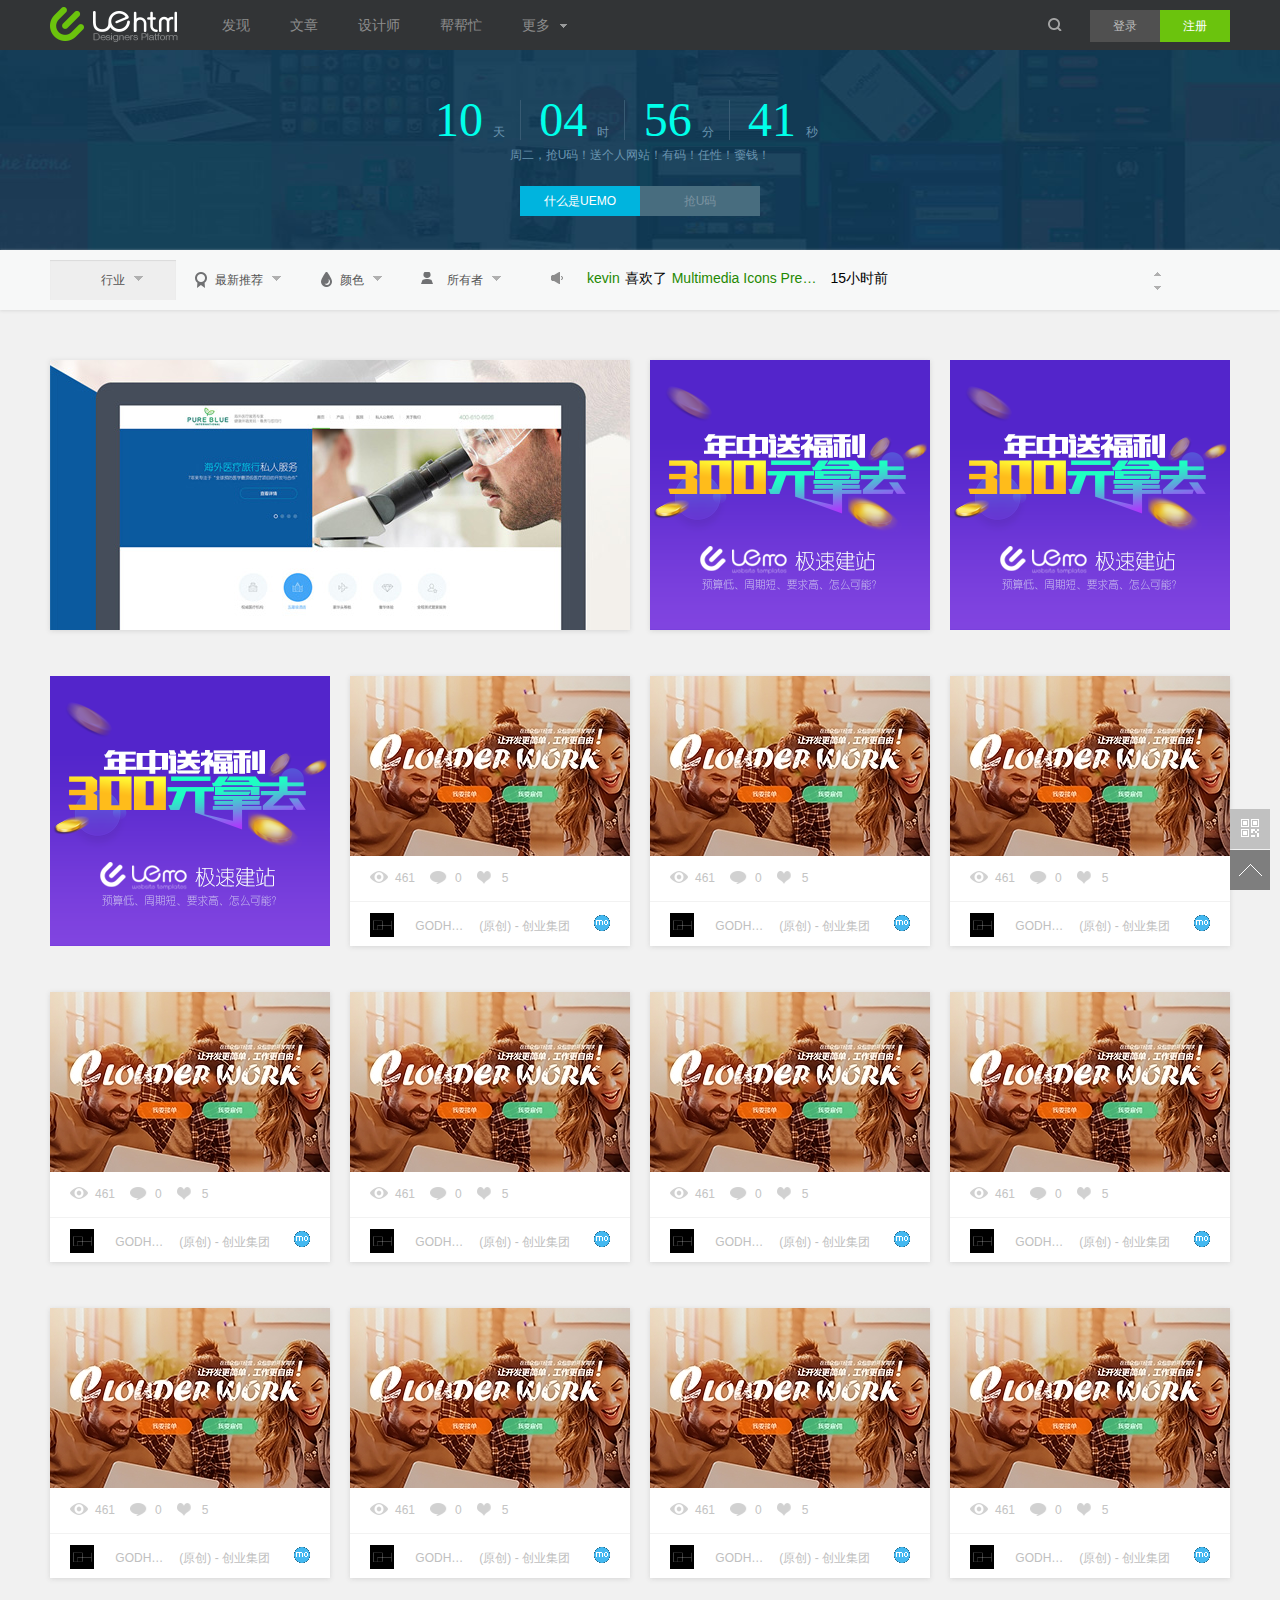
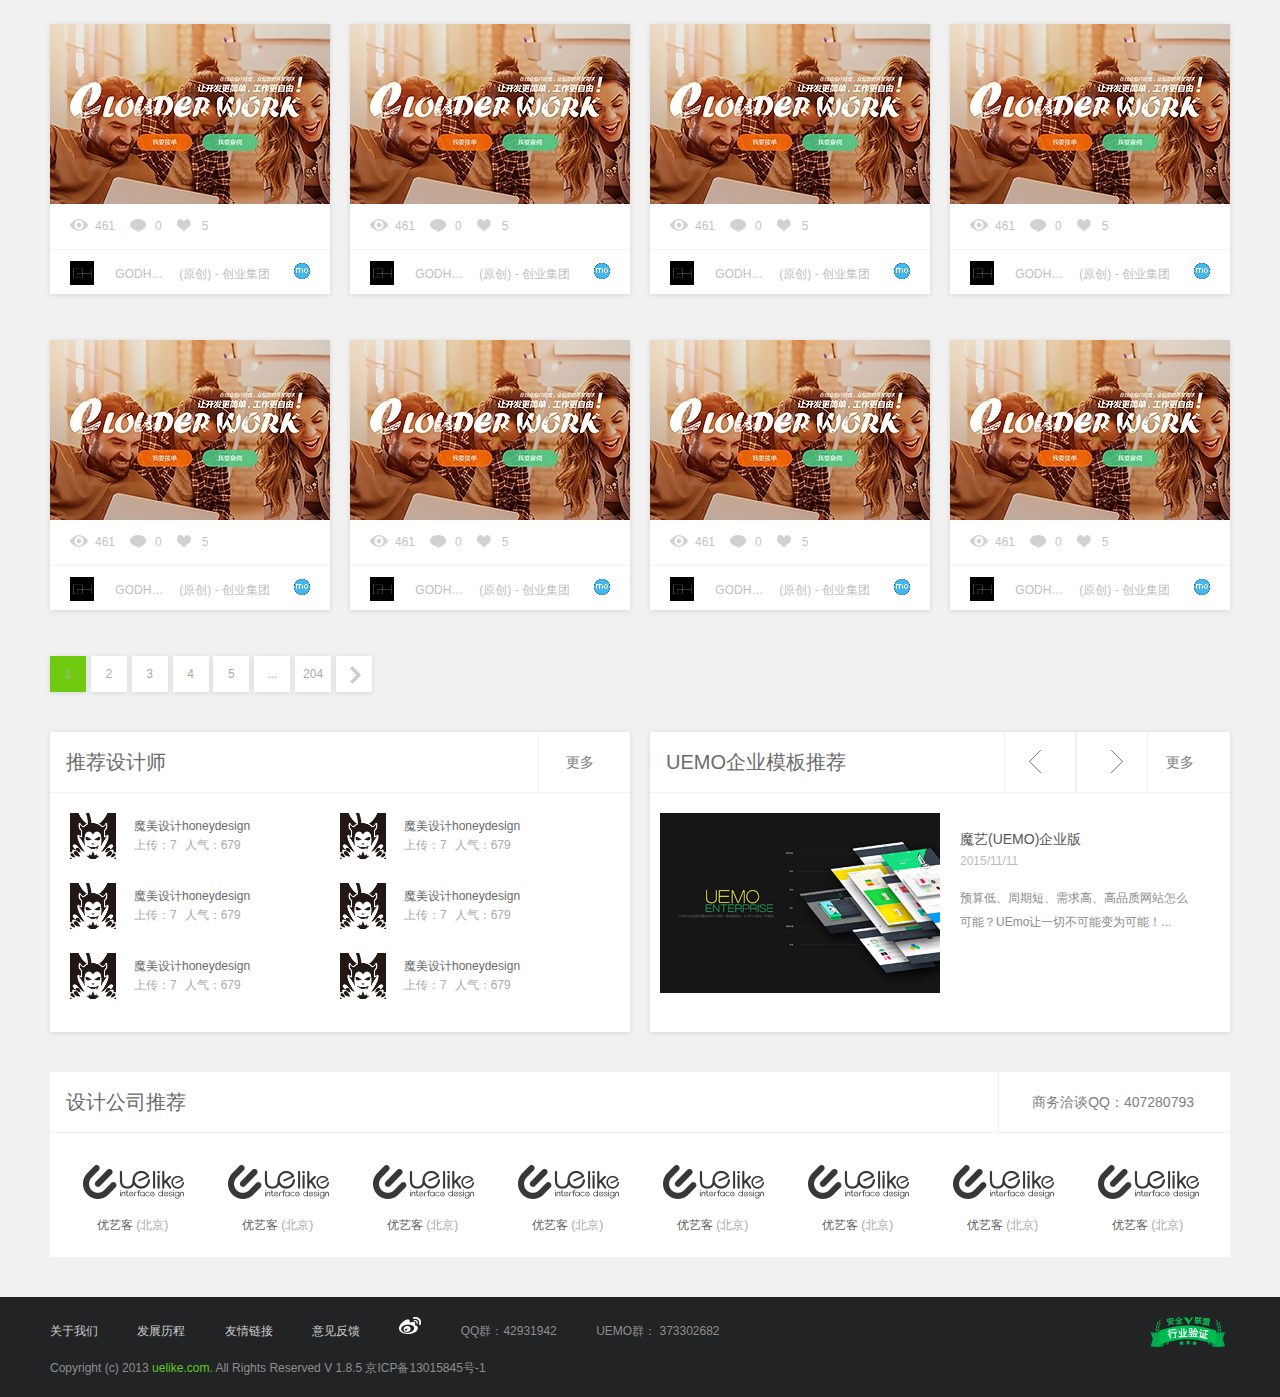
<file: uehtml首页--响应式 兼容至IE10/index.html>
<!doctype html>
<html lang="en">
	<head>
		<!--声明当前页面编码中文<gbk、gb2312>国际编码<utf-8>-->
		<meta charset="UTF-8">
		<!--声明当前网页三要素-->
		<title>Document</title>
		<meta name="keywords" content="">
		<meta name="description" content="">
		<link rel="stylesheet" href="css/index.css"/>
	</head>
	<body>
		<!--头部和banner广告开始-->
		<header class="head_box">
			<div class="head_top">
				<div class="top_content wrap">
					<h1 class="logo fl">
						<a href="#">
							<img src="images/logo.png"/>
						</a>
					</h1>
					<div class="sel_menu">
						<a href="" class="sel_nav fl"></a>
						<div class="sel_item">
							<div class="item">
								<a href="#">发现</a>
								<a href="#">设计师</a>
								<a href="#">帮帮忙</a>
							</div>
							<p class="bot_bar">
								<a href="#">网页设计师导航<i></i></a>
								<a href="#">漫画</a>
								<a href="#">优艺客</a>
							</p>
						</div>
					</div>
					<ul class="nav_box fl">
						<li><a href="#">发现</a></li>
						<li><a href="#">文章</a></li>
						<li><a href="#">设计师</a></li>
						<li><a href="#">帮帮忙</a></li>
						<li class="more">
							<a href="#">
								更多
								<span class="ico_more"></span>
							</a>
							<ul class="sub_nav">
								<li><a href="#">酷站推荐</a></li>
								<li><a href="#">资源下载</a></li>
								<li><a href="#">网址导航</a></li>
							</ul>
						</li>
					</ul>
					<div class="login_reg fr">
						<span class="search_box fl"></span>
						<a href="#" class="login_btn fl">登录</a>
						<a href="#" class="reset_btn fl active">注册</a>
					</div>
				</div>
			</div>
			<div class="banner">
				<div class="banner_content wrap">
					<div class="date_box">
						<div class="show_time">
							<span class="day">10</span>天<i></i>
							<span class="hour">04</span>时<i></i>
							<span class="minutes">56</span>分<i></i>
							<span class="seconds">41</span>秒
						</div>
						<p class="tips">周二，抢U码！送个人网站！有码！任性！嫑钱！</p>
					</div>
					<p class="bottom_bar">
						<a class="active" href="#">什么是UEMO</a>
						<a href="#">抢U码</a>
					</p>
				</div>
			</div>
		</header>
		<!--头部和banner广告 结束-->
		<!--主体内容开始-->
		<section class="page_mian">
				<!--主体内容头部开始-->
				<div class="main_top clear_fix">
					<div class="type_box wrap">
						<ul class="type_content fl">
							<li>
								<a href="#">
									<span class="nav_item">行业<span class="ico_more"></span></span>
								</a>
								<ul class="sub_item">
								    <li  class="active">
										<a href="#"><span></span>行业</a>
									</li>
									<li>
										<a href="#"><span></span>网页</a>
										<div class="item_list">
											<ul>
												<li><a href="#">企业集团</a></li>
												<li><a href="#">专题活动</a></li>
												<li><a href="#">门户电商</a></li>
												<li><a href="#">游戏网页</a></li>
												<li><a href="#">汽车/车类</a></li>
												<li><a href="#">服装服饰</a></li>
												<li><a href="#">餐饮美食</a></li>
												<li><a href="#">其他网页</a></li>
											</ul>
										</div>
									</li>
									<li>
										<a href="#">GUI</a>
										<div class="item_list">
											<ul>
												<li><a href="#">图标Icon</a></li>
												<li><a href="#">移动应用</a></li>
												<li><a href="#">界面设计</a></li>
												<li><a href="#">原型/UE</a></li>
												<li><a href="#">UI动效</a></li>
												<li><a href="#">其他GUI</a></li>
											</ul>
										</div>
									</li>
									<li>
										<a href="#">平面</a>
										<div class="item_list">
											<ul>
												<li><a href="#">VI/CI</a></li>
												<li><a href="#">LOGO</a></li>
												<li><a href="#">字体设计</a></li>
												<li><a href="#">海报设计</a></li>
												<li><a href="#">图形设计</a></li>
												<li><a href="#">包装设计</a></li>
												<li><a href="#">其他平面</a></li>
											</ul>
										</div>
									</li>
									<li>
										<a href="#">摄影</a>
										<div class="item_list">
											<ul>
												<li><a href="#">人像摄影</a></li>
												<li><a href="#">风光摄影</a></li>
												<li><a href="#">婚礼婚纱</a></li>
												<li><a href="#">摄影后期</a></li>
												<li><a href="#">其他摄影</a></li>
											</ul>
										</div>
									</li>
									<li>
										<a href="#">其它</a>
										<div class="item_list">
											<ul>
												<li><a href="#">插画</a></li>
												<li><a href="#">三维</a></li>
												<li><a href="#">建筑设计</a></li>
												<li><a href="#">其他</a></li>
												<li></li>
											</ul>
										</div>
									</li>
								</ul>
							</li>
							<li>
								<a href="#">
									<i class="ico_tj"></i>
									<span class="nav_item">最新推荐<span class="ico_more"></span></span>
								</a>
								<ul class="sub_item">
									<li  class="active">
										<a href="#"><i class="ico_tj"></i>最新推荐</a>
									</li>
									<li>										
										<a href="#"><i class="ico_tj"></i>最多喜欢</a>
									</li>
									<li>
										<a href="#"><i class="ico_tj"></i>最多浏览</a>
									</li>
									<li>										
										<a href="#"><i class="ico_tj"></i>最多评价</a>
									</li>
									<li>
										<a href="#"><i class="ico_tj"></i>最新发布</a>
									</li>
								</ul>
							</li>
							<li>
								<a href="#">
									<i class="ico_color"></i>
									<span class="nav_item">颜色<span class="ico_more"></span></span>
								</a>
								<div class="sub_item sel_color">
									<!-- <li>
										<a href="#"><img src="images/color_bg.png"/></a>
									</li> -->
									<div class="color_item">
										<span></span>
										<span></span>
										<span></span>
										<span></span>
										<span></span>
										<span></span>
										<span></span>
										<span></span>
										<span></span>
										<span></span>
										<span></span>
										<span></span>
										<span></span>
										<span></span>
										<span></span>
										<span></span>
										<span></span>
										<span></span>
										<span></span>
										<span></span>
										<span></span>
										<span></span>
										<span></span>
										<span></span>
										<span></span>
										<span></span>
										<span></span>
										<span></span>
										<span></span>
										<span></span>
										<span></span>
										<span></span>
										<span></span>
										<span></span>
										<span></span>
										<span></span>
										<span></span>
										<span></span>
										<span></span>
										<span></span>
										<span></span>
										<span></span>
										<span></span>
										<span></span>
										<span></span>
										<span></span>
										<span></span>
										<span></span>
										<span></span>
										<span></span>
									<div/>
								</div>
							</li>
							<li>
								<a href="#">
									<i class="ico_own"></i>
									<span class="nav_item">所有者<span class="ico_more"></span></span>
								</a>
								<ul class="sub_item">
									<li  class="active">
										<a href="#">所有者</a>
									</li>
									<li>										
										<a href="#">原创</a>
									</li>
									<li>
										<a href="#">转载</a>
									</li>
								</ul>
							</li>
						</ul>
						<div class="top_tips fl">
							<i class="ico_notice"></i>
							<ul class="notice_content">
								<li><a href="#">kevin </a>喜欢了<a href="#"> Multimedia Icons Presentation</a> 15小时前</li>
							</ul>
						</div>
						<div class="tab_btn fr">
							<a class="top_btn" href="#"></a>
							<a class="bot_btn" href="#"></a>
						</div>
					</div>
				</div>
				<!--主体内容头部节结束-->

				<!--主体内容开始-->
				<div class="mian_content">
					<div class="main wrap">
						<div class="big_box">
							<ul class="sub_banner">
								<li>
									<a href="#">
										<img src="images/big_img1.png"/>
									</a>
								</li>
							</ul>
							<div class="text">
								<div class="author_info fl">
									<a class="author fl" href="#">
										<img src="images/author_img1.png"/>
									</a>
									<span class="fl">
										<a href="#">zoe</a>
										<a href="#">企业集团</a>
									</span>
								</div>
								<div class="author_des fr">
									<a href="#">悠怡蓝海 pure blue</a>
									<p>悠怡蓝海是海外医疗服务，国内最早专注于全球预防医学领域、最顶级医疗项目的开发与合作的海外医疗旅行平台。</p>
								</div>
							</div>
							<a class="btn_left" href="#"></a>
							<a class="btn_right" href="#"></a>
						</div>
						<div class="small_img shadow">
							<a href="#">
								<img src="images/small_img1.png">
							</a>
						</div>
						<div class="small_img">
							<a href="#">
								<img src="images/small_img1.png">
							</a>
						</div>
						<div class="small_img">
							<a href="#">
								<img src="images/small_img1.png">
							</a>
						</div>
						<div class="small_box shadow">
							<a href="#">
								<img src="images/small_img2.png">
							</a>
							<p class="text_des"><a href="#">好久没发了，仍一波页面</a></p>
							<div class="praise">
								<span class="view">461</span>
								<span class="comment">0</span>
								<a class="like" href="#">5</a>
							</div>
							<div class="details">
								<a class="create fl" href="#">
									<img src="images/ico_ss_img.png">
									<span>GODHAN</span>
								</a>
								<span class="creat_info fl">
									<a href="#">(原创) - </a>
									<a href="#">创业集团</a>
								</span>
								<a class="user fr" href="#">
									<img src="images/ico_user.png"/>
								</a>
								<div class="popup">
									<div class="popup_content">
										<div class="top_con clear_fix">
											<a class="top_ico fl">
												<img src="images/top_ico1.png"/>
											</a>
											<div class="follow fl">
												<p class="adress">
													<span>GODHAN</span>
													<span>北京市 海淀区</span>
													<span>人气：<i>10529</i></span>
												</p>
												<p class="follow_btn">
													<a class="add" href="#"><span></span>加关注</a>
													<a class="email" href="#"><span></span>发私信</a>
												</p>
											</div>
										</div>
										<ul class="bot_con clear_fix">
											<li>
												<a href="#">
													<img src="images/popup_img1.png"/>
												</a>
											</li>
											<li>
												<a href="#">
													<img src="images/popup_img1.png"/>
												</a>
											</li>
											<li>
												<a href="#">
													<img src="images/popup_img1.png"/>
												</a>
											</li>
										</ul>
									</div>
									<div class="triangle"></div>
								</div>
							</div>
						</div>
						<div class="small_box shadow">
							<a href="#">
								<img src="images/small_img2.png">
							</a>
							<p class="text_des"><a href="#">好久没发了，仍一波页面</a></p>
							<div class="praise">
								<span class="view">461</span>
								<span class="comment">0</span>
								<a class="like" href="#">5</a>
							</div>
							<div class="details">
								<a class="create fl" href="#">
									<img src="images/ico_ss_img.png">
									<span>GODHAN</span>
								</a>
								<span class="creat_info fl">
									<a href="#">(原创) - </a>
									<a href="#">创业集团</a>
								</span>
								<a class="user fr" href="#">
									<img src="images/ico_user.png"/>
								</a>
								<div class="popup">
									<div class="popup_content">
										<div class="top_con clear_fix">
											<a class="top_ico fl">
												<img src="images/top_ico1.png"/>
											</a>
											<div class="follow fl">
												<p class="adress">
													<span>GODHAN</span>
													<span>北京市 海淀区</span>
													<span>人气：<i>10529</i></span>
												</p>
												<p class="follow_btn">
													<a class="add" href="#"><span></span>加关注</a>
													<a class="email" href="#"><span></span>发私信</a>
												</p>
											</div>
										</div>
										<ul class="bot_con clear_fix">
											<li>
												<a href="#">
													<img src="images/popup_img1.png"/>
												</a>
											</li>
											<li>
												<a href="#">
													<img src="images/popup_img1.png"/>
												</a>
											</li>
											<li>
												<a href="#">
													<img src="images/popup_img1.png"/>
												</a>
											</li>
										</ul>
									</div>
									<div class="triangle"></div>
								</div>
							</div>
						</div>
						<div class="small_box shadow">
							<a href="#">
								<img src="images/small_img2.png">
							</a>
							<p class="text_des"><a href="#">好久没发了，仍一波页面</a></p>
							<div class="praise">
								<span class="view">461</span>
								<span class="comment">0</span>
								<a class="like" href="#">5</a>
							</div>
							<div class="details">
								<a class="create fl" href="#">
									<img src="images/ico_ss_img.png">
									<span>GODHAN</span>
								</a>
								<span class="creat_info fl">
									<a href="#">(原创) - </a>
									<a href="#">创业集团</a>
								</span>
								<a class="user fr" href="#">
									<img src="images/ico_user.png"/>
								</a>
								<div class="popup">
									<div class="popup_content">
										<div class="top_con clear_fix">
											<a class="top_ico fl">
												<img src="images/top_ico1.png"/>
											</a>
											<div class="follow fl">
												<p class="adress">
													<span>GODHAN</span>
													<span>北京市 海淀区</span>
													<span>人气：<i>10529</i></span>
												</p>
												<p class="follow_btn">
													<a class="add" href="#"><span></span>加关注</a>
													<a class="email" href="#"><span></span>发私信</a>
												</p>
											</div>
										</div>
										<ul class="bot_con clear_fix">
											<li>
												<a href="#">
													<img src="images/popup_img1.png"/>
												</a>
											</li>
											<li>
												<a href="#">
													<img src="images/popup_img1.png"/>
												</a>
											</li>
											<li>
												<a href="#">
													<img src="images/popup_img1.png"/>
												</a>
											</li>
										</ul>
									</div>
									<div class="triangle"></div>
								</div>
							</div>
						</div>
						<div class="small_box shadow">
							<a href="#">
								<img src="images/small_img2.png">
							</a>
							<p class="text_des"><a href="#">好久没发了，仍一波页面</a></p>
							<div class="praise">
								<span class="view">461</span>
								<span class="comment">0</span>
								<a class="like" href="#">5</a>
							</div>
							<div class="details">
								<a class="create fl" href="#">
									<img src="images/ico_ss_img.png">
									<span>GODHAN</span>
								</a>
								<span class="creat_info fl">
									<a href="#">(原创) - </a>
									<a href="#">创业集团</a>
								</span>
								<a class="user fr" href="#">
									<img src="images/ico_user.png"/>
								</a>
								<div class="popup">
									<div class="popup_content">
										<div class="top_con clear_fix">
											<a class="top_ico fl">
												<img src="images/top_ico1.png"/>
											</a>
											<div class="follow fl">
												<p class="adress">
													<span>GODHAN</span>
													<span>北京市 海淀区</span>
													<span>人气：<i>10529</i></span>
												</p>
												<p class="follow_btn">
													<a class="add" href="#"><span></span>加关注</a>
													<a class="email" href="#"><span></span>发私信</a>
												</p>
											</div>
										</div>
										<ul class="bot_con clear_fix">
											<li>
												<a href="#">
													<img src="images/popup_img1.png"/>
												</a>
											</li>
											<li>
												<a href="#">
													<img src="images/popup_img1.png"/>
												</a>
											</li>
											<li>
												<a href="#">
													<img src="images/popup_img1.png"/>
												</a>
											</li>
										</ul>
									</div>
									<div class="triangle"></div>
								</div>
							</div>
						</div>
						<div class="small_box shadow">
							<a href="#">
								<img src="images/small_img2.png">
							</a>
							<p class="text_des"><a href="#">好久没发了，仍一波页面</a></p>
							<div class="praise">
								<span class="view">461</span>
								<span class="comment">0</span>
								<a class="like" href="#">5</a>
							</div>
							<div class="details">
								<a class="create fl" href="#">
									<img src="images/ico_ss_img.png">
									<span>GODHAN</span>
								</a>
								<span class="creat_info fl">
									<a href="#">(原创) - </a>
									<a href="#">创业集团</a>
								</span>
								<a class="user fr" href="#">
									<img src="images/ico_user.png"/>
								</a>
								<div class="popup">
									<div class="popup_content">
										<div class="top_con clear_fix">
											<a class="top_ico fl">
												<img src="images/top_ico1.png"/>
											</a>
											<div class="follow fl">
												<p class="adress">
													<span>GODHAN</span>
													<span>北京市 海淀区</span>
													<span>人气：<i>10529</i></span>
												</p>
												<p class="follow_btn">
													<a class="add" href="#"><span></span>加关注</a>
													<a class="email" href="#"><span></span>发私信</a>
												</p>
											</div>
										</div>
										<ul class="bot_con clear_fix">
											<li>
												<a href="#">
													<img src="images/popup_img1.png"/>
												</a>
											</li>
											<li>
												<a href="#">
													<img src="images/popup_img1.png"/>
												</a>
											</li>
											<li>
												<a href="#">
													<img src="images/popup_img1.png"/>
												</a>
											</li>
										</ul>
									</div>
									<div class="triangle"></div>
								</div>
							</div>
						</div>
						<div class="small_box shadow">
							<a href="#">
								<img src="images/small_img2.png">
							</a>
							<p class="text_des"><a href="#">好久没发了，仍一波页面</a></p>
							<div class="praise">
								<span class="view">461</span>
								<span class="comment">0</span>
								<a class="like" href="#">5</a>
							</div>
							<div class="details">
								<a class="create fl" href="#">
									<img src="images/ico_ss_img.png">
									<span>GODHAN</span>
								</a>
								<span class="creat_info fl">
									<a href="#">(原创) - </a>
									<a href="#">创业集团</a>
								</span>
								<a class="user fr" href="#">
									<img src="images/ico_user.png"/>
								</a>
								<div class="popup">
									<div class="popup_content">
										<div class="top_con clear_fix">
											<a class="top_ico fl">
												<img src="images/top_ico1.png"/>
											</a>
											<div class="follow fl">
												<p class="adress">
													<span>GODHAN</span>
													<span>北京市 海淀区</span>
													<span>人气：<i>10529</i></span>
												</p>
												<p class="follow_btn">
													<a class="add" href="#"><span></span>加关注</a>
													<a class="email" href="#"><span></span>发私信</a>
												</p>
											</div>
										</div>
										<ul class="bot_con clear_fix">
											<li>
												<a href="#">
													<img src="images/popup_img1.png"/>
												</a>
											</li>
											<li>
												<a href="#">
													<img src="images/popup_img1.png"/>
												</a>
											</li>
											<li>
												<a href="#">
													<img src="images/popup_img1.png"/>
												</a>
											</li>
										</ul>
									</div>
									<div class="triangle"></div>
								</div>
							</div>
						</div>
						<div class="small_box shadow">
							<a href="#">
								<img src="images/small_img2.png">
							</a>
							<p class="text_des"><a href="#">好久没发了，仍一波页面</a></p>
							<div class="praise">
								<span class="view">461</span>
								<span class="comment">0</span>
								<a class="like" href="#">5</a>
							</div>
							<div class="details">
								<a class="create fl" href="#">
									<img src="images/ico_ss_img.png">
									<span>GODHAN</span>
								</a>
								<span class="creat_info fl">
									<a href="#">(原创) - </a>
									<a href="#">创业集团</a>
								</span>
								<a class="user fr" href="#">
									<img src="images/ico_user.png"/>
								</a>
								<div class="popup">
									<div class="popup_content">
										<div class="top_con clear_fix">
											<a class="top_ico fl">
												<img src="images/top_ico1.png"/>
											</a>
											<div class="follow fl">
												<p class="adress">
													<span>GODHAN</span>
													<span>北京市 海淀区</span>
													<span>人气：<i>10529</i></span>
												</p>
												<p class="follow_btn">
													<a class="add" href="#"><span></span>加关注</a>
													<a class="email" href="#"><span></span>发私信</a>
												</p>
											</div>
										</div>
										<ul class="bot_con clear_fix">
											<li>
												<a href="#">
													<img src="images/popup_img1.png"/>
												</a>
											</li>
											<li>
												<a href="#">
													<img src="images/popup_img1.png"/>
												</a>
											</li>
											<li>
												<a href="#">
													<img src="images/popup_img1.png"/>
												</a>
											</li>
										</ul>
									</div>
									<div class="triangle"></div>
								</div>
							</div>
						</div>
						<div class="small_box shadow">
							<a href="#">
								<img src="images/small_img2.png">
							</a>
							<p class="text_des"><a href="#">好久没发了，仍一波页面</a></p>
							<div class="praise">
								<span class="view">461</span>
								<span class="comment">0</span>
								<a class="like" href="#">5</a>
							</div>
							<div class="details">
								<a class="create fl" href="#">
									<img src="images/ico_ss_img.png">
									<span>GODHAN</span>
								</a>
								<span class="creat_info fl">
									<a href="#">(原创) - </a>
									<a href="#">创业集团</a>
								</span>
								<a class="user fr" href="#">
									<img src="images/ico_user.png"/>
								</a>
								<div class="popup">
									<div class="popup_content">
										<div class="top_con clear_fix">
											<a class="top_ico fl">
												<img src="images/top_ico1.png"/>
											</a>
											<div class="follow fl">
												<p class="adress">
													<span>GODHAN</span>
													<span>北京市 海淀区</span>
													<span>人气：<i>10529</i></span>
												</p>
												<p class="follow_btn">
													<a class="add" href="#"><span></span>加关注</a>
													<a class="email" href="#"><span></span>发私信</a>
												</p>
											</div>
										</div>
										<ul class="bot_con clear_fix">
											<li>
												<a href="#">
													<img src="images/popup_img1.png"/>
												</a>
											</li>
											<li>
												<a href="#">
													<img src="images/popup_img1.png"/>
												</a>
											</li>
											<li>
												<a href="#">
													<img src="images/popup_img1.png"/>
												</a>
											</li>
										</ul>
									</div>
									<div class="triangle"></div>
								</div>
							</div>
						</div>
						<div class="small_box shadow">
							<a href="#">
								<img src="images/small_img2.png">
							</a>
							<p class="text_des"><a href="#">好久没发了，仍一波页面</a></p>
							<div class="praise">
								<span class="view">461</span>
								<span class="comment">0</span>
								<a class="like" href="#">5</a>
							</div>
							<div class="details">
								<a class="create fl" href="#">
									<img src="images/ico_ss_img.png">
									<span>GODHAN</span>
								</a>
								<span class="creat_info fl">
									<a href="#">(原创) - </a>
									<a href="#">创业集团</a>
								</span>
								<a class="user fr" href="#">
									<img src="images/ico_user.png"/>
								</a>
								<div class="popup">
									<div class="popup_content">
										<div class="top_con clear_fix">
											<a class="top_ico fl">
												<img src="images/top_ico1.png"/>
											</a>
											<div class="follow fl">
												<p class="adress">
													<span>GODHAN</span>
													<span>北京市 海淀区</span>
													<span>人气：<i>10529</i></span>
												</p>
												<p class="follow_btn">
													<a class="add" href="#"><span></span>加关注</a>
													<a class="email" href="#"><span></span>发私信</a>
												</p>
											</div>
										</div>
										<ul class="bot_con clear_fix">
											<li>
												<a href="#">
													<img src="images/popup_img1.png"/>
												</a>
											</li>
											<li>
												<a href="#">
													<img src="images/popup_img1.png"/>
												</a>
											</li>
											<li>
												<a href="#">
													<img src="images/popup_img1.png"/>
												</a>
											</li>
										</ul>
									</div>
									<div class="triangle"></div>
								</div>
							</div>
						</div>
						<div class="small_box shadow">
							<a href="#">
								<img src="images/small_img2.png">
							</a>
							<p class="text_des"><a href="#">好久没发了，仍一波页面</a></p>
							<div class="praise">
								<span class="view">461</span>
								<span class="comment">0</span>
								<a class="like" href="#">5</a>
							</div>
							<div class="details">
								<a class="create fl" href="#">
									<img src="images/ico_ss_img.png">
									<span>GODHAN</span>
								</a>
								<span class="creat_info fl">
									<a href="#">(原创) - </a>
									<a href="#">创业集团</a>
								</span>
								<a class="user fr" href="#">
									<img src="images/ico_user.png"/>
								</a>
								<div class="popup">
									<div class="popup_content">
										<div class="top_con clear_fix">
											<a class="top_ico fl">
												<img src="images/top_ico1.png"/>
											</a>
											<div class="follow fl">
												<p class="adress">
													<span>GODHAN</span>
													<span>北京市 海淀区</span>
													<span>人气：<i>10529</i></span>
												</p>
												<p class="follow_btn">
													<a class="add" href="#"><span></span>加关注</a>
													<a class="email" href="#"><span></span>发私信</a>
												</p>
											</div>
										</div>
										<ul class="bot_con clear_fix">
											<li>
												<a href="#">
													<img src="images/popup_img1.png"/>
												</a>
											</li>
											<li>
												<a href="#">
													<img src="images/popup_img1.png"/>
												</a>
											</li>
											<li>
												<a href="#">
													<img src="images/popup_img1.png"/>
												</a>
											</li>
										</ul>
									</div>
									<div class="triangle"></div>
								</div>
							</div>
						</div>
						<div class="small_box shadow">
							<a href="#">
								<img src="images/small_img2.png">
							</a>
							<p class="text_des"><a href="#">好久没发了，仍一波页面</a></p>
							<div class="praise">
								<span class="view">461</span>
								<span class="comment">0</span>
								<a class="like" href="#">5</a>
							</div>
							<div class="details">
								<a class="create fl" href="#">
									<img src="images/ico_ss_img.png">
									<span>GODHAN</span>
								</a>
								<span class="creat_info fl">
									<a href="#">(原创) - </a>
									<a href="#">创业集团</a>
								</span>
								<a class="user fr" href="#">
									<img src="images/ico_user.png"/>
								</a>
								<div class="popup">
									<div class="popup_content">
										<div class="top_con clear_fix">
											<a class="top_ico fl">
												<img src="images/top_ico1.png"/>
											</a>
											<div class="follow fl">
												<p class="adress">
													<span>GODHAN</span>
													<span>北京市 海淀区</span>
													<span>人气：<i>10529</i></span>
												</p>
												<p class="follow_btn">
													<a class="add" href="#"><span></span>加关注</a>
													<a class="email" href="#"><span></span>发私信</a>
												</p>
											</div>
										</div>
										<ul class="bot_con clear_fix">
											<li>
												<a href="#">
													<img src="images/popup_img1.png"/>
												</a>
											</li>
											<li>
												<a href="#">
													<img src="images/popup_img1.png"/>
												</a>
											</li>
											<li>
												<a href="#">
													<img src="images/popup_img1.png"/>
												</a>
											</li>
										</ul>
									</div>
									<div class="triangle"></div>
								</div>
							</div>
						</div>
						<div class="small_box shadow">
							<a href="#">
								<img src="images/small_img2.png">
							</a>
							<p class="text_des"><a href="#">好久没发了，仍一波页面</a></p>
							<div class="praise">
								<span class="view">461</span>
								<span class="comment">0</span>
								<a class="like" href="#">5</a>
							</div>
							<div class="details">
								<a class="create fl" href="#">
									<img src="images/ico_ss_img.png">
									<span>GODHAN</span>
								</a>
								<span class="creat_info fl">
									<a href="#">(原创) - </a>
									<a href="#">创业集团</a>
								</span>
								<a class="user fr" href="#">
									<img src="images/ico_user.png"/>
								</a>
								<div class="popup">
									<div class="popup_content">
										<div class="top_con clear_fix">
											<a class="top_ico fl">
												<img src="images/top_ico1.png"/>
											</a>
											<div class="follow fl">
												<p class="adress">
													<span>GODHAN</span>
													<span>北京市 海淀区</span>
													<span>人气：<i>10529</i></span>
												</p>
												<p class="follow_btn">
													<a class="add" href="#"><span></span>加关注</a>
													<a class="email" href="#"><span></span>发私信</a>
												</p>
											</div>
										</div>
										<ul class="bot_con clear_fix">
											<li>
												<a href="#">
													<img src="images/popup_img1.png"/>
												</a>
											</li>
											<li>
												<a href="#">
													<img src="images/popup_img1.png"/>
												</a>
											</li>
											<li>
												<a href="#">
													<img src="images/popup_img1.png"/>
												</a>
											</li>
										</ul>
									</div>
									<div class="triangle"></div>
								</div>
							</div>
						</div>
						<div class="small_box shadow">
							<a href="#">
								<img src="images/small_img2.png">
							</a>
							<p class="text_des"><a href="#">好久没发了，仍一波页面</a></p>
							<div class="praise">
								<span class="view">461</span>
								<span class="comment">0</span>
								<a class="like" href="#">5</a>
							</div>
							<div class="details">
								<a class="create fl" href="#">
									<img src="images/ico_ss_img.png">
									<span>GODHAN</span>
								</a>
								<span class="creat_info fl">
									<a href="#">(原创) - </a>
									<a href="#">创业集团</a>
								</span>
								<a class="user fr" href="#">
									<img src="images/ico_user.png"/>
								</a>
								<div class="popup">
									<div class="popup_content">
										<div class="top_con clear_fix">
											<a class="top_ico fl">
												<img src="images/top_ico1.png"/>
											</a>
											<div class="follow fl">
												<p class="adress">
													<span>GODHAN</span>
													<span>北京市 海淀区</span>
													<span>人气：<i>10529</i></span>
												</p>
												<p class="follow_btn">
													<a class="add" href="#"><span></span>加关注</a>
													<a class="email" href="#"><span></span>发私信</a>
												</p>
											</div>
										</div>
										<ul class="bot_con clear_fix">
											<li>
												<a href="#">
													<img src="images/popup_img1.png"/>
												</a>
											</li>
											<li>
												<a href="#">
													<img src="images/popup_img1.png"/>
												</a>
											</li>
											<li>
												<a href="#">
													<img src="images/popup_img1.png"/>
												</a>
											</li>
										</ul>
									</div>
									<div class="triangle"></div>
								</div>
							</div>
						</div>
						<div class="small_box shadow">
							<a href="#">
								<img src="images/small_img2.png">
							</a>
							<p class="text_des"><a href="#">好久没发了，仍一波页面</a></p>
							<div class="praise">
								<span class="view">461</span>
								<span class="comment">0</span>
								<a class="like" href="#">5</a>
							</div>
							<div class="details">
								<a class="create fl" href="#">
									<img src="images/ico_ss_img.png">
									<span>GODHAN</span>
								</a>
								<span class="creat_info fl">
									<a href="#">(原创) - </a>
									<a href="#">创业集团</a>
								</span>
								<a class="user fr" href="#">
									<img src="images/ico_user.png"/>
								</a>
								<div class="popup">
									<div class="popup_content">
										<div class="top_con clear_fix">
											<a class="top_ico fl">
												<img src="images/top_ico1.png"/>
											</a>
											<div class="follow fl">
												<p class="adress">
													<span>GODHAN</span>
													<span>北京市 海淀区</span>
													<span>人气：<i>10529</i></span>
												</p>
												<p class="follow_btn">
													<a class="add" href="#"><span></span>加关注</a>
													<a class="email" href="#"><span></span>发私信</a>
												</p>
											</div>
										</div>
										<ul class="bot_con clear_fix">
											<li>
												<a href="#">
													<img src="images/popup_img1.png"/>
												</a>
											</li>
											<li>
												<a href="#">
													<img src="images/popup_img1.png"/>
												</a>
											</li>
											<li>
												<a href="#">
													<img src="images/popup_img1.png"/>
												</a>
											</li>
										</ul>
									</div>
									<div class="triangle"></div>
								</div>
							</div>
						</div>
						<div class="small_box shadow">
							<a href="#">
								<img src="images/small_img2.png">
							</a>
							<p class="text_des"><a href="#">好久没发了，仍一波页面</a></p>
							<div class="praise">
								<span class="view">461</span>
								<span class="comment">0</span>
								<a class="like" href="#">5</a>
							</div>
							<div class="details">
								<a class="create fl" href="#">
									<img src="images/ico_ss_img.png">
									<span>GODHAN</span>
								</a>
								<span class="creat_info fl">
									<a href="#">(原创) - </a>
									<a href="#">创业集团</a>
								</span>
								<a class="user fr" href="#">
									<img src="images/ico_user.png"/>
								</a>
								<div class="popup">
									<div class="popup_content">
										<div class="top_con clear_fix">
											<a class="top_ico fl">
												<img src="images/top_ico1.png"/>
											</a>
											<div class="follow fl">
												<p class="adress">
													<span>GODHAN</span>
													<span>北京市 海淀区</span>
													<span>人气：<i>10529</i></span>
												</p>
												<p class="follow_btn">
													<a class="add" href="#"><span></span>加关注</a>
													<a class="email" href="#"><span></span>发私信</a>
												</p>
											</div>
										</div>
										<ul class="bot_con clear_fix">
											<li>
												<a href="#">
													<img src="images/popup_img1.png"/>
												</a>
											</li>
											<li>
												<a href="#">
													<img src="images/popup_img1.png"/>
												</a>
											</li>
											<li>
												<a href="#">
													<img src="images/popup_img1.png"/>
												</a>
											</li>
										</ul>
									</div>
									<div class="triangle"></div>
								</div>
							</div>
						</div>
						<div class="small_box shadow">
							<a href="#">
								<img src="images/small_img2.png">
							</a>
							<p class="text_des"><a href="#">好久没发了，仍一波页面</a></p>
							<div class="praise">
								<span class="view">461</span>
								<span class="comment">0</span>
								<a class="like" href="#">5</a>
							</div>
							<div class="details">
								<a class="create fl" href="#">
									<img src="images/ico_ss_img.png">
									<span>GODHAN</span>
								</a>
								<span class="creat_info fl">
									<a href="#">(原创) - </a>
									<a href="#">创业集团</a>
								</span>
								<a class="user fr" href="#">
									<img src="images/ico_user.png"/>
								</a>
								<div class="popup">
									<div class="popup_content">
										<div class="top_con clear_fix">
											<a class="top_ico fl">
												<img src="images/top_ico1.png"/>
											</a>
											<div class="follow fl">
												<p class="adress">
													<span>GODHAN</span>
													<span>北京市 海淀区</span>
													<span>人气：<i>10529</i></span>
												</p>
												<p class="follow_btn">
													<a class="add" href="#"><span></span>加关注</a>
													<a class="email" href="#"><span></span>发私信</a>
												</p>
											</div>
										</div>
										<ul class="bot_con clear_fix">
											<li>
												<a href="#">
													<img src="images/popup_img1.png"/>
												</a>
											</li>
											<li>
												<a href="#">
													<img src="images/popup_img1.png"/>
												</a>
											</li>
											<li>
												<a href="#">
													<img src="images/popup_img1.png"/>
												</a>
											</li>
										</ul>
									</div>
									<div class="triangle"></div>
								</div>
							</div>
						</div>
						<div class="small_box shadow">
							<a href="#">
								<img src="images/small_img2.png">
							</a>
							<p class="text_des"><a href="#">好久没发了，仍一波页面</a></p>
							<div class="praise">
								<span class="view">461</span>
								<span class="comment">0</span>
								<a class="like" href="#">5</a>
							</div>
							<div class="details">
								<a class="create fl" href="#">
									<img src="images/ico_ss_img.png">
									<span>GODHAN</span>
								</a>
								<span class="creat_info fl">
									<a href="#">(原创) - </a>
									<a href="#">创业集团</a>
								</span>
								<a class="user fr" href="#">
									<img src="images/ico_user.png"/>
								</a>
								<div class="popup">
									<div class="popup_content">
										<div class="top_con clear_fix">
											<a class="top_ico fl">
												<img src="images/top_ico1.png"/>
											</a>
											<div class="follow fl">
												<p class="adress">
													<span>GODHAN</span>
													<span>北京市 海淀区</span>
													<span>人气：<i>10529</i></span>
												</p>
												<p class="follow_btn">
													<a class="add" href="#"><span></span>加关注</a>
													<a class="email" href="#"><span></span>发私信</a>
												</p>
											</div>
										</div>
										<ul class="bot_con clear_fix">
											<li>
												<a href="#">
													<img src="images/popup_img1.png"/>
												</a>
											</li>
											<li>
												<a href="#">
													<img src="images/popup_img1.png"/>
												</a>
											</li>
											<li>
												<a href="#">
													<img src="images/popup_img1.png"/>
												</a>
											</li>
										</ul>
									</div>
									<div class="triangle"></div>
								</div>
							</div>
						</div>
						<div class="small_box shadow">
							<a href="#">
								<img src="images/small_img2.png">
							</a>
							<p class="text_des"><a href="#">好久没发了，仍一波页面</a></p>
							<div class="praise">
								<span class="view">461</span>
								<span class="comment">0</span>
								<a class="like" href="#">5</a>
							</div>
							<div class="details">
								<a class="create fl" href="#">
									<img src="images/ico_ss_img.png">
									<span>GODHAN</span>
								</a>
								<span class="creat_info fl">
									<a href="#">(原创) - </a>
									<a href="#">创业集团</a>
								</span>
								<a class="user fr" href="#">
									<img src="images/ico_user.png"/>
								</a>
								<div class="popup">
									<div class="popup_content">
										<div class="top_con clear_fix">
											<a class="top_ico fl">
												<img src="images/top_ico1.png"/>
											</a>
											<div class="follow fl">
												<p class="adress">
													<span>GODHAN</span>
													<span>北京市 海淀区</span>
													<span>人气：<i>10529</i></span>
												</p>
												<p class="follow_btn">
													<a class="add" href="#"><span></span>加关注</a>
													<a class="email" href="#"><span></span>发私信</a>
												</p>
											</div>
										</div>
										<ul class="bot_con clear_fix">
											<li>
												<a href="#">
													<img src="images/popup_img1.png"/>
												</a>
											</li>
											<li>
												<a href="#">
													<img src="images/popup_img1.png"/>
												</a>
											</li>
											<li>
												<a href="#">
													<img src="images/popup_img1.png"/>
												</a>
											</li>
										</ul>
									</div>
									<div class="triangle"></div>
								</div>
							</div>
						</div>
						<div class="small_box shadow">
							<a href="#">
								<img src="images/small_img2.png">
							</a>
							<p class="text_des"><a href="#">好久没发了，仍一波页面</a></p>
							<div class="praise">
								<span class="view">461</span>
								<span class="comment">0</span>
								<a class="like" href="#">5</a>
							</div>
							<div class="details">
								<a class="create fl" href="#">
									<img src="images/ico_ss_img.png">
									<span>GODHAN</span>
								</a>
								<span class="creat_info fl">
									<a href="#">(原创) - </a>
									<a href="#">创业集团</a>
								</span>
								<a class="user fr" href="#">
									<img src="images/ico_user.png"/>
								</a>
								<div class="popup">
									<div class="popup_content">
										<div class="top_con clear_fix">
											<a class="top_ico fl">
												<img src="images/top_ico1.png"/>
											</a>
											<div class="follow fl">
												<p class="adress">
													<span>GODHAN</span>
													<span>北京市 海淀区</span>
													<span>人气：<i>10529</i></span>
												</p>
												<p class="follow_btn">
													<a class="add" href="#"><span></span>加关注</a>
													<a class="email" href="#"><span></span>发私信</a>
												</p>
											</div>
										</div>
										<ul class="bot_con clear_fix">
											<li>
												<a href="#">
													<img src="images/popup_img1.png"/>
												</a>
											</li>
											<li>
												<a href="#">
													<img src="images/popup_img1.png"/>
												</a>
											</li>
											<li>
												<a href="#">
													<img src="images/popup_img1.png"/>
												</a>
											</li>
										</ul>
									</div>
									<div class="triangle"></div>
								</div>
							</div>
						</div>
					</div>
				</div>
				<!--页码-->
				<div class="wrap">
					<div class="page_number">
						<a class="active" href="#">1</a>
						<a href="#">2</a>
						<a href="#">3</a>
						<a href="#">4</a>
						<a href="#">5</a>
						<a href="#">...</a>
						<a href="#">204</a>
						<a href="#"></a>
					</div>
				</div>
		</section>
		<!--主体内容结束-->

		<!--推荐内容开始-->
		<section class="recommend">
			<div class="recommend_content wrap">
				<!--推荐设计师-->
				<div class="recommend_designer">
					<header class="recommend_head">
						<h2 class="title fl">推荐设计师</h2>
						<a class="more fr" href="#">更多</a>
					</header>
					<ul class="designer_list clear_fix">
						<li>
							<a class="designer" href="#">
								<img src="images/designer_img1.png"/>
							</a>
							<div class="designer_details">
								<a class="design_titile" href="#">魔美设计honeydesign</a>
								<p><span>上传：7</span><span>人气：679</span></p>
							</div>
						</li>
						<li>
							<a class="designer" href="#">
								<img src="images/designer_img1.png"/>
							</a>
							<div class="designer_details">
								<a class="design_titile" href="#">魔美设计honeydesign</a>
								<p><span>上传：7</span><span>人气：679</span></p>
							</div>
						</li>
						<li>
							<a class="designer" href="#">
								<img src="images/designer_img1.png"/>
							</a>
							<div class="designer_details">
								<a class="design_titile" href="#">魔美设计honeydesign</a>
								<p><span>上传：7</span><span>人气：679</span></p>
							</div>
						</li>
						<li>
							<a class="designer" href="#">
								<img src="images/designer_img1.png"/>
							</a>
							<div class="designer_details">
								<a class="design_titile" href="#">魔美设计honeydesign</a>
								<p><span>上传：7</span><span>人气：679</span></p>
							</div>
						</li>
						<li>
							<a class="designer" href="#">
								<img src="images/designer_img1.png"/>
							</a>
							<div class="designer_details">
								<a class="design_titile" href="#">魔美设计honeydesign</a>
								<p><span>上传：7</span><span>人气：679</span></p>
							</div>
						</li>
						<li>
							<a class="designer" href="#">
								<img src="images/designer_img1.png"/>
							</a>
							<div class="designer_details">
								<a class="design_titile" href="#">魔美设计honeydesign</a>
								<p><span>上传：7</span><span>人气：679</span></p>
							</div>
						</li>
					</ul>
				</div>
				<!--UEMO企业模板推荐-->
				<div class="recommend_template">
					<header class="recommend_head">
						<h2 class="title fl">UEMO企业模板推荐</h2>
						<a class="recommend_left fl" href="#"></a>
						<a class="recommend_right fl" href="#"></a>
						<a class="more fr" href="#">更多</a>
					</header>
					<div class="template_content">
						<ul class="template_list clear_fix">
							<li>
								<a class="uemo" href="#">
									<img src="images/uemo_img1.png"/>
								</a>
								<div class="template_des">
									<div class="theme">
										<h3 class="theme_title">
											<a href="#">魔艺(UEMO)企业版</a>
										</h3>
										<span class="upline_time">2015/11/11</span>
									</div>
									<p>预算低、周期短、需求高、高品质网站怎么可能？UEmo让一切不可能变为可能！...</p>
								</div>
							</li>
							<li>
								<a class="uemo" href="#">
									<img src="images/uemo_img1.png"/>
								</a>
								<div class="template_des">
									<div class="theme">
										<h3 class="theme_title">
											<a href="#">魔艺(UEMO)企业版</a>
										</h3>
										<span class="upline_time">2015/11/11</span>
									</div>
									<p>预算低、周期短、需求高、高品质网站怎么可能？UEmo让一切不可能变为可能！...</p>
								</div>
							</li>
						</ul>
					</div>
				</div>
				<!--设计公司推荐-->
				<div class="recommend_design_company">
					<header class="recommend_head">
						<h2 class="title fl">设计公司推荐</h2>
						<a class="more fr" href="#">商务洽谈QQ：407280793</a>
					</header>
					<ul class="design_company_list clear_fix">
						<li>
							<a href="#">
								<img src="images/company_im1.png">
								<span>优艺客 <i>(北京)</i></span>
							</a>
						</li>
						<li>
							<a href="#">
								<img src="images/company_im1.png">
								<span>优艺客 <i>(北京)</i></span>
							</a>
						</li>
						<li>
							<a href="#">
								<img src="images/company_im1.png">
								<span>优艺客 <i>(北京)</i></span>
							</a>
						</li>
						<li>
							<a href="#">
								<img src="images/company_im1.png">
								<span>优艺客 <i>(北京)</i></span>
							</a>
						</li>
						<li>
							<a href="#">
								<img src="images/company_im1.png">
								<span>优艺客 <i>(北京)</i></span>
							</a>
						</li>
						<li>
							<a href="#">
								<img src="images/company_im1.png">
								<span>优艺客 <i>(北京)</i></span>
							</a>
						</li>
						<li>
							<a href="#">
								<img src="images/company_im1.png">
								<span>优艺客 <i>(北京)</i></span>
							</a>
						</li>
						<li>
							<a href="#">
								<img src="images/company_im1.png">
								<span>优艺客 <i>(北京)</i></span>
							</a>
						</li>
					</ul>
				</div>
			</div>
		</section>
		<!--推荐内容结束-->

		<!--页脚内容开始-->
		<footer class="footer">
			<div class="footer_box wrap">
				<div class="site_info fl">
					<div class="friend_link">
						<a href="#">关于我们</a>
						<a href="#">发展历程</a>
						<a href="#">友情链接</a>
						<a href="#">意见反馈</a>
						<a class="sina_weibo" href="#"></a>
						<span href="#">QQ群：42931942</span>
						<span>UEMO群： 373302682</span>
					</div>
					<p class="copry_right">
					Copyright (c) 2013 <a href="#">uelike.com.</a> All Rights Reserved V 1.8.5 京ICP备13015845号-1</p>
				</div>
				<div class="safe fr">
					<a href="#">
						<img src="images/safe_img.png">
					</a>
				</div>
			</div>
		</footer>
		<!--页脚内容结束-->

		<!--页面右侧固定区域-->
		<div class="fixed_bar">
			<a class="weixin" href="#">
				<span class="ico_weixin"></span>
				<img class="weixin_img" src="images/weixin_img.png"/>
			</a>
			<a class="back_top" href="#"><span class="ico_back"></span></a>
		</div>
	</body>
</html>
</file>
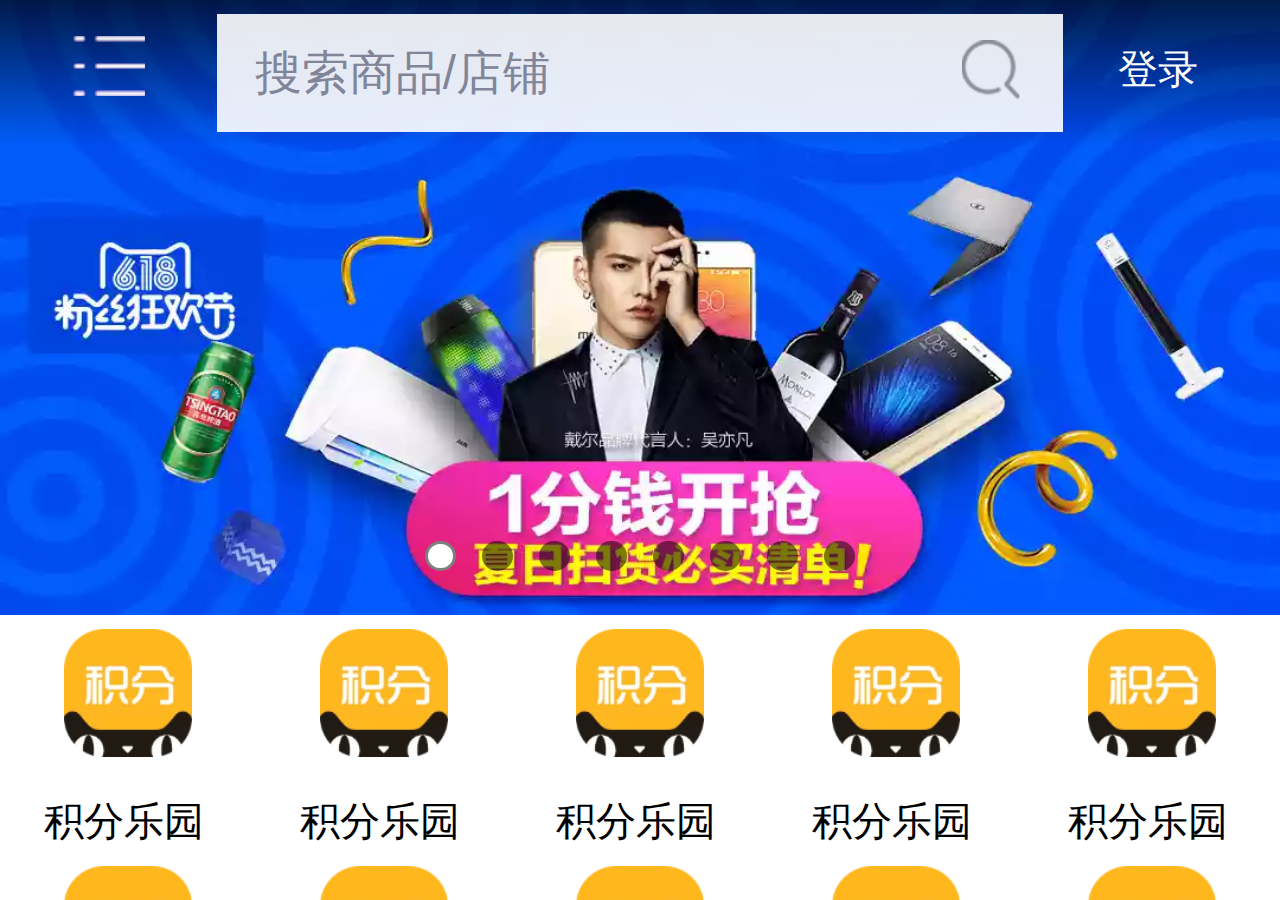
<file: 天猫移动端首页/index.html>
<!DOCTYPE html>
<html>
	<head>
		<meta charset="UTF-8">
		<title></title>
		<script>
			//动态设置视口
			//设置缩放比例
			var scale = 1;
			if(window.devicePixelRatio){
				scale = scale / window.devicePixelRatio;
			};
			document.write('<meta name="viewport" content="width=device-width,initial-scale='+scale+',minimum-scale='+scale+',maximum-scale='+scale+',user-scalable=no" />');
		</script>
		<script>
			//动态设置rem
			toSize ();
			function toSize () {
				var html = document.getElementsByTagName("html")[0];
				var screenW = html.getBoundingClientRect().width; 
				html.style.fontSize = screenW/15 + "px";
			}
			window.addEventListener(
				"orientationchange",
				function(){
					//横竖屏切换之后，会执行这里边的代码
					toSize ();
				},
				false
			);
			window.addEventListener(
				"resize",
				function(){
					//横竖屏切换之后，会执行这里边的代码
					toSize ();
				},
				false
			);
		</script>
		
	</head>
	<link rel="stylesheet" href="css/index.css"/>
	<body>
		<header id="header">
			<a class="menuBtn" href=""></a>
			<div class="search">
				<div class="searchBox">
					<form action="">
						<div class="tips">搜索商品/店铺</div>
						<div class="searchIco"></div>
					</form>
				</div>
			</div>
			<a class="land" href="">登录</a>
		</header>
		<section id="pageMain">
			<div class="banner">
				<div class="bannerImg">
					<ul class="imgList clearfix">
						<li>
							<a href="">
								<img src="images/banner1.png" alt="" />
							</a>
						</li>
						<li>
							<a href="">
								<img src="images/banner1.png" alt="" />
							</a>
						</li>
						<li>
							<a href="">
								<img src="images/banner1.png" alt="" />
							</a>
						</li>
						<li>
							<a href="">
								<img src="images/banner1.png" alt="" />
							</a>
						</li>
						<li>
							<a href="">
								<img src="images/banner1.png" alt="" />
							</a>
						</li>
						<li>
							<a href="">
								<img src="images/banner1.png" alt="" />
							</a>
						</li>
					</ul>
				</div>	
				<ol class="bannerBtn clearfix">
					<li class="currentBtn"></li>
					<li></li>
					<li></li>
					<li></li>
					<li></li>
					<li></li>
					<li></li>
					<li></li>
				</ol>
			</div>
			<div class="subNabArea">
				<ul class="subNav clearfix">
					<li>
						<a href="#">
							<img src="images/subNav1.png" alt="" />
							<span>积分乐园</span>
						</a>
					</li>
					<li>
						<a href="#">
							<img src="images/subNav1.png" alt="" />
							<span>积分乐园</span>
						</a>
					</li>
					<li>
						<a href="#">
							<img src="images/subNav1.png" alt="" />
							<span>积分乐园</span>
						</a>
					</li>
					<li>
						<a href="#">
							<img src="images/subNav1.png" alt="" />
							<span>积分乐园</span>
						</a>
					</li>
					<li>
						<a href="#">
							<img src="images/subNav1.png" alt="" />
							<span>积分乐园</span>
						</a>
					</li>
					<li>
						<a href="#">
							<img src="images/subNav1.png" alt="" />
							<span>积分乐园</span>
						</a>
					</li>
					<li>
						<a href="#">
							<img src="images/subNav1.png" alt="" />
							<span>积分乐园</span>
						</a>
					</li>
					<li>
						<a href="#">
							<img src="images/subNav1.png" alt="" />
							<span>积分乐园</span>
						</a>
					</li>
					<li>
						<a href="#">
							<img src="images/subNav1.png" alt="" />
							<span>积分乐园</span>
						</a>
					</li>
					<li>
						<a href="#">
							<img src="images/subNav1.png" alt="" />
							<span>积分乐园</span>
						</a>
					</li>
				</ul>
				<div class="hotArea">
					<div class="hotL">
						<img src="images/hotImg.png" alt="" />
					</div>
					<div class="hotCon">
						<ul class="hotList">
							<li>
								<a href="">
									<span>金龙鱼热销买2送1，满128元减30元</span>
									<strong>买2付1+第2件半价</strong>
								</a>
							</li>
						</ul>
					</div>
				</div>
			</div>
			<div class="selHall">
				<header class="selImg">
					<a href="">
						<img src="images/selTitle.png" alt="" />
						<img src="images/selHall.png" alt="" />
					</a>
				</header>
				<ul class="selList clearfix">
					<li>
						<a href="">
							<img src="images/sel_img1.png" alt="" />
						</a>
					</li>
					<li>
						<a href="">
							<img src="images/sel_img1.png" alt="" />
						</a>
					</li>
					<li>
						<a href="">
							<img src="images/sel_img1.png" alt="" />
						</a>
					</li>
					<li>
						<a href="">
							<img src="images/sel_img1.png" alt="" />
						</a>
					</li>
					<li>
						<a href="">
							<img src="images/sel_img1.png" alt="" />
						</a>
					</li>
					<li>
						<a href="">
							<img src="images/sel_img1.png" alt="" />
						</a>
					</li>
					<li>
						<a href="">
							<img src="images/sel_img1.png" alt="" />
						</a>
					</li>
					<li>
						<a href="">
							<img src="images/sel_img1.png" alt="" />
						</a>
					</li>
					<li>
						<a href="">
							<img src="images/sel_img1.png" alt="" />
						</a>
					</li>
					<li>
						<a href="">
							<img src="images/sel_img1.png" alt="" />
						</a>
					</li>
					<li>
						<a href="">
							<img src="images/sel_img1.png" alt="" />
						</a>
					</li>
					<li>
						<a href="">
							<img src="images/sel_img1.png" alt="" />
						</a>
					</li>
				</ul>
			</div>
			<div class="special">
				<ul class="video clearfix">
					<li>
						<a href="">
							<img src="images/video_img1.png" alt="" />
						</a>
					</li><li>
						<a href="">
							<img src="images/video_img2.png" alt="" />
						</a>
					</li>
				</ul>
				<div class="rush">
					<div class="titleHeader">
						<span class="lineL"></span>
						<span class="text">必抢</span>
						<span class="lineR"></span>
					</div>
					<ul class="rushList clearfix">
						<li>
							<a href="">
								<span class="listTitle">巨超值</span>
								<img src="images/rush_img1.png" alt="" />
								<span class="price"><em>￥108</em><i>￥330</i></span>
							</a>
						</li>
						<li>
							<a href="">
								<span class="listTitle">巨超值</span>
								<img src="images/rush_img1.png" alt="" />
								<span class="price"><em>￥108</em><i>￥330</i></span>
							</a>
						</li>
						<li>
							<a href="">
								<span class="listTitle">巨超值</span>
								<img src="images/rush_img1.png" alt="" />
								<span class="price"><em>￥108</em><i>￥330</i></span>
							</a>
						</li>
						<li>
							<a href="">
								<span class="listTitle">巨超值</span>
								<img src="images/rush_img1.png" alt="" />
								<span class="price"><em>￥108</em><i>￥330</i></span>
							</a>
						</li>
						<li>
							<a href="">
								<span class="listTitle">商场同款</span>
								<img src="images/rush_img2.png" alt="" />
								<span class="price"><em>￥429</em><i>￥590</i></span>
							</a>
						</li>
						<li>
							<a href="">
								<span class="listTitle">商场同款</span>
								<img src="images/rush_img2.png" alt="" />
								<span class="price"><em>￥429</em><i>￥590</i></span>
							</a>
						</li>
						<li>
							<a href="">
								<span class="listTitle">商场同款</span>
								<img src="images/rush_img2.png" alt="" />
								<span class="price"><em>￥429</em><i>￥590</i></span>
							</a>
						</li>
						<li>
							<a href="">
								<span class="listTitle">商场同款</span>
								<img src="images/rush_img2.png" alt="" />
								<span class="price"><em>￥429</em><i>￥590</i></span>
							</a>
						</li>
					</ul>
				</div>
				<div class="fashion">
					<div class="titleHeader">
						<span class="lineL"></span>
						<span class="text">时尚范</span>
						<span class="lineR"></span>
					</div>
					<ul class="productList clearfix">
						<li>
							<a href="">
								<img src="images/fashion_img1.png" alt="" />
							</a>
						</li><li>
							<a href="">
								<img src="images/fashion_img1.png" alt="" />
							</a>
						</li>
						<li>
							<a href="">
								<img src="images/fashion_img1.png" alt="" />
							</a>
						</li>
						<li>
							<a href="">
								<img src="images/fashion_img1.png" alt="" />
							</a>
						</li>
					</ul>
					<div class="focusImg">
						<a href="">
							<img src="images/summer_new.png" alt="" />
						</a>
					</div>
					<div class="life">
						<div class="titleHeader">
							<span class="lineL"></span>
							<span class="text">爱生活</span>
							<span class="lineR"></span>
						</div>
						<ul class="productList clearfix">
							<li>
								<a href="">
									<img src="images/life_img1.png" alt="" />
								</a>
							</li><li>
								<a href="">
									<img src="images/life_img1.png" alt="" />
								</a>
							</li>
							<li>
								<a href="">
									<img src="images/life_img1.png" alt="" />
								</a>
							</li>
							<li>
								<a href="">
									<img src="images/life_img1.png" alt="" />
								</a>
							</li>
						</ul>
					</div>
					<div class="trend">
						<div class="titleHeader">
							<span class="lineL"></span>
							<span class="text">潮流酷玩</span>
							<span class="lineR"></span>
						</div>
						<ul class="productList clearfix">
							<li>
								<a href="">
									<img src="images/trend_img.png" alt="" />
								</a>
							</li>
							<li>
								<a href="">
									<img src="images/trend_img.png" alt="" />
								</a>
							</li>
							<li>
								<a href="">
									<img src="images/trend_img.png" alt="" />
								</a>
							</li>
						</ul>
					</div>
					<div class="news">
						<div class="titleHeader">
							<span class="lineR"></span>
						</div>
						<ul class="productList clearfix">
							<li>
								<a href="">
									
									<img src="images/news_img1.png" alt="" />
								</a>
							</li><li>
								<a href="">
									
									<img src="images/news_img1.png" alt="" />
								</a>
							</li>
							<li>
								<a href="">
									
									<img src="images/news_img1.png" alt="" />
								</a>
							</li>
						</ul>
					</div>
					<div class="brandSale">
						<div class="titleHeader">
							<span class="lineL"></span>
							<span class="text">品牌特卖</span>
							<span class="lineR"></span>
						</div>
						<ul class="saleList">
							<li>
								<a href="">
									<img src="images/brandSale_img1.png" alt="" />
								</a>
							</li>
							<li>
								<a href="">
									<img src="images/brandSale_img2.png" alt="" />
								</a>
							</li>
						</ul>
						<div class="focusImg">
							<a href="">
								<img src="images/red_box.png" alt="" />
							</a>
						</div>
					</div>
					<div class="hotIndustry">
						<div class="titleHeader">
							<span class="lineL"></span>
							<span class="text">热门行业</span>
							<span class="lineR"></span>
						</div>
						<ul class="productList clearfix">
							<li>
								<a href="">
									<strong>电器城</strong>
									<span>10元抢百元券</span>
									<img class="hotIco" src="images/hotIco.png" alt="" />
								</a>
							</li><li>
								<a href="">
									<img class="hotIndustry_img1" src="images/hotIndustry_img1.png" alt="" />
								</a>
							</li>
							<li>
								<a href="">
									<strong>天猫女装</strong>
									<span>精选好货</span>
									<img class="hotIco" src="images/hotIco.png" alt="" />
								</a>
							</li><li>
								<a href="">
									<img class="hotIndustry_img2" src="images/hotIndustry_img2.png" alt="" />
								</a>
							</li>
							<li>
								<a href="">
									<strong>运动户外</strong>
									<span>FILA首发</span>
									<img class="hotIndustry_img3" src="images/hotIndustry_img3.png" alt="" />
								</a>
							</li>
							<li>
								<a href="">
									<strong>运动户外</strong>
									<span>FILA首发</span>
									<img class="hotIndustry_img3" src="images/hotIndustry_img3.png" alt="" />
								</a>
							</li>
							<li>
								<a href="">
									<strong>运动户外</strong>
									<span>FILA首发</span>
									<img class="hotIndustry_img3" src="images/hotIndustry_img3.png" alt="" />
								</a>
							</li>
							<li>
								<a href="">
									<strong>运动户外</strong>
									<span>FILA首发</span>
									<img class="hotIndustry_img3" src="images/hotIndustry_img3.png" alt="" />
								</a>
							</li>
							<li>
								<a href="">
									<strong>运动户外</strong>
									<span>FILA首发</span>
									<img class="hotIndustry_img3" src="images/hotIndustry_img3.png" alt="" />
								</a>
							</li>
							<li>
								<a href="">
									<strong>运动户外</strong>
									<span>FILA首发</span>
									<img class="hotIndustry_img3" src="images/hotIndustry_img3.png" alt="" />
								</a>
							</li>
							<li>
								<a href="">
									<strong>运动户外</strong>
									<span>FILA首发</span>
									<img class="hotIndustry_img3" src="images/hotIndustry_img3.png" alt="" />
								</a>
							</li>
							<li>
								<a href="">
									<strong>运动户外</strong>
									<span>FILA首发</span>
									<img class="hotIndustry_img3" src="images/hotIndustry_img3.png" alt="" />
								</a>
							</li>
						</ul>
					</div>
					<div class="flagship">
						<div class="titleHeader">
							<span class="lineL"></span>
							<span class="text">品牌旗舰</span>
							<span class="lineR"></span>
						</div>
						<ul class="flagshipList clearfix">
							<li>
								<a href="">
									<span class="itemL">
										<img src="images/flagship_img1.png" alt="" />
									</span>
									<span class="itemR">
										<img src="images/flagship_img2.png" alt="" />
										<img src="images/flagship_img3.png" alt="" />
									</span>
									<span class="info">
										<strong>卡仕达官方旗舰店</strong>
										<i>2.0 万粉丝</i>
									</span>
								</a>
							</li>
							<li>
								<a href="">
									<span class="itemL">
										<img src="images/flagship_img1.png" alt="" />
									</span>
									<span class="itemR">
										<img src="images/flagship_img2.png" alt="" />
										<img src="images/flagship_img3.png" alt="" />
									</span>
									<span class="info">
										<strong>卡仕达官方旗舰店</strong>
										<i>2.0 万粉丝</i>
									</span>
								</a>
							</li>
							<li>
								<a href="">
									<span class="itemL">
										<img src="images/flagship_img1.png" alt="" />
									</span>
									<span class="itemR">
										<img src="images/flagship_img2.png" alt="" />
										<img src="images/flagship_img3.png" alt="" />
									</span>
									<span class="info">
										<strong>卡仕达官方旗舰店</strong>
										<i>2.0 万粉丝</i>
									</span>
								</a>
							</li>
							<li>
								<a href="">
									<span class="itemL">
										<img src="images/flagship_img1.png" alt="" />
									</span>
									<span class="itemR">
										<img src="images/flagship_img2.png" alt="" />
										<img src="images/flagship_img3.png" alt="" />
									</span>
									<span class="info">
										<strong>卡仕达官方旗舰店</strong>
										<i>2.0 万粉丝</i>
									</span>
								</a>
							</li>
						</ul>
					</div>
					<div class="theme">
						<div class="titleHeader">
							<span class="lineL"></span>
							<span class="text">主题市场</span>
							<span class="lineR"></span>
						</div>
						<ul class="productList clearfix">
							<li>
								<a href="">
									<strong>hold女神</strong>
									<span>国民老公</span>
									<img src="images/theme_img1.png" alt="" />
								</a>
							</li>
							<li>
								<a href="">
									<strong>hold女神</strong>
									<span>国民老公</span>
									<img src="images/theme_img1.png" alt="" />
								</a>
							</li>
							<li>
								<a href="">
									<strong>hold女神</strong>
									<span>国民老公</span>
									<img src="images/theme_img1.png" alt="" />
								</a>
							</li>
							<li>
								<a href="">
									<strong>hold女神</strong>
									<span>国民老公</span>
									<img src="images/theme_img1.png" alt="" />
								</a>
							</li>
						</ul>
					</div>
					<ul class="guessLike">
						<div class="titleHeader">— 猜你喜欢 —</div>
						<ul class="likeList clearfix">
							<li>
								<a href="">
									<img src="images/guessLick_img1.png" alt="" />
									<span class="des">[热销]正品耐克Nike Air Presto2016新款黑白武士</span>
									<span class="desPrice">
										<em class="mark1">¥</em>
										<em class="mark2">699</em>
										<i class="mark3">.0</i>
									</span>
								</a>
							</li>
							<li>
								<a href="">
									<img src="images/guessLick_img1.png" alt="" />
									<span class="des">[热销]正品耐克Nike Air Presto2016新款黑白武士</span>
									<span class="desPrice">
										<em class="mark1">¥</em>
										<em class="mark2">699</em>
										<i class="mark3">.0</i>
									</span>
								</a>
							</li>
							<li>
								<a href="">
									<img src="images/guessLick_img1.png" alt="" />
									<span class="des">[热销]正品耐克Nike Air Presto2016新款黑白武士</span>
									<span class="desPrice">
										<em class="mark1">¥</em>
										<em class="mark2">699</em>
										<i class="mark3">.0</i>
									</span>
								</a>
							</li>
							<li>
								<a href="">
									<img src="images/guessLick_img1.png" alt="" />
									<span class="des">[热销]正品耐克Nike Air Presto2016新款黑白武士</span>
									<span class="desPrice">
										<em class="mark1">¥</em>
										<em class="mark2">699</em>
										<i class="mark3">.0</i>
									</span>
								</a>
							</li>
							<li>
								<a href="">
									<img src="images/guessLick_img1.png" alt="" />
									<span class="des">[热销]正品耐克Nike Air Presto2016新款黑白武士</span>
									<span class="desPrice">
										<em class="mark1">¥</em>
										<em class="mark2">699</em>
										<i class="mark3">.0</i>
									</span>
								</a>
							</li>
							<li>
								<a href="">
									<img src="images/guessLick_img1.png" alt="" />
									<span class="des">[热销]正品耐克Nike Air Presto2016新款黑白武士</span>
									<span class="desPrice">
										<em class="mark1">¥</em>
										<em class="mark2">699</em>
										<i class="mark3">.0</i>
									</span>
								</a>
							</li>
							<li>
								<a href="">
									<img src="images/guessLick_img1.png" alt="" />
									<span class="des">[热销]正品耐克Nike Air Presto2016新款黑白武士</span>
									<span class="desPrice">
										<em class="mark1">¥</em>
										<em class="mark2">699</em>
										<i class="mark3">.0</i>
									</span>
								</a>
							</li>
							<li>
								<a href="">
									<img src="images/guessLick_img1.png" alt="" />
									<span class="des">[热销]正品耐克Nike Air Presto2016新款黑白武士</span>
									<span class="desPrice">
										<em class="mark1">¥</em>
										<em class="mark2">699</em>
										<i class="mark3">.0</i>
									</span>
								</a>
							</li>
						</ul>
						<div class="load">
							<a href="">
								<img src="images/load_end.png" alt="" />
							</a>
						</div>
					</div>
				</div>
			</div>
		</section>
	</body>
</html>
</file>
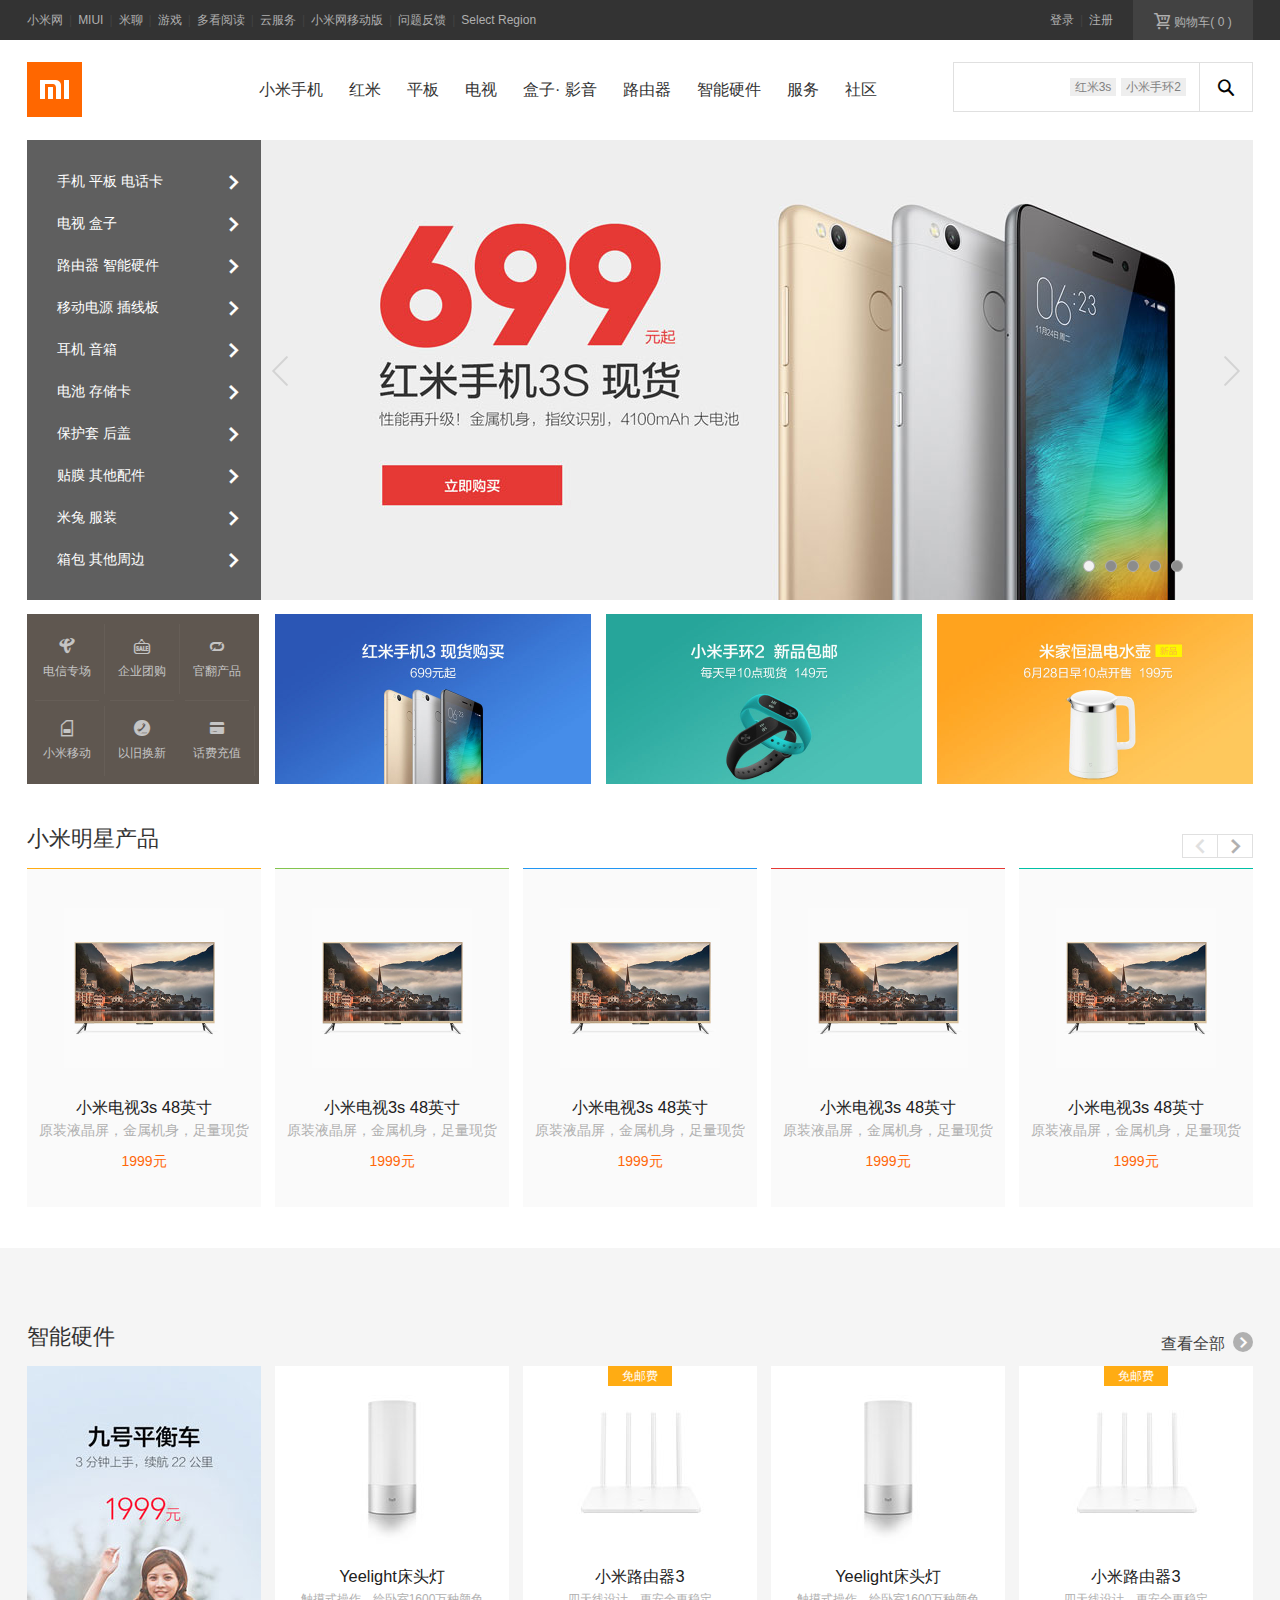
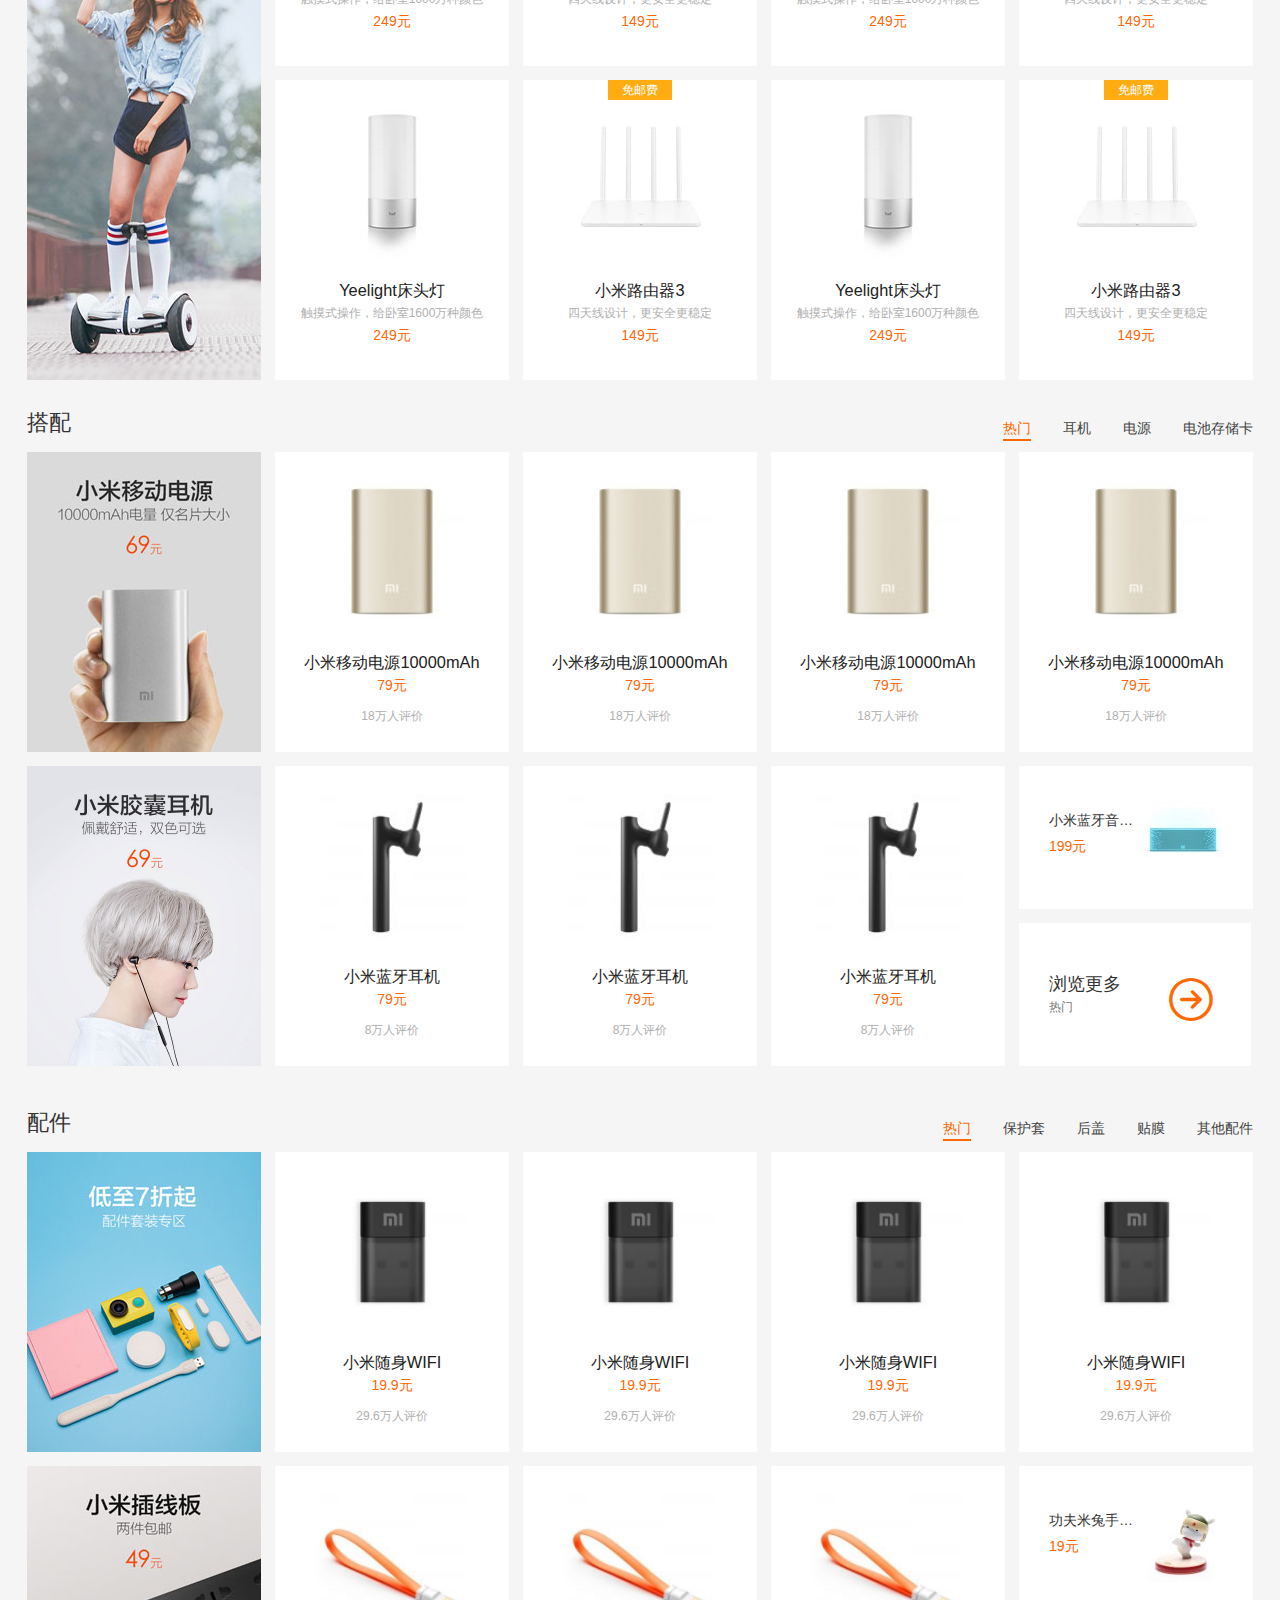
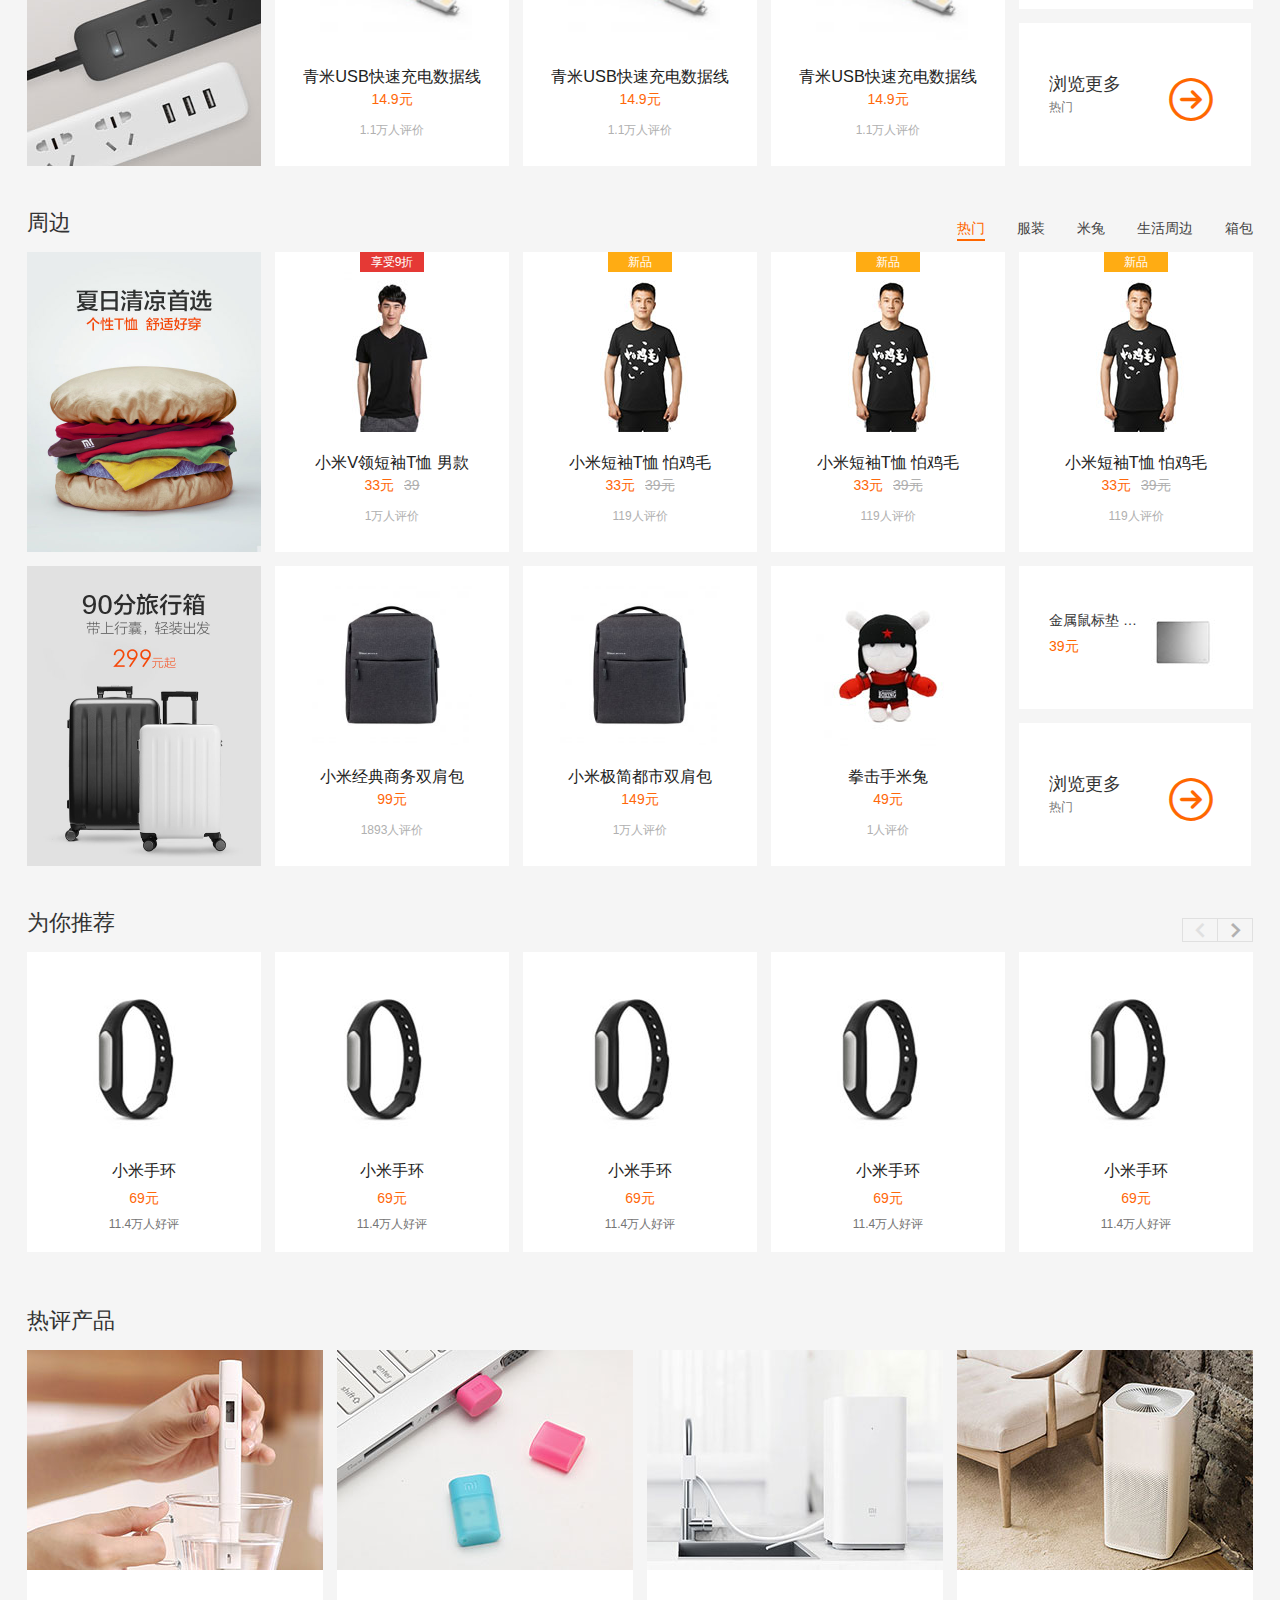
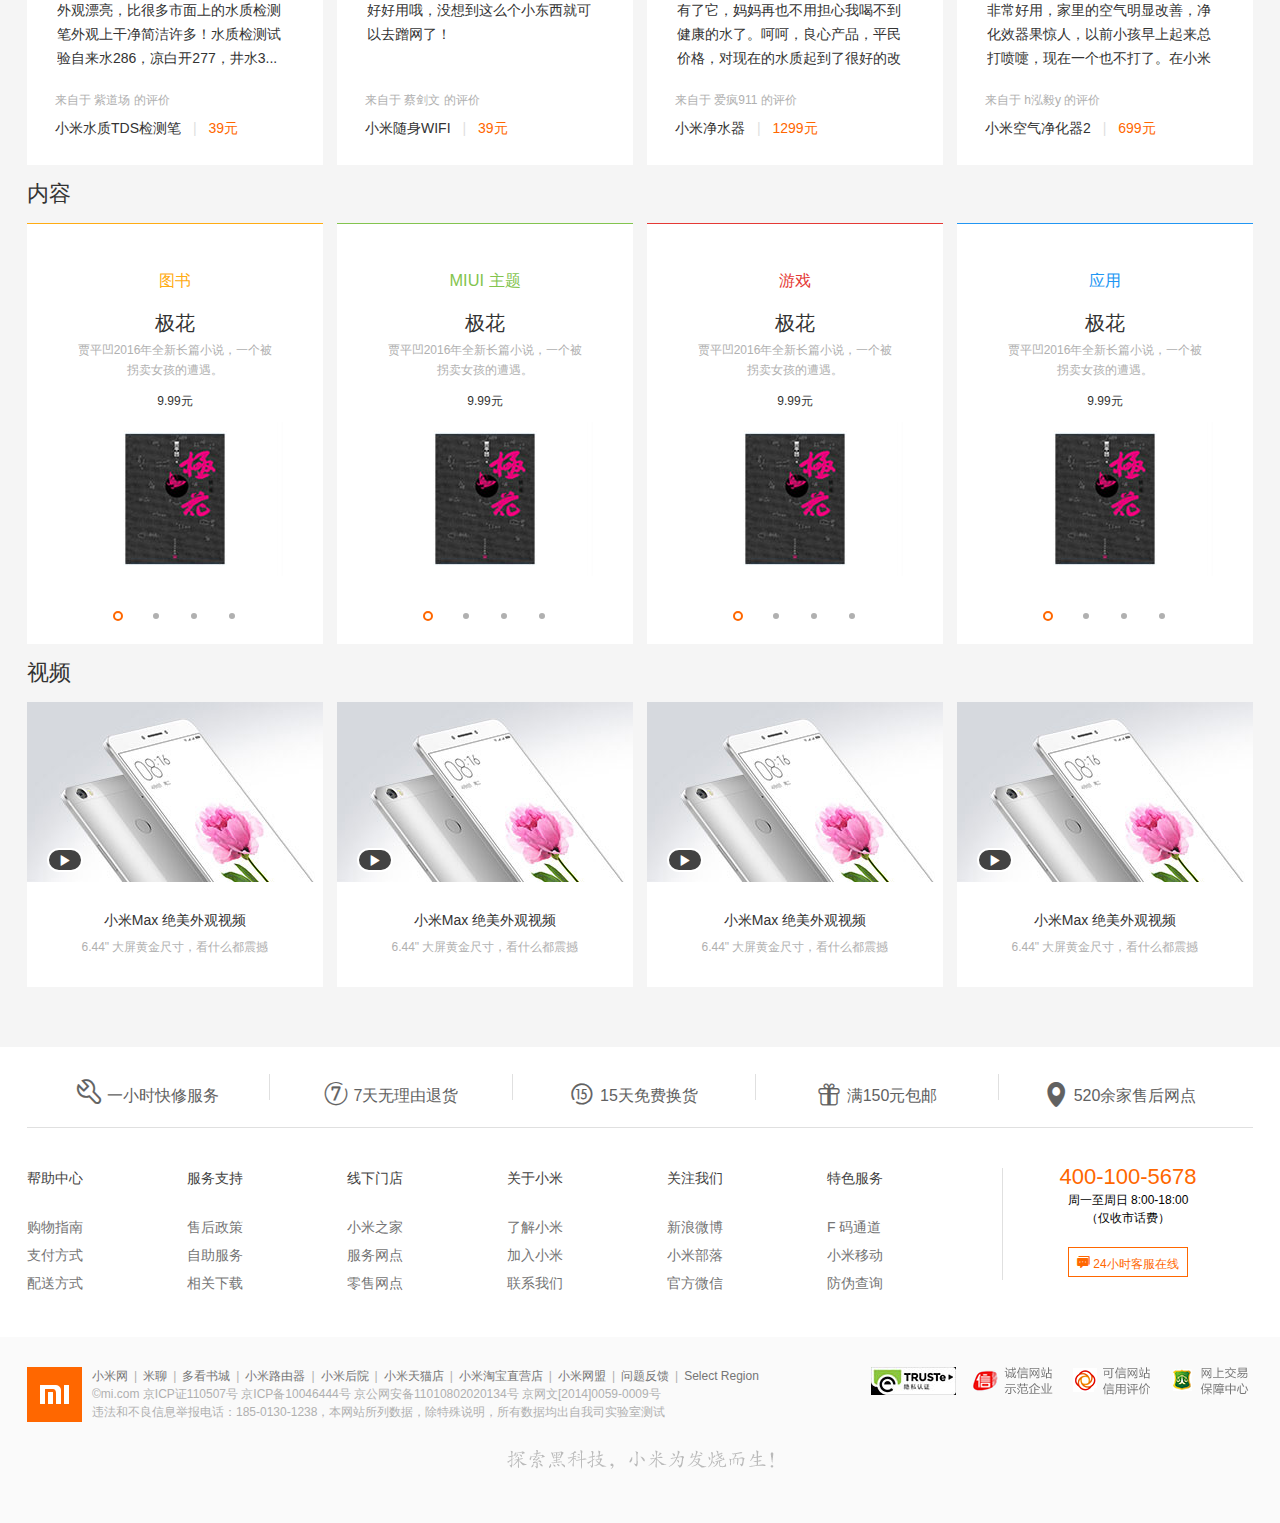
<file: 小米官网商城首页 兼容至IE8/index.html>
<!DOCTYPE html>
<html>
	<head>
		<meta charset="UTF-8">
		<title></title>
		<link rel="stylesheet" href="css/index.css" />
		<script type="text/javascript" src="js/html5shiv.min.js"></script>
	</head>
	<body>
		<!--顶部开始-->
		<header id="topbar">
			<div class="topbar_box w1226 clear_fix">
				<nav class="topbar_nav fl">
					<a href="javascript:;">小米网</a><span>|</span>
					<a href="javascript:;">MIUI</a><span>|</span>
					<a href="javascript:;">米聊</a><span>|</span>
					<a href="javascript:;">游戏</a><span>|</span>
					<a href="javascript:;">多看阅读</a><span>|</span>
					<a href="javascript:;">云服务</a><span>|</span>
					<a href="javascript:;">小米网移动版</a><span>|</span>
					<a href="javascript:;">问题反馈</a><span>|</span>
					<a href="javascript:;">Select Region</a>
				</nav>
				<div class="header_cart fr">
					<a href="javascript:;"><i class="iconfont">&#xe61a;</i>购物车( 0 )</a>
					<p>购物车中还没有商品，赶紧选购吧！</p>
				</div>
				<div class="topbar_right fr">
					<a href="javascript:;">登录</a><span>|</span>
					<a href="javascript:;">注册</a>
				</div>
			</div>
		</header>
		<!--顶部结束-->
		
		<!--导航开始-->
		<header id="header">
			<div class="head_box w1226">
				<div class="mi_logo fl">
					<a href="#"><img src="images/mi_logo.png"></a>
				</div>
				<nav class="head_nav fl">
					<ul>
						<li><a href="javascript:;">小米手机</a></li>
						<li><a href="javascript:;">红米</a></li>
						<li><a href="javascript:;">平板</a></li>
						<li><a href="javascript:;">电视 </a></li>
						<li><a href="javascript:;">盒子· 影音</a></li>
						<li><a href="javascript:;">路由器</a></li>
						<li><a href="javascript:;">智能硬件</a></li>
						<li class="noselect"><a href="javascript:;">服务</a></li>
						<li class="noselect"><a href="javascript:;">社区</a></li>
					</ul>
				</nav>
				<div class="search_box fr">
					<form class="head_form clear_fix">
						<input class="head_input1 fl" type="search" name="keywords">
						<input class="head_input2 fl iconfont" value="&#xf002d;" type="submit">
						<p class="hot_words">
							<a href="javascript:;">红米3s</a>
							<a href="javascript:;">小米手环2</a>
						</p>
						<div class="detalist">
							<ul>
								<li><a href="javascript:;">小米手机5<span class="quantity_remaining">约有8件</span></a></li>
								<li><a href="javascript:;">空气净化器2<span class="quantity_remaining">约有1件</span></a></li>
								<li><a href="javascript:;">活塞耳机<span class="quantity_remaining">约有3件</span></a></li>
								<li><a href="javascript:;">小米路由器<span class="quantity_remaining">约有8件</span></a></li>
								<li><a href="javascript:;">移动电源<span class="quantity_remaining">约有26件</span></a></li>
								<li><a href="javascript:;">运动相机<span class="quantity_remaining">约有1件</span></a></li>
								<li><a href="javascript:;">小米摄像机<span class="quantity_remaining">约有2件</span></a></li>
								<li><a href="javascript:;">小米体重秤<span class="quantity_remaining">约有1件</span></a></li>
								<li><a href="javascript:;">小米插线板<span class="quantity_remaining">约有13件</span></a></li>
								<li><a href="javascript:;">配套优惠套装<span class="quantity_remaining">约有31件</span></a></li>
							</ul>
						</div>
					</form>
				</div>
			</div>
			<div class="details">
				<ul class="w1226">
					<li class="list_item">
						<dl>
							<dt><a href="#"><img src="images/details_img1.png"></a></dt>
							<dd><a href="#">小米MAX</a></dd>
							<dd>1499元起</dd>
						</dl>
						<dl>
							<dt><a href="#"><img src="images/details_img1.png"></a></dt>
							<dd><a href="#">小米MAX</a></dd>
							<dd>1499元起</dd>
						</dl>
						<dl>
							<dt><a href="#"><img src="images/details_img1.png"></a></dt>
							<dd><a href="#">小米MAX</a></dd>
							<dd>1499元起</dd>
						</dl>
					</li>
					<li>
						<dl>
							<dt><a href="#"><img src="images/details_img2.png"></a></dt>
							<dd><a href="#">红米note3</a></dd>
							<dd>899元起</dd>
						</dl>
						<dl>
							<dt><a href="#"><img src="images/details_img2.png"></a></dt>
							<dd><a href="#">红米note3</a></dd>
							<dd>899元起</dd>
						</dl>
						<dl>
							<dt><a href="#"><img src="images/details_img2.png"></a></dt>
							<dd><a href="#">红米note3</a></dd>
							<dd>899元起</dd>
						</dl>
					</li>
					<li>
						<dl>
							<dt><a href="#"><img src="images/details_img3.png"></a></dt>
							<dd><a href="#">小米平板2 16GB</a></dd>
							<dd>999元起</dd>
						</dl>
						<dl>
							<dt><a href="#"><img src="images/details_img3.png"></a></dt>
							<dd><a href="#">小米平板2 16GB</a></dd>
							<dd>999元起</dd>
						</dl>
						<dl>
							<dt><a href="#"><img src="images/details_img3.png"></a></dt>
							<dd><a href="#">小米平板2 16GB</a></dd>
							<dd>999元起</dd>
						</dl>
					</li>
					<li>
						<dl>
							<dt><a href="#"><img src="images/details_img4.png"></a></dt>
							<dd><a href="#">小米电视3 70英寸</a></dd>
							<dd>9999元起</dd>
						</dl>
						<dl>
							<dt><a href="#"><img src="images/details_img4.png"></a></dt>
							<dd><a href="#">小米电视3 70英寸</a></dd>
							<dd>9999元起</dd>
						</dl>
						<dl>
							<dt><a href="#"><img src="images/details_img4.png"></a></dt>
							<dd><a href="#">小米电视3 70英寸</a></dd>
							<dd>9999元起</dd>
						</dl>
						<dl>
							<dt><a href="#"><img src="images/details_img4.png"></a></dt>
							<dd><a href="#">小米电视3 70英寸</a></dd>
							<dd>9999元起</dd>
						</dl>
						<dl>
							<dt><a href="#"><img src="images/details_img4.png"></a></dt>
							<dd><a href="#">小米电视3 70英寸</a></dd>
							<dd>9999元起</dd>
						</dl>
						<dl>
							<dt><a href="#"><img src="images/details_img4.png"></a></dt>
							<dd><a href="#">小米电视3 70英寸</a></dd>
							<dd>9999元起</dd>
						</dl>
					</li>
					<li>
						<dl>
							<dt><a href="#"><img src="images/details_img5.png"></a></dt>
							<dd><a href="#">小米盒子3 增强版</a></dd>
							<dd>399元起</dd>
						</dl>
						<dl>
							<dt><a href="#"><img src="images/details_img5.png"></a></dt>
							<dd><a href="#">小米盒子3 增强版</a></dd>
							<dd>399元起</dd>
						</dl>
						<dl>
							<dt><a href="#"><img src="images/details_img5.png"></a></dt>
							<dd><a href="#">小米盒子3 增强版</a></dd>
							<dd>399元起</dd>
						</dl>
						<dl>
							<dt><a href="#"><img src="images/details_img5.png"></a></dt>
							<dd><a href="#">小米盒子3 增强版</a></dd>
							<dd>399元起</dd>
						</dl>
						<dl>
							<dt><a href="#"><img src="images/details_img5.png"></a></dt>
							<dd><a href="#">小米盒子3 增强版</a></dd>
							<dd>399元起</dd>
						</dl>
						<dl>
							<dt><a href="#"><img src="images/details_img5.png"></a></dt>
							<dd><a href="#">小米盒子3 增强版</a></dd>
							<dd>399元起</dd>
						</dl>
					</li>
					<li>
						<dl>
							<dt><a href="#"><img src="images/details_img6.png"></a></dt>
							<dd><a href="#">小米路由器 3</a></dd>
							<dd>149元起</dd>
						</dl>
						<dl>
							<dt><a href="#"><img src="images/details_img6.png"></a></dt>
							<dd><a href="#">小米路由器 3</a></dd>
							<dd>149元起</dd>
						</dl>
						<dl>
							<dt><a href="#"><img src="images/details_img6.png"></a></dt>
							<dd><a href="#">小米路由器 3</a></dd>
							<dd>149元起</dd>
						</dl>
						<dl>
							<dt><a href="#"><img src="images/details_img6.png"></a></dt>
							<dd><a href="#">小米路由器 3</a></dd>
							<dd>149元起</dd>
						</dl>
						<dl>
							<dt><a href="#"><img src="images/details_img6.png"></a></dt>
							<dd><a href="#">小米路由器 3</a></dd>
							<dd>149元起</dd>
						</dl>
					</li>
					<li>
						<dl>
							<dt><a href="#"><img src="images/details_img7.png"></a></dt>
							<dd><a href="#">米家压力IH电饭煲</a></dd>
							<dd>999元起</dd>
						</dl>
						<dl>
							<dt><a href="#"><img src="images/details_img7.png"></a></dt>
							<dd><a href="#">米家压力IH电饭煲</a></dd>
							<dd>999元起</dd>
						</dl>
						<dl>
							<dt><a href="#"><img src="images/details_img7.png"></a></dt>
							<dd><a href="#">米家压力IH电饭煲</a></dd>
							<dd>999元起</dd>
						</dl>
						<dl>
							<dt><a href="#"><img src="images/details_img7.png"></a></dt>
							<dd><a href="#">米家压力IH电饭煲</a></dd>
							<dd>999元起</dd>
						</dl>
						<dl>
							<dt><a href="#"><img src="images/details_img7.png"></a></dt>
							<dd><a href="#">米家压力IH电饭煲</a></dd>
							<dd>999元起</dd>
						</dl>
					</li>
				</ul>
			</div>
		</header>
					
		<!--导航结束-->
		<section id="banner" class="w1226">
			<div class="banner_side fl">
				<ul class="aside_txt">
					<li class="topic">
						<a href="javascript:;">手机 平板 电话卡<i class="iconfont">&#xe7b7;</i></a>
						<div class="children_list cols2">
							<ul>
								<li>
									<a class="link_img" href="#">
										<img src="images/minsj1.png">
										<span>小米手机5</span>
									</a>
									<a class="sel_buy" href="#">选购</a>
								</li>
								<li>
									<a class="link_img" href="#">
										<img src="images/minsj1.png">
										<span>小米手机5</span>
									</a>
									<a class="sel_buy" href="#">选购</a>
								</li>
								<li>
									<a class="link_img" href="#">
										<img src="images/minsj1.png">
										<span>小米手机5</span>
									</a>
									<a class="sel_buy" href="#">选购</a>
								</li>
								<li>
									<a class="link_img" href="#">
										<img src="images/minsj1.png">
										<span>小米手机5</span>
									</a>
									<a class="sel_buy" href="#">选购</a>
								</li>
								<li>
									<a class="link_img" href="#">
										<img src="images/minsj1.png">
										<span>小米手机5</span>
									</a>
									<a class="sel_buy" href="#">选购</a>
								</li>
								<li>
									<a class="link_img" href="#">
										<img src="images/minsj1.png">
										<span>小米手机5</span>
									</a>
									<a class="sel_buy" href="#">选购</a>
								</li>
							</ul>
							<ul>
								<li>
									<a class="link_img" href="#">
										<img src="images/minsj2.png">
										<span>小米平板2</span>
									</a>
									<a class="sel_buy" href="#">选购</a>
								</li>
								<li>
									<a class="link_img" href="#">
										<img src="images/minsj2.png">
										<span>小米平板2</span>
									</a>
									<a class="sel_buy" href="#">选购</a>
								</li>
								<li>
									<a class="link_img" href="#">
										<img src="images/minsj2.png">
										<span>小米平板2</span>
									</a>
									<a class="sel_buy" href="#">选购</a>
								</li>
								<li>
									<a class="link_img" href="#">
										<img src="images/minsj2.png">
										<span>小米平板2</span>
									</a>
									<a class="sel_buy" href="#">选购</a>
								</li>
								<li>
									<a class="link_img" href="#">
										<img src="images/minsj2.png">
										<span>小米平板2</span>
									</a>
									<a class="sel_buy" href="#">选购</a>
								</li>
								<li>
									<a class="link_img" href="#">
										<img src="images/minsj2.png">
										<span>小米平板2</span>
									</a>
									<a class="sel_buy" href="#">选购</a>
								</li>
							</ul>
						</div>
					</li>
					<li class="topic">
						<a href="javascript:;">电视 盒子<i class="iconfont">&#xe7b7;</i></a>
						<div class="children_list cols3">
							<ul>
								<li>
									<a class="link_img" href="#">
										<img src="images/mindh1.png">
										<span>小米电视 43寸</span>
									</a>
								</li>
								<li>
									<a class="link_img" href="#">
										<img src="images/mindh1.png">
										<span>小米电视 43寸</span>
									</a>
								</li>
								<li>
									<a class="link_img" href="#">
										<img src="images/mindh1.png">
										<span>小米电视 43寸</span>
									</a>
								</li>
								<li>
									<a class="link_img" href="#">
										<img src="images/mindh1.png">
										<span>小米电视 43寸</span>
									</a>
								</li>
								<li>
									<a class="link_img" href="#">
										<img src="images/mindh1.png">
										<span>小米电视 43寸</span>
									</a>
								</li>
								<li>
									<a class="link_img" href="#">
										<img src="images/mindh1.png">
										<span>小米电视 43寸</span>
									</a>
								</li>
							</ul>
							<ul>
								<li>
									<a class="link_img" href="#">
										<img src="images/mindh2.png">
										<span>小米电视 48寸</span>
									</a>
								</li>
								<li>
									<a class="link_img" href="#">
										<img src="images/mindh2.png">
										<span>小米电视 48寸</span>
									</a>
								</li>
								<li>
									<a class="link_img" href="#">
										<img src="images/mindh2.png">
										<span>小米电视 48寸</span>
									</a>
								</li>
								<li>
									<a class="link_img" href="#">
										<img src="images/mindh2.png">
										<span>小米电视 48寸</span>
									</a>
								</li>
								<li>
									<a class="link_img" href="#">
										<img src="images/mindh2.png">
										<span>小米电视 48寸</span>
									</a>
								</li>
								<li>
									<a class="link_img" href="#">
										<img src="images/mindh2.png">
										<span>小米电视 48寸</span>
									</a>
								</li>
							</ul>
							<ul>
								<li>
									<a class="link_img" href="#">
										<img src="images/mindh3.png">
										<span>小米盒子3 增强版</span>
									</a>
								</li>
								<li>
									<a class="link_img" href="#">
										<img src="images/mindh3.png">
										<span>小米盒子3 增强版</span>
									</a>
								</li>
							</ul>
						</div>
					</li>
					<li class="topic">
						<a href="javascript:;">路由器 智能硬件<i class="iconfont">&#xe7b7;</i></a>
						<div class="children_list cols3">
							<ul>
								<li>
									<a class="link_img" href="#">
										<img src="images/minly1.png">
										<span>小米无人机</span>
									</a>
								</li>
								<li>
									<a class="link_img" href="#">
										<img src="images/minly1.png">
										<span>小米无人机</span>
									</a>
								</li>
								<li>
									<a class="link_img" href="#">
										<img src="images/minly1.png">
										<span>小米无人机</span>
									</a>
								</li>
								<li>
									<a class="link_img" href="#">
										<img src="images/minly1.png">
										<span>小米无人机</span>
									</a>
								</li>
								<li>
									<a class="link_img" href="#">
										<img src="images/minly1.png">
										<span>小米无人机</span>
									</a>
								</li>
								<li>
									<a class="link_img" href="#">
										<img src="images/minly1.png">
										<span>小米无人机</span>
									</a>
								</li>
							</ul>
							<ul>
								<li>
									<a class="link_img" href="#">
										<img src="images/minly2.png">
										<span>米兔儿童电话手表</span>
									</a>
								</li>
								<li>
									<a class="link_img" href="#">
										<img src="images/minly2.png">
										<span>米兔儿童电话手表</span>
									</a>
								</li>
								<li>
									<a class="link_img" href="#">
										<img src="images/minly2.png">
										<span>米兔儿童电话手表</span>
									</a>
								</li>
								<li>
									<a class="link_img" href="#">
										<img src="images/minly2.png">
										<span>米兔儿童电话手表</span>
									</a>
								</li>
								<li>
									<a class="link_img" href="#">
										<img src="images/minly2.png">
										<span>米兔儿童电话手表</span>
									</a>
								</li>
								<li>
									<a class="link_img" href="#">
										<img src="images/minly2.png">
										<span>米兔儿童电话手表</span>
									</a>
								</li>
							</ul>
							<ul>
								<li>
									<a class="link_img" href="#">
										<img src="images/minly3.png">
										<span>智能插座 基础版</span>
									</a>
								</li>
								<li>
									<a class="link_img" href="#">
										<img src="images/minly3.png">
										<span>智能插座 基础版</span>
									</a>
								</li>
								<li>
									<a class="link_img" href="#">
										<img src="images/minly3.png">
										<span>智能插座 基础版</span>
									</a>
								</li>
								<li>
									<a class="link_img" href="#">
										<img src="images/minly3.png">
										<span>智能插座 基础版</span>
									</a>
								</li>
								<li>
									<a class="link_img" href="#">
										<img src="images/minly3.png">
										<span>智能插座 基础版</span>
									</a>
								</li>
								<li>
									<a class="link_img" href="#">
										<img src="images/minly3.png">
										<span>智能插座 基础版</span>
									</a>
								</li>
							</ul>
						</div>
					</li>
					<li class="topic">
						<a href="javascript:;">移动电源 插线板<i class="iconfont">&#xe7b7;</i></a>
						<div class="children_list cols1">
							<ul>
								<li>
									<a class="link_img" href="#">
										<img src="images/minyd1.png">
										<span>小米移动电源</span>
									</a>
								</li>
								<li>
									<a class="link_img" href="#">
										<img src="images/minyd1.png">
										<span>小米移动电源</span>
									</a>
								</li>
								<li>
									<a class="link_img" href="#">
										<img src="images/minyd1.png">
										<span>小米移动电源</span>
									</a>
								</li>
								<li>
									<a class="link_img" href="#">
										<img src="images/minyd1.png">
										<span>小米移动电源</span>
									</a>
								</li>
								<li>
									<a class="link_img" href="#">
										<img src="images/minyd1.png">
										<span>小米移动电源</span>
									</a>
								</li>
								<li>
									<a class="link_img" href="#">
										<img src="images/minyd1.png">
										<span>小米移动电源</span>
									</a>
								</li>
							</ul>
						</div>
					</li>
					<li class="topic">
						<a href="javascript:;">耳机 音箱<i class="iconfont">&#xe7b7;</i></a>
						<div class="children_list cols3">
							<ul>
								<li>
									<a class="link_img" href="#">
										<img src="images/minej1.png">
										<span>小米头戴式耳机</span>
									</a>
								</li>
								<li>
									<a class="link_img" href="#">
										<img src="images/minej1.png">
										<span>小米头戴式耳机</span>
									</a>
								</li>
								<li>
									<a class="link_img" href="#">
										<img src="images/minej1.png">
										<span>小米头戴式耳机</span>
									</a>
								</li>
								<li>
									<a class="link_img" href="#">
										<img src="images/minej1.png">
										<span>小米头戴式耳机</span>
									</a>
								</li>
								<li>
									<a class="link_img" href="#">
										<img src="images/minej1.png">
										<span>小米头戴式耳机</span>
									</a>
								</li>
								<li>
									<a class="link_img" href="#">
										<img src="images/minej1.png">
										<span>小米头戴式耳机</span>
									</a>
								</li>
							</ul>
							<ul>
								<li>
									<a class="link_img" href="#">
										<img src="images/minej2.png">
										<span>小米蓝牙音箱</span>
									</a>
								</li>
								<li>
									<a class="link_img" href="#">
										<img src="images/minej2.png">
										<span>小米蓝牙音箱</span>
									</a>
								</li>
								<li>
									<a class="link_img" href="#">
										<img src="images/minej2.png">
										<span>小米蓝牙音箱</span>
									</a>
								</li>
								<li>
									<a class="link_img" href="#">
										<img src="images/minej2.png">
										<span>小米蓝牙音箱</span>
									</a>
								</li>
								<li>
									<a class="link_img" href="#">
										<img src="images/minej2.png">
										<span>小米蓝牙音箱</span>
									</a>
								</li>
								<li>
									<a class="link_img" href="#">
										<img src="images/minej2.png">
										<span>小米蓝牙音箱</span>
									</a>
								</li>
							</ul>
							<ul>
								<li>
									<a class="link_img" href="#">
										<img src="images/minej3.png">
										<span>品牌音箱</span>
									</a>
								</li>
							</ul>
						</div>
					</li>
					<li class="topic">
						<a href="javascript:;">电池 存储卡<i class="iconfont">&#xe7b7;</i></a>
						<div class="children_list cols1">
							<ul>
								<li>
									<a class="link_img" href="#">
										<img src="images/mindc1.png">
										<span>彩虹五号电池</span>
									</a>
								</li>
								<li>
									<a class="link_img" href="#">
										<img src="images/mindc1.png">
										<span>彩虹五号电池</span>
									</a>
								</li>
								<li>
									<a class="link_img" href="#">
										<img src="images/mindc1.png">
										<span>彩虹五号电池</span>
									</a>
								</li>
								<li>
									<a class="link_img" href="#">
										<img src="images/mindc1.png">
										<span>彩虹五号电池</span>
									</a>
								</li>
								<li>
									<a class="link_img" href="#">
										<img src="images/mindc1.png">
										<span>彩虹五号电池</span>
									</a>
								</li>
								<li>
									<a class="link_img" href="#">
										<img src="images/mindc1.png">
										<span>彩虹五号电池</span>
									</a>
								</li>
							</ul>
						</div>
					</li>
					<li class="topic">
						<a href="javascript:;">保护套 后盖<i class="iconfont">&#xe7b7;</i></a>
						<div  class="children_list cols1">
							<ul>
								<li>
									<a class="link_img" href="#">
										<img src="images/minhg1.png">
										<span>保护套/保护壳</span>
									</a>
								</li>
								<li>
									<a class="link_img" href="#">
										<img src="images/minhg1.png">
										<span>保护套/保护壳</span>
									</a>
								</li>
								<li>
									<a class="link_img" href="#">
										<img src="images/minhg1.png">
										<span>保护套/保护壳</span>
									</a>
								</li>
								<li>
									<a class="link_img" href="#">
										<img src="images/minhg1.png">
										<span>保护套/保护壳</span>
									</a>
								</li>
								<li>
									<a class="link_img" href="#">
										<img src="images/minhg1.png">
										<span>保护套/保护壳</span>
									</a>
								</li>
								<li>
									<a class="link_img" href="#">
										<img src="images/minhg1.png">
										<span>保护套/保护壳</span>
									</a>
								</li>
							</ul>
						</div>
					</li>
					<li class="topic">
						<a href="javascript:;">贴膜 其他配件<i class="iconfont">&#xe7b7;</i></a>
						<div class="children_list cols1">
							<ul>
								<li>
									<a class="link_img" href="#">
										<img src="images/mintm1.png">
										<span>贴膜</span>
									</a>
								</li>
								<li>
									<a class="link_img" href="#">
										<img src="images/mintm1.png">
										<span>贴膜</span>
									</a>
								</li>
								<li>
									<a class="link_img" href="#">
										<img src="images/mintm1.png">
										<span>贴膜</span>
									</a>
								</li>
								<li>
									<a class="link_img" href="#">
										<img src="images/mintm1.png">
										<span>贴膜</span>
									</a>
								</li>
								<li>
									<a class="link_img" href="#">
										<img src="images/mintm1.png">
										<span>贴膜</span>
									</a>
								</li>
								<li>
									<a class="link_img" href="#">
										<img src="images/mintm1.png">
										<span>贴膜</span>
									</a>
								</li>
							</ul>
						</div>
					</li>
					<li class="topic">
						<a href="javascript:;">米兔 服装<i class="iconfont">&#xe7b7;</i></a>
						<div class="children_list cols1">
							<ul>
								<li>
									<a class="link_img" href="#">
										<img src="images/minmt1.png">
										<span>米兔</span>
									</a>
								</li>
								<li>
									<a class="link_img" href="#">
										<img src="images/minmt1.png">
										<span>米兔</span>
									</a>
								</li>
								<li>
									<a class="link_img" href="#">
										<img src="images/minmt1.png">
										<span>米兔</span>
									</a>
								</li>
								<li>
									<a class="link_img" href="#">
										<img src="images/minmt1.png">
										<span>米兔</span>
									</a>
								</li>
								<li>
									<a class="link_img" href="#">
										<img src="images/minmt1.png">
										<span>米兔</span>
									</a>
								</li>
								<li>
									<a class="link_img" href="#">
										<img src="images/minmt1.png">
										<span>米兔</span>
									</a>
								</li>
							</ul>
						</div>
					</li>
					<li class="topic">
						<a href="javascript:;">箱包 其他周边<i class="iconfont">&#xe7b7;</i></a>
						<div class="children_list cols1">
							<ul>
								<li>
									<a class="link_img" href="#">
										<img src="images/minxb1.png">
										<span>箱包</span>
									</a>
								</li>
								<li>
									<a class="link_img" href="#">
										<img src="images/minxb1.png">
										<span>箱包</span>
									</a>
								</li>
								<li>
									<a class="link_img" href="#">
										<img src="images/minxb1.png">
										<span>箱包</span>
									</a>
								</li>
								<li>
									<a class="link_img" href="#">
										<img src="images/minxb1.png">
										<span>箱包</span>
									</a>
								</li>
								<li>
									<a class="link_img" href="#">
										<img src="images/minxb1.png">
										<span>箱包</span>
									</a>
								</li>
								<li>
									<a class="link_img" href="#">
										<img src="images/minxb1.png">
										<span>箱包</span>
									</a>
								</li>
							</ul>
						</div>
					</li>
				</ul>
			</div>
			<div class="banner_img">
				<ul class="banner_img_list">
					<li style="display: block;"><a href="#"><img src="images/bn1.jpg"></a></li>
					<li><a href="#"><img src="images/bn2.jpg"></a></li>
					<li><a href="#"><img src="images/bn3.jpg"></a></li>
					<li><a href="#"><img src="images/bn4.jpg"></a></li>
					<li><a href="#"><img src="images/bn5.jpg"></a></li>
				</ul>
				<a class="btnleft" href="javascript:;"></a>
				<a class="btnright" href="javascript:;"></a>
				<ol class="banner_btn">
					<li class="active"></li>
					<li></li>
					<li></li>
					<li></li>
					<li></li>
				</ol>
			</div>
		</section>
			
		<!--开放购买开始-->
		<section id="open_buy" class="w1226">
			<ul class="open_buy_left fl">
				<li class="right_line">
					<a href="javascript:;">
						<i class="iconfont">&#xe6f8;</i>
						<span>电信专场</span>
					</a>
				</li>
				<li class="right_line">
					<a href="javascript:;">
						<i class="iconfont">&#xf000e;</i>
						<span>企业团购</span>
					</a>
				</li>
				<li>
					<a href="javascript:;">
						<i class="iconfont">&#xe67f;</i>
						<span>官翻产品</span>
					</a>
				</li>
				<li class="right_line top_line">
					<a href="javascript:;">
						<i class="iconfont">&#xe60a;</i>
						<span>小米移动</span>
					</a>
				</li>
				<li class="top_line">
					<a href="javascript:;">
						<i class="iconfont">&#xe63c;</i>
						<span>以旧换新</span>
					</a>
				</li>
				<li class="right_line top_line">
					<a href="javascript:;">
						<i class="iconfont">&#xe650;</i>
						<span>话费充值</span>
					</a>
				</li>
			</ul>
			<ul class="open_buy_right fr">
				<li><a href="javascript:;"><img src="images/openb1.jpg" alt=""></a></li>
				<li><a href="javascript:;"><img src="images/openb2.jpg" alt=""></a></li>
				<li><a href="javascript:;"><img src="images/openb3.jpg" alt=""></a></li>
			</ul>
		</section>
		<!--开放购买结束-->
		
		<!--小米明星产品开始-->
		<section id="star_goods" class="w1226">
			<header class="theme">
				<h2 class="title">小米明星产品</h2>
				<div class="more">
					<a class="iconfont current" href="javascript:;">&#xe7b6;</a>
					<a class="iconfont" href="javascript:;">&#xe7b7;</a>
				</div>
			</header>
			<div class="goods_box">
				<ul class="goods_list clear_fix">
					<li>
						<a class="goods_pic" href="#"><img src="images/star_goods1.jpg" alt="" /></a>
						<h3 class="goods_title"><a href="#">小米电视3s 48英寸</a></h3>
						<p class="goods_des">原装液晶屏，金属机身，足量现货</p>
						<p class="goods_price">1999元</p>
					</li>
					<li>
						<a class="goods_pic" href="#"><img src="images/star_goods1.jpg" alt="" /></a>
						<h3 class="goods_title"><a href="#">小米电视3s 48英寸</a></h3>
						<p class="goods_des">原装液晶屏，金属机身，足量现货</p>
						<p class="goods_price">1999元</p>
					</li>
					<li>
						<a class="goods_pic" href="#"><img src="images/star_goods1.jpg" alt="" /></a>
						<h3 class="goods_title"><a href="#">小米电视3s 48英寸</a></h3>
						<p class="goods_des">原装液晶屏，金属机身，足量现货</p>
						<p class="goods_price">1999元</p>
					</li>
					<li>
						<a class="goods_pic" href="#"><img src="images/star_goods1.jpg" alt="" /></a>
						<h3 class="goods_title"><a href="#">小米电视3s 48英寸</a></h3>
						<p class="goods_des">原装液晶屏，金属机身，足量现货</p>
						<p class="goods_price">1999元</p>
					</li>
					<li>
						<a class="goods_pic" href="#"><img src="images/star_goods1.jpg" alt="" /></a>
						<h3 class="goods_title"><a href="#">小米电视3s 48英寸</a></h3>
						<p class="goods_des">原装液晶屏，金属机身，足量现货</p>
						<p class="goods_price">1999元</p>
					</li>
					<li>
						<a class="goods_pic" href="#"><img src="images/star_goods2.jpg" alt="" /></a>
						<h3 class="goods_title"><a href="#">小米空气净化器2</a></h3>
						<p class="goods_des">10分钟，房间空气焕然一新</p>
						<p class="goods_price">699元</p>
					</li>
					<li>
						<a class="goods_pic" href="#"><img src="images/star_goods2.jpg" alt="" /></a>
						<h3 class="goods_title"><a href="#">小米空气净化器2</a></h3>
						<p class="goods_des">10分钟，房间空气焕然一新</p>
						<p class="goods_price">699元</p>
					</li>
					<li>
						<a class="goods_pic" href="#"><img src="images/star_goods2.jpg" alt="" /></a>
						<h3 class="goods_title"><a href="#">小米空气净化器2</a></h3>
						<p class="goods_des">10分钟，房间空气焕然一新</p>
						<p class="goods_price">699元</p>
					</li>
					<li>
						<a class="goods_pic" href="#"><img src="images/star_goods2.jpg" alt="" /></a>
						<h3 class="goods_title"><a href="#">小米空气净化器2</a></h3>
						<p class="goods_des">10分钟，房间空气焕然一新</p>
						<p class="goods_price">699元</p>
					</li>
					<li>
						<a class="goods_pic" href="#"><img src="images/star_goods2.jpg" alt="" /></a>
						<h3 class="goods_title"><a href="#">小米空气净化器2</a></h3>
						<p class="goods_des">10分钟，房间空气焕然一新</p>
						<p class="goods_price">699元</p>
					</li>
				</ul>
			</div>
		</section>
		<!--小米明星产品结束-->
		<!--页面主体开始-->
		<section id="page_main">
			<div class="w1226">
				<!--智能硬件-->
				<div id="intelligent_yingjian">
					<header class="theme">
						<h2 class="title">智能硬件</h2>
						<div class="more">
							<a href="#">查看全部<i class="iconfont">&#xe7b7;</i></a>
						</div>
					</header>
					<div class="common_content clear_fix">
						<ul class="content_left fl">
							<li>
								<a href="#"><img src="images/yingjian_b1.jpg"/></a>
							</li>
						</ul>
						<div class="content_right fl">
							<ul>
								<li>
									<a class="goods_pic" href="#"><img src="images/yingjian_s1.jpg" alt="" /></a>
									<h3 class="goods_title"><a href="#">Yeelight床头灯</a></h3>
									<p class="goods_des">触摸式操作，给卧室1600万种颜色</p>
									<p class="goods_price">249元</p>
								</li>
								<li>
									<span class="free">免邮费</span>
									<a class="goods_pic" href="#"><img src="images/yingjian_s2.jpg" alt="" /></a>
									<h3 class="goods_title"><a href="#">小米路由器3</a></h3>
									<p class="goods_des">四天线设计，更安全更稳定</p>
									<p class="goods_price">149元</p>
								</li>
								<li>
									<a class="goods_pic" href="#"><img src="images/yingjian_s1.jpg" alt="" /></a>
									<h3 class="goods_title"><a href="#">Yeelight床头灯</a></h3>
									<p class="goods_des">触摸式操作，给卧室1600万种颜色</p>
									<p class="goods_price">249元</p>
								</li>
								<li class="last">
									<span class="free">免邮费</span>
									<a class="goods_pic" href="#"><img src="images/yingjian_s2.jpg" alt="" /></a>
									<h3 class="goods_title"><a href="#">小米路由器3</a></h3>
									<p class="goods_des">四天线设计，更安全更稳定</p>
									<p class="goods_price">149元</p>
								</li>
								<li>
									<a class="goods_pic" href="#"><img src="images/yingjian_s1.jpg" alt="" /></a>
									<h3 class="goods_title"><a href="#">Yeelight床头灯</a></h3>
									<p class="goods_des">触摸式操作，给卧室1600万种颜色</p>
									<p class="goods_price">249元</p>
								</li>
								<li>
									<span class="free">免邮费</span>
									<a class="goods_pic" href="#"><img src="images/yingjian_s2.jpg" alt="" /></a>
									<h3 class="goods_title"><a href="#">小米路由器3</a></h3>
									<p class="goods_des">四天线设计，更安全更稳定</p>
									<p class="goods_price">149元</p>
								</li>
								<li>
									<a class="goods_pic" href="#"><img src="images/yingjian_s1.jpg" alt="" /></a>
									<h3 class="goods_title"><a href="#">Yeelight床头灯</a></h3>
									<p class="goods_des">触摸式操作，给卧室1600万种颜色</p>
									<p class="goods_price">249元</p>
								</li>
								<li class="last">
									<span class="free">免邮费</span>
									<a class="goods_pic" href="#"><img src="images/yingjian_s2.jpg" alt="" /></a>
									<h3 class="goods_title"><a href="#">小米路由器3</a></h3>
									<p class="goods_des">四天线设计，更安全更稳定</p>
									<p class="goods_price">149元</p>
								</li>
							</ul>
						</div>
					</div>
				</div>
				<!--搭配-->
				<div id="collocation">
					<header class="theme">
						<h2 class="title">搭配</h2>
						<div class="more">
							<a class="current_item" href="#">热门</a>
							<a href="#">耳机</a>
							<a href="#">电源</a>
							<a href="#">电池存储卡</a>
						</div>
					</header>
					<div class="common_content clear_fix">
						<ul class="content_left fl">
							<li>
								<a href="#"><img src="images/dapei_b1.jpg"/></a>
							</li>
							<li>
								<a href="#"><img src="images/dapei_b2.jpg"/></a>
							</li>
						</ul>
						<div class="content_right fl">
							<ul style="display:block">
								<li>
									<a class="goods_pic" href="#"><img src="images/dapei_h1.jpg" alt="" /></a>
									<h3 class="goods_title"><a href="#">小米移动电源10000mAh</a></h3>
									<p class="goods_price">79元</p>
									<p class="goods_comment">18万人评价</p>
									<div class="comment_content">
										<a href="#">
											<span class="praise_say">比我以前买的小米充电宝砖头好太多了！放在包里不占位置...</span>
											<span class="author"> 来自于 龚毅祥 的评价 </span>
										</a>
									</div>
								</li>
								<li>
									<a class="goods_pic" href="#"><img src="images/dapei_h1.jpg" alt="" /></a>
									<h3 class="goods_title"><a href="#">小米移动电源10000mAh</a></h3>
									<p class="goods_price">79元</p>
									<p class="goods_comment">18万人评价</p>
									<div class="comment_content">
										<a href="#">
											<span class="praise_say">比我以前买的小米充电宝砖头好太多了！放在包里不占位置...</span>
											<span class="author"> 来自于 龚毅祥 的评价 </span>
										</a>
									</div>
								</li>
								<li>
									<a class="goods_pic" href="#"><img src="images/dapei_h1.jpg" alt="" /></a>
									<h3 class="goods_title"><a href="#">小米移动电源10000mAh</a></h3>
									<p class="goods_price">79元</p>
									<p class="goods_comment">18万人评价</p>
									<div class="comment_content">
										<a href="#">
											<span class="praise_say">比我以前买的小米充电宝砖头好太多了！放在包里不占位置...</span>
											<span class="author"> 来自于 龚毅祥 的评价 </span>
										</a>
									</div>
								</li>
								<li class="last">
									<a class="goods_pic" href="#"><img src="images/dapei_h1.jpg" alt="" /></a>
									<h3 class="goods_title"><a href="#">小米移动电源10000mAh</a></h3>
									<p class="goods_price">79元</p>
									<p class="goods_comment">18万人评价</p>
									<div class="comment_content">
										<a href="#">
											<span class="praise_say">比我以前买的小米充电宝砖头好太多了！放在包里不占位置...</span>
											<span class="author">来自于 龚毅祥 的评价 </span>
										</a>
									</div>
								</li>
								<li>
									<a class="goods_pic" href="#"><img src="images/dapei_h2.jpg" alt="" /></a>
									<h3 class="goods_title"><a href="#">小米蓝牙耳机 </a></h3>
									<p class="goods_price">79元</p>
									<p class="goods_comment">8万人评价</p>
									<div class="comment_content">
										<a href="#">
											<span class="praise_say">小米的产品值得信赖，用了一段时间，无论是听歌，打电话...</span>
											<span class="author">来自于 气功流 的评价</span>
										</a>
									</div>
								</li>
								<li>
									<a class="goods_pic" href="#"><img src="images/dapei_h2.jpg" alt="" /></a>
									<h3 class="goods_title"><a href="#">小米蓝牙耳机 </a></h3>
									<p class="goods_price">79元</p>
									<p class="goods_comment">8万人评价</p>
									<div class="comment_content">
										<a href="#">
											<span class="praise_say">小米的产品值得信赖，用了一段时间，无论是听歌，打电话...</span>
											<span class="author">来自于 气功流 的评价</span>
										</a>
									</div>
								</li>
								<li>
									<a class="goods_pic" href="#"><img src="images/dapei_h2.jpg" alt="" /></a>
									<h3 class="goods_title"><a href="#">小米蓝牙耳机 </a></h3>
									<p class="goods_price">79元</p>
									<p class="goods_comment">8万人评价</p>
									<div class="comment_content">
										<a href="#">
											<span class="praise_say">小米的产品值得信赖，用了一段时间，无论是听歌，打电话...</span>
											<span class="author">来自于 气功流 的评价</span>
										</a>
									</div>
								</li>
								<li class="last small">
									<div class="top">
										<div class="top_left fl">
											<h3><a href="#">小米蓝牙音箱 蓝色</a></h3>
											<p class="price">199元</p>
										</div>
										<div class="top_right fl">
											<a href="#"><img src="images/dapei_h3.jpg"></a>
										</div>
									</div>
									<div class="bot">
										<div class="bot_left fl">
											<a href="#">
												<span class="watch_more" href="#">浏览更多</span>
												<span class="hot" href="#">热门</span>
											</a>
											
										</div>
										<div class="bot_right fl">
											<a href="#"><i class="iconfont">&#xe60d;</i></a>
										</div>
									</div>
								</li>
							</ul>
							<ul>
								<li>
									<a class="goods_pic" href="#"><img src="images/dapei_ej1.jpg" alt="" /></a>
									<h3 class="goods_title"><a href="#">小米铁圈耳机</a></h3>
									<p class="goods_price">99元</p>
									<p class="goods_comment">6324人评价</p>
									<div class="comment_content">
										<a href="#">
											<span class="praise_say">没话说的，音质真的完美，很好看，我给82剩下的18我...</span>
											<span class="author">来自于 Miss童莉敏 的评价 </span>
										</a>
									</div>
								</li>
								<li>
									<a class="goods_pic" href="#"><img src="images/dapei_ej1.jpg" alt="" /></a>
									<h3 class="goods_title"><a href="#">小米铁圈耳机</a></h3>
									<p class="goods_price">99元</p>
									<p class="goods_comment">6324人评价</p>
									<div class="comment_content">
										<a href="#">
											<span class="praise_say">没话说的，音质真的完美，很好看，我给82剩下的18我...</span>
											<span class="author">来自于 Miss童莉敏 的评价 </span>
										</a>
									</div>
								</li>
								<li>
									<a class="goods_pic" href="#"><img src="images/dapei_ej1.jpg" alt="" /></a>
									<h3 class="goods_title"><a href="#">小米铁圈耳机</a></h3>
									<p class="goods_price">99元</p>
									<p class="goods_comment">6324人评价</p>
									<div class="comment_content">
										<a href="#">
											<span class="praise_say">没话说的，音质真的完美，很好看，我给82剩下的18我...</span>
											<span class="author">来自于 Miss童莉敏 的评价 </span>
										</a>
									</div>
								</li>
								<li class="last">
									<a class="goods_pic" href="#"><img src="images/dapei_ej1.jpg" alt="" /></a>
									<h3 class="goods_title"><a href="#">小米铁圈耳机</a></h3>
									<p class="goods_price">99元</p>
									<p class="goods_comment">6324人评价</p>
									<div class="comment_content">
										<a href="#">
											<span class="praise_say">没话说的，音质真的完美，很好看，我给82剩下的18我...</span>
											<span class="author">来自于 Miss童莉敏 的评价 </span>
										</a>
									</div>
								</li>
								<li>
									<a class="goods_pic" href="#"><img src="images/dapei_ej2.jpg" alt="" /></a>
									<h3 class="goods_title"><a href="#">小米小钢炮蓝牙音箱2</a></h3>
									<p class="goods_price">129元</p>
									<p class="goods_comment">7252人评价</p>
									<div class="comment_content">
										<a href="#">
											<span class="praise_say">物流超快，包装一打开，我就闻到了一缕口红的清香，陶醉...</span>
											<span class="author">来自于 588262758 的评价</span>
										</a>
									</div>
								</li>
								<li>
									<a class="goods_pic" href="#"><img src="images/dapei_ej2.jpg" alt="" /></a>
									<h3 class="goods_title"><a href="#">小米小钢炮蓝牙音箱2</a></h3>
									<p class="goods_price">129元</p>
									<p class="goods_comment">7252人评价</p>
									<div class="comment_content">
										<a href="#">
											<span class="praise_say">物流超快，包装一打开，我就闻到了一缕口红的清香，陶醉...</span>
											<span class="author">来自于 588262758 的评价</span>
										</a>
									</div>
								</li>
								<li>
									<a class="goods_pic" href="#"><img src="images/dapei_ej2.jpg" alt="" /></a>
									<h3 class="goods_title"><a href="#">小米小钢炮蓝牙音箱2</a></h3>
									<p class="goods_price">129元</p>
									<p class="goods_comment">7252人评价</p>
									<div class="comment_content">
										<a href="#">
											<span class="praise_say">物流超快，包装一打开，我就闻到了一缕口红的清香，陶醉...</span>
											<span class="author">来自于 588262758 的评价</span>
										</a>
									</div>
								</li>
								<li class="last small">
									<div class="top">
										<div class="top_left fl">
											<h3><a href="#">睿米车载蓝牙播放器</a></h3>
											<p class="price">69元</p>
										</div>
										<div class="top_right fl">
											<a href="#"><img src="images/dapei_ej3.jpg"></a>
										</div>
									</div>
									<div class="bot">
										<div class="bot_left fl">
											<a href="#">
												<span class="watch_more" href="#">浏览更多</span>
												<span class="hot" href="#">耳机音箱</span>
											</a>											
										</div>
										<div class="bot_right fl">
											<a href="#"><i class="iconfont">&#xe60d;</i></a>
										</div>
									</div>
								</li>
							</ul>
							<ul>
								<li>
									<a class="goods_pic" href="#"><img src="images/dapei_dy1.jpg" alt="" /></a>
									<h3 class="goods_title"><a href="#">移动电源10000mAh 高配版</a></h3>
									<p class="goods_price">149元</p>
									<p class="goods_comment">1.3万人评价</p>
									<div class="comment_content">
										<a href="#">
											<span class="praise_say">非常棒的手感。越来越好了，小米加油！</span>
											<span class="author">来自于 journey099 的评价</span>
										</a>
									</div>
								</li>
								<li>
									<a class="goods_pic" href="#"><img src="images/dapei_dy1.jpg" alt="" /></a>
									<h3 class="goods_title"><a href="#">移动电源10000mAh 高配版</a></h3>
									<p class="goods_price">149元</p>
									<p class="goods_comment">1.3万人评价</p>
									<div class="comment_content">
										<a href="#">
											<span class="praise_say">非常棒的手感。越来越好了，小米加油！</span>
											<span class="author">来自于 journey099 的评价</span>
										</a>
									</div>
								</li>
								<li>
									<a class="goods_pic" href="#"><img src="images/dapei_dy1.jpg" alt="" /></a>
									<h3 class="goods_title"><a href="#">移动电源10000mAh 高配版</a></h3>
									<p class="goods_price">149元</p>
									<p class="goods_comment">1.3万人评价</p>
									<div class="comment_content">
										<a href="#">
											<span class="praise_say">非常棒的手感。越来越好了，小米加油！</span>
											<span class="author">来自于 journey099 的评价</span>
										</a>
									</div>
								</li>
								<li class="last">
									<a class="goods_pic" href="#"><img src="images/dapei_dy1.jpg" alt="" /></a>
									<h3 class="goods_title"><a href="#">移动电源10000mAh 高配版</a></h3>
									<p class="goods_price">149元</p>
									<p class="goods_comment">1.3万人评价</p>
									<div class="comment_content">
										<a href="#">
											<span class="praise_say">非常棒的手感。越来越好了，小米加油！</span>
											<span class="author">来自于 journey099 的评价</span>
										</a>
									</div>
								</li>
								<li>
									<a class="goods_pic" href="#"><img src="images/dapei_dy2.jpg" alt="" /></a>
									<h3 class="goods_title"><a href="#">小米USB充电器（4口）</a></h3>
									<p class="goods_price">69元</p>
									<p class="goods_comment">4117人评价</p>
									<div class="comment_content">
										<a href="#">
											<span class="praise_say">很敦实，一个孔充电速度很快，四个孔还没试</span>
											<span class="author">来自于 小小杏鲍菇 的评价 </span>
										</a>
									</div>
								</li>
								<li>
									<a class="goods_pic" href="#"><img src="images/dapei_dy2.jpg" alt="" /></a>
									<h3 class="goods_title"><a href="#">小米USB充电器（4口）</a></h3>
									<p class="goods_price">69元</p>
									<p class="goods_comment">4117人评价</p>
									<div class="comment_content">
										<a href="#">
											<span class="praise_say">很敦实，一个孔充电速度很快，四个孔还没试</span>
											<span class="author">来自于 小小杏鲍菇 的评价 </span>
										</a>
									</div>
								</li>
								<li>
									<a class="goods_pic" href="#"><img src="images/dapei_dy2.jpg" alt="" /></a>
									<h3 class="goods_title"><a href="#">小米USB充电器（4口）</a></h3>
									<p class="goods_price">69元</p>
									<p class="goods_comment">4117人评价</p>
									<div class="comment_content">
										<a href="#">
											<span class="praise_say">很敦实，一个孔充电速度很快，四个孔还没试</span>
											<span class="author">来自于 小小杏鲍菇 的评价 </span>
										</a>
									</div>
								</li>
								<li class="last small">
									<div class="top">
										<div class="top_left fl">
											<h3><a href="#">小米插线板 5孔位</a></h3>
											<p class="price">39元</p>
										</div>
										<div class="top_right fl">
											<a href="#"><img src="images/dapei_dy3.jpg"></a>
										</div>
									</div>
									<div class="bot">
										<div class="bot_left fl">
											<a href="#">
												<span class="watch_more" href="#">浏览更多</span>
												<span class="hot" href="#">电源</span>
											</a>											
										</div>
										<div class="bot_right fl">
											<a href="#"><i class="iconfont">&#xe60d;</i></a>
										</div>
									</div>
								</li>
							</ul>
							<ul>
								<li>
									<a class="goods_pic" href="#"><img src="images/dapei_dc1.jpg" alt="" /></a>
									<h3 class="goods_title"><a href="#">SanDisk 16GB存储卡（Class4）</a></h3>
									<p class="goods_price">35.9元<a>49.9元</a></p>
									<p class="goods_comment">7.8万人评价</p>
									<div class="comment_content">
										<a href="#">
											<span class="praise_say">物超所值下还得再买个</span>
											<span class="author">来自于 只如.初见 的评价 </span>
										</a>
									</div>
								</li>
								<li>
									<a class="goods_pic" href="#"><img src="images/dapei_dc1.jpg" alt="" /></a>
									<h3 class="goods_title"><a href="#">SanDisk 16GB存储卡（Class4）</a></h3>
									<p class="goods_price">35.9元<a>49.9元</a></p>
									<p class="goods_comment">7.8万人评价</p>
									<div class="comment_content">
										<a href="#">
											<span class="praise_say">物超所值下还得再买个</span>
											<span class="author">来自于 只如.初见 的评价 </span>
										</a>
									</div>
								</li>
								<li>
									<a class="goods_pic" href="#"><img src="images/dapei_dc1.jpg" alt="" /></a>
									<h3 class="goods_title"><a href="#">SanDisk 16GB存储卡（Class4）</a></h3>
									<p class="goods_price">35.9元<a>49.9元</a></p>
									<p class="goods_comment">7.8万人评价</p>
									<div class="comment_content">
										<a href="#">
											<span class="praise_say">物超所值下还得再买个</span>
											<span class="author">来自于 只如.初见 的评价 </span>
										</a>
									</div>
								</li>
								<li class="last">
									<a class="goods_pic" href="#"><img src="images/dapei_dc1.jpg" alt="" /></a>
									<h3 class="goods_title"><a href="#">SanDisk 16GB存储卡（Class4）</a></h3>
									<p class="goods_price">35.9元<a>49.9元</a></p>
									<p class="goods_comment">7.8万人评价</p>
									<div class="comment_content">
										<a href="#">
											<span class="praise_say">物超所值下还得再买个</span>
											<span class="author">来自于 只如.初见 的评价 </span>
										</a>
									</div>
								</li>
								<li>
									<a class="goods_pic" href="#"><img src="images/dapei_dc2.jpg" alt="" /></a>
									<h3 class="goods_title"><a href="#">紫5镍氢充电电池</a></h3>
									<p class="goods_price">49元</p>
									<p class="goods_comment">1161人评价</p>
									<div class="comment_content">
										<a href="#">
											<span class="praise_say">终于出了充电电池，外形时尚，喜欢</span>
											<span class="author">来自于 吴国立 的评价</span>
										</a>
									</div>
								</li>
								<li>
									<a class="goods_pic" href="#"><img src="images/dapei_dc2.jpg" alt="" /></a>
									<h3 class="goods_title"><a href="#">紫5镍氢充电电池</a></h3>
									<p class="goods_price">49元</p>
									<p class="goods_comment">1161人评价</p>
									<div class="comment_content">
										<a href="#">
											<span class="praise_say">终于出了充电电池，外形时尚，喜欢</span>
											<span class="author">来自于 吴国立 的评价</span>
										</a>
									</div>
								</li>
								<li>
									<a class="goods_pic" href="#"><img src="images/dapei_dc2.jpg" alt="" /></a>
									<h3 class="goods_title"><a href="#">紫5镍氢充电电池</a></h3>
									<p class="goods_price">49元</p>
									<p class="goods_comment">1161人评价</p>
									<div class="comment_content">
										<a href="#">
											<span class="praise_say">终于出了充电电池，外形时尚，喜欢</span>
											<span class="author">来自于 吴国立 的评价</span>
										</a>
									</div>
								</li>
								<li class="last small">
									<div class="top">
										<div class="top_left fl">
											<h3><a href="#">红米2/红米2A能量套装</a></h3>
											<p class="price">69元</p>
										</div>
										<div class="top_right fl">
											<a href="#"><img src="images/dapei_dc3.jpg"></a>
										</div>
									</div>
									<div class="bot">
										<div class="bot_left fl">
											<a href="#">
												<span class="watch_more" href="#">浏览更多</span>
												<span class="hot" href="#">电池存储卡</span>
											</a>											
										</div>
										<div class="bot_right fl">
											<a href="#"><i class="iconfont">&#xe60d;</i></a>
										</div>
									</div>
								</li>
							</ul>
						</div>
					</div>
				</div>
				<!--配件-->
				<div id="parts">
					<header class="theme">
						<h2 class="title">配件</h2>
						<div class="more">
							<a class="current_item" href="#">热门</a>
							<a href="#">保护套</a>
							<a href="#">后盖</a>
							<a href="#">贴膜</a>
							<a href="#">其他配件</a>
						</div>
					</header>
					<div class="common_content clear_fix">
						<ul class="content_left fl">
							<li>
								<a href="#"><img src="images/pj_b1.jpg"/></a>
							</li>
							<li>
								<a href="#"><img src="images/pj_b2.jpg"/></a>
							</li>
						</ul>
						<div class="content_right fl">
							<ul style="display: block;">
								<li>
									<a class="goods_pic" href="#"><img src="images/pj_h1.jpg" alt="" /></a>
									<h3 class="goods_title"><a href="#">小米随身WIFI</a></h3>
									<p class="goods_price">19.9元</p>
									<p class="goods_comment">29.6万人评价</p>
									<div class="comment_content">
										<a href="#">
											<span class="praise_say">很好用，也很实用啊，特别是PPT功能，很好很强大</span>
											<span class="author">来自于 抽支烟吐圈圈 的评价 </span>
										</a>
									</div>
								</li>
								<li>
									<a class="goods_pic" href="#"><img src="images/pj_h1.jpg" alt="" /></a>
									<h3 class="goods_title"><a href="#">小米随身WIFI</a></h3>
									<p class="goods_price">19.9元</p>
									<p class="goods_comment">29.6万人评价</p>
									<div class="comment_content">
										<a href="#">
											<span class="praise_say">很好用，也很实用啊，特别是PPT功能，很好很强大</span>
											<span class="author">来自于 抽支烟吐圈圈 的评价 </span>
										</a>
									</div>
								</li>
								<li>
									<a class="goods_pic" href="#"><img src="images/pj_h1.jpg" alt="" /></a>
									<h3 class="goods_title"><a href="#">小米随身WIFI</a></h3>
									<p class="goods_price">19.9元</p>
									<p class="goods_comment">29.6万人评价</p>
									<div class="comment_content">
										<a href="#">
											<span class="praise_say">很好用，也很实用啊，特别是PPT功能，很好很强大</span>
											<span class="author">来自于 抽支烟吐圈圈 的评价 </span>
										</a>
									</div>
								</li>
								<li class="last">
									<a class="goods_pic" href="#"><img src="images/pj_h1.jpg" alt="" /></a>
									<h3 class="goods_title"><a href="#">小米随身WIFI</a></h3>
									<p class="goods_price">19.9元</p>
									<p class="goods_comment">29.6万人评价</p>
									<div class="comment_content">
										<a href="#">
											<span class="praise_say">很好用，也很实用啊，特别是PPT功能，很好很强大</span>
											<span class="author">来自于 抽支烟吐圈圈 的评价 </span>
										</a>
									</div>
								</li>
								<li>
									<a class="goods_pic" href="#"><img src="images/pj_h2.jpg" alt="" /></a>
									<h3 class="goods_title"><a href="#">青米USB快速充电数据线</a></h3>
									<p class="goods_price">14.9元</p>
									<p class="goods_comment">1.1万人评价</p>
									<div class="comment_content">
										<a href="#">
											<span class="praise_say">可以呦，充电很快的咯</span>
											<span class="author">来自于 朕丨与子偕老 的评价</span>
										</a>
									</div>
								</li>
								<li>
									<a class="goods_pic" href="#"><img src="images/pj_h2.jpg" alt="" /></a>
									<h3 class="goods_title"><a href="#">青米USB快速充电数据线</a></h3>
									<p class="goods_price">14.9元</p>
									<p class="goods_comment">1.1万人评价</p>
									<div class="comment_content">
										<a href="#">
											<span class="praise_say">可以呦，充电很快的咯</span>
											<span class="author">来自于 朕丨与子偕老 的评价</span>
										</a>
									</div>
								</li>
								<li>
									<a class="goods_pic" href="#"><img src="images/pj_h2.jpg" alt="" /></a>
									<h3 class="goods_title"><a href="#">青米USB快速充电数据线</a></h3>
									<p class="goods_price">14.9元</p>
									<p class="goods_comment">1.1万人评价</p>
									<div class="comment_content">
										<a href="#">
											<span class="praise_say">可以呦，充电很快的咯</span>
											<span class="author">来自于 朕丨与子偕老 的评价</span>
										</a>
									</div>
								</li>
								<li class="last small">
									<div class="top">
										<div class="top_left fl">
											<h3><a href="#">功夫米兔手机支架</a></h3>
											<p class="price">19元</p>
										</div>
										<div class="top_right fl">
											<a href="#"><img src="images/pj_h3.jpg"></a>
										</div>
									</div>
									<div class="bot">
										<div class="bot_left fl">
											<a href="#">
												<span class="watch_more" href="#">浏览更多</span>
												<span class="hot" href="#">热门</span>
											</a>
											
										</div>
										<div class="bot_right fl">
											<a href="#"><i class="iconfont">&#xe60d;</i></a>
										</div>
									</div>
								</li>
							</ul>
							<ul>
								<li>
									<a class="goods_pic" href="#"><img src="images/pj_bh1.jpg" alt="" /></a>
									<h3 class="goods_title"><a href="#">小米手机5 智能翻盖保护套</a></h3>
									<p class="goods_price">49元</p>
									<p class="goods_comment">1.1万人评价</p>
									<div class="comment_content">
										<a href="#">
											<span class="praise_say">物流很快，2天就到了，非常喜欢</span>
											<span class="author">来自于 Mi_1030150883 的评价</span>
										</a>
									</div>
								</li>
								<li>
									<a class="goods_pic" href="#"><img src="images/pj_bh1.jpg" alt="" /></a>
									<h3 class="goods_title"><a href="#">小米手机5 智能翻盖保护套</a></h3>
									<p class="goods_price">49元</p>
									<p class="goods_comment">1.1万人评价</p>
									<div class="comment_content">
										<a href="#">
											<span class="praise_say">物流很快，2天就到了，非常喜欢</span>
											<span class="author">来自于 Mi_1030150883 的评价</span>
										</a>
									</div>
								</li>
								<li>
									<span class="new">新品</span>
									<a class="goods_pic" href="#"><img src="images/pj_bh4.jpg" alt="" /></a>
									<h3 class="goods_title"><a href="#">小米Max 智能显示保护套</a></h3>
									<p class="goods_price">59元</p>
									<p class="goods_comment">1701人评价</p>
									<div class="comment_content">
										<a href="#">
											<span class="praise_say">官网买的放心，非常不错，比某宝手感好多了！</span>
											<span class="author">来自于 我欲望成风 的评价 </span>
										</a>
									</div>
								</li>
								<li class="last">
									<a class="goods_pic" href="#"><img src="images/pj_bh1.jpg" alt="" /></a>
									<h3 class="goods_title"><a href="#">小米手机5 智能翻盖保护套</a></h3>
									<p class="goods_price">49元</p>
									<p class="goods_comment">1.1万人评价</p>
									<div class="comment_content">
										<a href="#">
											<span class="praise_say">物流很快，2天就到了，非常喜欢</span>
											<span class="author">来自于 Mi_1030150883 的评价</span>
										</a>
									</div>
								</li>
								<li>
									<a class="goods_pic" href="#"><img src="images/pj_bh2.jpg" alt="" /></a>
									<h3 class="goods_title"><a href="#">红米Note3 炫彩翻页保护套</a></h3>
									<p class="goods_price">39元</p>
									<p class="goods_comment">1.9万人评价</p>
									<div class="comment_content">
										<a href="#">
											<span class="praise_say">挺不错的。手感和做工都满意！支持一下……</span>
											<span class="author">来自于 846245880 的评价</span>
										</a>
									</div>
								</li>
								<li>
									<a class="goods_pic" href="#"><img src="images/pj_bh2.jpg" alt="" /></a>
									<h3 class="goods_title"><a href="#">红米Note3 炫彩翻页保护套</a></h3>
									<p class="goods_price">39元</p>
									<p class="goods_comment">1.9万人评价</p>
									<div class="comment_content">
										<a href="#">
											<span class="praise_say">挺不错的。手感和做工都满意！支持一下……</span>
											<span class="author">来自于 846245880 的评价</span>
										</a>
									</div>
								</li>
								<li>
									<a class="goods_pic" href="#"><img src="images/pj_bh2.jpg" alt="" /></a>
									<h3 class="goods_title"><a href="#">红米Note3 炫彩翻页保护套</a></h3>
									<p class="goods_price">39元</p>
									<p class="goods_comment">1.9万人评价</p>
									<div class="comment_content">
										<a href="#">
											<span class="praise_say">挺不错的。手感和做工都满意！支持一下……</span>
											<span class="author">来自于 846245880 的评价</span>
										</a>
									</div>
								</li>
								<li class="last small">
									<div class="top">
										<div class="top_left fl">
											<h3><a href="#">平板2保护套</a></h3>
											<p class="price">69元</p>
										</div>
										<div class="top_right fl">
											<a href="#"><img src="images/pj_bh3.jpg"></a>
										</div>
									</div>
									<div class="bot">
										<div class="bot_left fl">
											<a href="#">
												<span class="watch_more" href="#">浏览更多</span>
												<span class="hot" href="#">保护套</span>
											</a>
											
										</div>
										<div class="bot_right fl">
											<a href="#"><i class="iconfont">&#xe60d;</i></a>
										</div>
									</div>
								</li>
							</ul>
							<ul>
								<li>
									<a class="goods_pic" href="#"><img src="images/pj_hg1.jpg" alt="" /></a>
									<h3 class="goods_title"><a href="#">小米手机5 多彩半透保护壳</a></h3>
									<p class="goods_price">29元</p>
									<p class="goods_comment">3539人评价</p>
									<div class="comment_content">
										<a href="#">
											<span class="praise_say">手感很好，物超所值吧，恩</span>
											<span class="author">来自于 乱世风凌乱 的评价 </span>
										</a>
									</div>
								</li>
								<li>
									<a class="goods_pic" href="#"><img src="images/pj_hg1.jpg" alt="" /></a>
									<h3 class="goods_title"><a href="#">小米手机5 多彩半透保护壳</a></h3>
									<p class="goods_price">29元</p>
									<p class="goods_comment">3539人评价</p>
									<div class="comment_content">
										<a href="#">
											<span class="praise_say">手感很好，物超所值吧，恩</span>
											<span class="author">来自于 乱世风凌乱 的评价 </span>
										</a>
									</div>
								</li>
								<li>
									<a class="goods_pic" href="#"><img src="images/pj_hg1.jpg" alt="" /></a>
									<h3 class="goods_title"><a href="#">小米手机5 多彩半透保护壳</a></h3>
									<p class="goods_price">29元</p>
									<p class="goods_comment">3539人评价</p>
									<div class="comment_content">
										<a href="#">
											<span class="praise_say">手感很好，物超所值吧，恩</span>
											<span class="author">来自于 乱世风凌乱 的评价 </span>
										</a>
									</div>
								</li>
								<li class="last">
									<a class="goods_pic" href="#"><img src="images/pj_hg1.jpg" alt="" /></a>
									<h3 class="goods_title"><a href="#">小米手机5 多彩半透保护壳</a></h3>
									<p class="goods_price">29元</p>
									<p class="goods_comment">3539人评价</p>
									<div class="comment_content">
										<a href="#">
											<span class="praise_say">手感很好，物超所值吧，恩</span>
											<span class="author">来自于 乱世风凌乱 的评价 </span>
										</a>
									</div>
								</li>
								<li>
									<a class="goods_pic" href="#"><img src="images/pj_hg2.jpg" alt="" /></a>
									<h3 class="goods_title"><a href="#">红米3标准版 透明软胶保护套</a></h3>
									<p class="goods_price">19元</p>
									<p class="goods_comment">4433人评价</p>
									<div class="comment_content">
										<a href="#">
											<span class="praise_say">很棒很漂亮正合适~~~~~~~</span>
											<span class="author">来自于 麦兜兜727 的评价</span>
										</a>
									</div>
								</li>
								<li>
									<a class="goods_pic" href="#"><img src="images/pj_hg2.jpg" alt="" /></a>
									<h3 class="goods_title"><a href="#">红米3标准版 透明软胶保护套</a></h3>
									<p class="goods_price">19元</p>
									<p class="goods_comment">4433人评价</p>
									<div class="comment_content">
										<a href="#">
											<span class="praise_say">很棒很漂亮正合适~~~~~~~</span>
											<span class="author">来自于 麦兜兜727 的评价</span>
										</a>
									</div>
								</li>
								<li>
									<a class="goods_pic" href="#"><img src="images/pj_hg2.jpg" alt="" /></a>
									<h3 class="goods_title"><a href="#">红米3标准版 透明软胶保护套</a></h3>
									<p class="goods_price">19元</p>
									<p class="goods_comment">4433人评价</p>
									<div class="comment_content">
										<a href="#">
											<span class="praise_say">很棒很漂亮正合适~~~~~~~</span>
											<span class="author">来自于 麦兜兜727 的评价</span>
										</a>
									</div>
								</li>
								<li class="last small">
									<div class="top">
										<div class="top_left fl">
											<h3><a href="#">平板2 保护壳</a></h3>
											<p class="price">49元</p>
										</div>
										<div class="top_right fl">
											<a href="#"><img src="images/pj_hg3.jpg"></a>
										</div>
									</div>
									<div class="bot">
										<div class="bot_left fl">
											<a href="#">
												<span class="watch_more" href="#">浏览更多</span>
												<span class="hot" href="#">后盖</span>
											</a>
											
										</div>
										<div class="bot_right fl">
											<a href="#"><i class="iconfont">&#xe60d;</i></a>
										</div>
									</div>
								</li>
							</ul>
							<ul>
								<li>
									<a class="goods_pic" href="#"><img src="images/pj_tm1.jpg" alt="" /></a>
									<h3 class="goods_title"><a href="#">小米手机5 极薄防蓝光贴膜</a></h3>
									<p class="goods_price">49元</p>
									<p class="goods_comment">4501人评价</p>
									<div class="comment_content">
										<a href="#">
											<span class="praise_say">没指纹，防光效果不错，赞</span>
											<span class="author">来自于 琳琳骄傲 的评价 </span>
										</a>
									</div>
								</li>
								<li>
									<a class="goods_pic" href="#"><img src="images/pj_tm1.jpg" alt="" /></a>
									<h3 class="goods_title"><a href="#">小米手机5 极薄防蓝光贴膜</a></h3>
									<p class="goods_price">49元</p>
									<p class="goods_comment">4501人评价</p>
									<div class="comment_content">
										<a href="#">
											<span class="praise_say">没指纹，防光效果不错，赞</span>
											<span class="author">来自于 琳琳骄傲 的评价 </span>
										</a>
									</div>
								</li>
								<li>
									<a class="goods_pic" href="#"><img src="images/pj_tm1.jpg" alt="" /></a>
									<h3 class="goods_title"><a href="#">小米手机5 极薄防蓝光贴膜</a></h3>
									<p class="goods_price">49元</p>
									<p class="goods_comment">4501人评价</p>
									<div class="comment_content">
										<a href="#">
											<span class="praise_say">没指纹，防光效果不错，赞</span>
											<span class="author">来自于 琳琳骄傲 的评价 </span>
										</a>
									</div>
								</li>
								<li class="last">
									<a class="goods_pic" href="#"><img src="images/pj_tm1.jpg" alt="" /></a>
									<h3 class="goods_title"><a href="#">小米手机5 极薄防蓝光贴膜</a></h3>
									<p class="goods_price">49元</p>
									<p class="goods_comment">4501人评价</p>
									<div class="comment_content">
										<a href="#">
											<span class="praise_say">没指纹，防光效果不错，赞</span>
											<span class="author">来自于 琳琳骄傲 的评价 </span>
										</a>
									</div>
								</li>
								<li>
									<a class="goods_pic" href="#"><img src="images/pj_hg2.jpg" alt="" /></a>
									<h3 class="goods_title"><a href="#">红米3标准版 透明软胶保护套</a></h3>
									<p class="goods_price">19元</p>
									<p class="goods_comment">4433人评价</p>
									<div class="comment_content">
										<a href="#">
											<span class="praise_say">很好 很不错 物有所值</span>
											<span class="author">来自于 狐狸你在笑吗 的评价</span>
										</a>
									</div>
								</li>
								<li>
									<a class="goods_pic" href="#"><img src="images/pj_hg2.jpg" alt="" /></a>
									<h3 class="goods_title"><a href="#">红米3标准版 透明软胶保护套</a></h3>
									<p class="goods_price">19元</p>
									<p class="goods_comment">4433人评价</p>
									<div class="comment_content">
										<a href="#">
											<span class="praise_say">很好 很不错 物有所值</span>
											<span class="author">来自于 狐狸你在笑吗 的评价</span>
										</a>
									</div>
								</li>
								<li>
									<a class="goods_pic" href="#"><img src="images/pj_hg2.jpg" alt="" /></a>
									<h3 class="goods_title"><a href="#">红米3标准版 透明软胶保护套</a></h3>
									<p class="goods_price">19元</p>
									<p class="goods_comment">4433人评价</p>
									<div class="comment_content">
										<a href="#">
											<span class="praise_say">很好 很不错 物有所值</span>
											<span class="author">来自于 狐狸你在笑吗 的评价</span>
										</a>
									</div>
								</li>
								<li class="last small">
									<div class="top">
										<div class="top_left fl">
											<h3><a href="#">小米平板2 极清高透贴膜</a></h3>
											<p class="price">39元</p>
										</div>
										<div class="top_right fl">
											<a href="#"><img src="images/pj_tm3.jpg"></a>
										</div>
									</div>
									<div class="bot">
										<div class="bot_left fl">
											<a href="#">
												<span class="watch_more" href="#">浏览更多</span>
												<span class="hot" href="#">后盖</span>
											</a>
											
										</div>
										<div class="bot_right fl">
											<a href="#"><i class="iconfont">&#xe60d;</i></a>
										</div>
									</div>
								</li>
							</ul>
							<ul>
								<li>
									<a class="goods_pic" href="#"><img src="images/qi_pj1.jpg" alt="" /></a>
									<h3 class="goods_title"><a href="#">小蚁蓝牙遥控器</a></h3>
									<p class="goods_price">39元</p>
									<p class="goods_comment">2711人评价</p>
									<div class="comment_content">
										<a href="#">
											<span class="praise_say">宝贝挺好的，开始联不上，把相机固件升级了才能联上，非...</span>
											<span class="author">来自于 老叶8 的评价</span>
										</a>
									</div>
								</li>
								<li>
									<a class="goods_pic" href="#"><img src="images/qi_pj1.jpg" alt="" /></a>
									<h3 class="goods_title"><a href="#">小蚁蓝牙遥控器</a></h3>
									<p class="goods_price">39元</p>
									<p class="goods_comment">2711人评价</p>
									<div class="comment_content">
										<a href="#">
											<span class="praise_say">宝贝挺好的，开始联不上，把相机固件升级了才能联上，非...</span>
											<span class="author">来自于 老叶8 的评价</span>
										</a>
									</div>
								</li>
								<li class="last">
									<a class="goods_pic" href="#"><img src="images/qi_pj1.jpg" alt="" /></a>
									<h3 class="goods_title"><a href="#">小蚁蓝牙遥控器</a></h3>
									<p class="goods_price">39元</p>
									<p class="goods_comment">2711人评价</p>
									<div class="comment_content">
										<a href="#">
											<span class="praise_say">宝贝挺好的，开始联不上，把相机固件升级了才能联上，非...</span>
											<span class="author">来自于 老叶8 的评价</span>
										</a>
									</div>
								</li>
								<li class="last">
									<a class="goods_pic" href="#"><img src="images/qi_pj1.jpg" alt="" /></a>
									<h3 class="goods_title"><a href="#">小蚁蓝牙遥控器</a></h3>
									<p class="goods_price">39元</p>
									<p class="goods_comment">2711人评价</p>
									<div class="comment_content">
										<a href="#">
											<span class="praise_say">宝贝挺好的，开始联不上，把相机固件升级了才能联上，非...</span>
											<span class="author">来自于 老叶8 的评价</span>
										</a>
									</div>
								</li>
								<li>
									<a class="goods_pic" href="#"><img src="images/qi_pj2.jpg" alt="" /></a>
									<h3 class="goods_title"><a href="#">手机USB Type-C数据线</a></h3>
									<p class="goods_price">39元</p>
									<p class="goods_comment">1.1人评价</p>
									<div class="comment_content">
										<a href="#">
											<span class="praise_say">绝对正品，质量可靠，实用性高</span>
											<span class="author">来自于 chenbo1011 的评价</span>
										</a>
									</div>
								</li>
								<li>
									<a class="goods_pic" href="#"><img src="images/qi_pj2.jpg" alt="" /></a>
									<h3 class="goods_title"><a href="#">手机USB Type-C数据线</a></h3>
									<p class="goods_price">39元</p>
									<p class="goods_comment">1.1人评价</p>
									<div class="comment_content">
										<a href="#">
											<span class="praise_say">绝对正品，质量可靠，实用性高</span>
											<span class="author">来自于 chenbo1011 的评价</span>
										</a>
									</div>
								</li>
								<li>
									<a class="goods_pic" href="#"><img src="images/qi_pj2.jpg" alt="" /></a>
									<h3 class="goods_title"><a href="#">手机USB Type-C数据线</a></h3>
									<p class="goods_price">39元</p>
									<p class="goods_comment">1.1人评价</p>
									<div class="comment_content">
										<a href="#">
											<span class="praise_say">绝对正品，质量可靠，实用性高</span>
											<span class="author">来自于 chenbo1011 的评价</span>
										</a>
									</div>
								</li>
								<li class="last small">
									<div class="top">
										<div class="top_left fl">
											<h3><a href="#">多彩USB线</a></h3>
											<p class="price">19元</p>
										</div>
										<div class="top_right fl">
											<a href="#"><img src="images/qi_pj3.jpg"></a>
										</div>
									</div>
									<div class="bot">
										<div class="bot_left fl">
											<a href="#">
												<span class="watch_more" href="#">浏览更多</span>
												<span class="hot" href="#">其他配件</span>
											</a>
											
										</div>
										<div class="bot_right fl">
											<a href="#"><i class="iconfont">&#xe60d;</i></a>
										</div>
									</div>
								</li>
							</ul>
						</div>
					</div>
				</div>
				<!--周边-->
				<div id="around">
					<header class="theme">
						<h2 class="title">周边</h2>
						<div class="more">
							<a class="current_item" href="#">热门</a>
							<a href="#">服装</a>
							<a href="#">米兔</a>
							<a href="#">生活周边</a>
							<a href="#">箱包</a>
						</div>
					</header>
					<div class="common_content clear_fix">
						<ul class="content_left fl">
							<li>
								<a href="#"><img src="images/round_b1.jpg"/></a>
							</li>
							<li>
								<a href="#"><img src="images/round_b2.jpg"/></a>
							</li>
						</ul>
						<div class="content_right fl">
							<ul style="display: block">
								<li>
									<span class="dazhe">享受9折</span>
									<a class="goods_pic" href="#"><img src="images/round_h1.jpg" alt="" /></a>
									<h3 class="goods_title"><a href="#">小米V领短袖T恤 男款</a></h3>
									<p class="goods_price">33元<span>39</span></p>
									<p class="goods_comment">1万人评价</p>
									<div class="comment_content">
										<a href="#">
											<span class="praise_say">布料很好  不像其他那些五六十的还是很烂的那种</span>
											<span class="author">来自于 发烧神米007 的评价</span>
										</a>
									</div>
								</li>
								<li>
									<span class="new">新品</span>
									<a class="goods_pic" href="#"><img src="images/round_h2.jpg" alt="" /></a>
									<h3 class="goods_title"><a href="#">小米短袖T恤 怕鸡毛</a></h3>
									<p class="goods_price">33元<span>39元</span></p>
									<p class="goods_comment">119人评价</p>
									<div class="comment_content">
										<a href="#">
											<span class="praise_say">衣服非常好，穿出去非常时尚，收视率也提高了，非常满意...</span>
											<span class="author">来自于 889554827 的评价</span>
										</a>
									</div>
								</li>
								<li>
									<span class="new">新品</span>
									<a class="goods_pic" href="#"><img src="images/round_h2.jpg" alt="" /></a>
									<h3 class="goods_title"><a href="#">小米短袖T恤 怕鸡毛</a></h3>
									<p class="goods_price">33元<span>39元</span></p>
									<p class="goods_comment">119人评价</p>
									<div class="comment_content">
										<a href="#">
											<span class="praise_say">衣服非常好，穿出去非常时尚，收视率也提高了，非常满意...</span>
											<span class="author">来自于 889554827 的评价</span>
										</a>
									</div>
								</li>
								<li class="last">
									<span class="new">新品</span>
									<a class="goods_pic" href="#"><img src="images/round_h2.jpg" alt="" /></a>
									<h3 class="goods_title"><a href="#">小米短袖T恤 怕鸡毛</a></h3>
									<p class="goods_price">33元<span>39元</span></p>
									<p class="goods_comment">119人评价</p>
									<div class="comment_content">
										<a href="#">
											<span class="praise_say">衣服非常好，穿出去非常时尚，收视率也提高了，非常满意...</span>
											<span class="author">来自于 889554827 的评价</span>
										</a>
									</div>
								</li>
								<li>
									<a class="goods_pic" href="#"><img src="images/round_h3.jpg" alt="" /></a>
									<h3 class="goods_title"><a href="#">小米经典商务双肩包</a></h3>
									<p class="goods_price">99元</p>
									<p class="goods_comment">1893人评价</p>
									<div class="comment_content">
										<a href="#">
											<span class="praise_say">非常不错，感觉厚实，但是重量很好，不轻不重。很多贴心...</span>
											<span class="author">来自于 李博强 的评价 </span>
										</a>
									</div>
								</li>
								<li>
									<a class="goods_pic" href="#"><img src="images/round_h3.jpg" alt="" /></a>
									<h3 class="goods_title"><a href="#">小米极简都市双肩包</a></h3>
									<p class="goods_price">149元</p>
									<p class="goods_comment">1万人评价</p>
									<div class="comment_content">
										<a href="#">
											<span class="praise_say">好东西，刚买到同事就买了一个，太帅了；以后就买小米的...</span>
											<span class="author">来自于 972458328 的评价</span>
										</a>
									</div>
								</li>
								<li>
									<a class="goods_pic" href="#"><img src="images/round_h4.jpg" alt="" /></a>
									<h3 class="goods_title"><a href="#">拳击手米兔</a></h3>
									<p class="goods_price">49元</p>
									<p class="goods_comment">1人评价</p>
									<!--<div class="comment_content">
										<a href="#">
											<span class="praise_say">可以呦，充电很快的咯</span>
											<span class="author">来自于 朕丨与子偕老 的评价</span>
										</a>
									</div>-->
								</li>
								<li class="last small">
									<div class="top">
										<div class="top_left fl">
											<h3><a href="#">金属鼠标垫 小号</a></h3>
											<p class="price">39元</p>
										</div>
										<div class="top_right fl">
											<a href="#"><img src="images/round_h5.jpg"></a>
										</div>
									</div>
									<div class="bot">
										<div class="bot_left fl">
											<a href="#">
												<span class="watch_more" href="#">浏览更多</span>
												<span class="hot" href="#">热门</span>
											</a>
											
										</div>
										<div class="bot_right fl">
											<a href="#"><i class="iconfont">&#xe60d;</i></a>
										</div>
									</div>
								</li>
							</ul>
							<ul  style="display: none">
								<li>
									<a class="goods_pic" href="#"><img src="images/round_fz1.jpg" alt="" /></a>
									<h3 class="goods_title"><a href="#">小米短袖T恤 小熊米兔</a></h3>
									<p class="goods_price">39元</p>
									<p class="goods_comment">3445人评价</p>
									<div class="comment_content">
										<a href="#">
											<span class="praise_say">物超所值，面料很舒服，以后会一直支持小米的任何产品！</span>
											<span class="author">来自于 网名不赖 的评价</span>
										</a>
									</div>
								</li>
								<li>
									<a class="goods_pic" href="#"><img src="images/round_fz1.jpg" alt="" /></a>
									<h3 class="goods_title"><a href="#">小米短袖T恤 小熊米兔</a></h3>
									<p class="goods_price">39元</p>
									<p class="goods_comment">3445人评价</p>
									<div class="comment_content">
										<a href="#">
											<span class="praise_say">物超所值，面料很舒服，以后会一直支持小米的任何产品！</span>
											<span class="author">来自于 网名不赖 的评价</span>
										</a>
									</div>
								</li>
								<li>
									<a class="goods_pic" href="#"><img src="images/round_fz1.jpg" alt="" /></a>
									<h3 class="goods_title"><a href="#">小米短袖T恤 小熊米兔</a></h3>
									<p class="goods_price">39元</p>
									<p class="goods_comment">3445人评价</p>
									<div class="comment_content">
										<a href="#">
											<span class="praise_say">物超所值，面料很舒服，以后会一直支持小米的任何产品！</span>
											<span class="author">来自于 网名不赖 的评价</span>
										</a>
									</div>
								</li>
								<li class="last">
									<a class="goods_pic" href="#"><img src="images/round_fz1.jpg" alt="" /></a>
									<h3 class="goods_title"><a href="#">小米短袖T恤 小熊米兔</a></h3>
									<p class="goods_price">39元</p>
									<p class="goods_comment">3445人评价</p>
									<div class="comment_content">
										<a href="#">
											<span class="praise_say">物超所值，面料很舒服，以后会一直支持小米的任何产品！</span>
											<span class="author">来自于 网名不赖 的评价</span>
										</a>
									</div>
								</li>
								<li>
									<a class="goods_pic" href="#"><img src="images/round_fz2.jpg" alt="" /></a>
									<h3 class="goods_title"><a href="#">小米短袖T恤 情侣米兔 女款</a></h3>
									<p class="goods_price">59元</p>
									<p class="goods_comment">773人评价</p>
									<div class="comment_content">
										<a href="#">
											<span class="praise_say">一如既往的完美，性价比超高，物流速度超快，赞一个！</span>
											<span class="author">来自于 218720907 的评价</span>
										</a>
									</div>
								</li>
								<li>
									<a class="goods_pic" href="#"><img src="images/round_fz2.jpg" alt="" /></a>
									<h3 class="goods_title"><a href="#">小米短袖T恤 情侣米兔 女款</a></h3>
									<p class="goods_price">59元</p>
									<p class="goods_comment">773人评价</p>
									<div class="comment_content">
										<a href="#">
											<span class="praise_say">一如既往的完美，性价比超高，物流速度超快，赞一个！</span>
											<span class="author">来自于 218720907 的评价</span>
										</a>
									</div>
								</li>
								<li>
									<a class="goods_pic" href="#"><img src="images/round_fz2.jpg" alt="" /></a>
									<h3 class="goods_title"><a href="#">小米短袖T恤 情侣米兔 女款</a></h3>
									<p class="goods_price">59元</p>
									<p class="goods_comment">773人评价</p>
									<div class="comment_content">
										<a href="#">
											<span class="praise_say">一如既往的完美，性价比超高，物流速度超快，赞一个！</span>
											<span class="author">来自于 218720907 的评价</span>
										</a>
									</div>
								</li>
								<li class="last small">
									<div class="top">
										<div class="top_left fl">
											<h3><a href="#">小米短袖T恤  五彩环</a></h3>
											<p class="price">39元</p>
										</div>
										<div class="top_right fl">
											<a href="#"><img src="images/round_fz3.jpg"></a>
										</div>
									</div>
									<div class="bot">
										<div class="bot_left fl">
											<a href="#">
												<span class="watch_more" href="#">浏览更多</span>
												<span class="hot" href="#">服装</span>
											</a>
											
										</div>
										<div class="bot_right fl">
											<a href="#"><i class="iconfont">&#xe60d;</i></a>
										</div>
									</div>
								</li>
							</ul>
							<ul style="display: none">
								<li>
									<a class="goods_pic" href="#"><img src="images/round_mt1.jpg" alt="" /></a>
									<h3 class="goods_title"><a href="#">悟空米兔</a></h3>
									<p class="goods_price">39元<span>49元</span></p>
									<p class="goods_comment">89人评价</p>
									<div class="comment_content">
										<a href="#">
											<span class="praise_say">太棒了，米兔成员中又增添了一位，期待商城上架更多好看...</span>
											<span class="author">来自于 米粉陈青云 的评价</span>
										</a>
									</div>
								</li>
								<li>
									<a class="goods_pic" href="#"><img src="images/round_mt1.jpg" alt="" /></a>
									<h3 class="goods_title"><a href="#">悟空米兔</a></h3>
									<p class="goods_price">39元<span>49元</span></p>
									<p class="goods_comment">89人评价</p>
									<div class="comment_content">
										<a href="#">
											<span class="praise_say">太棒了，米兔成员中又增添了一位，期待商城上架更多好看...</span>
											<span class="author">来自于 米粉陈青云 的评价</span>
										</a>
									</div>
								</li>
								<li>
									<a class="goods_pic" href="#"><img src="images/round_mt1.jpg" alt="" /></a>
									<h3 class="goods_title"><a href="#">悟空米兔</a></h3>
									<p class="goods_price">39元<span>49元</span></p>
									<p class="goods_comment">89人评价</p>
									<div class="comment_content">
										<a href="#">
											<span class="praise_say">太棒了，米兔成员中又增添了一位，期待商城上架更多好看...</span>
											<span class="author">来自于 米粉陈青云 的评价</span>
										</a>
									</div>
								</li>
								<li class="last">
									<a class="goods_pic" href="#"><img src="images/round_mt1.jpg" alt="" /></a>
									<h3 class="goods_title"><a href="#">悟空米兔</a></h3>
									<p class="goods_price">39元<span>49元</span></p>
									<p class="goods_comment">89人评价</p>
									<div class="comment_content">
										<a href="#">
											<span class="praise_say">太棒了，米兔成员中又增添了一位，期待商城上架更多好看...</span>
											<span class="author">来自于 米粉陈青云 的评价</span>
										</a>
									</div>
								</li>
								<li>
									<a class="goods_pic" href="#"><img src="images/round_mt2.jpg" alt="" /></a>
									<h3 class="goods_title"><a href="#">经典版米兔</a></h3>
									<p class="goods_price">19元<span>29元</span></p>
									<p class="goods_comment">3.9万人评价</p>
									<div class="comment_content">
										<a href="#">
											<span class="praise_say">媳妇儿很喜欢，兔子做工很好？手感也不错，但是脱了脑子...</span>
											<span class="author">来自于 15288871870 的评价</span>
										</a>
									</div>
								</li>
								<li>
									<a class="goods_pic" href="#"><img src="images/round_mt2.jpg" alt="" /></a>
									<h3 class="goods_title"><a href="#">经典版米兔</a></h3>
									<p class="goods_price">19元<span>29元</span></p>
									<p class="goods_comment">3.9万人评价</p>
									<div class="comment_content">
										<a href="#">
											<span class="praise_say">媳妇儿很喜欢，兔子做工很好？手感也不错，但是脱了脑子...</span>
											<span class="author">来自于 15288871870 的评价</span>
										</a>
									</div>
								</li>
								<li>
									<a class="goods_pic" href="#"><img src="images/round_mt2.jpg" alt="" /></a>
									<h3 class="goods_title"><a href="#">经典版米兔</a></h3>
									<p class="goods_price">19元<span>29元</span></p>
									<p class="goods_comment">3.9万人评价</p>
									<div class="comment_content">
										<a href="#">
											<span class="praise_say">媳妇儿很喜欢，兔子做工很好？手感也不错，但是脱了脑子...</span>
											<span class="author">来自于 15288871870 的评价</span>
										</a>
									</div>
								</li>
								<li class="last small">
									<div class="top">
										<div class="top_left fl">
											<h3><a href="#">黑猫米兔</a></h3>
											<p class="price">39元</p>
										</div>
										<div class="top_right fl">
											<a href="#"><img src="images/round_mt3.jpg"></a>
										</div>
									</div>
									<div class="bot">
										<div class="bot_left fl">
											<a href="#">
												<span class="watch_more" href="#">浏览更多</span>
												<span class="hot" href="#">米兔</span>
											</a>
											
										</div>
										<div class="bot_right fl">
											<a href="#"><i class="iconfont">&#xe60d;</i></a>
										</div>
									</div>
								</li>
							</ul>
							<ul style="display: none;">
								<li>
									<a class="goods_pic" href="#"><img src="images/round_zb1.jpg" alt="" /></a>
									<h3 class="goods_title"><a href="#">金属鼠标垫 小号</a></h3>
									<p class="goods_price">39元<span>49元</span></p>
									<p class="goods_comment">7396人评价</p>
									<div class="comment_content">
										<a href="#">
											<span class="praise_say">高冷～～大气～～视觉冲击感感强烈！～～非常吸引眼球！...</span>
											<span class="author">来自于 沉甸甸的雪花 的评价</span>
										</a>
									</div>
								</li>
								<li>
									<a class="goods_pic" href="#"><img src="images/round_zb1.jpg" alt="" /></a>
									<h3 class="goods_title"><a href="#">金属鼠标垫 小号</a></h3>
									<p class="goods_price">39元<span>49元</span></p>
									<p class="goods_comment">7396人评价</p>
									<div class="comment_content">
										<a href="#">
											<span class="praise_say">高冷～～大气～～视觉冲击感感强烈！～～非常吸引眼球！...</span>
											<span class="author">来自于 沉甸甸的雪花 的评价</span>
										</a>
									</div>
								</li>
								<li>
									<a class="goods_pic" href="#"><img src="images/round_zb1.jpg" alt="" /></a>
									<h3 class="goods_title"><a href="#">金属鼠标垫 小号</a></h3>
									<p class="goods_price">39元<span>49元</span></p>
									<p class="goods_comment">7396人评价</p>
									<div class="comment_content">
										<a href="#">
											<span class="praise_say">高冷～～大气～～视觉冲击感感强烈！～～非常吸引眼球！...</span>
											<span class="author">来自于 沉甸甸的雪花 的评价</span>
										</a>
									</div>
								</li>
								<li class="last">
									<a class="goods_pic" href="#"><img src="images/round_zb1.jpg" alt="" /></a>
									<h3 class="goods_title"><a href="#">金属鼠标垫 小号</a></h3>
									<p class="goods_price">39元<span>49元</span></p>
									<p class="goods_comment">7396人评价</p>
									<div class="comment_content">
										<a href="#">
											<span class="praise_say">高冷～～大气～～视觉冲击感感强烈！～～非常吸引眼球！...</span>
											<span class="author">来自于 沉甸甸的雪花 的评价</span>
										</a>
									</div>
								</li>
								<li>
									<a class="goods_pic" href="#"><img src="images/round_zb2.jpg" alt="" /></a>
									<h3 class="goods_title"><a href="#">小米百变随身杯</a></h3>
									<p class="goods_price">39元</p>
									<p class="goods_comment">1.3万人评价</p>
									<div class="comment_content">
										<a href="#">
											<span class="praise_say">很好很实用，无印良品的感觉～</span>
											<span class="author">来自于 那一片儿云朵 的评价</span>
										</a>
									</div>
								</li>
								<li>
									<a class="goods_pic" href="#"><img src="images/round_zb2.jpg" alt="" /></a>
									<h3 class="goods_title"><a href="#">小米百变随身杯</a></h3>
									<p class="goods_price">39元</p>
									<p class="goods_comment">1.3万人评价</p>
									<div class="comment_content">
										<a href="#">
											<span class="praise_say">很好很实用，无印良品的感觉～</span>
											<span class="author">来自于 那一片儿云朵 的评价</span>
										</a>
									</div>
								</li>
								<li>
									<a class="goods_pic" href="#"><img src="images/round_zb2.jpg" alt="" /></a>
									<h3 class="goods_title"><a href="#">小米百变随身杯</a></h3>
									<p class="goods_price">39元</p>
									<p class="goods_comment">1.3万人评价</p>
									<div class="comment_content">
										<a href="#">
											<span class="praise_say">很好很实用，无印良品的感觉～</span>
											<span class="author">来自于 那一片儿云朵 的评价</span>
										</a>
									</div>
								</li>
								<li class="last small">
									<div class="top">
										<div class="top_left fl">
											<h3><a href="#">小米鼠标垫</a></h3>
											<p class="price">4.9元</p>
										</div>
										<div class="top_right fl">
											<a href="#"><img src="images/round_zb3.jpg"></a>
										</div>
									</div>
									<div class="bot">
										<div class="bot_left fl">
											<a href="#">
												<span class="watch_more" href="#">浏览更多</span>
												<span class="hot" href="#">生活周边</span>
											</a>
											
										</div>
										<div class="bot_right fl">
											<a href="#"><i class="iconfont">&#xe60d;</i></a>
										</div>
									</div>
								</li>
							</ul>
							<ul style="display: none">
								<li>
									<a class="goods_pic" href="#"><img src="images/round_xb1.jpg" alt="" /></a>
									<h3 class="goods_title"><a href="#">90分旅行洗漱包</a></h3>
									<p class="goods_price">33元<span>39元</span></p>
									<p class="goods_comment">5396人评价</p>
									<div class="comment_content">
										<a href="#">
											<span class="praise_say">价格实惠，设计实用，满意</span>
											<span class="author">来自于 438988772 的评价</span>
										</a>
									</div>
								</li>
								<li>
									<a class="goods_pic" href="#"><img src="images/round_xb1.jpg" alt="" /></a>
									<h3 class="goods_title"><a href="#">90分旅行洗漱包</a></h3>
									<p class="goods_price">33元<span>39元</span></p>
									<p class="goods_comment">5396人评价</p>
									<div class="comment_content">
										<a href="#">
											<span class="praise_say">价格实惠，设计实用，满意</span>
											<span class="author">来自于 438988772 的评价</span>
										</a>
									</div>
								</li>
								<li>
									<a class="goods_pic" href="#"><img src="images/round_xb1.jpg" alt="" /></a>
									<h3 class="goods_title"><a href="#">90分旅行洗漱包</a></h3>
									<p class="goods_price">33元<span>39元</span></p>
									<p class="goods_comment">5396人评价</p>
									<div class="comment_content">
										<a href="#">
											<span class="praise_say">价格实惠，设计实用，满意</span>
											<span class="author">来自于 438988772 的评价</span>
										</a>
									</div>
								</li>
								<li class="last">
									<a class="goods_pic" href="#"><img src="images/round_xb1.jpg" alt="" /></a>
									<h3 class="goods_title"><a href="#">90分旅行洗漱包</a></h3>
									<p class="goods_price">33元<span>39元</span></p>
									<p class="goods_comment">5396人评价</p>
									<div class="comment_content">
										<a href="#">
											<span class="praise_say">价格实惠，设计实用，满意</span>
											<span class="author">来自于 438988772 的评价</span>
										</a>
									</div>
								</li>
								<li>
									<a class="goods_pic" href="#"><img src="images/round_xb2.jpg" alt="" /></a>
									<h3 class="goods_title"><a href="#">小米极简都市双肩包</a></h3>
									<p class="goods_price">149元</p>
									<p class="goods_comment">1万人评价</p>
									<div class="comment_content">
										<a href="#">
											<span class="praise_say">好东西，刚买到同事就买了一个，太帅了；以后就买小米的...</span>
											<span class="author">来自于 972458328 的评价</span>
										</a>
									</div>
								</li>
								<li>
									<a class="goods_pic" href="#"><img src="images/round_xb2.jpg" alt="" /></a>
									<h3 class="goods_title"><a href="#">小米极简都市双肩包</a></h3>
									<p class="goods_price">149元</p>
									<p class="goods_comment">1万人评价</p>
									<div class="comment_content">
										<a href="#">
											<span class="praise_say">好东西，刚买到同事就买了一个，太帅了；以后就买小米的...</span>
											<span class="author">来自于 972458328 的评价</span>
										</a>
									</div>
								</li>
								<li>
									<a class="goods_pic" href="#"><img src="images/round_xb2.jpg" alt="" /></a>
									<h3 class="goods_title"><a href="#">小米极简都市双肩包</a></h3>
									<p class="goods_price">149元</p>
									<p class="goods_comment">1万人评价</p>
									<div class="comment_content">
										<a href="#">
											<span class="praise_say">好东西，刚买到同事就买了一个，太帅了；以后就买小米的...</span>
											<span class="author">来自于 972458328 的评价</span>
										</a>
									</div>
								</li>
								<li class="last small">
									<div class="top">
										<div class="top_left fl">
											<h3><a href="#">小米商务真皮钱包</a></h3>
											<p class="price">119元</p>
										</div>
										<div class="top_right fl">
											<a href="#"><img src="images/round_xb3.jpg"></a>
										</div>
									</div>
									<div class="bot">
										<div class="bot_left fl">
											<a href="#">
												<span class="watch_more" href="#">浏览更多</span>
												<span class="hot" href="#">箱包</span>
											</a>
											
										</div>
										<div class="bot_right fl">
											<a href="#"><i class="iconfont">&#xe60d;</i></a>
										</div>
									</div>
								</li>
							</ul>
						</div>
					</div>
				</div>
				<!--为你推荐-->
				<div id="recommend">
					<header class="theme">
						<h2 class="title">为你推荐</h2>
						<div class="more">
							<a class="iconfont current" href="javascript:;">&#xe7b6;</a>
							<a class="iconfont" href="javascript:;">&#xe7b7;</a>
						</div>
					</header>
					<div class="goods_box">
						<ul class="goods_list clear_fix">
							<li>
								<a class="goods_pic" href="#"><img src="images/recommend_img1.jpg" alt="" /></a>
								<h3 class="goods_title"><a href="#">小米手环</a></h3>								
								<p class="goods_price">69元</p>
								<p class="goods_comment">11.4万人好评</p>
							</li>
							<li>
								<a class="goods_pic" href="#"><img src="images/recommend_img1.jpg" alt="" /></a>
								<h3 class="goods_title"><a href="#">小米手环</a></h3>								
								<p class="goods_price">69元</p>
								<p class="goods_comment">11.4万人好评</p>
							</li>
							<li>
								<a class="goods_pic" href="#"><img src="images/recommend_img1.jpg" alt="" /></a>
								<h3 class="goods_title"><a href="#">小米手环</a></h3>								
								<p class="goods_price">69元</p>
								<p class="goods_comment">11.4万人好评</p>
							</li>
							<li>
								<a class="goods_pic" href="#"><img src="images/recommend_img1.jpg" alt="" /></a>
								<h3 class="goods_title"><a href="#">小米手环</a></h3>								
								<p class="goods_price">69元</p>
								<p class="goods_comment">11.4万人好评</p>
							</li>
							<li>
								<a class="goods_pic" href="#"><img src="images/recommend_img1.jpg" alt="" /></a>
								<h3 class="goods_title"><a href="#">小米手环</a></h3>								
								<p class="goods_price">69元</p>
								<p class="goods_comment">11.4万人好评</p>
							</li>
							<li>
								<a class="goods_pic" href="#"><img src="images/recommend_img2.jpg" alt="" /></a>
								<h3 class="goods_title"><a href="#">小米移动电源10000mAh</a></h3>
								<p class="goods_price">79元</p>
								<p class="goods_comment">18万人好评</p>
							</li>
							<li>
								<a class="goods_pic" href="#"><img src="images/recommend_img2.jpg" alt="" /></a>
								<h3 class="goods_title"><a href="#">小米移动电源10000mAh</a></h3>
								<p class="goods_price">79元</p>
								<p class="goods_comment">18万人好评</p>
							</li>
							<li>
								<a class="goods_pic" href="#"><img src="images/recommend_img2.jpg" alt="" /></a>
								<h3 class="goods_title"><a href="#">小米移动电源10000mAh</a></h3>
								<p class="goods_price">79元</p>
								<p class="goods_comment">18万人好评</p>
							</li>
							<li>
								<a class="goods_pic" href="#"><img src="images/recommend_img2.jpg" alt="" /></a>
								<h3 class="goods_title"><a href="#">小米移动电源10000mAh</a></h3>
								<p class="goods_price">79元</p>
								<p class="goods_comment">18万人好评</p>
							</li>
							<li>
								<a class="goods_pic" href="#"><img src="images/recommend_img2.jpg" alt="" /></a>
								<h3 class="goods_title"><a href="#">小米移动电源10000mAh</a></h3>
								<p class="goods_price">79元</p>
								<p class="goods_comment">18万人好评</p>
							</li>
							<li>
								<a class="goods_pic" href="#"><img src="images/recommend_img1.jpg" alt="" /></a>
								<h3 class="goods_title"><a href="#">小米手环</a></h3>								
								<p class="goods_price">69元</p>
								<p class="goods_comment">11.4万人好评</p>
							</li>
							<li>
								<a class="goods_pic" href="#"><img src="images/recommend_img1.jpg" alt="" /></a>
								<h3 class="goods_title"><a href="#">小米手环</a></h3>								
								<p class="goods_price">69元</p>
								<p class="goods_comment">11.4万人好评</p>
							</li>
							<li>
								<a class="goods_pic" href="#"><img src="images/recommend_img1.jpg" alt="" /></a>
								<h3 class="goods_title"><a href="#">小米手环</a></h3>								
								<p class="goods_price">69元</p>
								<p class="goods_comment">11.4万人好评</p>
							</li>
							<li>
								<a class="goods_pic" href="#"><img src="images/recommend_img1.jpg" alt="" /></a>
								<h3 class="goods_title"><a href="#">小米手环</a></h3>								
								<p class="goods_price">69元</p>
								<p class="goods_comment">11.4万人好评</p>
							</li>
							<li>
								<a class="goods_pic" href="#"><img src="images/recommend_img1.jpg" alt="" /></a>
								<h3 class="goods_title"><a href="#">小米手环</a></h3>								
								<p class="goods_price">69元</p>
								<p class="goods_comment">11.4万人好评</p>
							</li>
							<li>
								<a class="goods_pic" href="#"><img src="images/recommend_img2.jpg" alt="" /></a>
								<h3 class="goods_title"><a href="#">小米移动电源10000mAh</a></h3>
								<p class="goods_price">79元</p>
								<p class="goods_comment">18万人好评</p>
							</li>
							<li>
								<a class="goods_pic" href="#"><img src="images/recommend_img2.jpg" alt="" /></a>
								<h3 class="goods_title"><a href="#">小米移动电源10000mAh</a></h3>
								<p class="goods_price">79元</p>
								<p class="goods_comment">18万人好评</p>
							</li>
							<li>
								<a class="goods_pic" href="#"><img src="images/recommend_img2.jpg" alt="" /></a>
								<h3 class="goods_title"><a href="#">小米移动电源10000mAh</a></h3>
								<p class="goods_price">79元</p>
								<p class="goods_comment">18万人好评</p>
							</li>
							<li>
								<a class="goods_pic" href="#"><img src="images/recommend_img2.jpg" alt="" /></a>
								<h3 class="goods_title"><a href="#">小米移动电源10000mAh</a></h3>
								<p class="goods_price">79元</p>
								<p class="goods_comment">18万人好评</p>
							</li>
							<li>
								<a class="goods_pic" href="#"><img src="images/recommend_img2.jpg" alt="" /></a>
								<h3 class="goods_title"><a href="#">小米移动电源10000mAh</a></h3>
								<p class="goods_price">79元</p>
								<p class="goods_comment">18万人好评</p>
							</li>
						</ul>
					</div>
				</div>
				<!--热评产品-->
				<div id="hot_praise">
					<header class="theme">
						<h2 class="title">热评产品</h2>
					</header>
					<div class="hot_praise_con clear_fix">
						<ul>
							<li>
								<a class="price_img" href="#">
									<img src="images/hot_praise1.jpg">
								</a>
								<p class="praise_con">外观漂亮，比很多市面上的水质检测笔外观上干净简洁许多！水质检测试验自来水286，凉白开277，井水3...</p>
								<p class="author">来自于 紫道场 的评价</p>
								<p class="info">
									<a href="#">小米水质TDS检测笔</a>
									<span class="line">|</span>
									<span class="praise_price">39元</span>
								</p>
							</li>
							<li>
								<a class="price_img" href="#">
									<img src="images/hot_praise2.jpg">
								</a>
								<p class="praise_con">好好用哦，没想到这么个小东西就可以去蹭网了！</p>
								<p class="author">来自于 蔡剑文 的评价</p>
								<p class="info">
									<a href="#">小米随身WIFI</a>
									<span class="line">|</span>
									<span class="praise_price">39元</span>
								</p>
							</li>
							<li>
								<a class="price_img" href="#">
									<img src="images/hot_praise3.jpg">
								</a>
								<p class="praise_con">有了它，妈妈再也不用担心我喝不到健康的水了。呵呵，良心产品，平民价格，对现在的水质起到了很好的改善作...</p>
								<p class="author">来自于 爱疯911 的评价</p>
								<p class="info">
									<a href="#">小米净水器</a>
									<span class="line">|</span>
									<span class="praise_price">1299元</span>
								</p>
							</li>
							<li>
								<a class="price_img" href="#">
									<img src="images/hot_praise4.jpg">
								</a>
								<p class="praise_con">非常好用，家里的空气明显改善，净化效器果惊人，以前小孩早上起来总打喷嚏，现在一个也不打了。在小米发布...</p>
								<p class="author">来自于 h泓毅y 的评价</p>
								<p class="info">
									<a href="#">小米空气净化器2</a>
									<span class="line">|</span>
									<span class="praise_price">699元</span>
								</p>
							</li>
						</ul>
					</div>
				</div>
				<!--内容-->
				<div id="content">
					<header class="theme">
						<h2 class="title">内容</h2>
					</header>
					<div class="content_wraper">
						<ul class="content_list clear_fix">
							<li class="content_list_con1">
								<h3 class="book">图书</h3>
								<div class="content_item_wraper">
									<ul class="content_scroll clear_fix">
										<li>
											<h4><a href="#">极花</a></h4>
											<p class="con_des">贾平凹2016年全新长篇小说，一个被拐卖女孩的遭遇。</p>
											<p class="price">9.99元</p>
											<a class="con_pic" href="#">
												<img src="images/con_img1.jpg">
											</a>
										</li>
										<li>
											<h4><a href="#">特价专区</a></h4>
											<p class="con_des">精选畅销好书，特价促销，天天更新，天天特价！</p>
											<p class="price">限时优惠</p>
											<a class="con_pic" href="#">
												<img src="images/con_img2.jpg">
											</a>
										</li>
										<li>
											<h4><a href="#">杂志专区</a></h4>
											<p class="con_des">纸媒杂志＋互联网杂志，你想看的这都有！</p>
											<p class="price">同步新刊上线</p>
											<a class="con_pic" href="#">
												<img src="images/con_img3.jpg">
											</a>
										</li>
										<li>
											<p class="con_des">海量好书，享受精品阅读时光</br>漂亮的中文排版，千万读者选择！</p>
											<p class="read_btn"><a href="#">前往多看阅读</a></p>
											<a class="con_pic" href="#">
												<img src="images/con_img4.jpg">
											</a>
										</li>
									</ul>
								</div>
								<div class="con_btn">
									<a class="prevBtn iconfont" href="javascript:void(0);">&#xe7b7;</a>
									<a class="nextBtn iconfont" href="javascript:void(0);">&#xe7b7;</a>
								</div>
								<ol class="dotBtn">
									<li class="on"><span></span></li>
									<li><span></span></li>
									<li><span></span></li>
									<li><span></span></li>
								</ol>
							</li>
							<li class="content_list_con2">
								<h3 class="MIUI">MIUI 主题</h3>
								<div class="content_item_wraper">
									<ul class="content_scroll clear_fix">
										<li>
											<h4><a href="#">极花</a></h4>
											<p class="con_des">贾平凹2016年全新长篇小说，一个被拐卖女孩的遭遇。</p>
											<p class="price">9.99元</p>
											<a class="con_pic" href="#">
												<img src="images/con_img1.jpg">
											</a>
										</li>
										<li>
											<h4><a href="#">特价专区</a></h4>
											<p class="con_des">精选畅销好书，特价促销，天天更新，天天特价！</p>
											<p class="price">限时优惠</p>
											<a class="con_pic" href="#">
												<img src="images/con_img2.jpg">
											</a>
										</li>
										<li>
											<h4><a href="#">杂志专区</a></h4>
											<p class="con_des">纸媒杂志＋互联网杂志，你想看的这都有！</p>
											<p class="price">同步新刊上线</p>
											<a class="con_pic" href="#">
												<img src="images/con_img3.jpg">
											</a>
										</li>
										<li>
											<p class="con_des">海量好书，享受精品阅读时光</br>漂亮的中文排版，千万读者选择！</p>
											<p class="read_btn"><a href="#">前往多看阅读</a></p>
											<a class="con_pic" href="#">
												<img src="images/con_img4.jpg">
											</a>
										</li>
									</ul>
								</div>
								<div class="con_btn">
									<a class="prevBtn iconfont" href="javascript:void(0);">&#xe7b7;</a>
									<a class="nextBtn iconfont" href="javascript:void(0);">&#xe7b7;</a>
								</div>
								<ol class="dotBtn">
									<li class="on"><span></span></li>
									<li><span></span></li>
									<li><span></span></li>
									<li><span></span></li>
								</ol>
							</li>
							<li class="content_list_con3">
								<h3 class="game">游戏</h3>
								<div class="content_item_wraper">
									<ul class="content_scroll clear_fix">
										<li>
											<h4><a href="#">极花</a></h4>
											<p class="con_des">贾平凹2016年全新长篇小说，一个被拐卖女孩的遭遇。</p>
											<p class="price">9.99元</p>
											<a class="con_pic" href="#">
												<img src="images/con_img1.jpg">
											</a>
										</li>
										<li>
											<h4><a href="#">特价专区</a></h4>
											<p class="con_des">精选畅销好书，特价促销，天天更新，天天特价！</p>
											<p class="price">限时优惠</p>
											<a class="con_pic" href="#">
												<img src="images/con_img2.jpg">
											</a>
										</li>
										<li>
											<h4><a href="#">杂志专区</a></h4>
											<p class="con_des">纸媒杂志＋互联网杂志，你想看的这都有！</p>
											<p class="price">同步新刊上线</p>
											<a class="con_pic" href="#">
												<img src="images/con_img3.jpg">
											</a>
										</li>
										<li>
											<p class="con_des">海量好书，享受精品阅读时光</br>漂亮的中文排版，千万读者选择！</p>
											<p class="read_btn"><a href="#">前往多看阅读</a></p>
											<a class="con_pic" href="#">
												<img src="images/con_img4.jpg">
											</a>
										</li>
									</ul>
								</div>
								<div class="con_btn">
									<a class="prevBtn iconfont" href="javascript:void(0);">&#xe7b7;</a>
									<a class="nextBtn iconfont" href="javascript:void(0);">&#xe7b7;</a>
								</div>
								<ol class="dotBtn">
									<li class="on"><span></span></li>
									<li><span></span></li>
									<li><span></span></li>
									<li><span></span></li>
								</ol>
							</li>
							<li class="content_list_con4">
								<h3 class="app">应用</h3>
								<div class="content_item_wraper">
									<ul class="content_scroll clear_fix">
										<li>
											<h4><a href="#">极花</a></h4>
											<p class="con_des">贾平凹2016年全新长篇小说，一个被拐卖女孩的遭遇。</p>
											<p class="price">9.99元</p>
											<a class="con_pic" href="#">
												<img src="images/con_img1.jpg">
											</a>
										</li>
										<li>
											<h4><a href="#">特价专区</a></h4>
											<p class="con_des">精选畅销好书，特价促销，天天更新，天天特价！</p>
											<p class="price">限时优惠</p>
											<a class="con_pic" href="#">
												<img src="images/con_img2.jpg">
											</a>
										</li>
										<li>
											<h4><a href="#">杂志专区</a></h4>
											<p class="con_des">纸媒杂志＋互联网杂志，你想看的这都有！</p>
											<p class="price">同步新刊上线</p>
											<a class="con_pic" href="#">
												<img src="images/con_img3.jpg">
											</a>
										</li>
										<li>
											<p class="con_des">海量好书，享受精品阅读时光</br>漂亮的中文排版，千万读者选择！</p>
											<p class="read_btn"><a href="#">前往多看阅读</a></p>
											<a class="con_pic" href="#">
												<img src="images/con_img4.jpg">
											</a>
										</li>
									</ul>
								</div>
								<div class="con_btn">
									<a class="prevBtn iconfont" href="javascript:void(0);">&#xe7b7;</a>
									<a class="nextBtn iconfont" href="javascript:void(0);">&#xe7b7;</a>
								</div>
								<ol class="dotBtn">
									<li class="on"><span></span></li>
									<li><span></span></li>
									<li><span></span></li>
									<li><span></span></li>
								</ol>
							</li>
						</ul>
					</div>
				</div>
				<!--视频-->
				<div id="video">
					<header class="theme">
						<h2 class="title">视频</h2>
					</header>
					<ul class="video_list clear_fix">
						<li>
							<div class="video_img">
								<a href="#">
									<img src="images/video_img1.jpg" alt="" />
									<span><i class="iconfont">&#xe78a;</i></span>
								</a>
							</div>
							<h4><a href="#">小米Max 绝美外观视频</a></h4>
							<p>6.44" 大屏黄金尺寸，看什么都震撼</p>
						</li>
						<li>
							<div class="video_img">
								<a href="#">
									<img src="images/video_img1.jpg" alt="" />
									<span><i class="iconfont">&#xe78a;</i></span>
								</a>
							</div>
							<h4><a href="#">小米Max 绝美外观视频</a></h4>
							<p>6.44" 大屏黄金尺寸，看什么都震撼</p>
						</li>
						<li>
							<div class="video_img">
								<a href="#">
									<img src="images/video_img1.jpg" alt="" />
									<span><i class="iconfont">&#xe78a;</i></span>
								</a>
							</div>
							<h4><a href="#">小米Max 绝美外观视频</a></h4>
							<p>6.44" 大屏黄金尺寸，看什么都震撼</p>
						</li>
						<li>
							<div class="video_img">
								<a href="#">
									<img src="images/video_img1.jpg" alt="" />
									<span><i class="iconfont">&#xe78a;</i></span>
								</a>
							</div>
							<h4><a href="#">小米Max 绝美外观视频</a></h4>
							<p>6.44" 大屏黄金尺寸，看什么都震撼</p>
						</li>
					</ul>
				</div>
			</div>
		</section>
		<!--页面主体结束-->
		<!--页脚-->
		<footer id="footer">
			<div class="w1226">
				<div class="service">
					<ul class="service_list">
						<li>
							<a href="#"><i class="iconfont">&#xe715;</i>一小时快修服务</a>
						</li>
						<li>
							<a href="#"><i class="iconfont">&#xf0018;</i>7天无理由退货</a>
						</li>
						<li>
							<a href="#"><i class="iconfont">&#xe606;</i>15天免费换货</a>
						</li>
						<li>
							<a href="#"><i class="iconfont">&#xe600;</i>满150元包邮</a>
						</li>
						<li class="no_border">
							<a href="#"><i class="iconfont">&#xe66c;</i>520余家售后网点</a>
						</li>
					</ul>
				</div>
				<div class="site_link clear_fix">
					<dl>
						<dt>帮助中心</dt>
						<dd><a href="#">购物指南</a></dd>
						<dd><a href="#">支付方式</a></dd>
						<dd><a href="#">配送方式</a></dd>
					</dl>
					<dl>
						<dt>服务支持</dt>
						<dd><a href="#">售后政策</a></dd>
						<dd><a href="#">自助服务</a></dd>
						<dd><a href="#">相关下载</a></dd>
					</dl>
					<dl>
						<dt>线下门店</dt>
						<dd><a href="#">小米之家</a></dd>
						<dd><a href="#">服务网点</a></dd>
						<dd><a href="#">零售网点</a></dd>
					</dl>
					<dl>
						<dt>关于小米</dt>
						<dd><a href="#">了解小米</a></dd>
						<dd><a href="#">加入小米</a></dd>
						<dd><a href="#">联系我们</a></dd>
					</dl>
					<dl>
						<dt>关注我们</dt>
						<dd><a href="#">新浪微博</a></dd>
						<dd><a href="#">小米部落</a></dd>
						<dd><a href="#">官方微信</a></dd>
					</dl>
					<dl class="site_link_last">
						<dt>特色服务</dt>
						<dd><a href="#">F 码通道</a></dd>
						<dd><a href="#">小米移动</a></dd>
						<dd><a href="#">防伪查询</a></dd>
					</dl>
					<div class="site_contact">
						<p class="tel">400-100-5678</p>
						<p class="work_time"><span class="time">周一至周日 8:00-18:00 </span><span class="tips">（仅收市话费）</span></p>
						<p class="online"><a href="#"><i class="iconfont">&#xe607;</i>24小时客服在线</a></p>
					</div>
				</div>
			</div>
		</footer>
		<section id="site_footer">
			<div class="site_footer_box w1226">
				<div class="footer_logo fl">
					<img src="images/mi_logo.png">
				</div>
				<div class="footer_link fl">
					<nav class="footer_nav">
						<a href="#">小米网</a><span>|</span>
						<a href="#">米聊</a><span>|</span>
						<a href="#">多看书城</a><span>|</span>
						<a href="#">小米路由器</a><span>|</span>
						<a href="#">小米后院</a><span>|</span>
						<a href="#">小米天猫店</a><span>|</span>
						<a href="#">小米淘宝直营店</a><span>|</span>
						<a href="#">小米网盟</a><span>|</span>
						<a href="#">问题反馈</a><span>|</span>
						<a href="#">Select Region</a>
					</nav>
					<p class="copy_right">©<a href="#">mi.com</a> 京ICP证110507号 京ICP备10046444号 <a href="#">京公网安备11010802020134号</a> <a href="#">京网文[2014]0059-0009号</a> </p>
					<p class="explain">违法和不良信息举报电话：185-0130-1238，本网站所列数据，除特殊说明，所有数据均出自我司实验室测试</p>
				</div>
				<div class="link_img_list fr">
					<a href="#">
						<img src="images/link_img1.png">
					</a>
					<a href="#">
						<img src="images/link_img2.png">
					</a>
					<a href="#">
						<img src="images/link_img3.png">
					</a>
					<a href="#">
						<img src="images/link_img4.png">
					</a>
				</div>
			</div>
			<div class="footer_wz w1226">探索黑科技，小米为发烧而生</div>
		</section>
		<script type="text/javascript" src="js/jquery-1.11.1.min.js"></script>
		<script type="text/javascript" src="js/index.js"></script>
	</body>
</html>
</file>
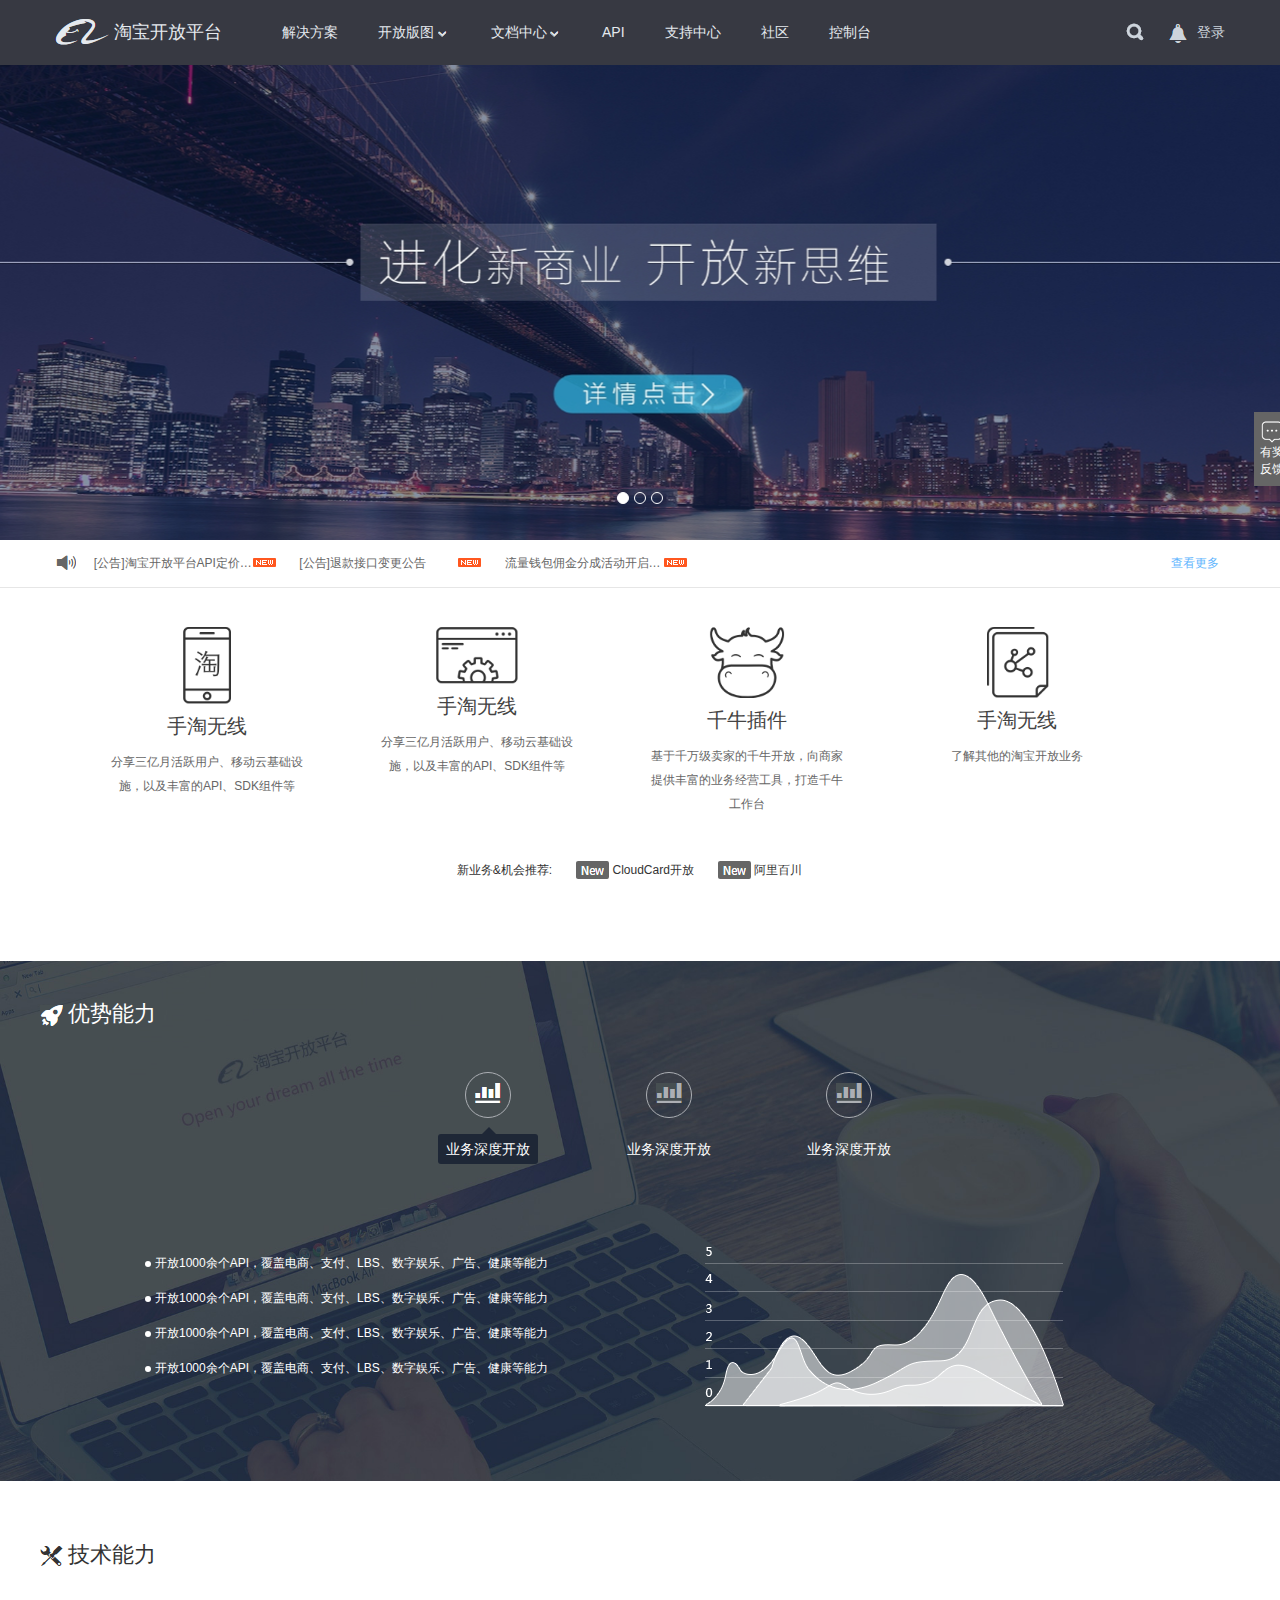
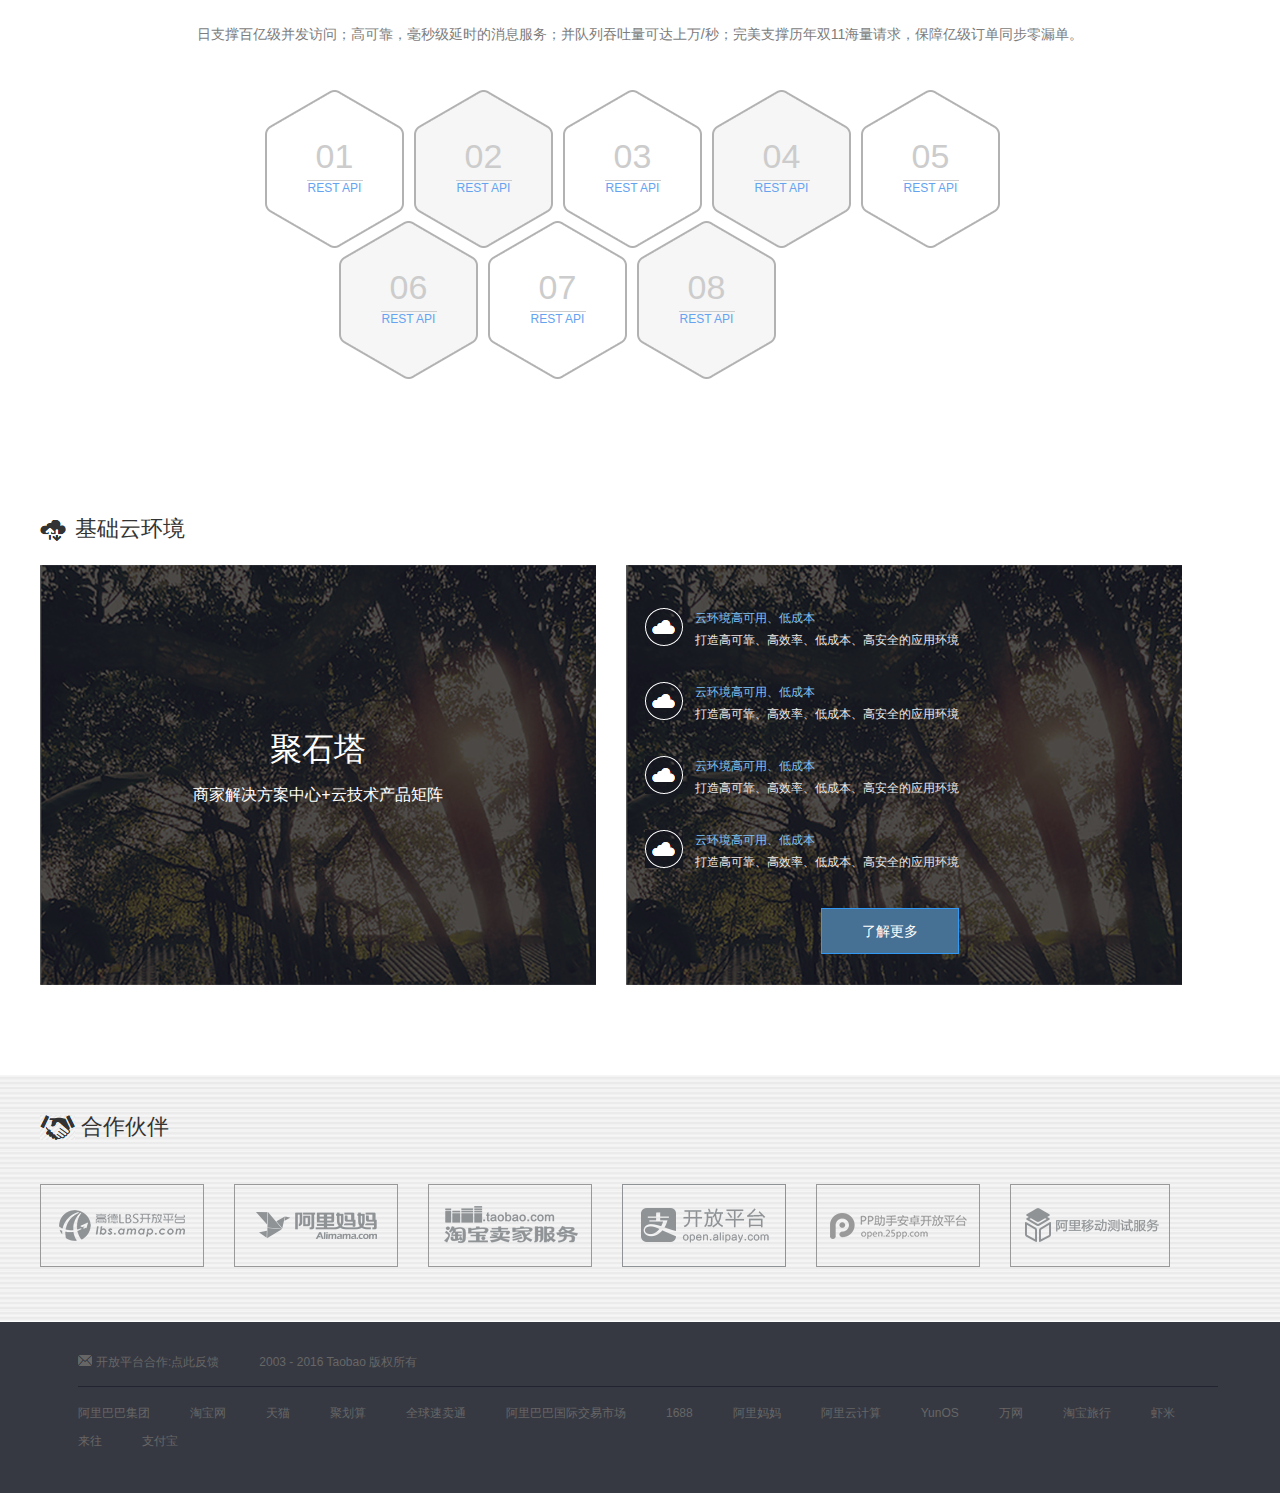
<file: 淘宝开放平台整站 兼容至IE8/index.html>
<!DOCTYPE html>
<html>
	<head>
		<meta charset="UTF-8">
		<title></title>
		<link rel="stylesheet" href="css/public.css" />
		<link rel="stylesheet" href="css/index.css" />
		<script type="text/javascript" src="js/html5shiv.min.js"></script>
	</head>
	<body>
		<header id="header">
			<div class="headerBox clearFix">
				<div class="headerL">
					<h1 class="logo"><a href="index.html">淘宝开放平台</a></h1>
					<ul class="navMenu">
						<li><a href="solution.html">解决方案</a></li>
						<li>
							<a class="open" href="#">开放版图</a>
							<div class="subNav1">
								<div class="subMenu clearFix">
									<dl>
										<dt><a href="#">手淘无线</a></dt>
										<dd><a href="#">手机淘宝开放</a></dd>
										<dd><a href="#">百川无线开放</a></dd>
									</dl>
									<dl>
										<dt><a href="#">电商后台</a></dt>
										<dd><a href="#">第三方IT工具</a></dd>
										<dd><a href="#">商家后台系统</a></dd>
										<dd><a href="#">仓库管理系统</a></dd>
									</dl>
									<dl>
										<dt></dt>
										<dd><a href="#">办公协同</a></dd>
										<dd><a href="#">国际商家后台系统</a></dd>
										<dd><a href="#">阿里旅行业务管理</a></dd>
										<dd><a href="#">服务商后台系统</a></dd>
									</dl>
									<dl>
										<dt><a href="#">电商后台</a></dt>
										<dd><a href="#">第三方IT工具</a></dd>
										<dd><a href="#">商家后台系统</a></dd>
										<dd><a href="#">仓库管理系统</a></dd>
									</dl>
									<dl>
										<dt><a href="#">电商后台</a></dt>
										<dd><a href="#">第三方IT工具</a></dd>
										<dd><a href="#">商家后台系统</a></dd>
										<dd><a href="#">仓库管理系统</a></dd>
									</dl>
								</div>
							</div>
						</li>
						<li>
							<a class="doc" href="docCenter.html">文档中心</a>
							<div class="subNav2">
								<a href="">文档目录</a>
								<a href="">文档目录</a>
								<a href="">文档目录</a>
							</div>
						</li>
						<li><a href="#">API</a></li>
						<li><a href="support.html">支持中心</a></li>
						<li><a href="#">社区</a></li>
						<li><a href="#">控制台</a></li>
					</ul>
				</div>
				<p class="headerR">
					<a class="search" href=""><em></em></a>
					<a class="clock" href=""><em></em></a>
					<a class="land" href="">登录</a>
				</p>
			</div>
		</header>
		<section id="banner">
			<ul class="bannerList">
				<li>
					<a href="#"></a>
				</li>
				<li>
					<a href="#"></a>
				</li><li>
					<a href="#"></a>
				</li>
			</ul>
			<ol class="bannerBtn">
				<li class="currentBtn"></li>
				<li></li>
				<li></li>
			</ol>
		</section>
		<section id="notice">
			<header class="noticeHeader clearFix">
				<div class="noticeBox wrap">
					<div class="headerCon">
						<em></em>
						<a href="#">[公告]淘宝开放平台API定价修改公告<i></i></a>
						<a href="#">[公告]退款接口变更公告<i></i></a>
						<a href="#">流量钱包佣金分成活动开启公告<i></i></a>
					</div>
					<a class="more">查看更多</a>
				</div>
			</header>
			<div class="noticeArea wrap">
				<div class="noticeCon">
					<ul class="noticeDetails clearFix">
						<li>
							<a href="#">
								<img src="images/index/notice_img1.png">
								<strong>手淘无线</strong>
								<span>分享三亿月活跃用户、移动云基础设施，以及丰富的API、SDK组件等</span>
							</a>
						</li>
						<li>
							<a href="#">
								<img src="images/index/notice_img2.png">
								<strong>手淘无线</strong>
								<span>分享三亿月活跃用户、移动云基础设施，以及丰富的API、SDK组件等</span>
							</a>
						</li>
						<li>
							<a href="#">
								<img src="images/index/notice_img3.png">
								<strong>千牛插件</strong>
								<span>基于千万级卖家的千牛开放，向商家提供丰富的业务经营工具，打造千牛工作台</span>
							</a>
						</li>
						<li>
							<a href="#">
								<img src="images/index/notice_img4.png">
								<strong>手淘无线</strong>
								<span>了解其他的淘宝开放业务</span>
							</a>
						</li>
					</ul>
					<dl class="notcieBot">
						<dt>新业务&机会推荐: </dt>
						<dd><i></i><a href="">CloudCard开放</a></dd>
						<dd><i></i><a href="">阿里百川</a></dd>
					</dl>
				</div>
			</div>
		</section>
		<section id="advantage">
			<div class="wrap">
				<h2 class="headerTitle">优势能力</h2>
				<ul class="advantageCon clearFix">
					<li class="current">
						<a href="#">
							<i class="business">
								<span></span>
							</i>
							<strong>业务深度开放</strong>
						</a>
					</li>
					<li>
						<a href="#">
							<i class="business">
								<span></span>
							</i>
							<strong>业务深度开放</strong>
						</a>
					</li>
					<li>
						<a href="#">
							<i class="business">
								<span></span>
							</i>
							<strong>业务深度开放</strong>
						</a>
					</li>
				</ul>
				<div class="subCon">
					<div class="subCon1 clearFix">
						<ul class="subConL">
							<li>开放1000余个API，覆盖电商、支付、LBS、数字娱乐、广告、健康等能力</li>
							<li>开放1000余个API，覆盖电商、支付、LBS、数字娱乐、广告、健康等能力</li>
							<li>开放1000余个API，覆盖电商、支付、LBS、数字娱乐、广告、健康等能力</li>
							<li>开放1000余个API，覆盖电商、支付、LBS、数字娱乐、广告、健康等能力</li>
						</ul>
						<div class="subConR">
							<img src="images/index/ico12.png" alt="" />
						</div>
					</div>
					<div class="subCon2 clearFix">
						<ul class="subConL">
							<li>开放1000余个API，覆盖电商、支付、LBS、数字娱乐、广告、健康等能力</li>
							<li>开放1000余个API，覆盖电商、支付、LBS、数字娱乐、广告、健康等能力</li>
							<li>开放1000余个API，覆盖电商、支付、LBS、数字娱乐、广告、健康等能力</li>
							<li>开放1000余个API，覆盖电商、支付、LBS、数字娱乐、广告、健康等能力</li>
						</ul>
						<div class="subConR">
							<img src="images/index/ico12.png" alt="" />
						</div>
					</div>
					<div class="subCon3 clearFix">
						<ul class="subConL">
							<li>开放1000余个API，覆盖电商、支付、LBS、数字娱乐、广告、健康等能力</li>
							<li>开放1000余个API，覆盖电商、支付、LBS、数字娱乐、广告、健康等能力</li>
							<li>开放1000余个API，覆盖电商、支付、LBS、数字娱乐、广告、健康等能力</li>
							<li>开放1000余个API，覆盖电商、支付、LBS、数字娱乐、广告、健康等能力</li>
						</ul>
						<div class="subConR">
							<img src="images/index/ico12.png" alt="" />
						</div>
					</div>
				</div>
			</div>
		</section>
		<section id="skill">
			<div class="ability wrap">
				<h2 class="headerTitle">技术能力</h2>
				<p>日支撑百亿级并发访问；高可靠，毫秒级延时的消息服务；并队列吞吐量可达上万/秒；完美支撑历年双11海量请求，保障亿级订单同步零漏单。 </p>
			</div>
			<ul class="skillShow clearFix">
				<li>
					<a href="#">
						<span class="step1">
							<i>01</i>
							<em>REST API</em>
						</span>
						<span style="" class="step2">高并发，低延时，日支撑百亿级访问</span>
					</a>
				</li>
				<li class="item">
					<a href="#">
						<span class="step1">
							<i>02</i>
							<em>REST API</em>
						</span>
						<span style="" class="step2">高并发，低延时，日支撑百亿级访问</span>
					</a>
				</li>
				<li>
					<a href="#">
						<span class="step1">
							<i>03</i>
							<em>REST API</em>
						</span>
						<span style="" class="step2">高并发，低延时，日支撑百亿级访问</span>
					</a>
				</li>
				<li class="item">
					<a href="#">
						<span class="step1">
							<i>04</i>
							<em>REST API</em>
						</span>
						<span style="" class="step2">高并发，低延时，日支撑百亿级访问</span>
					</a>
				</li>
				<li>
					<a href="#">
						<span class="step1">
							<i>05</i>
							<em>REST API</em>
						</span>
						<span style="" class="step2">高并发，低延时，日支撑百亿级访问</span>
					</a>
				</li>
				<li class="item item6">
					<a href="#">
						<span class="step1">
							<i>06</i>
							<em>REST API</em>
						</span>
						<span style="" class="step2">高并发，低延时，日支撑百亿级访问</span>
					</a>
				</li>
				<li class="item7">
					<a href="#">
						<span class="step1">
							<i>07</i>
							<em>REST API</em>
						</span>
						<span style="" class="step2">高并发，低延时，日支撑百亿级访问</span>
					</a>
				</li>
				<li class="item item8">
					<a href="#">
						<span class="step1">
							<i>08</i>
							<em>REST API</em>
						</span>
						<span style="" class="step2">高并发，低延时，日支撑百亿级访问</span>
					</a>
				</li>
			</ul>
		</section>
		<section id="basicCloud">
			<div class="wrap">
				<h2 class="headerTitle">基础云环境</h2>
				<div class="plan">
					<div class="planConL">
						<div class="planstep1">
							<strong>聚石塔</strong>
							<p>商家解决方案中心+云技术产品矩阵</p>
						</div>
						<div class="planstep2">
							<ul>
								<li class="step2-1">
									<span>云环境高可用、低成本</span>
									<p>打造高可靠、高效率、低成本、高安全的应用环境</p>
								</li>
								<li class="step2-2">
									<span>云环境高可用、低成本</span>
									<p>打造高可靠、高效率、低成本、高安全的应用环境</p>
								</li>
								<li class="step2-3">
									<span>云环境高可用、低成本</span>
									<p>打造高可靠、高效率、低成本、高安全的应用环境</p>
								</li>
								<li class="step2-4">
									<span>云环境高可用、低成本</span>
									<p>打造高可靠、高效率、低成本、高安全的应用环境</p>
								</li>
							</ul>
							<a class="moreBtn" href="">了解更多</a>
						</div>
					</div>
					<div class="planConR">
						<div class="planstep1">
							<strong>聚石塔</strong>
							<p>商家解决方案中心+云技术产品矩阵</p>
						</div>
						<div class="planstep2">
							<ul>
								<li class="step2-1">
									<span>云环境高可用、低成本</span>
									<p>打造高可靠、高效率、低成本、高安全的应用环境</p>
								</li>
								<li class="step2-2">
									<span>云环境高可用、低成本</span>
									<p>打造高可靠、高效率、低成本、高安全的应用环境</p>
								</li>
								<li class="step2-3">
									<span>云环境高可用、低成本</span>
									<p>打造高可靠、高效率、低成本、高安全的应用环境</p>
								</li>
								<li class="step2-4">
									<span>云环境高可用、低成本</span>
									<p>打造高可靠、高效率、低成本、高安全的应用环境</p>
								</li>
							</ul>
							<a class="moreBtn" href="">了解更多</a>
						</div>
					</div>
				</div>
			</div>
		</section>
		<section id="partner">
			<div class="wrap">
				<h2 class="headerTitle">合作伙伴</h2>
				<ul class="partnerShow">
					<li>
						<a href="">
							<img class="show1" src="images/index/partner1-1.png" alt="" />
							<img class="show2" src="images/index/partner1-2.png" alt="" />
						</a>
					</li>
					<li>
						<a href="">
							<img class="show1" src="images/index/partner2-1.png" alt="" />
							<img class="show2" src="images/index/partner2-2.png" alt="" />
						</a>
					</li>
					<li>
						<a href="">
							<img class="show1" src="images/index/partner3-1.png" alt="" />
							<img class="show2" src="images/index/partner3-2.png" alt="" />
						</a>
					</li>
					<li>
						<a href="">
							<img class="show1" src="images/index/partner4-1.png" alt="" />
							<img class="show2" src="images/index/partner4-2.png" alt="" />
						</a>
					</li>
					<li>
						<a href="">
							<img class="show1" src="images/index/partner5-1.png" alt="" />
							<img class="show2" src="images/index/partner5-2.png" alt="" />
						</a>
					</li>
					<li>
						<a href="">
							<img class="show1" src="images/index/partner6-1.png" alt="" />
							<img class="show2" src="images/index/partner6-2.png" alt="" />
						</a>
					</li>
				</ul>
			</div>
		</section>
		<footer id="footer">
			<div class="wrap">
				<ul class="footerTop">
					<li><i></i><span>开放平台合作:</span><a href="#">点此反馈</a></li>
					<li><span>2003 - 2016 Taobao 版权所有</span></li>
				</ul>
				<nav class="footerNav clearFix">
					<a href="">阿里巴巴集团</a>
					<a href="">淘宝网</a>
					<a href="">天猫</a>
					<a href="">聚划算</a>
					<a href="">全球速卖通</a>
					<a href="">阿里巴巴国际交易市场</a>
					<a href="">1688</a>
					<a href="">阿里妈妈</a>
					<a href="">阿里云计算</a>
					<a href="">YunOS</a>
					<a href="">万网</a>
					<a href="">淘宝旅行</a>
					<a href="">虾米</a>
					<a href="">来往</a>
					<a href="">支付宝</a>
				</nav>
			</div>
		</footer>
		<div id="feedback">
			<a href="">
				<img src="images/index/fix_img.png" alt="" />
				<span>有奖反馈</span>
			</a>
		</div>
	</body>
</html>
</file>
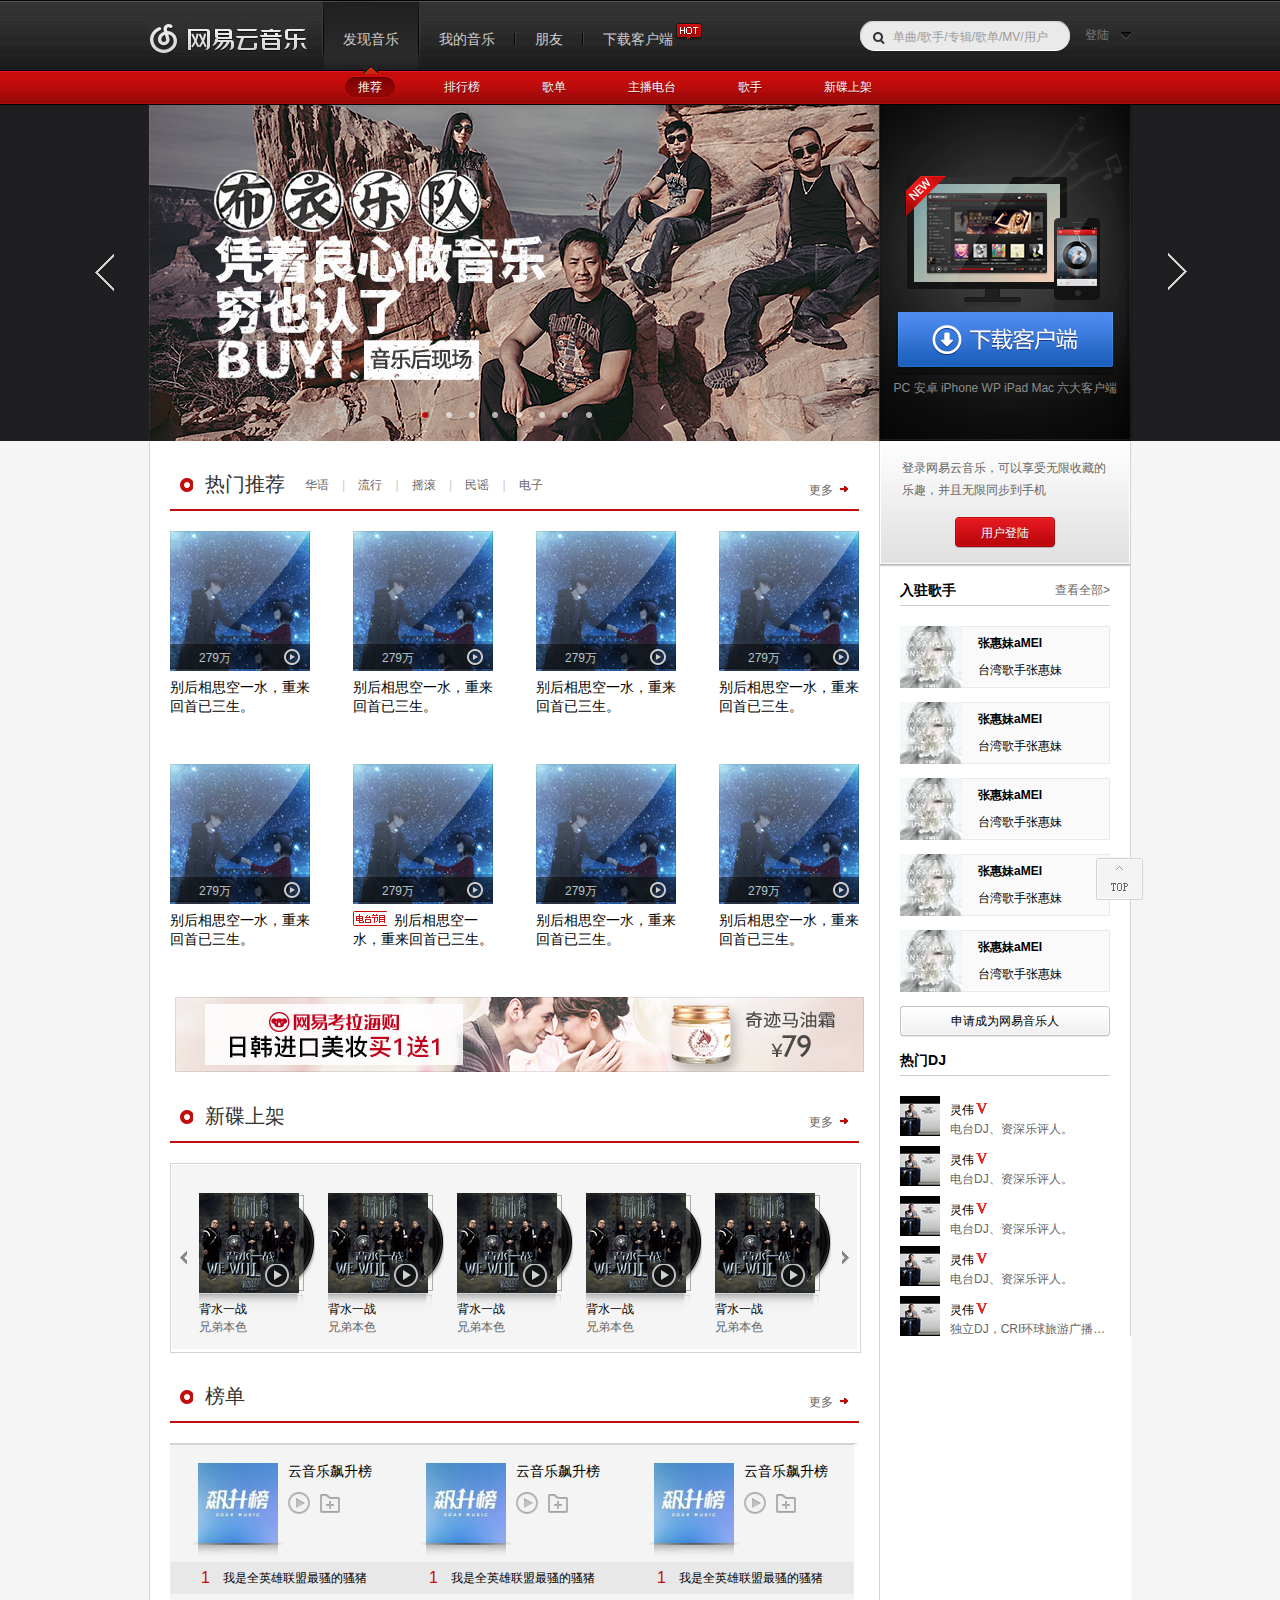
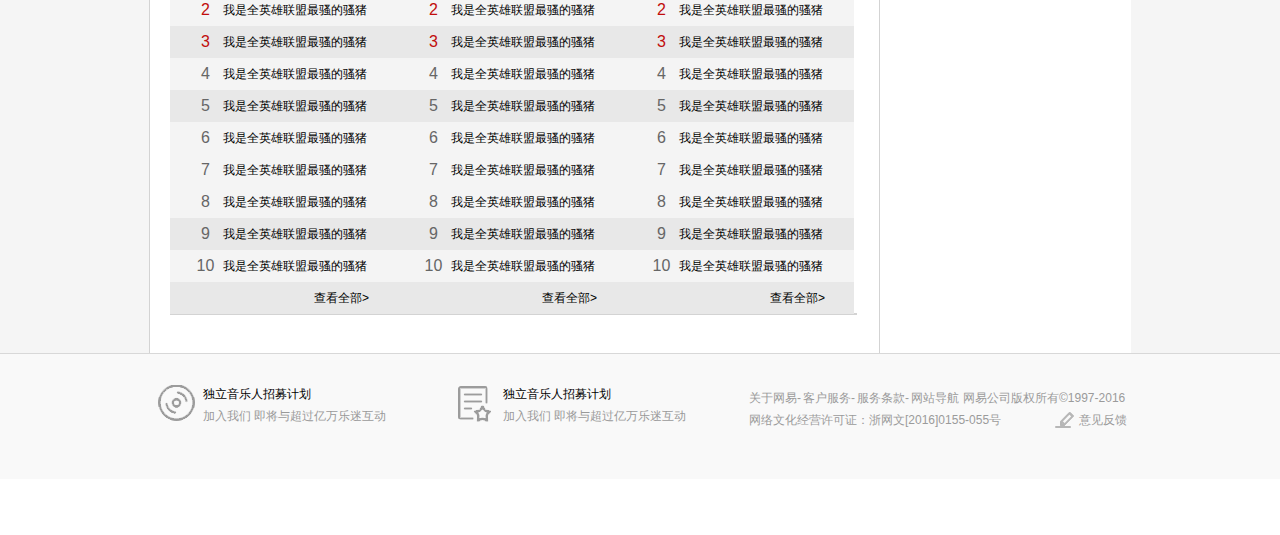
<file: 网易云音乐首页 兼容至IE7/index.html>
<!DOCTYPE html>
<html>
	<head>
		<meta charset="UTF-8">
		<title>网易云音乐</title>
		<link rel="stylesheet" href="css/style.css" />
		<!--[if lt IE 9]>
			<script type="text/javascript" src="js/html5shiv.min.js"></script>
		<![endif]-->	
	</head>
	<body>
		<header id="header">
			<div class="topMenu">
				<div class="wrap menuBox">
					<div class="topLeft">
						<h1 class="logo"><a href="#">网易云音乐</a></h1>
						<ul class="subNav">
							<li>
								<a class="current" href="#">
									<em>发现音乐</em>
									<span></span>
								</a>
							</li>
							<li>
								<a href="#">
									<em>我的音乐</em>
									<span></span>
								</a>
							</li>
							<li>
								<a href="#">
									<em>朋友</em>
									<span></span>
								</a>
							</li>
							<li class="listLast">
								<a href="#">
									<em>下载客户端</em>
									<span></span>
								</a>
								<strong class="msg"></strong>
							</li>
						</ul>
					</div>
					<div class="topRight">
						<div class="search">
							<input type="text" value=""/>
							<em class="searchIco"></em>
							<span>单曲/歌手/专辑/歌单/MV/用户</span>
						</div>
						<div class="landBox">
							<a class="land" href="#">登陆<span></span></a>
							<div class="landList">
								<ul class="landStyle">
									<li>
										<a class="styleTel" href="">手机号登陆<i></i></a>
									</li>
									<li>
										<a class="styleWeChat" href="">微信号登陆<i></i></a>
									</li>
									<li>
										<a class="styleQq" href="">qq登陆<i></i></a>
									</li>
									<li>
										<a class="styleBlog" href="">新浪微博登陆<i></i></a>
									</li>
								2016/8/7	<li>
										<a class="styleNetEastEmali" href="">网易邮箱账号登陆<i></i></a>
									</li>
								</ul>
								<span></span>
							</div>
						</div>
					</div>
				</div>
			</div>
			<div class="mainNav">
				<div class="wrap">
					<ul class="navMenu">
						<li><a class="current_menu" href="#"><span>推荐</span></a></li>
						<li><a href="#"><span>排行榜</span></a></li>
						<li><a href="#"><span>歌单</span></a></li>
						<li><a href="#"><span>主播电台</span></a></li>
						<li><a href="#"><span>歌手</span></a></li>
						<li><a href="#"><span>新碟上架</span></a></li>
					</ul>
				</div>
			</div>
		</header>
		<section id="banner">
			<div class="wrap bannerBox clearFix">
				<div class="bannerL">
					<ul class="imgBox">
						<li>
							<a href="#">
								<img src="images/banner_img.png" alt="" />
							</a>
						</li>
					</ul>
					<nav class="bannerNav">
						<a  class="currentNav" href="#"></a>
						<a href="#"></a>
						<a href="#"></a>
						<a href="#"></a>
						<a href="#"></a>
						<a href="#"></a>
						<a href="#"></a>
						<a href="#"></a>
					</nav>
				</div>
				<div class="bannerR">
					<div class="down">
						<a href="#">下载客户端</a>
						<p>PC 安卓 iPhone WP iPad Mac 六大客户端</p>
					</div>
					<span class="shadowL"></span>
					<span class="shadowR"></span>
				</div>
				<a href="#" class="btnL"></a>
				<a href="#" class="btnR"></a>
			</div>
		</section>
		<div class="conBg">
			<div id="content" class="wrap clearFix">
			<div class="conL">
				<section class="recommend">
					<header class="header">
						<h2 class="title"><span></span><a href="#">热门推荐</a></h2>
						<nav class="secNav">
							<a href="">华语</a><span>|</span>
							<a href="">流行</a><span>|</span>
							<a href="">摇滚</a><span>|</span>
							<a href="">民谣</a><span>|</span>
							<a href="">电子</a>
						</nav>
						<a href="" class="more">更多<span></span></a>
					</header>
					<ul class="recommendList clearFix">
						<li>
							<div class="imgCon">
								<a href="#">
									<img src="images/img1.png">
								</a>
								<div class="mark">
									<span></span>
									<em>279万</em>
									<a href="#" class="musicIco"></a>
								</div>
							</div>
							<p class="des">
								<a href="#">别后相思空一水，重来回首已三生。</a>
							</p>
						</li>
						<li>
							<div class="imgCon">
								<a href="#">
									<img src="images/img1.png">
								</a>
								<div class="mark">
									<span></span>
									<em>279万</em>
									<a href="#" class="musicIco"></a>
								</div>
							</div>
							<p class="des">
								<a href="#">别后相思空一水，重来回首已三生。</a>
							</p>
						</li>
						<li>
							<div class="imgCon">
								<a href="#">
									<img src="images/img1.png">
								</a>
								<div class="mark">
									<span></span>
									<em>279万</em>
									<a href="#" class="musicIco"></a>
								</div>
							</div>
							<p class="des">
								<a href="#">别后相思空一水，重来回首已三生。</a>
							</p>
						</li>
						<li>
							<div class="imgCon">
								<a href="#">
									<img src="images/img1.png">
								</a>
								<div class="mark">
									<span></span>
									<em>279万</em>
									<a href="#" class="musicIco"></a>
								</div>
							</div>
							<p class="des">
								<a href="#">别后相思空一水，重来回首已三生。</a>
							</p>
						</li>
						<li>
							<div class="imgCon">
								<a href="#">
									<img src="images/img1.png">
								</a>
								<div class="mark">
									<span></span>
									<em>279万</em>
									<a href="#" class="musicIco"></a>
								</div>
							</div>
							<p class="des">
								<a href="#">别后相思空一水，重来回首已三生。</a>
							</p>
						</li>
						<li>
							<div class="imgCon">
								<a href="#">
									<img src="images/img1.png">
								</a>
								<div class="mark">
									<span></span>
									<em>279万</em>
									<a href="#" class="musicIco"></a>
								</div>
							</div>
							<p class="des">
								<a href="#"><em></em>别后相思空一水，重来回首已三生。</a>
							</p>
						</li>
						<li>
							<div class="imgCon">
								<a href="#">
									<img src="images/img1.png">
								</a>
								<div class="mark">
									<span></span>
									<em>279万</em>
									<a href="#" class="musicIco"></a>
								</div>
							</div>
							<p class="des">
								<a href="#">别后相思空一水，重来回首已三生。</a>
							</p>
						</li>
						<li>
							<div class="imgCon">
								<a href="#">
									<img src="images/img1.png">
								</a>
								<div class="mark">
									<span></span>
									<em>279万</em>
									<a href="#" class="musicIco"></a>
								</div>
							</div>
							<p class="des">
								<a href="#">别后相思空一水，重来回首已三生。</a>
							</p>
						</li>
					</ul>
					<div class="botImg"><a href="#"><img src="images/img2.png"></a></div>
				</section>
				<section class="newDisk">
					<header class="header">
						<h2 class="title"><span></span><a href="#">新碟上架</a></h2>
						<a href="" class="more">更多<span></span></a>
					</header>
					<div class="diskCon">
						<div class="con">
							<div class="conList">
								<ul class="clearFix">
									<li>
										<div class="disk">
											<a class="diskImg" href="#">
												<img src="images/img3.png"/>
											</a>
											<a href="#" class="playIco"></a>
										</div>
										<p><a href="#">背水一战</a></p>
										<p class="word">
											<a href="#">兄弟本色</a>
										</p>
									</li>
									<li>
										<div class="disk">
											<a class="diskImg" href="#">
												<img src="images/img3.png"/>
											</a>
											<a href="#" class="playIco"></a>
										</div>
										<p><a href="#">背水一战</a></p>
										<p class="word">
											<a href="#">兄弟本色</a>
										</p>
									</li>
									<li>
										<div class="disk">
											<a class="diskImg" href="#">
												<img src="images/img3.png"/>
											</a>
											<a href="#" class="playIco"></a>
										</div>
										<p><a href="#">背水一战</a></p>
										<p class="word">
											<a href="#">兄弟本色</a>
										</p>
									</li><li>
										<div class="disk">
											<a class="diskImg" href="#">
												<img src="images/img3.png"/>
											</a>
											<a href="#" class="playIco"></a>
										</div>
										<p><a href="#">背水一战</a></p>
										<p class="word">
											<a href="#">兄弟本色</a>
										</p>
									</li>
									<li>
										<div class="disk">
											<a class="diskImg" href="#">
												<img src="images/img3.png"/>
											</a>
											<a href="#" class="playIco"></a>
										</div>
										<p><a href="#">背水一战</a></p>
										<p class="word">
											<a href="#">兄弟本色</a>
										</p>
									</li>
								</ul>
							</div>
							<a href="#" class="conBtnL"></a>
							<a href="#" class="conBtnR"></a>
						</div>
					</div>
				</section>
				<section class="musicList">
					<header class="header">
						<h2 class="title"><span></span><a href="#">榜单</a></h2>
						<a href="" class="more">更多<span></span></a>
					</header>
					<div class="listCon">
						<ul class="listBox clearFix">
							<li>
								<div class="listTop clearFix">
									<div class="topL">
										<a href="#">
											<img src="images/img4.png"/>
										</a>
									</div>
									<div class="topR">
										<a class="topTitle" href="#">云音乐飙升榜</a>
										<div class="btn clearFix">
											<a class="playBtn" href=""></a>
											<a class="addBtn" href="#"></a>
										</div>
									</div>
								</div>
								<ol class="listItem clearFix">
									<li class="addNum">
										<span class="hotNum">1</span>
										<a class="songTitle ellipsis" href="">我是全英雄联盟最骚的骚猪</a>
										<div class="songBtn">
											<a class="songPlay" href="#"></a>
											<a class="songAdd" href=""></a>
											<a  class="songCollect" href="#"></a>
										</div>
									</li>
									<li>
										<span class="hotNum">2</span>
										<a class="songTitle ellipsis" href="">我是全英雄联盟最骚的骚猪</a>
										<div class="songBtn">
											<a class="songPlay" href="#"></a>
											<a class="songAdd" href=""></a>
											<a  class="songCollect" href="#"></a>
										</div>
									</li>
									<li class="addNum">
										<span class="hotNum">3</span>
										<a class="songTitle ellipsis" href="">我是全英雄联盟最骚的骚猪</a>
										<div class="songBtn">
											<a class="songPlay" href="#"></a>
											<a class="songAdd" href=""></a>
											<a  class="songCollect" href="#"></a>
										</div>
									</li>
									<li>
										<span>4</span>
										<a class="songTitle ellipsis" href="">我是全英雄联盟最骚的骚猪</a>
										<div class="songBtn">
											<a class="songPlay" href="#"></a>
											<a class="songAdd" href=""></a>
											<a  class="songCollect" href="#"></a>
										</div>
									</li>
									<li class="addNum">
										<span>5</span>
										<a class="songTitle ellipsis" href="">我是全英雄联盟最骚的骚猪</a>
										<div class="songBtn">
											<a class="songPlay" href="#"></a>
											<a class="songAdd" href=""></a>
											<a  class="songCollect" href="#"></a>
										</div>
									</li>
									<li>
										<span>6</span>
										<a class="songTitle ellipsis" href="">我是全英雄联盟最骚的骚猪</a>
										<div class="songBtn">
											<a class="songPlay" href="#"></a>
											<a class="songAdd" href=""></a>
											<a  class="songCollect" href="#"></a>
										</div>
									</li>
									<li>
										<span>7</span>
										<a class="songTitle ellipsis" href="">我是全英雄联盟最骚的骚猪</a>
										<div class="songBtn">
											<a class="songPlay" href="#"></a>
											<a class="songAdd" href=""></a>
											<a  class="songCollect" href="#"></a>
										</div>
									</li>
									<li>
										<span>8</span>
										<a class="songTitle ellipsis" href="">我是全英雄联盟最骚的骚猪</a>
										<div class="songBtn">
											<a class="songPlay" href="#"></a>
											<a class="songAdd" href=""></a>
											<a  class="songCollect" href="#"></a>
										</div>
									</li>
									<li class="addNum">
										<span>9</span>
										<a class="songTitle ellipsis" href="">我是全英雄联盟最骚的骚猪</a>
										<div class="songBtn">
											<a class="songPlay" href="#"></a>
											<a class="songAdd" href=""></a>
											<a  class="songCollect" href="#"></a>
										</div>
									</li>
									<li>
										<span>10</span>
										<a class="songTitle ellipsis" href="">我是全英雄联盟最骚的骚猪</a>
										<div class="songBtn">
											<a class="songPlay" href="#"></a>
											<a class="songAdd" href=""></a>
											<a  class="songCollect" href="#"></a>
										</div>
									</li>
									<li class="addNum">
										<a class="watch" href="#">查看全部></a>
									</li>
								</ol>
							</li>
							<li>
								<div class="listTop clearFix">
									<div class="topL">
										<a href="#">
											<img src="images/img4.png"/>
										</a>
									</div>
									<div class="topR">
										<a class="topTitle" href="#">云音乐飙升榜</a>
										<div class="btn clearFix">
											<a class="playBtn" href=""></a>
											<a class="addBtn" href="#"></a>
										</div>
									</div>
								</div>
								<ol class="listItem clearFix">
									<li class="addNum">
										<span class="hotNum">1</span>
										<a class="songTitle ellipsis" href="">我是全英雄联盟最骚的骚猪</a>
										<div class="songBtn">
											<a class="songPlay" href="#"></a>
											<a class="songAdd" href=""></a>
											<a  class="songCollect" href="#"></a>
										</div>
									</li>
									<li>
										<span class="hotNum">2</span>
										<a class="songTitle ellipsis" href="">我是全英雄联盟最骚的骚猪</a>
										<div class="songBtn">
											<a class="songPlay" href="#"></a>
											<a class="songAdd" href=""></a>
											<a  class="songCollect" href="#"></a>
										</div>
									</li>
									<li class="addNum">
										<span class="hotNum">3</span>
										<a class="songTitle ellipsis" href="">我是全英雄联盟最骚的骚猪</a>
										<div class="songBtn">
											<a class="songPlay" href="#"></a>
											<a class="songAdd" href=""></a>
											<a  class="songCollect" href="#"></a>
										</div>
									</li>
									<li>
										<span>4</span>
										<a class="songTitle ellipsis" href="">我是全英雄联盟最骚的骚猪</a>
										<div class="songBtn">
											<a class="songPlay" href="#"></a>
											<a class="songAdd" href=""></a>
											<a  class="songCollect" href="#"></a>
										</div>
									</li>
									<li class="addNum">
										<span>5</span>
										<a class="songTitle ellipsis" href="">我是全英雄联盟最骚的骚猪</a>
										<div class="songBtn">
											<a class="songPlay" href="#"></a>
											<a class="songAdd" href=""></a>
											<a  class="songCollect" href="#"></a>
										</div>
									</li>
									<li>
										<span>6</span>
										<a class="songTitle ellipsis" href="">我是全英雄联盟最骚的骚猪</a>
										<div class="songBtn">
											<a class="songPlay" href="#"></a>
											<a class="songAdd" href=""></a>
											<a  class="songCollect" href="#"></a>
										</div>
									</li>
									<li>
										<span>7</span>
										<a class="songTitle ellipsis" href="">我是全英雄联盟最骚的骚猪</a>
										<div class="songBtn">
											<a class="songPlay" href="#"></a>
											<a class="songAdd" href=""></a>
											<a  class="songCollect" href="#"></a>
										</div>
									</li>
									<li>
										<span>8</span>
										<a class="songTitle ellipsis" href="">我是全英雄联盟最骚的骚猪</a>
										<div class="songBtn">
											<a class="songPlay" href="#"></a>
											<a class="songAdd" href=""></a>
											<a  class="songCollect" href="#"></a>
										</div>
									</li>
									<li class="addNum">
										<span>9</span>
										<a class="songTitle ellipsis" href="">我是全英雄联盟最骚的骚猪</a>
										<div class="songBtn">
											<a class="songPlay" href="#"></a>
											<a class="songAdd" href=""></a>
											<a  class="songCollect" href="#"></a>
										</div>
									</li>
									<li>
										<span>10</span>
										<a class="songTitle ellipsis" href="">我是全英雄联盟最骚的骚猪</a>
										<div class="songBtn">
											<a class="songPlay" href="#"></a>
											<a class="songAdd" href=""></a>
											<a  class="songCollect" href="#"></a>
										</div>
									</li>
									<li class="addNum">
										<a class="watch" href="#">查看全部></a>
									</li>
								</ol>
							</li>
							<li>
								<div class="listTop clearFix">
									<div class="topL">
										<a href="#">
											<img src="images/img4.png"/>
										</a>
									</div>
									<div class="topR">
										<a class="topTitle" href="#">云音乐飙升榜</a>
										<div class="btn clearFix">
											<a class="playBtn" href=""></a>
											<a class="addBtn" href="#"></a>
										</div>
									</div>
								</div>
								<ol class="listItem clearFix">
									<li class="addNum">
										<span class="hotNum">1</span>
										<a class="songTitle ellipsis" href="">我是全英雄联盟最骚的骚猪</a>
										<div class="songBtn">
											<a class="songPlay" href="#"></a>
											<a class="songAdd" href=""></a>
											<a  class="songCollect" href="#"></a>
										</div>
									</li>
									<li>
										<span class="hotNum">2</span>
										<a class="songTitle ellipsis" href="">我是全英雄联盟最骚的骚猪</a>
										<div class="songBtn">
											<a class="songPlay" href="#"></a>
											<a class="songAdd" href=""></a>
											<a  class="songCollect" href="#"></a>
										</div>
									</li>
									<li class="addNum">
										<span class="hotNum">3</span>
										<a class="songTitle ellipsis" href="">我是全英雄联盟最骚的骚猪</a>
										<div class="songBtn">
											<a class="songPlay" href="#"></a>
											<a class="songAdd" href=""></a>
											<a  class="songCollect" href="#"></a>
										</div>
									</li>
									<li>
										<span>4</span>
										<a class="songTitle ellipsis" href="">我是全英雄联盟最骚的骚猪</a>
										<div class="songBtn">
											<a class="songPlay" href="#"></a>
											<a class="songAdd" href=""></a>
											<a  class="songCollect" href="#"></a>
										</div>
									</li>
									<li class="addNum">
										<span>5</span>
										<a class="songTitle ellipsis" href="">我是全英雄联盟最骚的骚猪</a>
										<div class="songBtn">
											<a class="songPlay" href="#"></a>
											<a class="songAdd" href=""></a>
											<a  class="songCollect" href="#"></a>
										</div>
									</li>
									<li>
										<span>6</span>
										<a class="songTitle ellipsis" href="">我是全英雄联盟最骚的骚猪</a>
										<div class="songBtn">
											<a class="songPlay" href="#"></a>
											<a class="songAdd" href=""></a>
											<a  class="songCollect" href="#"></a>
										</div>
									</li>
									<li>
										<span>7</span>
										<a class="songTitle ellipsis" href="">我是全英雄联盟最骚的骚猪</a>
										<div class="songBtn">
											<a class="songPlay" href="#"></a>
											<a class="songAdd" href=""></a>
											<a  class="songCollect" href="#"></a>
										</div>
									</li>
									<li>
										<span>8</span>
										<a class="songTitle ellipsis" href="">我是全英雄联盟最骚的骚猪</a>
										<div class="songBtn">
											<a class="songPlay" href="#"></a>
											<a class="songAdd" href=""></a>
											<a  class="songCollect" href="#"></a>
										</div>
									</li>
									<li class="addNum">
										<span>9</span>
										<a class="songTitle ellipsis" href="">我是全英雄联盟最骚的骚猪</a>
										<div class="songBtn">
											<a class="songPlay" href="#"></a>
											<a class="songAdd" href=""></a>
											<a  class="songCollect" href="#"></a>
										</div>
									</li>
									<li>
										<span>10</span>
										<a class="songTitle ellipsis" href="">我是全英雄联盟最骚的骚猪</a>
										<div class="songBtn">
											<a class="songPlay" href="#"></a>
											<a class="songAdd" href=""></a>
											<a  class="songCollect" href="#"></a>
										</div>
									</li>
									<li class="addNum">
										<a class="watch" href="#">查看全部></a>
									</li>
								</ol>
							</li>
						</ul>
					</div>
				</section>
			</div>
			<div class="conR">
				<div class="register">
					<p class="landDis">登录网易云音乐，可以享受无限收藏的乐趣，并且无限同步到手机</p>
					<a href="" class="regBtn">用户登陆</a>
				</div>
				<div class="checkSinger">
					<header class="conRHeader">
						<h3 class="conRTtitle">入驻歌手</h3>
						<a href="" class="conRMore">查看全部></a>
					</header>
					<ul class="singerInfo clearFix">
						<li class="clearFix">
							<a href="" class="infoImg">
								<img src="images/img5.png"/>
							</a>
							<div class="infoDes">
								<h4 class="song">张惠妹aMEI</h4>
								<p class="singer">台湾歌手张惠妹</p>
							</div>
						</li>
						<li class="clearFix">
							<a href="" class="infoImg">
								<img src="images/img5.png"/>
							</a>
							<div class="infoDes">
								<h4 class="song">张惠妹aMEI</h4>
								<p class="singer">台湾歌手张惠妹</p>
							</div>
						</li>
						<li class="clearFix">
							<a href="" class="infoImg">
								<img src="images/img5.png"/>
							</a>
							<div class="infoDes">
								<h4 class="song">张惠妹aMEI</h4>
								<p class="singer">台湾歌手张惠妹</p>
							</div>
						</li>
						<li class="clearFix">
							<a href="" class="infoImg">
								<img src="images/img5.png"/>
							</a>
							<div class="infoDes">
								<h4 class="song">张惠妹aMEI</h4>
								<p class="singer">台湾歌手张惠妹</p>
							</div>
						</li>
						<li class="clearFix">
							<a href="" class="infoImg">
								<img src="images/img5.png"/>
							</a>
							<div class="infoDes">
								<h4 class="song">张惠妹aMEI</h4>
								<p class="singer">台湾歌手张惠妹</p>
							</div>
						</li>
						<li class="clearFix">
							<div class="apply">
								<a href="">申请成为网易音乐人</a>
							</div>
						</li>
					</ul>
				</div>
				<div class="hotDJ">
					<header class="conRHeader">
						<h3 class="conRTtitle">热门DJ</h3>
					</header>
					<ul class="DJList clearFix">
							<li class="clearFix">
								<a href="" class="DJImg">
									<img src="images/img6.png" alt="" />
								</a>
								<div class="DJDes">
									<a href="" class="DJSinger">灵伟<i class="DJ_ico"></i></a>
									<p class="DJCall">电台DJ、资深乐评人。</p>
								</div>
							</li>
							<li class="clearFix">
								<a href="" class="DJImg">
									<img src="images/img6.png" alt="" />
								</a>
								<div class="DJDes">
									<a href="" class="DJSinger">灵伟<i class="DJ_ico"></i></a>
									<p class="DJCall">电台DJ、资深乐评人。</p>
								</div>
							</li>
							<li class="clearFix">
								<a href="" class="DJImg">
									<img src="images/img6.png" alt="" />
								</a>
								<div class="DJDes">
									<a href="" class="DJSinger">灵伟<i class="DJ_ico"></i></a>
									<p class="DJCall">电台DJ、资深乐评人。</p>
								</div>
							</li>
							<li class="clearFix">
								<a href="" class="DJImg">
									<img src="images/img6.png" alt="" />
								</a>
								<div class="DJDes">
									<a href="" class="DJSinger">灵伟<i class="DJ_ico"></i></a>
									<p class="DJCall">电台DJ、资深乐评人。</p>
								</div>
							</li>
							<li class="clearFix">
								<a href="" class="DJImg">
									<img src="images/img6.png" alt="" />
								</a>
								<div class="DJDes">
									<a href="" class="DJSinger">灵伟<i class="DJ_ico"></i></a>
									<p class="DJCall">独立DJ，CRI环球旅游广播特邀DJ</p>
								</div>
							</li>
						</ul>
				</div>
			</div>
		</div>
		</div>
		<footer id="footer">
			<div class="footerBox wrap clearFix">
				<a href="" class="footerL">
					<i class="footerL_ico"></i>
					<span class="wordTop">独立音乐人招募计划</span>
					<span class="wordBot">加入我们 即将与超过亿万乐迷互动</span>
				</a>
				<a href="" class="footerC">
					<i class="footerC_ico"></i>
					<span class="wordTop">独立音乐人招募计划</span>
					<span class="wordBot">加入我们 即将与超过亿万乐迷互动</span>
				</a>
				<div class="footerR">
					<p class="footerNav">
						<a href="">关于网易-</a>
						<a href="">客户服务-</a>
						<a href="">服务条款-</a>
						<a href="">网站导航</a>
						<span>网易公司版权所有©1997-2016</span>
					</p>
					<p class="copy">
						<span>网络文化经营许可证：</span>
						<a class="copyDes" href="">浙网文[2016]0155-055号</a>
						<a class="feedback" href="">意见反馈<i class="feedback_ico"></i></a>
					</p>
				</div>
				
			</div>
		</footer>
		<div class="topIcon">
			<a href=""></a>
		</div>
	</body>
</html>
</file>
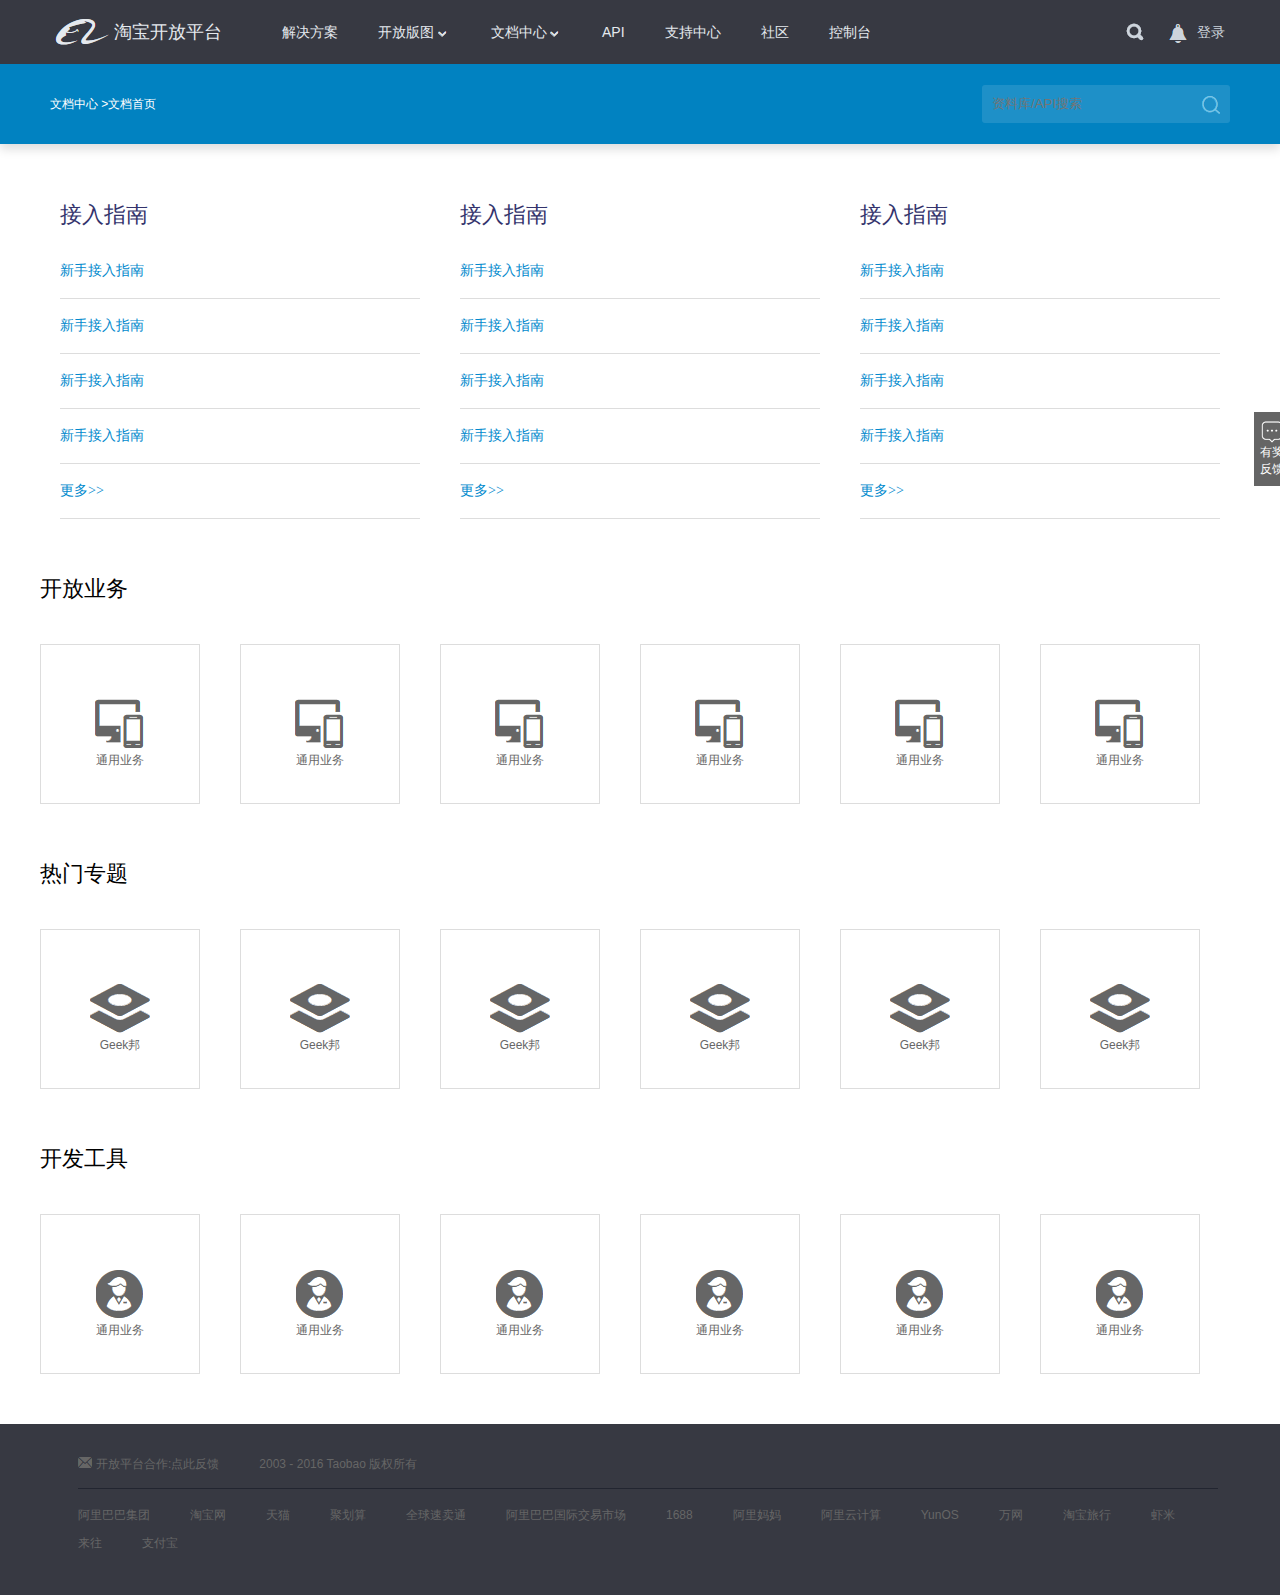
<file: 淘宝开放平台整站 兼容至IE8/docCenter.html>
<!DOCTYPE html>
<html>
	<head>
		<meta charset="UTF-8">
		<title></title>
		<link rel="stylesheet" href="css/public.css" />
		<link rel="stylesheet" href="css/docCenter.css">
		<script type="text/javascript" src="js/html5shiv.min.js"></script>
	</head>
	<body>
		<header id="header">
			<div class="headerBox clearFix">
				<div class="headerL">
					<h1 class="logo"><a href="index.html">淘宝开放平台</a></h1>
					<ul class="navMenu">
						<li><a href="solution.html">解决方案</a></li>
						<li>
							<a class="open" href="#">开放版图</a>
							<div class="subNav1">
								<div class="subMenu clearFix">
									<dl>
										<dt><a href="#">手淘无线</a></dt>
										<dd><a href="#">手机淘宝开放</a></dd>
										<dd><a href="#">百川无线开放</a></dd>
									</dl>
									<dl>
										<dt><a href="#">电商后台</a></dt>
										<dd><a href="#">第三方IT工具</a></dd>
										<dd><a href="#">商家后台系统</a></dd>
										<dd><a href="#">仓库管理系统</a></dd>
									</dl>
									<dl>
										<dt></dt>
										<dd><a href="#">办公协同</a></dd>
										<dd><a href="#">国际商家后台系统</a></dd>
										<dd><a href="#">阿里旅行业务管理</a></dd>
										<dd><a href="#">服务商后台系统</a></dd>
									</dl>
									<dl>
										<dt><a href="#">电商后台</a></dt>
										<dd><a href="#">第三方IT工具</a></dd>
										<dd><a href="#">商家后台系统</a></dd>
										<dd><a href="#">仓库管理系统</a></dd>
									</dl>
									<dl>
										<dt><a href="#">电商后台</a></dt>
										<dd><a href="#">第三方IT工具</a></dd>
										<dd><a href="#">商家后台系统</a></dd>
										<dd><a href="#">仓库管理系统</a></dd>
									</dl>
								</div>
							</div>
						</li>
						<li>
							<a class="doc" href="docCenter.html">文档中心</a>
							<div class="subNav2">
								<a href="">文档目录</a>
								<a href="">文档目录</a>
								<a href="">文档目录</a>
							</div>
						</li>
						<li><a href="#">API</a></li>
						<li><a href="support.html">支持中心</a></li>
						<li><a href="#">社区</a></li>
						<li><a href="#">控制台</a></li>
					</ul>
				</div>
				<p class="headerR">
					<a class="search" href=""><em></em></a>
					<a class="clock" href=""><em></em></a>
					<a class="land" href="">登录</a>
				</p>
			</div>
		</header>
		<section id="docHeader">
			<div class="docBox">
				<div class="docTitle">
					<a href="">文档中心</a>
					<span>>文档首页</span>
				</div>
				<div class="docSearch">
					<form action="">
						<input  placeholder="资料库/API搜索" type="text" />
						<i></i>
					</form>
				</div>
			</div>
		</section>
		<section id="user">
			<div class="wrap">
				<div class="userCon clearFix">
					<dl>
						<dt>接入指南</dt>
						<dd><a href="#">新手接入指南</a></dd>
						<dd><a href="#">新手接入指南</a></dd>
						<dd><a href="#">新手接入指南</a></dd>
						<dd><a href="#">新手接入指南</a></dd>
						<dd><a href="#">更多>></a></dd>
					</dl>
					<dl>
						<dt>接入指南</dt>
						<dd><a href="#">新手接入指南</a></dd>
						<dd><a href="#">新手接入指南</a></dd>
						<dd><a href="#">新手接入指南</a></dd>
						<dd><a href="#">新手接入指南</a></dd>
						<dd><a href="#">更多>></a></dd>
					</dl>
					<dl>
						<dt>接入指南</dt>
						<dd><a href="#">新手接入指南</a></dd>
						<dd><a href="#">新手接入指南</a></dd>
						<dd><a href="#">新手接入指南</a></dd>
						<dd><a href="#">新手接入指南</a></dd>
						<dd><a href="#">更多>></a></dd>
					</dl>
				</div>
			</div>
		</section>
		<section id="business">
			<div class="wrap">
				<h2 class="centerTitle">开放业务</h2>
				<ul class="centeList">
					<li>
						<a href="">
							<i></i>
							<strong>通用业务</strong>
						</a>
					</li>
					<li>
						<a href="">
							<i></i>
							<strong>通用业务</strong>
						</a>
					</li>
					<li>
						<a href="">
							<i></i>
							<strong>通用业务</strong>
						</a>
					</li>
					<li>
						<a href="">
							<i></i>
							<strong>通用业务</strong>
						</a>
					</li>
					<li>
						<a href="">
							<i></i>
							<strong>通用业务</strong>
						</a>
					</li>
					<li>
						<a href="">
							<i></i>
							<strong>通用业务</strong>
						</a>
					</li>
				</ul>
			</div>
		</section>
		<section id="topic">
			<div class="wrap">
				<h2 class="centerTitle">热门专题</h2>
				<ul class="centeList">
					<li>
						<a href="">
							<i></i>
							<strong>Geek邦</strong>
						</a>
					</li>
					<li>
						<a href="">
							<i></i>
							<strong>Geek邦</strong>
						</a>
					</li>
					<li>
						<a href="">
							<i></i>
							<strong>Geek邦</strong>
						</a>
					</li>
					<li>
						<a href="">
							<i></i>
							<strong>Geek邦</strong>
						</a>
					</li>
					<li>
						<a href="">
							<i></i>
							<strong>Geek邦</strong>
						</a>
					</li>
					<li>
						<a href="">
							<i></i>
							<strong>Geek邦</strong>
						</a>
					</li>
				</ul>
			</div>
		</section>
		<section id="tool">
			<div class="wrap">
				<h2 class="centerTitle">开发工具</h2>
				<ul class="centeList">
					<li>
						<a href="">
							<i></i>
							<strong>通用业务</strong>
						</a>
					</li>
					<li>
						<a href="">
							<i></i>
							<strong>通用业务</strong>
						</a>
					</li>
					<li>
						<a href="">
							<i></i>
							<strong>通用业务</strong>
						</a>
					</li>
					<li>
						<a href="">
							<i></i>
							<strong>通用业务</strong>
						</a>
					</li>
					<li>
						<a href="">
							<i></i>
							<strong>通用业务</strong>
						</a>
					</li>
					<li>
						<a href="">
							<i></i>
							<strong>通用业务</strong>
						</a>
					</li>
				</ul>
			</div>
		</section>
		<footer id="footer">
			<div class="wrap">
				<ul class="footerTop">
					<li><i></i><span>开放平台合作:</span><a href="#">点此反馈</a></li>
					<li><span>2003 - 2016 Taobao 版权所有</span></li>
				</ul>
				<nav class="footerNav clearFix">
					<a href="">阿里巴巴集团</a>
					<a href="">淘宝网</a>
					<a href="">天猫</a>
					<a href="">聚划算</a>
					<a href="">全球速卖通</a>
					<a href="">阿里巴巴国际交易市场</a>
					<a href="">1688</a>
					<a href="">阿里妈妈</a>
					<a href="">阿里云计算</a>
					<a href="">YunOS</a>
					<a href="">万网</a>
					<a href="">淘宝旅行</a>
					<a href="">虾米</a>
					<a href="">来往</a>
					<a href="">支付宝</a>
				</nav>
			</div>
		</footer>
		<div id="feedback">
			<a href="">
				<img src="images/index/fix_img.png" alt="" />
				<span>有奖反馈</span>
			</a>
		</div>
	</body>
</html>
</file>
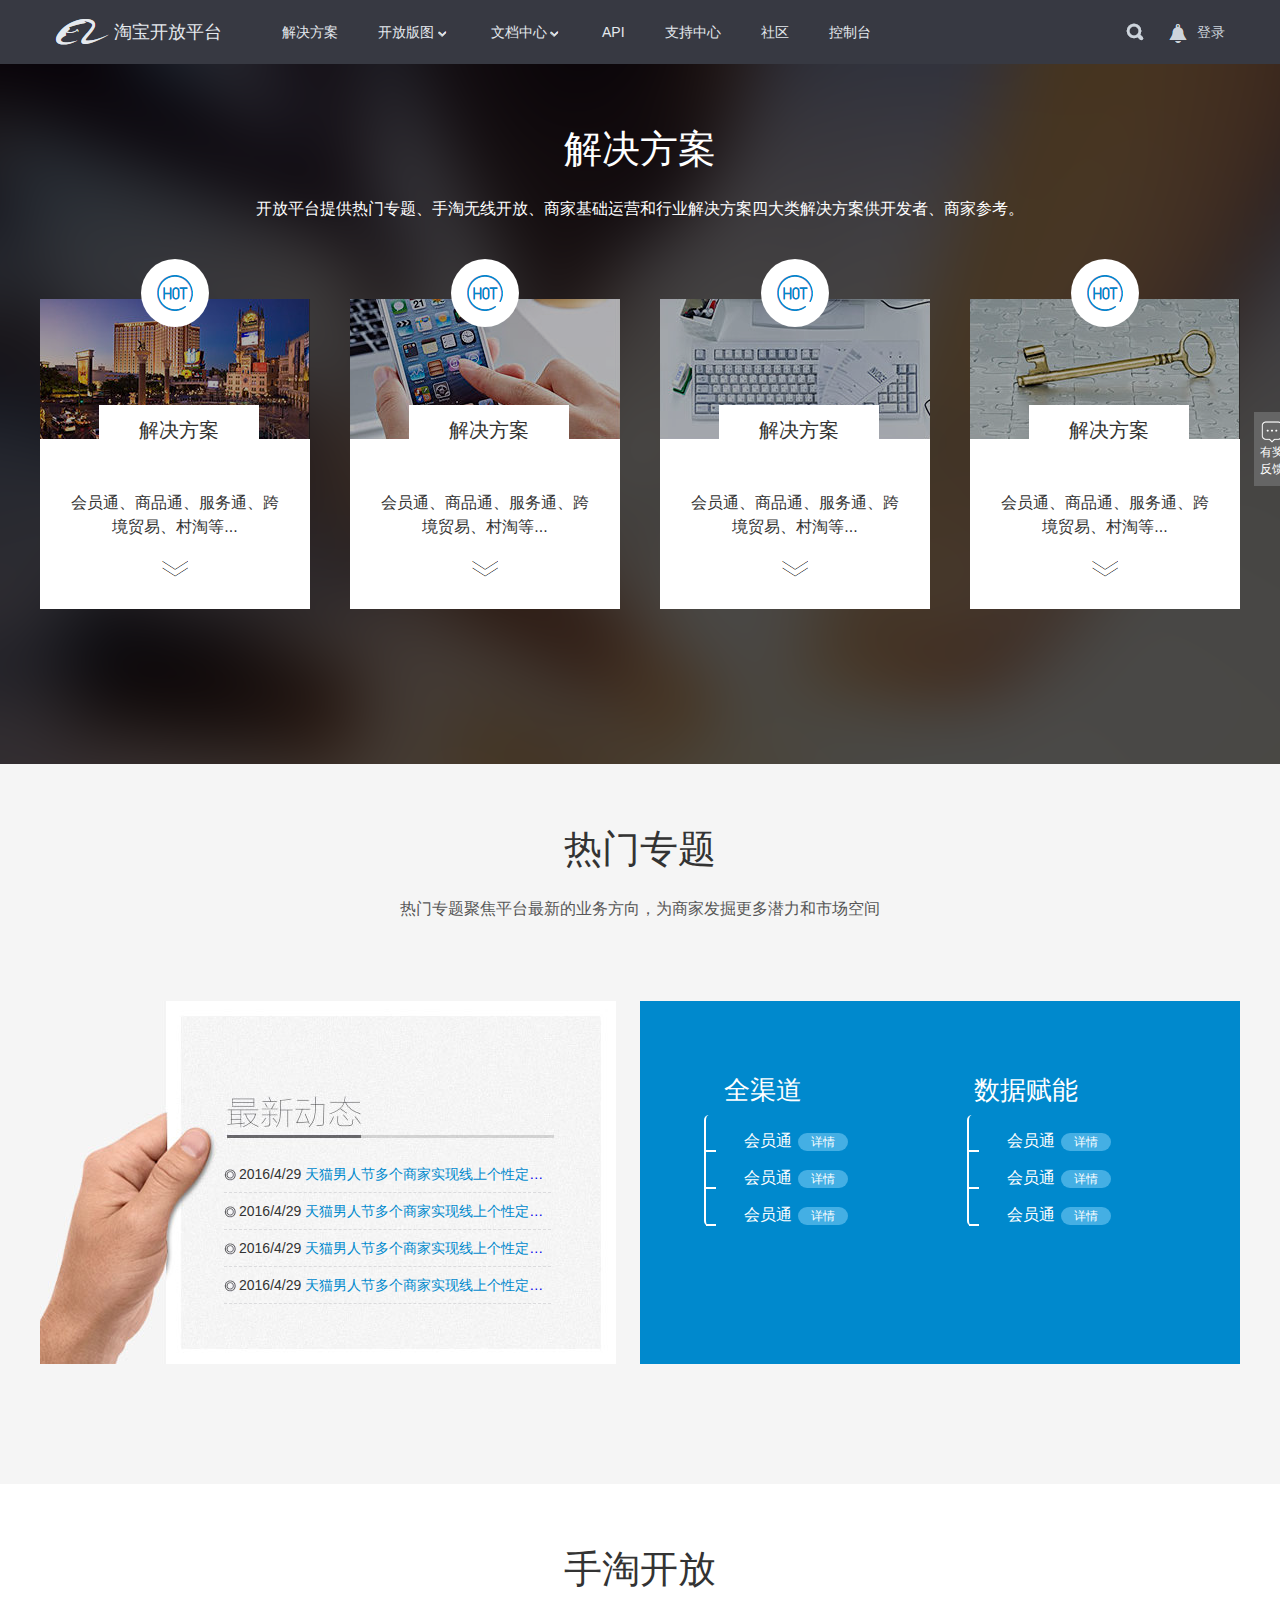
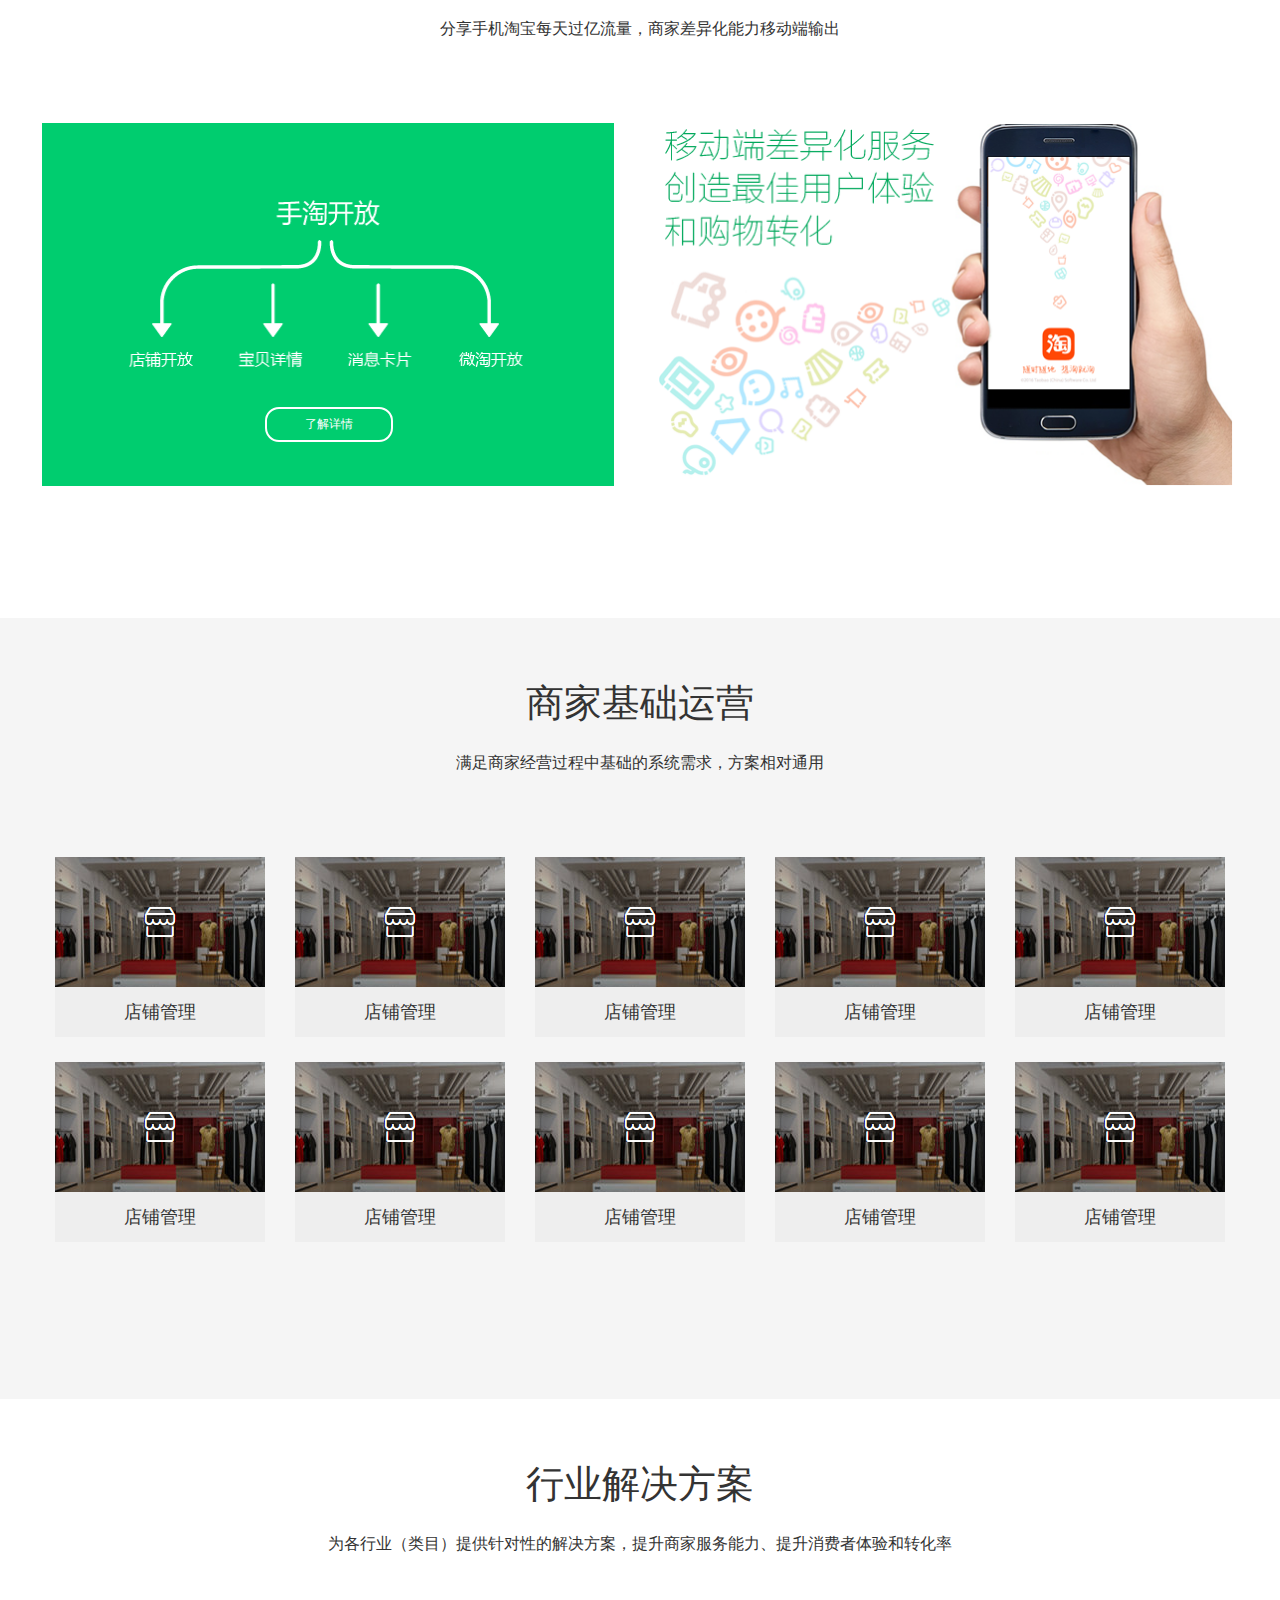
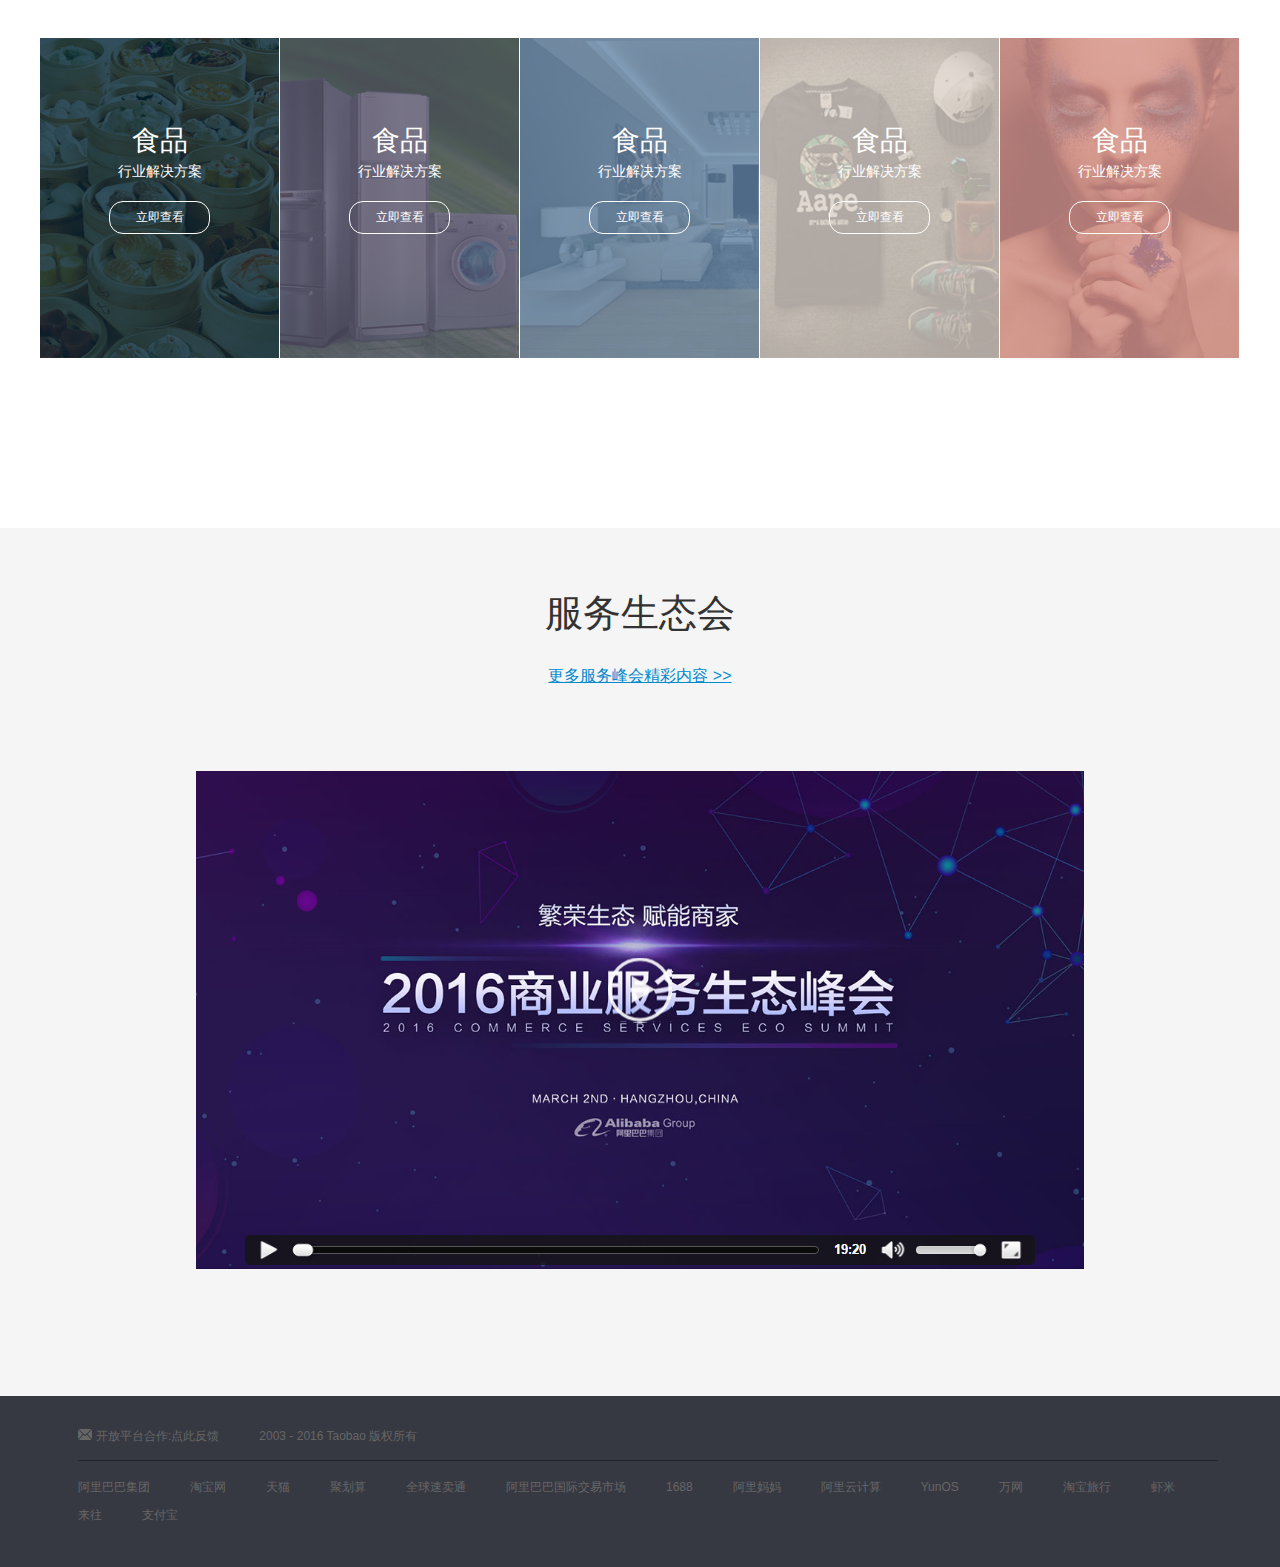
<file: 淘宝开放平台整站 兼容至IE8/solution.html>
<!DOCTYPE html>
<html>
	<head>
		<meta charset="UTF-8">
		<title></title>
		<link rel="stylesheet" href="css/public.css" />
		<link rel="stylesheet" href="css/Solution.css" />
		<script type="text/javascript" src="js/html5shiv.min.js"></script>
	</head>
	<body>
		<header id="header">
			<div class="headerBox clearFix">
				<div class="headerL">
					<h1 class="logo"><a href="index.html">淘宝开放平台</a></h1>
					<ul class="navMenu">
						<li><a href="solution.html">解决方案</a></li>
						<li>
							<a class="open" href="#">开放版图</a>
							<div class="subNav1">
								<div class="subMenu clearFix">
									<dl>
										<dt><a href="#">手淘无线</a></dt>
										<dd><a href="#">手机淘宝开放</a></dd>
										<dd><a href="#">百川无线开放</a></dd>
									</dl>
									<dl>
										<dt><a href="#">电商后台</a></dt>
										<dd><a href="#">第三方IT工具</a></dd>
										<dd><a href="#">商家后台系统</a></dd>
										<dd><a href="#">仓库管理系统</a></dd>
									</dl>
									<dl>
										<dt></dt>
										<dd><a href="#">办公协同</a></dd>
										<dd><a href="#">国际商家后台系统</a></dd>
										<dd><a href="#">阿里旅行业务管理</a></dd>
										<dd><a href="#">服务商后台系统</a></dd>
									</dl>
									<dl>
										<dt><a href="#">电商后台</a></dt>
										<dd><a href="#">第三方IT工具</a></dd>
										<dd><a href="#">商家后台系统</a></dd>
										<dd><a href="#">仓库管理系统</a></dd>
									</dl>
									<dl>
										<dt><a href="#">电商后台</a></dt>
										<dd><a href="#">第三方IT工具</a></dd>
										<dd><a href="#">商家后台系统</a></dd>
										<dd><a href="#">仓库管理系统</a></dd>
									</dl>
								</div>
							</div>
						</li>
						<li>
							<a class="doc" href="docCenter.html">文档中心</a>
							<div class="subNav2">
								<a href="">文档目录</a>
								<a href="">文档目录</a>
								<a href="">文档目录</a>
							</div>
						</li>
						<li><a href="#">API</a></li>
						<li><a href="support.html">支持中心</a></li>
						<li><a href="#">社区</a></li>
						<li><a href="#">控制台</a></li>
					</ul>
				</div>
				<p class="headerR">
					<a class="search" href=""><em></em></a>
					<a class="clock" href=""><em></em></a>
					<a class="land" href="">登录</a>
				</p>
			</div>
		</header>
		<section id="solution">
			<div class="wrap">
				<header class="solveHeader">
					<h2>解决方案</h2>
					<p>开放平台提供热门专题、手淘无线开放、商家基础运营和行业解决方案四大类解决方案供开发者、商家参考。</p>
				</header>
				<ul class="solutionList">
					<li>
						<a href="#solve1">
							<span class="listTop">
								<em class="topIco"></em>
								<i>
									<span class="mask"></span>
									<img src="images/solution/bg_img1.png" alt="" />
								</i>
							</span>
							<span class="listBot">
								<strong><i class="BotTitle">解决方案</i></strong>
								<em>会员通、商品通、服务通、跨境贸易、村淘等...</em>
								<i class="botIco"></i>
							</span>
						</a>
					</li>
					<li>
						<a href="#open">
							<span class="listTop">
								<em class="topIco"></em>
								<i>
									<span class="mask"></span>
									<img src="images/solution/bg_img2.png" alt="" />
								</i>
							</span>
							<span class="listBot">
								<strong><i class="BotTitle">解决方案</i></strong>
								<em>会员通、商品通、服务通、跨境贸易、村淘等...</em>
								<i class="botIco"></i>
							</span>
						</a>
					</li>
					<li>
						<a href="#operate">
							<span class="listTop">
								<em class="topIco"></em>
								<i>
									<span class="mask"></span>
									<img src="images/solution/bg_img3.png" alt="" />
								</i>
							</span>
							<span class="listBot">
								<strong><i class="BotTitle">解决方案</i></strong>
								<em>会员通、商品通、服务通、跨境贸易、村淘等...</em>
								<i class="botIco"></i>
							</span>
						</a>
					</li>
					<li>
						<a href="#solutioncase">
							<span class="listTop">
								<em class="topIco"></em>
								<i>
									<span class="mask"></span>
									<img src="images/solution/bg_img4.png" alt="" />
								</i>
							</span>
							<span class="listBot">
								<strong><i class="BotTitle">解决方案</i></strong>
								<em>会员通、商品通、服务通、跨境贸易、村淘等...</em>
								<i class="botIco"></i>
							</span>
						</a>
					</li>
				</ul>
			</div>
		</section>
		<section id="solve1">
			<div class="wrap">
				<header class="solveHeader">
					<h2>热门专题</h2>
					<p>热门专题聚焦平台最新的业务方向，为商家发掘更多潜力和市场空间</p>
				</header>
				<div class="solve1Con">
					<div class="subLeft">
						<div class="newsList clearFix">
							<a href="#">
								<span class="newTime">2016/4/29</span>
								<span class="newTitle">天猫男人节多个商家实现线上个性定制 阿里进一步赋能商家新武器</span>
							</a>
							<a href="#">
								<span class="newTime">2016/4/29</span>
								<span class="newTitle">天猫男人节多个商家实现线上个性定制 阿里进一步赋能商家新武器</span>
							</a>
							<a href="#">
								<span class="newTime">2016/4/29</span>
								<span class="newTitle">天猫男人节多个商家实现线上个性定制 阿里进一步赋能商家新武器</span>
							</a>
							<a href="#">
								<span class="newTime">2016/4/29</span>
								<span class="newTitle">天猫男人节多个商家实现线上个性定制 阿里进一步赋能商家新武器</span>
							</a>
						</div>
					</div>
					<div class="subRight">
						<div class="subL">
							<strong class="subTitle">全渠道</strong>
							<ul class="list">
								<li>
									<a href="">会员通<em>详情</em></a>
								</li>
								<li>
									<a href="">会员通<em>详情</em></a>
								</li>
								<li>
									<a href="">会员通<em>详情</em></a>
								</li>
							</ul>
						</div>
						<div class="subR">
							<strong class="subTitle">数据赋能</strong>
							<ul class="list">
								<li>
									<a href="">会员通<em>详情</em></a>
								</li>
								<li>
									<a href="">会员通<em>详情</em></a>
								</li>
								<li>
									<a href="">会员通<em>详情</em></a>
								</li>
							</ul>
						</div>
					</div>
				</div>
			</div>
		</section>
		<section id="open">
			<div class="wrap">
				<header class="solveHeader">
					<h2>手淘开放</h2>
					<p>分享手机淘宝每天过亿流量，商家差异化能力移动端输出</p>
				</header>
				<ul class="openDetails">
					<li class="details1">
						<img src="images/solution/open_img1.png" alt="" />
						<a href="#">了解详情</a>
					</li>
					<li>
						<img src="images/solution/open_img2.png" alt="" />
					</li>
				</ul>
			</div>
		</section>
		<section id="operate">
			<div class="wrap">
				<header class="solveHeader">
					<h2>商家基础运营</h2>
					<p>满足商家经营过程中基础的系统需求，方案相对通用</p>
				</header>
				<ul class="operateList clearFix">
					<li>
						<a href="#">
							<span>
								<em></em>
								<i></i>
								<strong class="ico"></strong>
							</span>
							<strong class="listTtile">店铺管理</strong>
						</a>
					</li>
					<li>
						<a href="#">
							<span>
								<em></em>
								<i></i>
								<strong class="ico"></strong>
							</span>
							<strong class="listTtile">店铺管理</strong>
						</a>
					</li>
					<li>
						<a href="#">
							<span>
								<em></em>
								<i></i>
								<strong class="ico"></strong>
							</span>
							<strong class="listTtile">店铺管理</strong>
						</a>
					</li>
					<li>
						<a href="#">
							<span>
								<em></em>
								<i></i>
								<strong class="ico"></strong>
							</span>
							<strong class="listTtile">店铺管理</strong>
						</a>
					</li>
					<li>
						<a href="#">
							<span>
								<em></em>
								<i></i>
								<strong class="ico"></strong>
							</span>
							<strong class="listTtile">店铺管理</strong>
						</a>
					</li>
					<li>
						<a href="#">
							<span>
								<em></em>
								<i></i>
								<strong class="ico"></strong>
							</span>
							<strong class="listTtile">店铺管理</strong>
						</a>
					</li>
					<li>
						<a href="#">
							<span>
								<em></em>
								<i></i>
								<strong class="ico"></strong>
							</span>
							<strong class="listTtile">店铺管理</strong>
						</a>
					</li>
					<li>
						<a href="#">
							<span>
								<em></em>
								<i></i>
								<strong class="ico"></strong>
							</span>
							<strong class="listTtile">店铺管理</strong>
						</a>
					</li>
					<li>
						<a href="#">
							<span>
								<em></em>
								<i></i>
								<strong class="ico"></strong>
							</span>
							<strong class="listTtile">店铺管理</strong>
						</a>
					</li>
					<li>
						<a href="#">
							<span>
								<em></em>
								<i></i>
								<strong class="ico"></strong>
							</span>
							<strong class="listTtile">店铺管理</strong>
						</a>
					</li>
				</ul>
			</div>
		</section>
		<section id="solutioncase">
			<div class="wrap">
				<header class="solveHeader">
					<h2>行业解决方案</h2>
					<p>为各行业（类目）提供针对性的解决方案，提升商家服务能力、提升消费者体验和转化率</p>
				</header>
				<ul class="caseList clearFix">
					<li class="listItem listItem1">
						<div class="cover">
							<div class="coverMask"></div>
						</div>
						<a class="caseCon" href="#">
							<strong>食品</strong>
							<em>行业解决方案</em>
							<span>立即查看</span>
						</a>
					</li>
					<li class="listItem listItem2">
						<div class="cover">
							<div class="coverMask"></div>
						</div>
						<a class="caseCon" href="#">
							<strong>食品</strong>
							<em>行业解决方案</em>
							<span>立即查看</span>
						</a>
						<div class="wait">敬请期待</div>
					</li>
					<li class="listItem listItem3">
						<div class="cover">
							<div class="coverMask"></div>
						</div>
						<a class="caseCon" href="#">
							<strong>食品</strong>
							<em>行业解决方案</em>
							<span>立即查看</span>
						</a>
						<div class="wait">敬请期待</div>
					</li>
					<li class="listItem listItem4">
						<div class="cover">
							<div class="coverMask"></div>
						</div>
						<a class="caseCon" href="#">
							<strong>食品</strong>
							<em>行业解决方案</em>
							<span>立即查看</span>
						</a>
						<div class="wait">敬请期待</div>
					</li>
					<li class="listItem listItem5">
						<div class="cover">
							<div class="coverMask"></div>
						</div>
						<a class="caseCon" href="#">
							<strong>食品</strong>
							<em>行业解决方案</em>
							<span>立即查看</span>
						</a>
						<div class="wait">敬请期待</div>
					</li>
				</ul>
			</div>
		</section>
		<section id="service">
			<div class="wrap">
				<header class="solveHeader">
					<h2>服务生态会</h2>
					<a href="#">更多服务峰会精彩内容 >></a>
				</header>
				<div class="video">
					<a class="btn" href="#"></a>
					<img src="images/solution/video_img.png" alt="" />
				</div>
			</div>
		</section>
		<footer id="footer">
			<div class="wrap">
				<ul class="footerTop">
					<li><i></i><span>开放平台合作:</span><a href="#">点此反馈</a></li>
					<li><span>2003 - 2016 Taobao 版权所有</span></li>
				</ul>
				<nav class="footerNav clearFix">
					<a href="">阿里巴巴集团</a>
					<a href="">淘宝网</a>
					<a href="">天猫</a>
					<a href="">聚划算</a>
					<a href="">全球速卖通</a>
					<a href="">阿里巴巴国际交易市场</a>
					<a href="">1688</a>
					<a href="">阿里妈妈</a>
					<a href="">阿里云计算</a>
					<a href="">YunOS</a>
					<a href="">万网</a>
					<a href="">淘宝旅行</a>
					<a href="">虾米</a>
					<a href="">来往</a>
					<a href="">支付宝</a>
				</nav>
			</div>
		</footer>
		<div id="feedback">
			<a href="">
				<img src="images/index/fix_img.png" alt="" />
				<span>有奖反馈</span>
			</a>
		</div>
	</body>
</html>
</file>
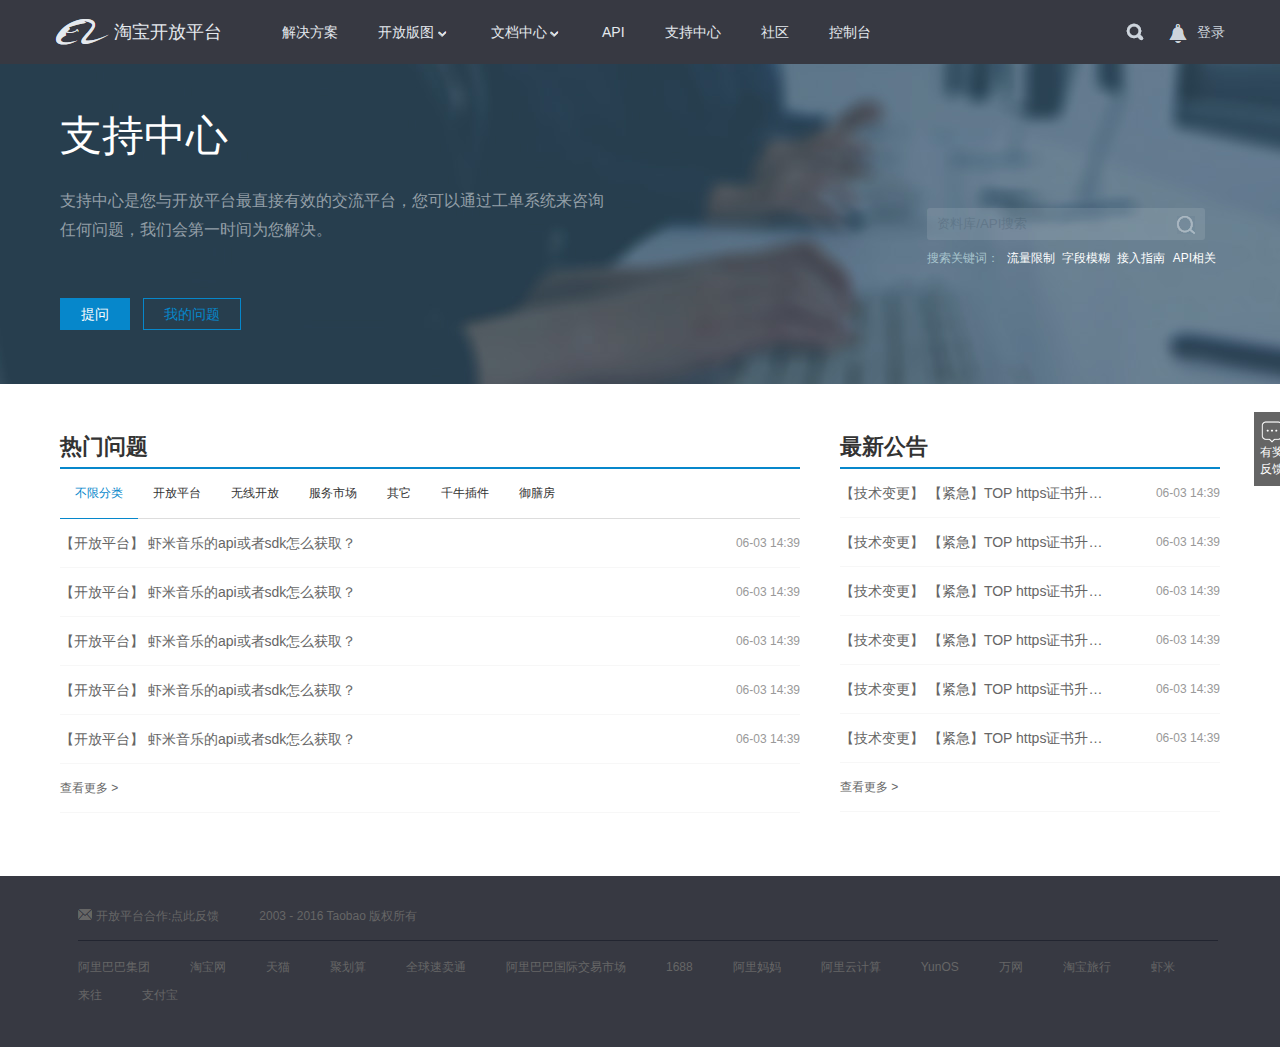
<file: 淘宝开放平台整站 兼容至IE8/support.html>
<!DOCTYPE html>
<html>
	<head>
		<meta charset="UTF-8">
		<title></title>
		<link rel="stylesheet" href="css/public.css" />
		<link rel="stylesheet" href="css/support.css" />
		<script type="text/javascript" src="js/html5shiv.min.js"></script>
	</head>
	<body>
		<header id="header">
			<div class="headerBox clearFix">
				<div class="headerL">
					<h1 class="logo"><a href="index.html">淘宝开放平台</a></h1>
					<ul class="navMenu">
						<li><a href="solution.html">解决方案</a></li>
						<li>
							<a class="open" href="#">开放版图</a>
							<div class="subNav1">
								<div class="subMenu clearFix">
									<dl>
										<dt><a href="#">手淘无线</a></dt>
										<dd><a href="#">手机淘宝开放</a></dd>
										<dd><a href="#">百川无线开放</a></dd>
									</dl>
									<dl>
										<dt><a href="#">电商后台</a></dt>
										<dd><a href="#">第三方IT工具</a></dd>
										<dd><a href="#">商家后台系统</a></dd>
										<dd><a href="#">仓库管理系统</a></dd>
									</dl>
									<dl>
										<dt></dt>
										<dd><a href="#">办公协同</a></dd>
										<dd><a href="#">国际商家后台系统</a></dd>
										<dd><a href="#">阿里旅行业务管理</a></dd>
										<dd><a href="#">服务商后台系统</a></dd>
									</dl>
									<dl>
										<dt><a href="#">电商后台</a></dt>
										<dd><a href="#">第三方IT工具</a></dd>
										<dd><a href="#">商家后台系统</a></dd>
										<dd><a href="#">仓库管理系统</a></dd>
									</dl>
									<dl>
										<dt><a href="#">电商后台</a></dt>
										<dd><a href="#">第三方IT工具</a></dd>
										<dd><a href="#">商家后台系统</a></dd>
										<dd><a href="#">仓库管理系统</a></dd>
									</dl>
								</div>
							</div>
						</li>
						<li>
							<a class="doc" href="docCenter.html">文档中心</a>
							<div class="subNav2">
								<a href="">文档目录</a>
								<a href="">文档目录</a>
								<a href="">文档目录</a>
							</div>
						</li>
						<li><a href="#">API</a></li>
						<li><a href="support.html">支持中心</a></li>
						<li><a href="#">社区</a></li>
						<li><a href="#">控制台</a></li>
					</ul>
				</div>
				<p class="headerR">
					<a class="search" href=""><em></em></a>
					<a class="clock" href=""><em></em></a>
					<a class="land" href="">登录</a>
				</p>
			</div>
		</header>
		<section id="supportTop">
			<div class="wrap">
				<h2 class="supportCenter">支持中心</h2>
				<div class="centerL">
					<h4>支持中心是您与开放平台最直接有效的交流平台，您可以通过工单系统来咨询任何问题，我们会第一时间为您解决。</h4>
					<p><a class="question" href="#">提问</a><a class="myQuestion" href="#">我的问题</a></p>
				</div>
				<div class="centerR">
					<div class="docSearch">
						<form action="">
							<input  placeholder="资料库/API搜索" type="text" />
							<i></i>
						</form>
					</div>
					<p>
						<span>搜索关键词：</span>
						<a href="">流量限制</a>
						<a href="">字段模糊</a>
						<a href="">接入指南</a>
						<a href="">API相关</a>
					</p>
				</div>
			</div>
		</section>
		<section id="support">
			<div class="wrap clearFix">
				<div class="hotQuestion">
					<h3>热门问题</h3>
					<nav class="hotNav">
						<a class="current" href="">不限分类</a>
						<a href="">开放平台</a>
						<a href="">无线开放</a>
						<a href="">服务市场</a>
						<a href="">其它</a>
						<a href="">千牛插件</a>
						<a href="">御膳房</a>
					</nav>
					<ul class="hotList clearFix">
						<li>
							<a href="">
								<span>【开放平台】 虾米音乐的api或者sdk怎么获取？</span>
								<time>06-03 14:39</time>
							</a>
						</li>
						<li>
							<a href="">
								<span>【开放平台】 虾米音乐的api或者sdk怎么获取？</span>
								<time>06-03 14:39</time>
							</a>
						</li>
						<li>
							<a href="">
								<span>【开放平台】 虾米音乐的api或者sdk怎么获取？</span>
								<time>06-03 14:39</time>
							</a>
						</li>
						<li>
							<a href="">
								<span>【开放平台】 虾米音乐的api或者sdk怎么获取？</span>
								<time>06-03 14:39</time>
							</a>
						</li>
						<li>
							<a href="">
								<span>【开放平台】 虾米音乐的api或者sdk怎么获取？</span>
								<time>06-03 14:39</time>
							</a>
						</li>
						<li>
							<a class="more" href="">查看更多 ></a>
						</li>
					</ul>
				</div>
				<div class="firstNew">
					<h3>最新公告</h3>
					<ul class="hotList clearFix">
						<li>
							<a href="">
								<span>【技术变更】 【紧急】TOP https证书升级公告</span>
								<time>06-03 14:39</time>
							</a>
						</li>
						<li>
							<a href="">
								<span>【技术变更】 【紧急】TOP https证书升级公告</span>
								<time>06-03 14:39</time>
							</a>
						</li>
						<li>
							<a href="">
								<span>【技术变更】 【紧急】TOP https证书升级公告</span>
								<time>06-03 14:39</time>
							</a>
						</li>
						<li>
							<a href="">
								<span>【技术变更】 【紧急】TOP https证书升级公告</span>
								<time>06-03 14:39</time>
							</a>
						</li>
						<li>
							<a href="">
								<span>【技术变更】 【紧急】TOP https证书升级公告</span>
								<time>06-03 14:39</time>
							</a>
						</li>
						<li>
							<a href="">
								<span>【技术变更】 【紧急】TOP https证书升级公告</span>
								<time>06-03 14:39</time>
							</a>
						</li>
						<li>
							<a class="more" href="">查看更多 ></a>
						</li>
					</ul>
				</div>
			</div>
		</section>
		<footer id="footer">
			<div class="wrap">
				<ul class="footerTop">
					<li><i></i><span>开放平台合作:</span><a href="#">点此反馈</a></li>
					<li><span>2003 - 2016 Taobao 版权所有</span></li>
				</ul>
				<nav class="footerNav clearFix">
					<a href="">阿里巴巴集团</a>
					<a href="">淘宝网</a>
					<a href="">天猫</a>
					<a href="">聚划算</a>
					<a href="">全球速卖通</a>
					<a href="">阿里巴巴国际交易市场</a>
					<a href="">1688</a>
					<a href="">阿里妈妈</a>
					<a href="">阿里云计算</a>
					<a href="">YunOS</a>
					<a href="">万网</a>
					<a href="">淘宝旅行</a>
					<a href="">虾米</a>
					<a href="">来往</a>
					<a href="">支付宝</a>
				</nav>
			</div>
		</footer>
		<div id="feedback">
			<a href="">
				<img src="images/index/fix_img.png" alt="" />
				<span>有奖反馈</span>
			</a>
		</div>
	</body>
</html>
</file>
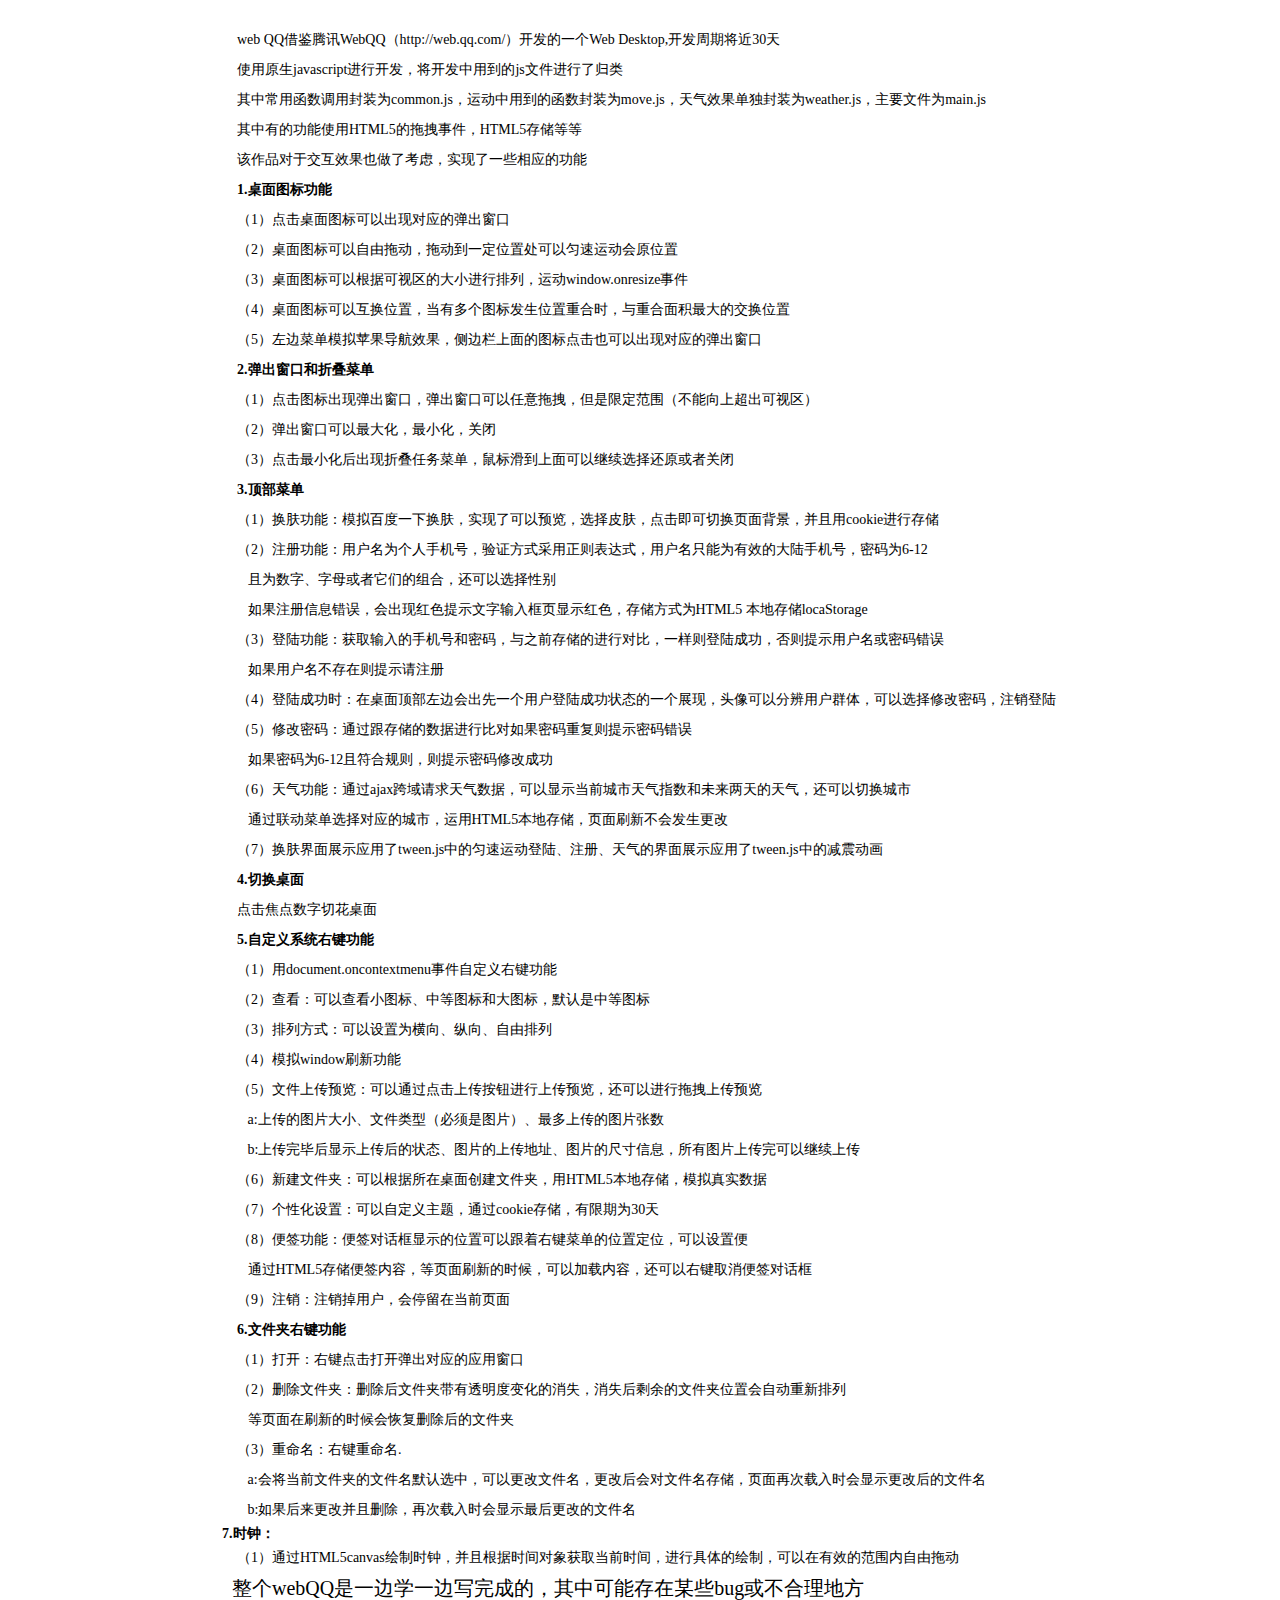
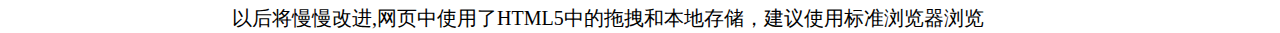
<file: webQQ1 - fuben1/html/readme.html>
<!doctype html>
<html lang="en">
	<head>
		<!--声明当前页面编码中文<gbk、gb2312>国际编码<utf-8>-->
		<meta charset="UTF-8">
		<!--声明当前网页三要素-->
		<title>说明文档</title>
		<meta name="keywords" content="">
		<meta name="description" content="">
		<style>
			body,
			h3,
			li,
			p,
			ul {
				margin: 0;
				padding: 0;
				font-size: 14px;
				list-style: none
			}

			.readme {
				width: 846px;
				margin: 0 auto;
				overflow: hidden;
				background-color:#fff;
			}

			div {
				padding-left: 10px
			}

			div p {
				text-indent: 10px;
				line-height: 30px;
				font-size: 20px
			}

			span {
				padding:0 20px;
				font-size: 24px
			}

			ul {
				margin-top: 25px
			}

			li {
				height:30px;
				line-height: 30px;
				padding-left: 15px;
				width: 1200px
			}
		</style>
	</head>
	<body>
	<div class="readme">
	<ul>
		<li>web QQ借鉴腾讯WebQQ（http://web.qq.com/）开发的一个Web Desktop,开发周期将近30天</li>
		<li>使用原生javascript进行开发，将开发中用到的js文件进行了归类</li>
		<li>其中常用函数调用封装为common.js，运动中用到的函数封装为move.js，天气效果单独封装为weather.js，主要文件为main.js</li>
		<li>其中有的功能使用HTML5的拖拽事件，HTML5存储等等</li>
		<li>该作品对于交互效果也做了考虑，实现了一些相应的功能</li>
		<li>
		<h3>1.桌面图标功能</h3>
		</li>
		<li>（1）点击桌面图标可以出现对应的弹出窗口</li>
		<li>（2）桌面图标可以自由拖动，拖动到一定位置处可以匀速运动会原位置</li>
		<li>（3）桌面图标可以根据可视区的大小进行排列，运动window.onresize事件</li>
		<li>（4）桌面图标可以互换位置，当有多个图标发生位置重合时，与重合面积最大的交换位置</li>
		<li>（5）左边菜单模拟苹果导航效果，侧边栏上面的图标点击也可以出现对应的弹出窗口</li>
		<li>
		<h3>2.弹出窗口和折叠菜单</h3>
		</li>
		<li>（1）点击图标出现弹出窗口，弹出窗口可以任意拖拽，但是限定范围（不能向上超出可视区）</li>
		<li>（2）弹出窗口可以最大化，最小化，关闭</li>
		<li>（3）点击最小化后出现折叠任务菜单，鼠标滑到上面可以继续选择还原或者关闭</li>
		<li>
		<h3>3.顶部菜单</h3>
		</li>
		<li>（1）换肤功能：模拟百度一下换肤，实现了可以预览，选择皮肤，点击即可切换页面背景，并且用cookie进行存储</li>
		<li>（2）注册功能：用户名为个人手机号，验证方式采用正则表达式，用户名只能为有效的大陆手机号，密码为6-12</li>
		<li>&nbsp;&nbsp;&nbsp;且为数字、字母或者它们的组合，还可以选择性别</li>
		<li>&nbsp;&nbsp;&nbsp;如果注册信息错误，会出现红色提示文字输入框页显示红色，存储方式为HTML5 本地存储locaStorage</li>
		<li>（3）登陆功能：获取输入的手机号和密码，与之前存储的进行对比，一样则登陆成功，否则提示用户名或密码错误</li>
		<li>&nbsp;&nbsp;&nbsp;如果用户名不存在则提示请注册</li>
		<li>（4）登陆成功时：在桌面顶部左边会出先一个用户登陆成功状态的一个展现，头像可以分辨用户群体，可以选择修改密码，注销登陆</li>
		<li>（5）修改密码：通过跟存储的数据进行比对如果密码重复则提示密码错误</li>
		<li>&nbsp;&nbsp;&nbsp;如果密码为6-12且符合规则，则提示密码修改成功</li>
		<li>（6）天气功能：通过ajax跨域请求天气数据，可以显示当前城市天气指数和未来两天的天气，还可以切换城市</li>
		<li>&nbsp;&nbsp;&nbsp;通过联动菜单选择对应的城市，运用HTML5本地存储，页面刷新不会发生更改</li>
		<li>（7）换肤界面展示应用了tween.js中的匀速运动登陆、注册、天气的界面展示应用了tween.js中的减震动画</li>
		<li>
		<h3>4.切换桌面</h3>
		</li>
		<li>点击焦点数字切花桌面</li>
		<li>
		<h3>5.自定义系统右键功能</h3>
		</li>
		<li>（1）用document.oncontextmenu事件自定义右键功能</li>
		<li>（2）查看：可以查看小图标、中等图标和大图标，默认是中等图标</li>
		<li>（3）排列方式：可以设置为横向、纵向、自由排列</li>
		<li>（4）模拟window刷新功能</li>
		<li>（5）文件上传预览：可以通过点击上传按钮进行上传预览，还可以进行拖拽上传预览</li>
		<li>&nbsp;&nbsp;&nbsp;a:上传的图片大小、文件类型（必须是图片）、最多上传的图片张数</li>
		<li>&nbsp;&nbsp;&nbsp;b:上传完毕后显示上传后的状态、图片的上传地址、图片的尺寸信息，所有图片上传完可以继续上传</li>
		<li>（6）新建文件夹：可以根据所在桌面创建文件夹，用HTML5本地存储，模拟真实数据</li>
		<li>（7）个性化设置：可以自定义主题，通过cookie存储，有限期为30天</li>
		<li>（8）便签功能：便签对话框显示的位置可以跟着右键菜单的位置定位，可以设置便</li>
		<li>&nbsp;&nbsp;&nbsp;通过HTML5存储便签内容，等页面刷新的时候，可以加载内容，还可以右键取消便签对话框</li>
		<li>（9）注销：注销掉用户，会停留在当前页面</li>
		<li>
		<h3>6.文件夹右键功能</h3>
		<li>（1）打开：右键点击打开弹出对应的应用窗口</li>
		<li>（2）删除文件夹：删除后文件夹带有透明度变化的消失，消失后剩余的文件夹位置会自动重新排列</li>
		<li>&nbsp;&nbsp;&nbsp;等页面在刷新的时候会恢复删除后的文件夹</li>
		<li>（3）重命名：右键重命名.</li>
		<li>&nbsp;&nbsp;&nbsp;a:会将当前文件夹的文件名默认选中，可以更改文件名，更改后会对文件名存储，页面再次载入时会显示更改后的文件名</li>
		<li>&nbsp;&nbsp;&nbsp;b:如果后来更改并且删除，再次载入时会显示最后更改的文件名</li>
		<h3>7.时钟：</h3>
		</li>
		<li>（1）通过HTML5canvas绘制时钟，并且根据时间对象获取当前时间，进行具体的绘制，可以在有效的范围内自由拖动</li>
		<p>
			整个webQQ是一边学一边写完成的，其中可能存在某些bug或不合理地方
		</p>
		<p>以后将慢慢改进,网页中使用了HTML5中的拖拽和本地存储，建议使用标准浏览器浏览</p>
	</ul>
</div>
	</body>
</html>
</file>
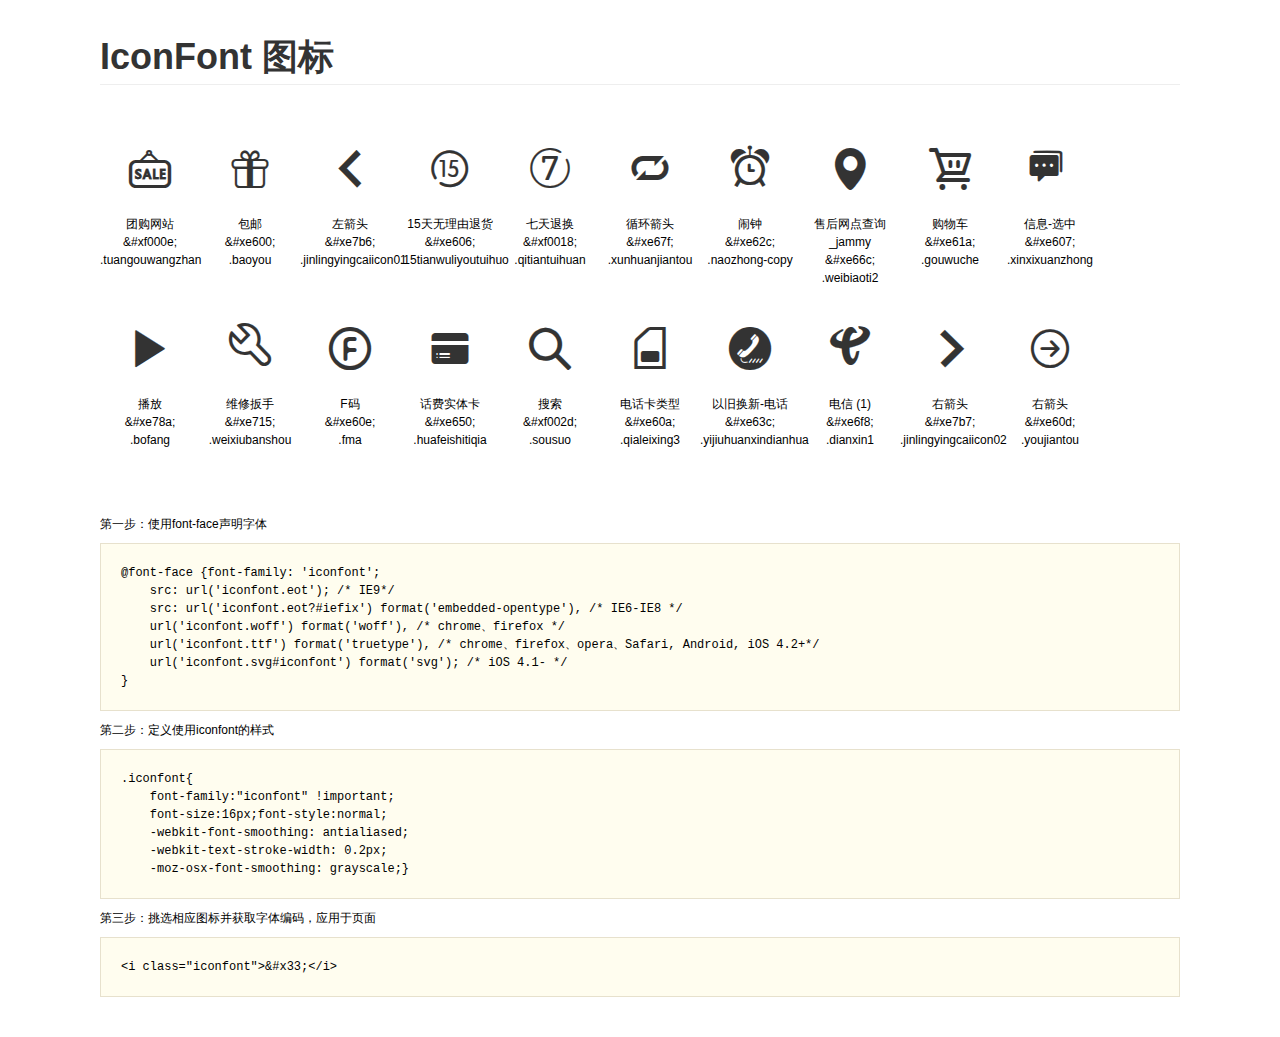
<file: 小米官网商城首页 兼容至IE8/iconfont/demo.html>
<!DOCTYPE html>
<html>
<head>
    <meta charset="utf-8"/>
    <title>IconFont</title>
    <link rel="stylesheet" href="demo.css">
    <link rel="stylesheet" href="iconfont.css">
</head>
<body>
    <div class="main">
        <h1>IconFont 图标</h1>
        <ul class="icon_lists clear">
            
                <li>
                <i class="icon iconfont">&#xf000e;</i>
                    <div class="name">团购网站</div>
                    <div class="code">&amp;#xf000e;</div>
                    <div class="fontclass">.tuangouwangzhan</div>
                </li>
            
                <li>
                <i class="icon iconfont">&#xe600;</i>
                    <div class="name">包邮</div>
                    <div class="code">&amp;#xe600;</div>
                    <div class="fontclass">.baoyou</div>
                </li>
            
                <li>
                <i class="icon iconfont">&#xe7b6;</i>
                    <div class="name">左箭头</div>
                    <div class="code">&amp;#xe7b6;</div>
                    <div class="fontclass">.jinlingyingcaiicon01</div>
                </li>
            
                <li>
                <i class="icon iconfont">&#xe606;</i>
                    <div class="name">15天无理由退货</div>
                    <div class="code">&amp;#xe606;</div>
                    <div class="fontclass">.15tianwuliyoutuihuo</div>
                </li>
            
                <li>
                <i class="icon iconfont">&#xf0018;</i>
                    <div class="name">七天退换</div>
                    <div class="code">&amp;#xf0018;</div>
                    <div class="fontclass">.qitiantuihuan</div>
                </li>
            
                <li>
                <i class="icon iconfont">&#xe67f;</i>
                    <div class="name">循环箭头</div>
                    <div class="code">&amp;#xe67f;</div>
                    <div class="fontclass">.xunhuanjiantou</div>
                </li>
            
                <li>
                <i class="icon iconfont">&#xe62c;</i>
                    <div class="name">闹钟</div>
                    <div class="code">&amp;#xe62c;</div>
                    <div class="fontclass">.naozhong-copy</div>
                </li>
            
                <li>
                <i class="icon iconfont">&#xe66c;</i>
                    <div class="name">售后网点查询_jammy</div>
                    <div class="code">&amp;#xe66c;</div>
                    <div class="fontclass">.weibiaoti2</div>
                </li>
            
                <li>
                <i class="icon iconfont">&#xe61a;</i>
                    <div class="name">购物车</div>
                    <div class="code">&amp;#xe61a;</div>
                    <div class="fontclass">.gouwuche</div>
                </li>
            
                <li>
                <i class="icon iconfont">&#xe607;</i>
                    <div class="name">信息-选中</div>
                    <div class="code">&amp;#xe607;</div>
                    <div class="fontclass">.xinxixuanzhong</div>
                </li>
            
                <li>
                <i class="icon iconfont">&#xe78a;</i>
                    <div class="name">播放</div>
                    <div class="code">&amp;#xe78a;</div>
                    <div class="fontclass">.bofang</div>
                </li>
            
                <li>
                <i class="icon iconfont">&#xe715;</i>
                    <div class="name">维修扳手</div>
                    <div class="code">&amp;#xe715;</div>
                    <div class="fontclass">.weixiubanshou</div>
                </li>
            
                <li>
                <i class="icon iconfont">&#xe60e;</i>
                    <div class="name">F码</div>
                    <div class="code">&amp;#xe60e;</div>
                    <div class="fontclass">.fma</div>
                </li>
            
                <li>
                <i class="icon iconfont">&#xe650;</i>
                    <div class="name">话费实体卡</div>
                    <div class="code">&amp;#xe650;</div>
                    <div class="fontclass">.huafeishitiqia</div>
                </li>
            
                <li>
                <i class="icon iconfont">&#xf002d;</i>
                    <div class="name">搜索</div>
                    <div class="code">&amp;#xf002d;</div>
                    <div class="fontclass">.sousuo</div>
                </li>
            
                <li>
                <i class="icon iconfont">&#xe60a;</i>
                    <div class="name">电话卡类型</div>
                    <div class="code">&amp;#xe60a;</div>
                    <div class="fontclass">.qialeixing3</div>
                </li>
            
                <li>
                <i class="icon iconfont">&#xe63c;</i>
                    <div class="name">以旧换新-电话</div>
                    <div class="code">&amp;#xe63c;</div>
                    <div class="fontclass">.yijiuhuanxindianhua</div>
                </li>
            
                <li>
                <i class="icon iconfont">&#xe6f8;</i>
                    <div class="name">电信 (1)</div>
                    <div class="code">&amp;#xe6f8;</div>
                    <div class="fontclass">.dianxin1</div>
                </li>
            
                <li>
                <i class="icon iconfont">&#xe7b7;</i>
                    <div class="name">右箭头</div>
                    <div class="code">&amp;#xe7b7;</div>
                    <div class="fontclass">.jinlingyingcaiicon02</div>
                </li>
            
                <li>
                <i class="icon iconfont">&#xe60d;</i>
                    <div class="name">右箭头</div>
                    <div class="code">&amp;#xe60d;</div>
                    <div class="fontclass">.youjiantou</div>
                </li>
            
        </ul>


        <div class="helps">
            第一步：使用font-face声明字体
            <pre>
@font-face {font-family: 'iconfont';
    src: url('iconfont.eot'); /* IE9*/
    src: url('iconfont.eot?#iefix') format('embedded-opentype'), /* IE6-IE8 */
    url('iconfont.woff') format('woff'), /* chrome、firefox */
    url('iconfont.ttf') format('truetype'), /* chrome、firefox、opera、Safari, Android, iOS 4.2+*/
    url('iconfont.svg#iconfont') format('svg'); /* iOS 4.1- */
}
</pre>
第二步：定义使用iconfont的样式
            <pre>
.iconfont{
    font-family:"iconfont" !important;
    font-size:16px;font-style:normal;
    -webkit-font-smoothing: antialiased;
    -webkit-text-stroke-width: 0.2px;
    -moz-osx-font-smoothing: grayscale;}
</pre>
第三步：挑选相应图标并获取字体编码，应用于页面
<pre>
&lt;i class="iconfont"&gt;&amp;#x33;&lt;/i&gt;
</pre>
        </div>

    </div>
</body>
</html>
</file>
<file: 淘宝开放平台整站 兼容至IE8/css/index.css>
/* banner css */
#banner {
  position: relative;
  width: 100%;
  height: 476px;
  overflow: hidden;
  background: #000;
}
.bannerList { 
  width: 100%;
  height: 476px; 
}
.bannerList li {
  float: left;
  width: 100%;
  height: 476px;
}
.bannerList li a{
	display: block;
	height: 476px;
	background: url(../images/index/banner_img1.png) no-repeat center center;
}
.bannerBtn {
  position: absolute;
  left: 0;
  bottom: 32px;
  width: 100%;
  text-align: center;
}
.bannerBtn li {
  margin: 1px;
  display: inline-block;
  width: 10px;
  height: 10px;
  border: 1px solid #fff;
  border-radius: 50%;
  cursor: pointer;
}
.currentBtn {
  background: #fff;
}
/* end banner css */
/*  notice css */
.noticeCon {
  margin-bottom: 82px;
}
.noticeHeader {
  padding: 15px 15px 15px 18px;
  border-bottom: 1px solid #e6e6e6;
}
.headerCon {
  float: left;
}
.headerCon em {
  display: inline-block;
  margin: 0 15px 0 14px;
  vertical-align: middle;
  width: 20px;
  height: 15px;
  background: url(../images/index/icon.png) no-repeat 0 0;
}
.headerCon a {
  position: relative;
  display: inline-block;
  vertical-align: top;
  width: 159px;
  padding-right: 23px;
  margin-right: 20px;
  text-overflow: ellipsis;
  white-space: nowrap;
  overflow: hidden;
  color: #666;
}
.headerCon i {
  position: absolute;
  right: 0;
  top: 3px;
  width: 23px;
  height: 9px;
  background: url(../images/index/icon.png) no-repeat -31px 0;
}
.headerCon a:hover {
  text-decoration: underline;
}
.more {
  float: right;
  margin-right: 23px;
  color: #5eb5fe;
}
.noticeDetails {
  margin: 39px -16px 0 32px;
}
.noticeDetails li {
  margin: 0 38px;
  padding-bottom: 45px;
}
.noticeDetails li,
.noticeDetails a {
  float: left;
  width: 194px;
}
.noticeDetails a {
  text-align: center;
}
.noticeDetails a:hover strong,
.noticeDetails a:hover span {
  color: #337ab7;
}
.noticeDetails strong {
  display: block;
  font-size: 20px;
  height: 46px;
  line-height: 44px;
  color: #444;
}
.noticeDetails span {
  display: block;
  line-height: 24px;
  margin: 0 auto;
  color: #666;
}
.notcieBot {
  width: 100%;
  text-align: center;
}
.notcieBot dt {
  vertical-align: middle;
}
.notcieBot dt,
.notcieBot dd {
  display: inline-block;
  margin-right: 21px;
  color: #333;
}
.notcieBot i,
.notcieBot a {
  display: inline-block;
  vertical-align: middle;
  color: #333;
}
.notcieBot i {
  margin-right: 3px;
  width: 33px;
  height: 18px;
  background: url(../images/index/icon.png) no-repeat -64px 0;
}
/* end notice css */
/* advantage css */
#advantage {
  width: 100%;
  height: 520px;
  background: url(../images/index/advantage.png) no-repeat;
  background-size: cover;
}
/* public_header page header */
.headerTitle {
  padding-top: 15px;
  height: 76px;
  line-height: 76px;
  font-size: 22px;
  color: #fff;
}
.headerTitle:before {
  content: "";
  display: inline-block;
  vertical-align: middle;
  margin-right: 5px;
  width: 23px;
  height: 21px;
  background: url(../images/index/icon.png) no-repeat -107px 0;
}
/* end public_header page header */
.advantageCon {
  width: 602px;
  margin: 20px 0 0 358px;
}
.advantageCon li {
  float: left;
  width: 30%;
}
.advantageCon a {
  display: block;
  font-size: 14px;
  padding-bottom: 20px;
  text-align: center;
}
.business {
  display: block;
  margin: 0 auto 16px;
  width: 44px;
  height: 44px;
  line-height: 44px;
  text-align: center;
  border-radius: 50%;
  border: 1px solid #acafb4;
}
.business span {
  display: inline-block;
  width: 26px;
  height: 20px;
  margin-top: 10px;
  background: url(../images/index/icon.png) no-repeat -140px 0;
}
.advantageCon strong {
  position: relative;
  display: inline-block;
  padding: 0 8px;
  border-radius: 3px;
  line-height: 30px;
  height: 30px;
  color: #fff;
}
.advantageCon strong:before {
  content: "";
  display: none;
  position: absolute;
  width: 0;
  height: 0;
  left: 50%;
  top: -14px;
  margin-left: -6px;
  border: 7px solid #1e2736;
  border-color: transparent transparent #1e2736;
}
.advantageCon .current strong,
.advantageCon a:hover strong {
  background: #1e2736;
}
.advantageCon .current strong:before,
.advantageCon a:hover strong:before {
  display: block;
}
.advantageCon .current span,
.advantageCon a:hover span {
  background: url(../images/index/icon.png) no-repeat -177px 0;
}
.subCon1 {
  width: 1140;
  padding: 0 15px;
  margin: 0 auto;
}
.subConL {
  float: left;
  margin: 62px 0 95px 90px;
  width: 495px;
}
.subConL li {
  position: relative;
  padding-left: 10px;
  height: 35px;
  line-height: 35px;
  color: #fff;
}
.subConL li:before {
  content: "";
  position: absolute;
  left: 0;
  top: 50%;
  width: 6px;
  height: 6px;
  margin-top: -3px;
  vertical-align: middle;
  background: #fff;
  border-radius: 50%;
}
.subConR {
  float: left;
  width: 455px;
  height: 226px;
  margin-top: 30px;
}
.subCon2,
.subCon3 {
  display: none;
}
/* end advantage css */
/* skill css */
#skill .headerTitle {
  padding-top: 36px;
  color: #333;
}
#skill .headerTitle:before {
  background: url(../images/index/icon.png) no-repeat -93px -27px;
}
.ability p {
  padding: 22px 0 32px 0;
  height: 38px;
  line-height: 38px;
  text-align: center;
  font-size: 14px;
  color: #7c7c7c;
}
.skillShow {
  width: 750px;
  margin: 0 auto 112px;
}
.skillShow li {
  float: left;
  width: 139px;
  height: 165px;
  margin-right: 10px;
  background: url(../images/index/skill_bg.png) no-repeat 0 0;
}
.skillShow a {
  width: 139px;
  height: 158px;
  text-align: center;
  display: block;
}
.step1 {
  display: block;
  padding-top: 47px;
}
.step1 i {
  display: block;
  font-size: 34px;
  line-height: 48px;
  color: #ccc;
}
.step1 em {
  display: block;
  width: 56px;
  height: 26px;
  margin: 0 auto;
  border-top: 1px solid #ccc;
  color: #64a3ef;
}
.step2 {
  display: none;
  line-height: 18px;
  padding: 68px 0;
}
.skillShow .item {
  background: url(../images/index/skill_bg.png) no-repeat 0 -191px;
}
.skillShow .item6 {
  margin-left: 74px;
}
.skillShow .item6,
.skillShow .item7,
.skillShow .item8 {
  margin-top: -34px;
}
/* end skill css */
/* basicCloud css */
#basicCloud {
  margin-bottom: 90px;
}
#basicCloud .headerTitle {
  padding: 0;
  height: 72px;
  line-height: 72px;
  color: #333;
}
#basicCloud .headerTitle:before {
  margin-right: 9px;
  width: 26px;
  background: url(../images/index/icon.png) no-repeat -126px -27px;
}
.plan {
  margin-right: -32px;
  height: 420px;
}
.planConL,
.planConR {
  float: left;
  width: 556px;
  height: 420px;
  margin-right: 30px;
}
.planConL {
  background: url(../images/index/img1.png) no-repeat;
  background-size: cover;
}
.planstep1 {
  width: 100%;
  padding-top: 157px;
  text-align: center;
  color: #fff;
}
.planstep1 strong {
  font-size: 32px;
  line-height: 54px;
}
.planstep1 p {
  font-size: 16px;
  line-height: 38px;
  height: 38px;
}
.planstep2 {
  position: relative;
  height: 395px;
  padding-top: 27px;
}
.planstep2 ul {
  margin-left: 19px;
}
.planstep2 li {
  position: relative;
  padding: 15px 0 15px 50px;
}
.planstep2 li:before {
  content: "";
  position: absolute;
  left: 0;
  top: 16px;
  width: 38px;
  height: 38px;
}
.planstep2 .step2-1:before,
.planstep2 .step2-2:before,
.planstep2 .step2-3:before,
.planstep2 .step2-4:before {
  background: url(../images/index/icon.png) no-repeat 0 -27px;
}
.planstep2 span {
  color: #7fc2f6;
}
.planstep2 span,
.planstep2 p {
  line-height: 22px;
}
.planstep2 p {
  color: #eae8e9;
}
.moreBtn {
  position: absolute;
  left: 35%;
  bottom: 33px;
  height: 44px;
  line-height: 44px;
  font-size: 14px;
  border: 1px solid #3199f4;
  background: #467094;
  padding: 0 40px;
  color: #fff;
}
.moreBtn:hover {
  background: #2c7fca;
}
.planConL .planstep2 {
  display: none;
}
.planConR {
  background: url(../images/index/img1.png) no-repeat;
  background-size: cover;
}
.planConR .planstep1 {
  display: none;
}
/* end basicCloud css*/
/*  partner css */
#partner {
  width: 100%;
  height: 247px;
  background: url(../images/index/partner_bg.png) repeat-x;
}
#partner .headerTitle {
  padding-top: 14px;
  color: #333;
}
#partner .headerTitle:before {
  width: 36px;
  height: 26px;
  background: url(../images/index/icon.png) no-repeat -48px -27px;
}
.partnerShow {
  margin-right: -30px;
  padding: 19px 0 55px 0;
  height: 83px;
}
.partnerShow li {
  float: left;
  width: 164px;
  height: 83px;
  margin-right: 30px;
}
.partnerShow li a {
  display: block;
  width: 164px;
  height: 83px;
}
.partnerShow img {
  display: none;
}
.partnerShow .show1 {
  display: block;
}
.partnerShow a:hover .show1 {
  display: none;
}
.partnerShow a:hover .show2 {
  display: block;
}
/*  end partner css */
</file>
<file: 淘宝开放平台整站 兼容至IE8/css/docCenter.css>
/* docHeader css */
#docHeader {
  width: 100%;
  height: 80px;
  background: #0182c1;
  box-shadow: 0 5px 10px 0 #ddd;
}
.docBox {
  width: 1180px;
  height: 80px;
  margin: 0 auto;
  line-height: 80px;
}
.docTitle {
  float: left;
  height: 80px;
}
.docTitle a,
.docTitle span {
  color: #fff;
}
.docTitle a:hover {
  text-decoration: underline;
}
.docTitle span {
  font-family: Arial, "微软雅黑";
}
.docSearch {
  position: relative;
  float: right;
  width: 248px;
}
.docSearch input {
  width: 248px;
  height: 38px;
  line-height: 38px;
  border-radius: 3px;
  text-indent: 10px;
  color: #84b8d1;
  background: #1e90c8;
}
.docSearch input[type="text"]:focus {
  background: #fff;
}
.docSearch i {
  position: absolute;
  right: 9px;
  top: 32px;
  width: 19px;
  height: 18px;
  background: url(../images/docCenter/icon.png) no-repeat -382px -28px;
}
.docSearch input[type="text"]:focus + i {
  background: url(../images/docCenter/icon.png) no-repeat -382px 0;
}
/* end docHeader css */
/* user css */
#user {
  width: 100%;
}
#user .wrap {
  width: 1160px;
  padding: 0;
}
.userCon {
  margin-right: -40px;
}
.userCon dl {
  float: left;
  width: 360px;
  margin-right: 40px;
}
.userCon dt {
  padding-top: 42px;
  height: 58px;
  line-height: 58px;
  font-size: 22px;
  color: #33336c;
}
.userCon dd {
  height: 54px;
  font: 14px/54px "微软雅黑";
  border-bottom: 1px solid #ddd;
}
.userCon dd a {
  color: #0089cd;
}
.userCon dd a:hover {
  text-decoration: underline;
}
/* public css */
.centerTitle {
  padding-top: 15px;
  height: 110px;
  font: 22px/110px "微软雅黑";
}
.centeList {
  margin-right: -40px;
  overflow: hidden;
}
.centeList li {
  position: relative;
  float: left;
  width: 160px;
  height: 160px;
  margin-right: 40px;
  line-height: 158px;
  text-align: center;
}
.centeList a {
  display: block;
  width: 158px;
  height: 158px;
  border: 1px solid #ddd;
}
.centeList a:hover {
  border-color: #0089cd;
}
.centeList a:hover i {
  background: url(../images/docCenter/icon.png) no-repeat -59px 0;
}
.centeList a:hover strong {
  color: #0089cd;
}
.centeList i {
  position: absolute;
  left: 50%;
  top: 50%;
  width: 50px;
  height: 50px;
  margin-left: -25px;
  margin-top: -25px;
  background: url(../images/docCenter/icon.png) no-repeat 0 0;
}
.centeList strong {
  margin-top: 100px;
  height: 30px;
  line-height: 30px;
  display: block;
  color: #666;
}
/* end public css */
/* end user css */
/* topic css */
#topic .centeList i {
  width: 60px;
  margin-left: -30px;
  background: url(../images/docCenter/icon.png) no-repeat -118px 0;
}
#topic .centeList a:hover i {
  background: url(../images/docCenter/icon.png) no-repeat -188px 0;
}
/* end topic css */
/* tool css */
#tool .centeList i {
  width: 48px;
  height: 48px;
  margin-left: -24px;
  margin-top: -24px;
  background: url(../images/docCenter/icon.png) no-repeat -259px 0;
}
#tool .centeList a:hover i {
  background: url(../images/docCenter/icon.png) no-repeat -316px 0;
}
#tool .centeList {
  padding-bottom: 50px;
}
/* end tool css */
</file>
<file: 淘宝开放平台整站 兼容至IE8/css/Solution.css>
/* Solution css */
#solution {
  width: 100%;
  height: 700px;
  background: url(../images/solution/solution_bg.png) no-repeat;
}
.solutionList {
  margin: 66px -40px 0 0;
}
.solveHeader {
  text-align: center;
  padding-top: 50px;
}
.solveHeader h2 {
  height: 71px;
  line-height: 71px;
  font-size: 38px;
  color: #fff;
}
.solveHeader p {
  height: 48px;
  line-height: 48px;
  font-size: 16px;
  color: #fff;
}
.solutionList li {
  float: left;
  width: 270px;
  margin-right: 40px;
}
.solutionList a {
  display: block;
}
.listTop {
  display: block;
  position: relative;
  height: 140px;
  z-index: 1;
}
.listTop .topIco {
  position: absolute;
  left: 50%;
  top: -40px;
  margin-left: -34px;
  width: 68px;
  height: 68px;
  border-radius: 50%;
  background: #ffffff url(../images/solution/icon.png) no-repeat 16px 16px;
  z-index: 2;
}
.listTop i {
  position: absolute;
  left: 0;
  top: 0;
  height: 140px;
  z-index: 1;
}
.mask {
  display: block;
  position: absolute;
  left: 0;
  top: 0;
  width: 270px;
  height: 140px;
  background: #000;
  opacity: .3;
  filter: alpha(opacity=30);
  /* 兼容IE6-9*/
}
.listBot {
  position: relative;
  display: block;
  height: 170px;
  background: #fff;
  text-align: center;
  z-index: 2;
}
.listBot strong {
  padding: 0 40px;
  position: absolute;
  left: 22%;
  top: -34px;
  background: #fff;
  font-size: 20px;
  text-align: center;
}
.listBot .BotTitle {
  display: inline-block;
  width: 100%;
  padding-top: 12px;
  color: #333;
}
.listBot em {
  display: inline-block;
  padding-top: 52px;
  width: 208px;
  font-size: 16px;
  text-align: center;
  line-height: 24px;
  color: #333;
}
.botIco {
  width: 26px;
  height: 16px;
  display: block;
  margin: 22px auto 0;
  background: url(../images/solution/icon.png) no-repeat -133px -10px;
}
.solutionList a:hover .mask {
  display: none;
}
.solutionList a:hover strong,
.solutionList a:hover .listBot {
  background: #0089cd;
}
.solutionList a:hover .topIco {
  background: #0089cd url(../images/solution/icon.png) no-repeat -56px 16px;
}
.solutionList a:hover .botIco {
  background: #0089cd url(../images/solution/icon.png) no-repeat -169px -10px;
}
.solutionList a:hover .listBot .BotTitle,
.solutionList a:hover .listBot em {
  color: #fff;
}
/* end Solution css*/
/* solve1 css*/
#solve1 {
  background: #f5f5f5;
}
#solve1 .solveHeader h2 {
  color: #333;
}
#solve1 .solveHeader p {
  padding-bottom: 68px;
  color: #575757;
}
.solve1Con {
  padding-bottom: 120px;
  height: 363px;
}
.subLeft {
  position: relative;
  float: left;
  width: 576px;
  height: 363px;
  background: url(../images/solution/solve_img1.png) no-repeat;
}
.newsList {
  position: absolute;
  left: 184px;
  bottom: 60px;
}
.newsList a {
  display: block;
  width: 327px;
  height: 36px;
  line-height: 36px;
  overflow: hidden;
  text-overflow: ellipsis;
  white-space: nowrap;
  font-size: 14px;
  border-bottom: 1px dashed #dbdbdd;
}
.newTime {
  position: relative;
  padding-left: 15px;
  font-size: 14px;
  color: #333;
}
.newTime:before {
  content: "";
  position: absolute;
  left: 0;
  top: 3px;
  width: 12px;
  height: 12px;
  background: url(../images/solution/icon.png) no-repeat -207px -10px;
}
.newTitle {
  color: #0089cd;
}
.newsList a:hover .newTime {
  color: #0089cd;
}
.subRight {
  float: right;
  width: 600px;
  height: 363px;
  background: #0089cd;
}
.subL,
.subR {
  float: left;
  width: 246px;
}
.subL,
.subR {
  margin-right: 17px;
  text-align: center;
}
.subTitle {
  display: inline-block;
  padding-top: 64px;
  line-height: 50px;
  font-size: 26px;
  color: #fff;
}
.list {
  margin-left: 64px;
  border-left: 2px solid #fff;
  border-radius: 5px;
}
.list a {
  position: relative;
  display: block;
  padding-top: 16px;
  font-size: 16px;
  color: #fff;
}
.list a:before {
  content: "";
  position: absolute;
  left: 0;
  bottom: 0;
  width: 10px;
  height: 2px;
  background: #fff;
}
.list a em {
  display: inline-block;
  margin-left: 6px;
  width: 50px;
  height: 18px;
  text-align: center;
  background: #44afe4;
  border-radius: 10px;
  font: 12px/18px '微软雅黑';
}
.list a:hover em {
  background: #73c6ef;
}
/* end solve1 css */
/* open css */
#open {
  padding-bottom: 132px;
}
#open .solveHeader h2,
#open .solveHeader p {
  color: #333;
}
#open .solveHeader p {
  padding-bottom: 70px;
}
.openDetails {
  margin-right: -45px;
  height: 363px;
}
.openDetails li {
  float: left;
  position: relative;
  margin-right: 45px;
}
.openDetails img {
  width: 574px;
  height: 363px;
}
.openDetails a {
  position: absolute;
  left: 50%;
  bottom: 44px;
  width: 124px;
  height: 31px;
  margin-left: -62px;
  line-height: 31px;
  text-align: center;
  border: 2px solid #fff;
  border-radius: 14px;
  color: #fff;
}
.details1 {
  cursor: pointer;
}
.openDetails li:hover a {
  background: #3fda93;
}
/* end open css */
/* operate css */
#operate {
  background: #f5f5f5;
  padding-bottom: 132px;
}
#operate .solveHeader h2,
#operate .solveHeader p {
  color: #333;
}
#operate .solveHeader p {
  padding-bottom: 70px;
}
.operateList li {
  float: left;
  width: 210px;
  margin: 0 15px 25px;
}
.operateList li a {
  position: relative;
  display: block;
}
.operateList li span {
  position: relative;
  display: block;
  width: 210px;
  height: 130px;
}
.operateList li em {
  display: block;
  width: 210px;
  height: 130px;
  background: url(../images/solution/operateList_bg.png) no-repeat;
}
.operateList li i {
  position: absolute;
  left: 0;
  top: 0;
  width: 210px;
  height: 130px;
  background: #000;
  opacity: .3;
  filter: alpha(opacity=30);
  /* 兼容IE6-9 */
}
.operateList li .listTtile {
  display: block;
  width: 100%;
  height: 50px;
  background: #eee;
  text-align: center;
  line-height: 50px;
  font-size: 18px;
  color: #333;
}
.operateList li a:hover i {
  display: none;
}
.operateList li a:hover .listTtile {
  background: #0089cd;
  color: #fff;
}
.operateList li .ico {
  position: absolute;
  left: 50%;
  top: 50%;
  margin-left: -16px;
  margin-top: -15px;
  width: 32px;
  height: 30px;
  background: url(../images/solution/icon.png) no-repeat -232px 0;
  text-align: center;
}
/* end operate css */
/* solutioncase css */
#solutioncase {
  padding-bottom: 170px;
}
#solutioncase .solveHeader h2,
#solutioncase .solveHeader p {
  color: #333;
}
#solutioncase .solveHeader p {
  padding-bottom: 70px;
}
.caseList {
  position: relative;
}
.caseList li {
  position: relative;
  float: left;
  width: 239px;
  margin-right: 1px;
}
.cover {
  width: 239px;
  height: 320px;
  background: url(../images/solution/solutioncase_bg.png) no-repeat;
}
.listItem1 .cover {
  background-position: 0 0;
}
.listItem2 .cover {
  background-position: -240px 0;
}
.listItem2 .cover .coverMask {
  background: #58536c;
}
.listItem3 .cover {
  background-position: -480px 0;
}
.listItem3 .cover .coverMask {
  background: #6385a7;
}
.listItem4 .cover {
  background-position: -720px 0;
}
.listItem4 .cover .coverMask {
  background: #d9d0c7;
}
.listItem5 .cover {
  background-position: -960px 0;
}
.listItem5 .cover .coverMask {
  background: #d79691;
}
.coverMask {
  width: 100%;
  height: 100%;
  background: #002334;
  opacity: 0.8;
  filter: alpha(opacity=80);
  /* 兼容IE6-9 */
}
.caseCon {
  position: absolute;
  left: 0;
  top: 0;
  width: 100%;
  height: 100%;
}
.caseCon strong,
.caseCon em {
  display: inline-block;
  width: 100%;
  text-align: center;
  color: #fff;
}
.caseCon strong {
  padding-top: 84px;
  height: 38px;
  font: 28px / 38px "微软雅黑";
}
.caseCon em {
  height: 24px;
  font: 14px/24px "宋体";
}
.caseCon span {
  display: block;
  margin: 17px auto;
  width: 99px;
  height: 31px;
  line-height: 31px;
  text-align: center;
  color: #fff;
  border: 1px solid #fff;
  border-radius: 14px;
}
.listItem2 .wait,
.listItem3 .wait,
.listItem4 .wait,
.listItem5 .wait {
  display: none;
}
.wait {
  position: absolute;
  left: 0;
  top: 0;
  width: 100%;
  height: 100%;
  font-size: 38px;
  text-align: center;
  line-height: 320px;
  color: #fff;
}
.caseList .listItem:hover {
  cursor: pointer;
}
.caseList .listItem:hover span {
  border-color: #0089cd;
  background: #0089cd;
}
.caseList .listItem:hover .coverMask {
  opacity: 0.5;
  filter: alpha(opacity=50);
  /* 兼容IE6-9 */
}
.caseList .listItem2:hover .wait,
.caseList .listItem3:hover .wait,
.caseList .listItem4:hover .wait,
.caseList .listItem5:hover .wait {
  display: block;
}
.caseList .listItem2:hover .caseCon,
.caseList .listItem3:hover .caseCon,
.caseList .listItem4:hover .caseCon,
.caseList .listItem5:hover .caseCon {
  display: none;
}
/* end solutioncase css */
/* service css */
#service {
  background: #f5f5f5;
  padding-bottom: 127px;
}
#service .solveHeader h2 {
  color: #333;
}
.solveHeader a {
  margin-top: 17px;
  margin-bottom: 84px;
  display: inline-block;
  font-size: 16px;
  color: #0089cd;
  text-decoration: underline;
}
.video {
  position: relative;
  width: 888px;
  height: 498px;
  margin: 0 auto;
}
.video .btn {
  position: absolute;
  left: 50%;
  top: 44%;
  margin-left: -32px;
  margin-top: -32px;
  width: 64px;
  height: 64px;
  background: url(../images/solution/icon.png) no-repeat -276px;
}
/* end service css */
</file>
<file: 淘宝开放平台整站 兼容至IE8/css/support.css>
/* support css */
#supportTop {
  width: 100%;
  height: 320px;
  background: url(../images/support/bg_img.png) no-repeat;
}
#supportTop .wrap {
  width: 1160px;
  margin: 0 auto;
}
.supportCenter {
  padding-top: 22px;
  line-height: 100px;
  height: 100px;
  font-size: 42px;
  color: #fff;
}
.centerL {
  float: left;
  width: 544px;
}
.centerL h4 {
  line-height: 29px;
  height: 29;
  font-size: 16px;
  color: #939fa7;
}
.centerL p {
  margin-top: 54px;
  height: 32px;
}
.centerL .question,
.centerL .myQuestion {
  float: left;
  height: 30px;
  padding: 0 20px;
  border: 1px solid #0687cb;
  line-height: 30px;
  font-size: 14px;
  text-align: center;
}
.centerL .question {
  margin-right: 13px;
  background: #0687cb;
  color: #fff;
}
.centerL .myQuestion {
  color: #0687cb;
}
.centerL .question:hover {
  opacity: 0.8;
  filter: alpha(opacity=80);
  /* 兼容IE6-9 */
}
.centerL .question:hover,
.centerL .myQuestion:hover {
  text-decoration: underline;
}
.centerR {
  float: right;
  margin-top: 22px;
}
.docSearch {
  position: relative;
  width: 278px;
}
.docSearch input {
  width: 278px;
  height: 32px;
  line-height: 32px;
  border-radius: 3px;
  text-indent: 10px;
  color: #84b8d1;
  background: #fff;
  opacity: 0.1;
  filter: alpha(opacity=10);
  /* 兼容IE6-9 */
}
.docSearch input[type="text"]:focus {
  background: #fff;
  opacity: 1;
  filter: alpha(opacity=100);
  /* 兼容IE6-9 */
}
.docSearch i {
  position: absolute;
  right: 9px;
  top: 8px;
  width: 19px;
  height: 18px;
  background: url(../images/support/icon.png) no-repeat -30px 0;
}
.docSearch input[type="text"]:focus + i {
  background: url(../images/support/icon.png) no-repeat 0 0;
}
.centerR p {
  height: 36px;
  line-height: 36px;
  font-size: 12px;
  color: #fff;
}
.centerR p span,
.centerR p a {
  margin-right: 4px;
}
.centerR p span {
  color: #a7c4cd;
}
.centerR p a {
  color: #fff;
}
.centerR p a:hover {
  text-decoration: underline;
}
/* end support css */
/* support css */
#support {
  width: 100%;
  margin-top: 43px;
}
#support .wrap {
  width: 1160px;
}
.hotQuestion {
  float: left;
  width: 740px;
}
.hotQuestion h3,
.firstNew h3 {
  height: 40px;
  font: bold 22px/40px "微软雅黑";
  border-bottom: 2px solid #0687cb;
  color: #333;
}
.hotNav {
  height: 49px;
  line-height: 49px;
  border-bottom: 1px solid #ddd;
}
.hotNav a {
  float: left;
  padding: 0 15px;
  color: #333;
  background: #fff;
  border-bottom: 1px solid #ddd;
}
.hotNav .current,
.hotNav a:hover {
  color: #0687cb;
  border-bottom-color: #0687cb;
}
.hotList {
  margin-bottom: 63px;
}
.hotList li {
  height: 48px;
  line-height: 48px;
  border-bottom: 1px solid #f7f7f7;
}
.hotList a {
  display: block;
  height: 48px;
  color: #666;
}
.hotList a span {
  float: left;
  width: 620px;
  text-overflow: ellipsis;
  white-space: nowrap;
  overflow: hidden;
  color: #666;
  font-size: 14px;
}
.hotList a time {
  float: right;
  color: #999;
}
.hotList a:hover span,
.hotList a:hover time {
  color: #0687cb;
}
.hotList .more {
  display: inline-block;
}
.hotList .more:hover {
  text-decoration: underline;
  color: #0687cb;
}
.firstNew {
  float: right;
  width: 380px;
}
.firstNew a span {
  width: 266px;
}
/*  end support css */
</file>
<file: 小米官网商城首页 兼容至IE8/iconfont/iconfont.css>
@font-face {font-family: "iconfont";
  src: url('iconfont.eot?t=1470622778'); /* IE9*/
  src: url('iconfont.eot?t=1470622778#iefix') format('embedded-opentype'), /* IE6-IE8 */
  url('iconfont.woff?t=1470622778') format('woff'), /* chrome, firefox */
  url('iconfont.ttf?t=1470622778') format('truetype'), /* chrome, firefox, opera, Safari, Android, iOS 4.2+*/
  url('iconfont.svg?t=1470622778#iconfont') format('svg'); /* iOS 4.1- */
}

.iconfont {
  font-family:"iconfont" !important;
  font-size:16px;
  font-style:normal;
  -webkit-font-smoothing: antialiased;
  -webkit-text-stroke-width: 0.2px;
  -moz-osx-font-smoothing: grayscale;
}
.icon-tuangouwangzhan:before { content: "\f000e"; }
.icon-baoyou:before { content: "\e600"; }
.icon-jinlingyingcaiicon01:before { content: "\e7b6"; }
.icon-15tianwuliyoutuihuo:before { content: "\e606"; }
.icon-qitiantuihuan:before { content: "\f0018"; }
.icon-xunhuanjiantou:before { content: "\e67f"; }
.icon-naozhong-copy:before { content: "\e62c"; }
.icon-weibiaoti2:before { content: "\e66c"; }
.icon-gouwuche:before { content: "\e61a"; }
.icon-xinxixuanzhong:before { content: "\e607"; }
.icon-bofang:before { content: "\e78a"; }
.icon-weixiubanshou:before { content: "\e715"; }
.icon-fma:before { content: "\e60e"; }
.icon-huafeishitiqia:before { content: "\e650"; }
.icon-sousuo:before { content: "\f002d"; }
.icon-qialeixing3:before { content: "\e60a"; }
.icon-yijiuhuanxindianhua:before { content: "\e63c"; }
.icon-dianxin1:before { content: "\e6f8"; }
.icon-jinlingyingcaiicon02:before { content: "\e7b7"; }
.icon-youjiantou:before { content: "\e60d"; }
</file>
<file: uehtml首页--响应式 兼容至IE10/css/index.css>
/* reset */
body,
h1,
h2,
h3,
p {
  margin: 0;
}
img {
  border: none;
  vertical-align: top;
}
a {
  text-decoration: none;
}
ul {
  margin: 0;
  padding: 0;
  list-style: none;
}
i {
  font-style: normal;
}
body {
  font: 12px Arial, "微软雅黑";
}
/* 工具样式 */
.wrap {
  margin: 0 auto;
  width: 1180px;
}
.clear_fix {
  *zoom: 1;
}
.clear_fix:after {
  content: "";
  display: block;
  clear: both;
}
.fl {
  float: left;
}
.fr {
  float: right;
}
.shadow {
  box-shadow: 0 1px 5px #d6d6d6;
}
/* 头部吊顶 */
.head_box {
  width: 100%;
  background-color: #323436;
}
.head_box .head_top {
  height: 50px;
}
.logo {
  margin-top: 7px;
  margin-right: 24px;
}
/* 隐藏折叠菜单部分开始 */
.sel_menu {
  display: none;
  position: relative;
}
.sel_menu .sel_nav {
  width: 56px;
  height: 50px;
  background: #454648 url(../images/icon.png) no-repeat -79px -74px;
}
.sel_item {
  display: none;
  position: absolute;
  left: 152px;
  top: 50px;
  z-index: 4;
  width: 390px;
  height: 245px;
  background: #fff;
  box-shadow: 0 1px 5px #d6d6d6;
}
.item {
  padding: 20px;
}
.item a {
  display: block;
  width: 350px;
  height: 50px;
  text-indent: 10px;
  font-size: 14px;
  line-height: 50px;
  border-bottom: 1px solid #ededed;
  color: #2b2b2b;
}
.bot_bar {
  padding-left: 20px;
  height: 52px;
  line-height: 52px;
  background: #f2f2f2;
}
.bot_bar a {
  position: relative;
  float: left;
  margin-right: 30px;
  padding-right: 16px;
  font-size: 14px;
  color: #9f9f9f;
}
.bot_bar a:nth-of-type(1) i {
  position: absolute;
  right: 0;
  top: 21px;
  width: 11px;
  height: 9px;
  background: url(../images/icon.png) no-repeat -138px -44px;
}
.item a:hover,
.bot_bar a:hover {
  color: #1f8902;
}
.sel_menu:hover .sel_item {
  display: block;
}
/* 隐藏折叠菜单部分结束 */
.nav_box li {
  float: left;
  position: relative;
}
.nav_box a {
  float: left;
  padding: 0 20px;
  line-height: 50px;
  font-size: 14px;
  color: #8c8c8c;
  transition: background-color ease 0.3s;
}
.nav_box .more > a {
  padding-right: 30px;
}
.ico_more {
  width: 7px;
  height: 4px;
  background: url(../images/icon.png) no-repeat;
}
.nav_box .ico_more {
  position: absolute;
  right: 13px;
  top: 24px;
  transition: transform .3s ease;
}
.sub_nav {
  display: none;
  position: absolute;
  left: 0;
  top: 50px;
  width: 88px;
  padding-bottom: 10px;
  background-color: #454648;
  transition: display .3s ease;
}
.sub_nav li {
  height: 28px;
}
.sub_nav a {
  display: block;
  width: 88px;
  padding: 0;
  text-align: center;
  line-height: 28px;
}
.nav_box li:hover > a {
  background-color: #454648;
  color: #fff;
}
.nav_box li:hover .sub_nav {
  display: block;
}
.nav_box li:hover .ico_more {
  transform: rotate(180deg);
}
.nav_box .sub_nav a:hover {
  background-color: #6bc30d;
}
.login_reg {
  padding-top: 10px;
}
.login_reg .search_box {
  width: 14px;
  height: 13px;
  margin: 8px 28px 0 0;
  background: url(../images/icon.png) no-repeat -30px 0;
  cursor: pointer;
}
.login_reg .search_box {
  transition: background-image 0.3s ease;
}
.login_reg a {
  width: 70px;
  height: 32px;
  background-color: #505050;
  line-height: 32px;
  text-align: center;
  color: #bdbdbd;
  -webki-transition: color .3s ease;
  transition: color .3s ease;
}
.login_reg .active {
  background-color: #6bc30d;
  color: #fff;
}
.login_reg a:hover {
  color: #fff;
}
.login_reg .search_box:hover {
  background: url(../images/icon.png) no-repeat -54px 0;
}
/* banner 广告*/
.banner {
  width: 100%;
  height: 200px;
  background: url(../images/banner_bg.png) center center;
}
.date_box {
  width: 410px;
  margin: 0 auto;
  padding-top: 42px;
  color: #6a94af;
}
.show_time span {
  display: inline-block;
  color: #00ffea;
  font-size: 48px;
  font-family: "helveticaneueltpro-thex";
  padding-right: 10px;
}
.show_time i {
  display: inline-block;
  position: relative;
  top: 4px;
  left: 0;
  height: 40px;
  border-left: 1px solid #385B73;
  margin: 0 15px;
}
.date_box .tips {
  text-align: center;
}
.bottom_bar {
  width: 240px;
  height: 30px;
  margin: 22px auto 0;
}
.bottom_bar a {
  float: left;
  width: 120px;
  height: 30px;
  line-height: 30px;
  text-align: center;
  color: #7a92a0;
  background-color: #486d7f;
  cursor: default;
}
.bottom_bar .active {
  background-color: #00b4de;
  color: #fff;
  cursor: pointer;
}
/*  mian 主体内容*/
.page_mian {
  width: 100%;
  background: #f1f1f1;
}
.main_top {
  width: 100%;
  height: 60px;
  background: #f7f8f8;
  box-shadow: 0 1px 3px #dadada;
}
/*  主体内容头部*/
.type_content {
  padding-top: 10px;
}
.type_content > li:nth-of-type(1) > a {
  background: #eee;
  box-shadow: inset 0 1px 1px #dadada;
}
.type_content li:hover .ico_more {
  transform: rotate(180deg);
}
.type_content li:nth-of-type(3) > a {
  width: 100px;
}
.type_content li {
  float: left;
  position: relative;
  z-index: 2;
}
.type_content li > a {
  position: relative;
  float: left;
  width: 126px;
  height: 40px;
  line-height: 40px;
  text-align: center;
  color: #535353;
}
.type_content li i {
  position: absolute;
  left: 19px;
  top: 12px;
}
.type_content li .ico_tj {
  width: 12px;
  height: 16px;
  background: url(../images/icon.png) no-repeat -77px 0;
}
.type_content li .ico_color {
  width: 11px;
  height: 15px;
  background: url(../images/icon.png) no-repeat -99px 0;
}
.type_content .ico_own {
  width: 12px;
  height: 12px;
  background: url(../images/icon.png) no-repeat -120px 0;
}
.type_content .nav_item {
  position: relative;
}
.type_content a .ico_more {
  position: absolute;
  right: -18px;
  top: 3px;
  width: 9px;
  height: 5px;
  background: url(../images/icon.png) no-repeat -11px 0;
  trnasition: transform .3s ease;
}
.type_content > li:hover .sub_item {
  display: block;
}
.sub_item {
  display: none;
  position: absolute;
  left: 0;
  top: 36px;
  width: 126px;
  padding: 10px 0;
  background: #fff;
  box-shadow: 0 1px 5px #d6d6d6;
}
.sub_item li a {
  display: block;
  width: 126px;
  height: 34px;
  border-bottom: 1px solid #e5e5e5;
  line-height: 34px;
  text-align: center;
  color: #8c8c8c;
}
.sub_item .active a {
  color: #6bc30d;
}
.sub_item li a:hover {
  background: #6bc30d;
  color: #fff;
}
.sub_item li:nth-of-type(3) a {
  width: 126px;
}
.sub_item li:nth-last-of-type(1) > a {
  border-bottom: none;
}
.item_list {
  display: none;
  position: absolute;
  left: 126px;
  top: -45px;
  padding: 10px 0;
  background: #fff;
  box-shadow: 0 1px 5px #d6d6d6;
}
.item_list li {
  float: none;
}
.sub_item li:nth-of-type(2) div {
  top: -45px;
}
.sub_item li:nth-of-type(3) div {
  top: -80px;
}
.sub_item li:nth-of-type(4) div {
  top: -115px;
}
.sub_item li:nth-of-type(5) div {
  top: -150px;
}
.sub_item li:nth-of-type(6) div {
  top: -185px;
}
.sub_item li:nth-of-type(2):hover div,
.sub_item li:nth-of-type(3):hover div,
.sub_item li:nth-of-type(4):hover div,
.sub_item li:nth-of-type(5):hover div,
.sub_item li:nth-of-type(6):hover div {
  display: block;
}
.sel_color {
  width: 300px;
  height: 120px;
  padding: 20px;
}
.sel_color .color_item {
  width: 300px;
  height: 120px;
}
.color_item span {
  position: relative;
  left: 0;
  top: 0;
  z-index: 1;
  float: left;
  width: 30px;
  height: 24px;
  cursor: pointer;
  transition: transform .8s ease;
  transform: scale(1);
}
.color_item span:hover {
  z-index: 2;
  transform: scale(1.5);
}
.color_item span:nth-of-type(1) {
  background: #fff;
}
.color_item span:nth-of-type(2) {
  background: #C9F5FF;
}
.color_item span:nth-of-type(3) {
  background: #CBDEFF;
}
.color_item span:nth-of-type(4) {
  background: #BFB6FF;
}
.color_item span:nth-of-type(5) {
  background: #D7B6FF;
}
.color_item span:nth-of-type(6) {
  background: #EFBFDD;
}
.color_item span:nth-of-type(7) {
  background: #c9f5ff;
}
.color_item span:nth-of-type(8) {
  background: #FFCFC1;
}
.color_item span:nth-of-type(9) {
  background: #FFE8C5;
}
.color_item span:nth-of-type(10) {
  background: #FFF6D4;
}
.color_item span:nth-of-type(11) {
  background: #E2EFC3;
}
.color_item span:nth-of-type(12) {
  background: #DBDBDB;
}
.color_item span:nth-of-type(13) {
  background: #67E2FF;
}
.color_item span:nth-of-type(14) {
  background: #69A1FF;
}
.color_item span:nth-of-type(15) {
  background: #6A55FF;
}
.color_item span:nth-of-type(16) {
  background: #A155FF;
}
.color_item span:nth-of-type(17) {
  background: #E16CB3;
}
.color_item span:nth-of-type(18) {
  background: #FF835F;
}
.color_item span:nth-of-type(19) {
  background: #FFC265;
}
.color_item span:nth-of-type(20) {
  background: #FFE371;
}
.color_item span:nth-of-type(21) {
  background: #C0E073;
}
.color_item span:nth-of-type(22) {
  background: #9B9B9B;
}
.color_item span:nth-of-type(23) {
  background: #fff;
}
.color_item span:nth-of-type(24) {
  background: #C9F5FF;
}
.color_item span:nth-of-type(25) {
  background: #CBDEFF;
}
.color_item span:nth-of-type(26) {
  background: #BFB6FF;
}
.color_item span:nth-of-type(27) {
  background: #D7B6FF;
}
.color_item span:nth-of-type(28) {
  background: #EFBFDD;
}
.color_item span:nth-of-type(29) {
  background: #c9f5ff;
}
.color_item span:nth-of-type(30) {
  background: #FFCFC1;
}
.color_item span:nth-of-type(31) {
  background: #FFE8C5;
}
.color_item span:nth-of-type(32) {
  background: #FFF6D4;
}
.color_item span:nth-of-type(33) {
  background: #E2EFC3;
}
.color_item span:nth-of-type(34) {
  background: #DBDBDB;
}
.color_item span:nth-of-type(35) {
  background: #67E2FF;
}
.color_item span:nth-of-type(36) {
  background: #69A1FF;
}
.color_item span:nth-of-type(37) {
  background: #6A55FF;
}
.color_item span:nth-of-type(38) {
  background: #A155FF;
}
.color_item span:nth-of-type(39) {
  background: #E16CB3;
}
.color_item span:nth-of-type(40) {
  background: #FF835F;
}
.color_item span:nth-of-type(41) {
  background: #FFC265;
}
.color_item span:nth-of-type(42) {
  background: #FFE371;
}
.color_item span:nth-of-type(43) {
  background: #C0E073;
}
.color_item span:nth-of-type(44) {
  background: #9B9B9B;
}
.color_item span:nth-of-type(45) {
  background: #C0E073;
}
.color_item span:nth-of-type(46) {
  background: #1E00FB;
}
.color_item span:nth-of-type(47) {
  background: #0F67FF;
}
.color_item span:nth-of-type(48) {
  background: #C0E073;
}
.color_item span:nth-of-type(49) {
  background: #0DD1FF;
}
.color_item span:nth-of-type(50) {
  background: #C0E073;
}
.top_tips {
  position: relative;
  margin-left: 16px;
  margin-top: 10px;
  height: 40px;
}
.ico_notice {
  position: absolute;
  left: 7px;
  top: 12px;
  width: 12px;
  height: 12px;
  background: url(../images/icon.png) no-repeat -142px 0;
}
.notice_content {
  margin-left: 38px;
}
.notice_content li {
  height: 36px;
  line-height: 36px;
  font-size: 14px;
}
.notice_content li a {
  margin: 0 5px;
  max-width: 150px;
  overflow: hidden;
  white-space: nowrap;
  text-overflow: ellipsis;
  display: inline-block;
  vertical-align: top;
  color: #1F8902;
}
.tab_btn {
  margin-top: 10px;
  margin-right: 76px;
  position: relative;
}
.tab_btn a {
  position: absolute;
  left: 0;
  top: 12px;
  width: 7px;
  height: 4px;
  background: url(../images/icon.png) no-repeat 0 -17px;
}
.tab_btn .bot_btn {
  transform: rotateX(180deg);
  top: 26px;
}
/* 主体内容 */
.main {
  width: 1180px;
  margin-top: 50px;
  display: flex;
  flex-direction: row;
  flex-wrap: wrap;
  justify-content: space-between;
}
.big_box {
  position: relative;
  width: 580px;
  height: 270px;
  overflow: hidden;
  box-shadow: 0 1px 5px #d6d6d6;
  transition: all .3s ease;
}
.sub_banner {
  position: absolute;
  left: 0;
  top: 0;
  height: 270px;
}
.sub_banner li {
  width: 580px;
  height: 270px;
}
.sub_banner li a {
  display: block;
}
.text {
  position: absolute;
  left: 0;
  bottom: -70px;
  z-index: 2;
  width: 560px;
  height: 50px;
  background: #fff;
  padding: 10px;
  transition: bottom .3s ease;
}
.author_info a {
  display: block;
}
.author_info a img {
  width: 50px;
  height: 50px;
}
.author_info span {
  margin-top: 7px;
  margin-left: 10px;
}
.author_info span a:nth-of-type(1) {
  line-height: 15px;
}
.author_info span a:nth-of-type(2) {
  line-height: 28px;
  color: #75c71e;
}
.author_des {
  margin-top: 2px;
  width: 410px;
}
.author_des a {
  line-height: 24px;
  font-weight: bold;
  font-size: 14px;
  color: #535353;
}
.author_des p {
  width: 410px;
  line-height: 22px;
  text-overflow: ellipsis;
  overflow: hidden;
  white-space: nowrap;
}
.btn_left,
.btn_right {
  position: absolute;
  top: 50%;
  width: 25px;
  height: 45px;
  margin-top: -22.5px;
  background-image: url(../images/icon.png);
  background-position: 0 -29px;
  background-color: #7c7a79;
  transition: background-color 0.3s ease, left 0.3s ease, right 0.3s ease;
  transition: all .3s ease;
}
.btn_left {
  left: -25px;
}
.btn_right {
  right: -25px;
  webkit-transform: rotateY(180deg);
  transform: rotateY(180deg);
}
.btn_left:hover,
.btn_right:hover {
  background-color: #6bc30d;
}
.big_box:hover .text {
  bottom: 0;
}
.big_box:hover .btn_left {
  left: 0;
}
.big_box:hover .btn_right {
  right: 0;
}
.small_img,
.small_box {
  position: relative;
  width: 280px;
  height: 270px;
  margin-bottom: 46px;
}
.small_img a {
  display: block;
}
.small_box img {
  width: 280px;
  height: 180px;
}
.text_des {
  position: absolute;
  left: 0;
  bottom: 45px;
  width: 100%;
  height: 40px;
  background-color: #fff;
  transition: bottom .3s ease;
}
.text_des a {
  display: block;
  text-align: center;
  line-height: 40px;
  color: #444;
  font-size: 14px;
}
.praise {
  position: relative;
  z-index: 2;
  height: 30px;
  padding: 15px 0 0 20px;
  background: #fff;
  border-bottom: 1px solid #f2f2f2;
}
.praise span,
.praise a {
  float: left;
  padding-left: 25px;
  margin-right: 15px;
  color: #c4c4c4;
}
.praise .view,
.praise .comment,
.praise .like {
  background-repeat: no-repeat;
}
.praise .view {
  background-image: url(../images/icon.png);
  background-position: -18px -17px;
}
.praise .comment {
  background-image: url(../images/icon.png);
  background-position: -82px -17px;
}
.praise .like {
  background-image: url(../images/icon.png);
  background-position: -136px -17px;
}
.details {
  position: relative;
  padding: 0 20px;
  height: 33px;
  line-height: 26px;
  padding-top: 11px;
  background: #fff;
}
.create {
  display: block;
}
.create span {
  display: inline-block;
  width: 50px;
  margin-left: 18px;
  text-overflow: ellipsis;
  overflow: hidden;
  white-space: nowrap;
  color: #C0C0C0;
}
.create img {
  width: 24px;
  height: 24px;
}
.creat_info {
  margin-left: 14px;
}
.creat_info a {
  color: #C0C0C0;
}
.creat_info a:hover {
  color: #6bc30d;
}
.user {
  margin-top: 2px;
}
.user img {
  width: 16px;
  height: 16px;
}
/* 弹窗 */
.popup {
  display: none;
  position: absolute;
  left: 14px;
  bottom: 36px;
  z-index: 3;
  width: 325px;
  padding: 10px;
  background: #fff;
  box-shadow: 0 1px 5px #d6d6d6;
}
.triangle {
  position: absolute;
  left: 43px;
  bottom: -12px;
  width: 24px;
  height: 24px;
  margin-left: -12px;
  background: #fff;
  box-shadow: 2px 2px 5px -2px #adadad;
  transform: rotate(45deg);
}
.top_con img {
  width: 50px;
  height: 50px;
  margin-right: 10px;
}
.adress span {
  float: left;
  color: #000;
  margin-right: 28px;
  color: #aeaeae;
}
.adress span:nth-of-type(1) {
  font-size: 14px;
  color: #000;
}
.adress span:nth-of-type(3) {
  margin-right: 0;
}
.adress span:nth-of-type(3) i {
  color: #39961f;
}
.follow_btn {
  margin-bottom: 10px;
}
.follow_btn {
  float: left;
  height: 24px;
  line-height: 24px;
}
.add,
.email {
  float: left;
  position: relative;
  width: 80px;
  margin-right: 10px;
  background: #6bc30d;
  text-indent: 30px;
  color: #fff;
}
.add span,
.email span {
  position: absolute;
  left: 14px;
  top: 6px;
  width: 11px;
  height: 11px;
  background-repeat: no-repeat;
}
.add span {
  background-image: url(../images/icon.png);
  background-position: -164px -19px;
}
.email span {
  background-image: url(../images/icon.png);
  background-position: -164px -32px;
}
.bot_con {
  margin-right: -5px;
  position: relative;
  z-index: 2;
}
.bot_con li {
  float: left;
  width: 105px;
  height: 68px;
  margin-right: 5px;
}
.bot_con li a {
  display: block;
}
.bot_con a img {
  width: 105px;
  height: 68px;
  transition: opacity .3s ease,filter .3s ease;
}
.bot_con a:hover img {
  opacity: 0.6;
  filter: alpha(opacity=60);
}
.small_box:hover .text_des {
  bottom: 90px;
}
.details:hover .popup {
  display: block;
}
/* 页码 */
.page_number {
  padding-bottom: 40px;
  width: 322px;
  display: flex;
  flex-direction: row;
  justify-content: space-between;
}
.page_number a {
  width: 36px;
  height: 36px;
  line-height: 36px;
  text-align: center;
  color: #a9a9a9;
  background: #fff;
  box-shadow: 0 1px 5px #d6d6d6;
}
.page_number .active {
  background: #70ca10;
}
.page_number a:last-of-type {
  background: #ffffff url(../images/icon.png) no-repeat -55px -30px;
}
.page_number a:hover {
  background-color: #969696;
  color: #fff;
}
/* 推荐 */
.recommend {
  width: 100%;
  background: #f1f1f1;
}
.recommend_content {
  display: flex;
  flex-direction: row;
  justify-content: space-between;
  flex-wrap: wrap;
}
.recommend_designer,
.recommend_template {
  width: 580px;
  height: 300px;
  background: #fff;
  box-shadow: 0 1px 5px #d6d6d6;
}
.recommend_head {
  height: 60px;
  line-height: 60px;
  border-bottom: 1px solid #f0f1f1;
}
.recommend_head .title {
  width: 472px;
  padding-left: 16px;
  font-weight: normal;
  line-height: 60px;
  font-size: 20px;
  color: #6b6b6b;
  border-right: 1px solid #f0f1f1;
}
.recommend_head .more {
  font-size: 14px;
  color: #7e7e7e;
  padding-right: 36px;
}
/* 推荐设计师 */
.designer_list {
  margin: 20px 0 0 20px;
}
.designer_list li {
  float: left;
  width: 270px;
  height: 46px;
  margin-bottom: 24px;
}
.designer_list .designer {
  float: left;
}
.designer_list .designer img {
  width: 46px;
  height: 46px;
}
.designer_details {
  float: left;
  padding-top: 3px;
  margin-left: 18px;
}
.designer_details a {
  display: block;
  line-height: 20px;
  color: #696969;
}
.designer_details p {
  line-height: 18px;
  color: #aaa;
}
.designer_details span:nth-of-type(1) {
  margin-right: 8px;
}
/* UEMO模板推荐 */
.recommend_template .title {
  width: 338px;
}
.recommend_left,
.recommend_right {
  width: 70px;
  height: 60px;
  border-right: 1px solid #f0f1f1;
  background-image: url(../images/icon.png);
  background-repeat: no-repeat;
  background-position: 24px -75px;
}
.recommend_right {
  border-left: 1px solid #f0f1f1;
  transform: rotateY(180deg);
}
.recommend_left:hover,
.recommend_right:hover {
  background-image: url(../images/icon.png);
  background-position: -13px -75px;
  background-color: #969696;
}
/* 模板列表 */
.template_content {
  margin: 20px 20px 0 10px;
  width: 540px;
  overflow: hidden;
}
.template_list {
  width: 230%;
  height: 180px;
}
.template_list li {
  float: left;
  height: 180px;
  margin-right: 20px;
}
.template_list .uemo {
  float: left;
}
.template_list .uemo img {
  width: 280px;
  height: 180px;
}
.template_des {
  float: left;
  margin-left: 20px;
}
.template_des .theme {
  padding-top: 18px;
}
.template_des .theme_title {
  font-weight: normal;
  font-size: 14px;
  margin-bottom: 5px;
}
.template_des .theme_title a {
  color: #575656;
}
.upline_time {
  display: block;
  font-size: 12px;
  color: #bbb;
}
.template_des p {
  width: 230px;
  margin-top: 18px;
  line-height: 24px;
  color: #8b8b8b;
}
/* 设计公司推荐 */
.recommend_design_company {
  margin: 40px 0;
  width: 100%;
  background: #fff;
}
.recommend_design_company .title {
  width: 932px;
}
.design_company_list {
  padding: 20px;
  margin-right: -20px;
}
.design_company_list li {
  float: left;
  width: 125px;
  height: 84px;
  margin-right: 20px;
}
.design_company_list a {
  display: block;
}
.design_company_list img {
  width: 125px;
  height: 60px;
}
.design_company_list span {
  display: block;
  text-align: center;
  line-height: 24px;
  color: #606060;
}
.design_company_list i {
  color: #a9a9a9;
}
/* 页脚 */
.footer {
  width: 100%;
  height: 100px;
  background: #222324;
}
.friend_link {
  padding-top: 20px;
  width: 710px;
}
.friend_link a,
.friend_link span {
  margin-right: 36px;
}
.friend_link a {
  color: #CECECE;
}
.friend_link .sina_weibo {
  display: inline-block;
  width: 22px;
  height: 18px;
  background: url(../images/icon.png) no-repeat -160px 0;
}
.friend_link span {
  color: #8E8E8E;
}
.copry_right {
  margin-top: 20px;
  color: #8e8e8e;
}
.copry_right a {
  color: #63ca1a;
}
.safe {
  margin-top: 20px;
}
.safe a {
  display: block;
  width: 83px;
  height: 30px;
}
.safe a img {
  width: 83px;
  height: 30px;
}
/* 页面右侧固定区域 */
.fixed_bar {
  position: fixed;
  right: 10px;
  bottom: 10px;
  z-index: 4;
  width: 40px;
  height: 81px;
}
.weixin_img {
  position: absolute;
  left: -194px;
  top: -116px;
  width: 194px;
  height: 199px;
  transform: scale(0);
  transform-origin: right 130px;
  transition: transform .3s ease;
}
.fixed_bar .weixin,
.fixed_bar .back_top {
  display: block;
  width: 40px;
  height: 40px;
  text-align: center;
}
.fixed_bar .weixin {
  position: relative;
  background: #c1c1c1;
  margin-bottom: 1px;
}
.fixed_bar .back_top {
  background: #7e7e7e;
  transition: background-color 0.3s ease;
}
.fixed_bar .ico_weixin,
.fixed_bar .ico_back {
  display: inline-block;
  background-repeat: no-repeat;
}
.fixed_bar .ico_weixin {
  width: 18px;
  height: 18px;
  margin-top: 10px;
  background: url(../images/icon.png) -98px -40px;
}
.fixed_bar .ico_back {
  width: 23px;
  height: 12px;
  margin-top: 14px;
  background: url(../images/icon.png) -36px -43px;
}
.fixed_bar .back_top:hover {
  background: #70CA10;
}
.fixed_bar .weixin:hover .weixin_img {
  transform: scale(1);
}
/* 媒体查询 */
@media only screen and (max-width: 1250px) {
  .sel_menu {
    display: block;
  }
  .nav_box,
  .top_tips,
  .tab_btn,
  .recommend_designer,
  .recommend_template {
    display: none;
  }
  .wrap {
    width: 880px;
  }
  .recommend_design_company .title {
    width: 650px;
  }
  .design_company_list li {
    margin-right: 18px;
  }
}
@media only screen and (max-width: 950px) {
  .wrap {
    width: 580px;
  }
  .recommend_design_company .title {
    width: 349px;
  }
  .design_company_list li {
    margin-right: 13px;
  }
  .friend_link {
    width: 480px;
  }
}
</file>
<file: 天猫移动端首页/css/index.css>
/* reset css */
ul,
ol {
  margin: 0;
  padding: 0;
  list-style: none;
}
img {
  vertical-align: top;
}
a {
  /* 取消a标签按下时的黑色遮罩层 */
  -webkit-tap-highlight-color: transparent;
  text-decoration: none;
}
em,
i {
  font-style: normal;
}
strong,
em {
  font-weight: bold;
}
input {
  /* 解决IOS下表单元素圆角问题， 因为在IOS系统下会对表单元素进行处理 */
  -webkit-appearance: none;
}
html {
  height: 100%;
  width: 100%;
}
body {
  margin: 0;
  position: relative;
  height: 100%;
  overflow: hidden;
  font-family: Helvetica, sans-serif;
}
.clearfix:after {
  content: "";
  display: block;
  clear: both;
}
/* end reset css */
/* LESS */
/*变量 定义rem大小，并设置单位*/
/* header css */
#header {
  position: relative;
  width: 100%;
  height: 1.70833333rem;
  z-index: 2;
  background: -webkit-linear-gradient(top, rgba(0, 0, 0, 0.7), rgba(0, 0, 0, 0));
}
.menuBtn {
  position: absolute;
  left: 0;
  top: 0;
  width: 2.27777778rem;
  height: 1.70833333rem;
}
.menuBtn:before {
  content: "";
  position: absolute;
  left: 0.83333333rem;
  top: 0.41666667rem;
  width: 0.86111111rem;
  height: 0.70833333rem;
  background: url(../images/icon.png) no-repeat 0 0;
  background-size: 4.70833333rem 2.70833333rem;
}
.search {
  width: 9.91666667rem;
  margin: 0 auto;
  padding-top: 0.16666667rem;
}
.searchBox {
  position: relative;
  width: 9.91666667rem;
  height: 1.375rem;
  line-height: 1.375rem;
  border: 0.08333333rem;
  background: #fff;
  opacity: 0.9;
}
.tips {
  font-size: 0.55555556rem;
  padding-left: 0.44444444rem;
  color: #8f8e99;
}
.searchIco {
  position: absolute;
  right: 0.5rem;
  top: 0.30555556rem;
  width: 0.68055556rem;
  height: 0.70833333rem;
  background: url(../images/icon.png) no-repeat -0.94444444rem 0;
  background-size: 4.70833333rem 2.70833333rem;
}
.land {
  position: absolute;
  right: 0;
  top: 0;
  width: 2.19444444rem;
  height: 1.70833333rem;
  font-size: 0.47222222rem;
  line-height: 1.63888889rem;
  text-indent: 0.29166667rem;
  color: #fff;
}
/*  end header css */
/*  pageMain css */
#pageMain {
  position: absolute;
  left: 0;
  right: 0;
  top: 0;
  bottom: 0;
  overflow: auto;
  z-index: 1;
}
/* banner css */
.banner {
  position: relative;
  width: 100%;
}
.bannerImg {
  width: 100%;
  height: 7.20833333rem;
  overflow: hidden;
}
.imgList {
  width: 125rem;
}
.imgList li {
  float: left;
}
.imgList a {
  display: block;
  width: 15.625rem;
  height: 7.20833333rem;
}
.imgList img {
  width: 15.625rem;
  height: 7.20833333rem;
}
.bannerBtn {
  position: absolute;
  left: 0;
  bottom: 0.27777778rem;
  width: 100%;
  text-align: center;
}
.bannerBtn li {
  display: inline-block;
  width: 0.29166667rem;
  height: 0.29166667rem;
  margin: 0 0.01388889rem;
  background: #000;
  opacity: 0.5;
  border-radius: 50%;
  border: 3px solid rgba(0, 0, 0, 0);
}
.bannerBtn .currentBtn,
.bannerBtn li:hover {
  border: 3px solid rgba(0, 0, 0, 0.5);
  background: #fff;
  opacity: 1;
}
/* end banner css */
/* subNav css */
.subNav {
  width: 100%;
  margin-top: 0.16666667rem;
  border-bottom: 1px solid #f0f0f0;
}
.subNav li,
.subNav a {
  float: left;
}
.subNav li {
  float: left;
  width: 1.97222222rem;
  padding: 0 0.51388889rem;
}
.subNav img {
  padding: 0 0.23611111rem;
  width: 1.5rem;
  height: 1.5rem;
}
.subNav li span {
  display: inline-block;
  padding: 0.20833333rem 0 0.19444444rem 0;
  font-size: 0.47222222rem;
  color: #000;
  text-align: center;
}
.hotArea {
  width: 100%;
  height: 1.66666667rem;
  margin: 0.41666667rem 0;
}
.hotL {
  float: left;
  width: 2.48611111rem;
  padding-left: 0.27777778rem;
  margin: 0.05555556rem 0;
  border-right: 0.04166667rem solid #e7e7e7;
}
.hotL img {
  width: 2.22222222rem;
  height: 1.55555556rem;
}
.hotCon {
  position: relative;
  float: right;
  padding-left: 1.69444444rem;
  height: 1.66666667rem;
}
.hotCon:before {
  content: "";
  position: absolute;
  left: 0.51388889rem;
  top: 0.52777778rem;
  width: 0.75rem;
  height: 0.69444444rem;
  background: url(../images/icon.png) no-repeat -1.66666667rem 0;
  background-size: 4.70833333rem 2.70833333rem;
}
.hotList {
  width: 10.5rem;
  height: 1.66666667rem;
}
.hotList a {
  display: block;
  width: 10.5rem;
}
.hotList span,
.hotList strong {
  display: block;
  font-size: 0.47222222rem;
}
.hotList span {
  padding-bottom: 0.38888889rem;
  color: #000;
}
.hotList strong {
  padding-bottom: 0.33333333rem;
  color: #ff2f2f;
}
/* end subNav css */
/* selHall css */
.selHall {
  width: 100%;
}
.selImg {
  height: 3.08333333rem;
}
.selImg img:nth-child(1),
.selImg img:nth-child(2) {
  width: 15rem;
  border: none;
}
.selImg img:nth-child(1) {
  height: 1.66666667rem;
}
.selImg img:nth-child(2) {
  height: 1.41666667rem;
}
.selList {
  background: #eb003d;
  padding: 0 0.08333333rem;
}
.selList li,
.selList a {
  float: left;
}
.selList li {
  width: 3.54166667rem;
  height: 4.54166667rem;
  margin: 0.08333333rem;
}
.selList img {
  width: 3.54166667rem;
  height: 4.54166667rem;
}
/* end selHall css*/
/* special css */
/* end special css */
.special {
  width: 100%;
  background: #f0f0f0;
}
.video {
  margin-top: 9px;
}
.video li,
.video a {
  float: left;
}
.video li {
  width: 7.33333333rem;
  height: 4.5rem;
  margin-right: 0.13888889rem;
}
.video img {
  width: 7.33333333rem;
  height: 4.5rem;
}
/* rush css */
.titleHeader {
  display: block;
  height: 1.20833333rem;
  text-align: center;
  line-height: 1.20833333rem;
}
.lineL,
.lineR {
  width: 1.41666667rem;
  border-bottom: 0.04166667rem solid #f6b7b7;
}
.lineL,
.lineR {
  display: inline-block;
}
.lineL,
.lineR {
  margin-bottom: 0.27777778rem;
}
.text {
  position: relative;
  vertical-align: top;
  padding: 0 0.33333333rem 0 1.11111111rem;
  font-size: 0.55555556rem;
  color: #f00d0d;
}
.text:before {
  content: "";
  position: absolute;
  left: 0.36111111rem;
  top: 0;
  width: 0.63888889rem;
  height: 0.625rem;
  background: url(../images/icon.png) no-repeat -2.54166667rem 0;
  background-size: 4.70833333rem 2.70833333rem;
}
.rushList {
  width: 100%;
  background: #fff;
  text-align: center;
}
.rushList li,
.rushList a {
  float: left;
}
.rushList li {
  float: left;
  width: 25%;
}
.rushList .listTitle {
  display: inline-block;
  height: 0.90277778rem;
  line-height: 0.90277778rem;
  font-size: 0.5rem;
  color: #000;
}
.rushList img {
  padding: 0 0.36111111rem 0 0.33333333rem;
  width: 3.05555556rem;
  height: 3.55555556rem;
}
.rushList .price {
  line-height: 0.68055556rem;
  padding-bottom: 0.16666667rem;
}
.price em,
.price i {
  font-size: 0.33333333rem;
}
.price em {
  color: #ff3a3a;
}
.price i {
  text-decoration: line-through;
  color: #9b9b9b;
}
/* fashion css */
.fashion .lineL,
.fashion .lineR {
  border-color: #e8bad5;
}
.fashion .text {
  color: #e351a8;
}
.fashion .text:before {
  background: url(../images/icon.png) no-repeat -3.31944444rem 0;
  background-size: 4.70833333rem 2.70833333rem;
}
.productList {
  width: 100%;
  background: #fff;
}
.productList li,
.productList a {
  width: 25%;
  float: left;
}
.productList li {
  width: 25%;
}
.productList a {
  width: 100%;
  padding-top: 0.30555556rem;
}
.productList img {
  width: 3.75rem;
  height: 5.20833333rem;
}
.productList strong,
.productList span {
  width: 100%;
  display: block;
  text-align: center;
}
.productList strong {
  height: 0.63888889rem;
  line-height: 0.63888889rem;
  font-size: 0.5rem;
  font-weight: bold;
  color: #000;
}
.productList span {
  display: block;
  padding-bottom: 0.18055556rem;
  height: 0.63888889rem;
  line-height: 0.63888889rem;
  font-size: 0.47222222rem;
  color: #b96693;
}
.focusImg {
  width: 100%;
  height: 3.75rem;
}
.focusImg a {
  float: left;
}
.focusImg img {
  width: 15rem;
  height: 3.75rem;
}
/* end fashion css */
/*  life css */
.life .lineL,
.life .lineR {
  border-color: #bedbec;
}
.life .text {
  color: #18b8ff;
}
.life .text:before {
  background: url(../images/icon.png) no-repeat 0 -0.98611111rem;
  background-size: 4.70833333rem 2.70833333rem;
}
.life .productList img {
  height: 5.625rem;
}
/* end life css */
/* trend css */
.trend .lineL,
.trend .lineR {
  border-color: #becfec;
}
.trend .text {
  color: #5189e3;
}
.trend .text:before {
  background: url(../images/icon.png) no-repeat -0.80555556rem -0.98611111rem;
  background-size: 4.70833333rem 2.70833333rem;
}
.trend .productList li {
  width: 33.3%;
}
.trend .productList img {
  width: 5rem;
  height: 6.08333333rem;
}
/* end trend css */
/* news css */
.news .lineL,
.news .lineR {
  border-color: #b4e1dc;
}
.news .text {
  color: #1f9d8c;
}
.news .text:before {
  background: url(../images/icon.png) no-repeat -1.58333333rem -0.98611111rem;
  background-size: 4.70833333rem 2.70833333rem;
}
.news .productList li {
  width: 33.3%;
}
.news .productList img {
  width: 5rem;
  height: 7rem;
}
/* end news css */
/* brandSale css */
.brandSale .lineL,
.brandSale .lineR {
  border-color: #ffcc99;
}
.brandSale .text {
  color: #ff8000;
}
.brandSale .text:before {
  background: url(../images/icon.png) no-repeat -2.36111111rem -0.98611111rem;
  background-size: 4.70833333rem 2.70833333rem;
}
.saleList {
  width: 100%;
  height: 4.41666667rem;
}
.saleList li,
.saleList a {
  float: left;
}
.saleList img {
  width: 7.5rem;
  height: 4.41666667rem;
}
/* end brandSale css */
/* hotIndustry css */
.hotIndustry .lineL,
.hotIndustry .lineR {
  border-color: #c9d0f7;
}
.hotIndustry .text {
  color: #5e4ae2;
}
.hotIndustry .text:before {
  background: url(../images/icon.png) no-repeat -3.13888889rem -0.98611111rem;
  background-size: 4.70833333rem 2.70833333rem;
}
.hotIndustry li {
  margin-bottom: 0.86111111rem;
}
.hotIndustry strong {
  color: #000;
}
.hotIndustry span {
  color: #9b9b9b;
}
.hotIndustry .hotIco {
  width: 1.5rem;
  height: 1.5rem;
  display: block;
  margin: 0 auto;
}
.hotIndustry .hotIndustry_img1 {
  width: 3.52777778rem;
  height: 2.25rem;
  margin-top: 1.16666667rem;
}
.hotIndustry .hotIndustry_img2 {
  width: 1.94444444rem;
  height: 3.75rem;
  margin: 0 0.91666667rem 0 0.88888889rem;
}
.hotIndustry .hotIndustry_img3 {
  width: 3.11111111rem;
  height: 2.44444444rem;
  margin: 0 0.30555556rem;
}
/* end hotIndustry css */
/* flagship css */
.flagship .lineL,
.flagship .lineR {
  border-color: #051b28;
}
.flagship .text {
  color: #343434;
}
.flagship .text:before {
  background: url(../images/icon.png) no-repeat -4.09722222rem 0;
  background-size: 4.70833333rem 2.70833333rem;
}
.flagshipList {
  border-bottom: 1px dotted #f0f0f0;
}
.flagshipList li,
.flagshipList a {
  float: left;
}
.flagshipList li {
  margin: 0.05555556rem;
  width: 7.36111111rem;
  background: #fff;
}
.flagshipList li:nth-child(3),
.flagshipList li:nth-child(4) {
  margin: 0.05555556rem 0.05555556rem 0 0.05555556rem;
}
.flagshipList a {
  width: 7.19444444rem;
  padding: 0.08333333rem;
}
.itemL {
  float: left;
}
.itemL img {
  width: 4.79166667rem;
  height: 4.79166667rem;
}
.itemR {
  float: left;
}
.itemR:nth-child(1) {
  margin-bottom: 0.04166667rem;
}
.itemR img {
  display: block;
  width: 2.36111111rem;
  height: 2.375rem;
}
.info {
  position: relative;
  float: left;
  padding-top: 0.05555556rem;
  padding-left: 1.31944444rem;
}
.info:before {
  content: "";
  position: absolute;
  left: 0;
  top: 0.72222222rem;
  width: 1.01388889rem;
  height: 0.38888889rem;
  background: url(../images/icon.png) no-repeat 0 -1.875rem;
  background-size: 4.70833333rem 2.70833333rem;
}
.info strong,
.info i {
  display: block;
  width: 5.88888889rem;
  height: 0.625rem;
  line-height: 0.625rem;
  font-size: 0.47222222rem;
}
.info strong {
  color: #2f2f2f;
}
.info i {
  color: #9b9b9b;
}
/* end flagship css */
/* theme css */
.theme .lineL,
.theme .lineR {
  border-color: #051b28;
}
.theme .text {
  color: #343434;
}
.theme .text:before {
  background: url(../images/icon.png) no-repeat -3.91666667rem -0.98611111rem;
  background-size: 4.70833333rem 2.70833333rem;
}
.theme .productList img {
  width: 3.01388889rem;
  height: 3.05555556rem;
  margin: 0.125rem 0.33333333rem 0.30555556rem 0.40277778rem;
}
.theme .productList strong {
  color: #000;
}
.theme .productList span {
  color: #9b9b9b;
}
/* end theme css */
/* guessLike css */
.guessLike .titleHeader {
  height: 1.79166667rem;
  line-height: 1.79166667rem;
  font-size: 0.55555556rem;
  font-weight: bold;
  color: #999;
  text-align: center;
}
.likeList li,
.likeList a {
  float: left;
}
.likeList li {
  width: 7.41666667rem;
  background: #fff;
  margin-right: 0.125rem;
}
.likeList li img {
  width: 7.41666667rem;
  height: 7.41666667rem;
}
.likeList li:nth-child(2n) {
  margin-right: 0;
}
.likeList .des {
  margin-left: 0.34722222rem;
  display: block;
  width: 6.72222222rem;
  padding-top: 0.23611111rem;
  line-height: 0.66666667rem;
  font-size: 0.55555556rem;
  color: #666;
}
.likeList .desPrice {
  float: left;
  height: 1.11111111rem;
  margin-left: 0.34722222rem;
  line-height: 1.11111111rem;
  padding-bottom: 0.34722222rem;
  color: #dd2727;
}
.likeList .desPrice .mark1,
.likeList .desPrice .mark2,
.likeList .desPrice .mark3 {
  float: left;
}
.likeList .desPrice .mark1 {
  font-size: 0.36111111rem;
  margin-right: 0.13888889rem;
}
.likeList .desPrice .mark2 {
  font-size: 0.52777778rem;
}
.likeList .desPrice .mark3 {
  margin-top: 0.02777778rem;
  font-size: 0.41666667rem;
}
/* end guessLike css */
/* load css */
.load,
.load a {
  width: 100%;
  height: 1.80555556rem;
  line-height: 1.80555556rem;
}
.load a {
  display: block;
  text-align: center;
}
.load a img {
  vertical-align: middle;
  width: 1.25rem;
  height: 0.875rem;
}
/* end load css */
/* end pageMain css */
</file>
<file: 小米官网商城首页 兼容至IE8/css/index.css>
/* reset css */
body,
p,
dl,
dd,
h1,
h2,
h3,
h4
{
  margin: 0;
}
body {
  font: 14px/1.5 "Helvetica Neue", Helvetica, Arial, "Microsoft Yahei", "Hiragino Sans GB", "Heiti SC", "WenQuanYi Micro Hei", sans-serif;
  min-width: 1226px;
}
a {
  text-decoration: none;
}
i {
  font-style: normal;
}
ul,
ol {
  margin: 0;
  padding: 0;
  list-style: none;
}
input {
  padding: 0;
  border: none;
  outline: none;
  background-color: #fff;
  -webkit-box-sizing: content-box; /* 解决输入框陷入怪异盒模型解析 */
   box-sizing: content-box;
}
img {
  border: none;
  vertical-align: top;
}
strong {
  font-weight: normal;
}
/*  end reset css*/
/* public css */
.clear_fix {
  zoom: 1; /* 兼容IE6 7 8 */
}
.clear_fix:after {
  content: "";
  display: block;
  clear: both;
}
.w1226 {
  width: 1226px;
  margin: 0 auto;
}
.fl {
  float: left;
}
.fr {
  float: right;
}
/* end public css */
/* 图标字体样式 */
@font-face {
  font-family: 'iconfont';
  src: url('../iconfont/iconfont.eot'); /* IE9*/
  src: url('../iconfont/iconfont.eot?#iefix') format('embedded-opentype'), /* IE6-IE8 */
  url('../iconfont/iconfont.woff') format('woff'), /* chrome、firefox */ 
  url('../iconfont/iconfont.ttf') format('truetype'), /* chrome、firefox、opera、Safari, Android, iOS 4.2+*/
  url('../iconfont/iconfont.svg#iconfont') format('svg');/* iOS 4.1- */
   
}
.iconfont {
  font-family: "iconfont" !important;
  font-size: 16px;
  font-style: normal;
  -webkit-font-smoothing: antialiased;
  -webkit-text-stroke-width: 0.2px;
  -moz-osx-font-smoothing: grayscale;
}
/* topbar css */
#topbar {
  width: 100%;
  height: 40px;
  background: #333;
}
#topbar a {
  color: #b0b0b0;
  font-size: 12px;
}
#topbar a:hover {
  color: #fff;
}
#topbar span {
  margin: 0 6px;
  font: 12px/40px sans-serif;
  color: #424242;
}
.topbar_box {
  line-height: 40px;
}
.topbar_nav a,
.topbar_nav span,
.topbar_right a,
.topbar_right span {
  float: left;
}
.header_cart {
  margin-left: 20px;
  width: 120px;
  position: relative;
}
.header_cart a {
  display: block;
  height: 40px;
  line-height: 40px;
  text-align: center;
  background: #424242;
}
.header_cart i {
  margin-right: 4px;
}
.header_cart p {
  position: absolute;
  right: 0;
  top: 40px;
  z-index: 1;
  width: 316px;
  height: 0;
  overflow: hidden;
  background-color: #fff;
  font-size: 12px;
  line-height: 100px;
  text-align: center;
  box-shadow: 0 2px 10px rgba(0, 0, 0, 0.15);
  transition: height .2s;
}
/* end topbar css */
/* 导航区域 */
#header {
  width: 100%;
  height: 55px;
  padding: 22px 0 23px 0;
  position: relative;
}
.head_box {
	height: 55px;
}
.mi_logo a {
  display: block;
  width: 55px;
  height: 55px;
}
.head_nav {
  margin-left: 164px;
  width: 676px;
  height: 55px;
  line-height: 55px;
}
.head_nav ul li {
  float: left;
}
.head_nav ul li a {
  display: block;
  padding: 0 13px;
  font-size: 16px;
  color: #333;
}
.head_nav a:hover {
  color: #ff6700;
}
/* 搜索框 */
.search_box {
  height: 50px;
  position: relative;
}
.head_input1 {
  width: 245px;
  height: 48px;
  border: 1px solid #e0e0e0;
}
.head_input2 {
  width: 52px;
  height: 48px;
  line-height: 48px;
  border: 1px solid #e0e0e0;
  margin-left: -1px;
  cursor: pointer;
  transition: all .2s;
}
.hot_words {
  position: absolute;
  right: 62px;
  top: 16px;
  height: 18px;
  line-height: 18px;
}
.hot_words a {
  float: left;
  margin-right: 5px;
  padding: 0 5px;
  font-size: 12px;
  color: #808080;
  background-color: #eee;
  transition: all .2s;
}
.hot_words a:hover {
  color: #fff;
  background-color: #ff6700;
}
.head_input2:hover {
  background: #ff6700;
  color: #fff;
}
.detalist {
  display: none;
  position: absolute;
  left: 0;
  top: 48px;
  z-index: 2;
  width: 245px;
  background-color: #fff;
  border: 1px solid #ff6700;
  border-top: none;
}
.detalist li a {
  display: block;
  text-indent: 15px;
  height: 30px;
  line-height: 30px;
  font-size: 12px;
  color: #424242;
  position: relative;
}
.quantity_remaining {
  position: absolute;
  right: 16px;
  top: 0;
  color: #bfbfbf;
}
.detalist li a:hover {
  background-color: #fafafa;
}
/* 导航下拉详情 */
.details {
  position: absolute;
  left: 0;
  top: 100px;
  z-index: 4;
  width: 100%;
  height: 0;
  overflow: hidden;
  background-color: #fff;
  box-shadow: 0 3px 4px #ccc;
}
.details li {
  width: 100%;
  margin: 0 21px;
  overflow: hidden;
  padding: 35px 0 28px 0;
  display: none;
}
.details li dl {
  float: left;
  width: 160px;
  padding: 0 20px;
  position: relative;
}
.details li dl:before {
  content: "";
  position: absolute;
  left: 0;
  top: 0;
  width: 1px;
  height: 100px;
  background-color: #e0e0e0;
}
.details li dl:nth-of-type(1):before {
  content: "";
  display: none;
}
.details li dt a {
  display: block;
  width: 160px;
  height: 110px;
  margin-bottom: 20px;
}
.details li dd {
  height: 20px;
  line-height: 20px;
  text-align: center;
  font-size: 12px;
  color: #ff802a;
}
.details li dd a {
  display: block;
  color: #333;
}
/*  banner 部分 */
#banner {
  height: 460px;
  position: relative;
}
.banner_side {
  position: absolute;
  left: 0;
  top: 0;
  z-index: 3;
  width: 234px;
  height: 460px;
  background-color: #000;
  background-color: rgba(0, 0, 0, 0.6);
}
.aside_txt {
  padding: 20px 0;
  height: 420px;
}
.aside_txt li {
  height: 42px;
}
.aside_txt .topic > a {
  display: block;
  width: 204px;
  height: 42px;
  line-height: 42px;
  color: #fff;
  padding-left: 30px;
  position: relative;
}
.aside_txt .topic > a .iconfont {
  position: absolute;
  right: 20px;
  top: 0;
}
.aside_txt .topic > a:hover {
  background-color: #ff6700;
}
.aside_txt .topic > a:hover,
.aside_txt .topic > a:hover .iconfont {
  color: #fff;
}
.aside_txt div {
  display: none;
}
.children_list {
  position: absolute;
  left: 234px;
  top: 0;
  z-index: 24;
  height: 458px;
  border: 1px solid #e0e0e0;
  border-left: none;
  background: #fff;
  box-shadow: 0 8px 15px rgba(0, 0, 0, 0.18);
}
.cols1 {
  width: 265px;
}
.cols2 {
  width: 530px;
}
.cols3 {
  width: 795px;
}
.children_list ul {
  float: left;
  width: 265px;
}
.children_list li {
  width: 245px;
  padding: 18px 10px 18px 10px;
}
.children_list .link_img {
  float: left;
  height: 40px;
  line-height: 40px;
  color: #333;
}
.cols1 li {
  width: 265px;
  padding: 18px 0;
}
.cols1 .link_img {
  float: none;
  width: 226px;
  display: block;
  padding: 0 20px;
}
.children_list .link_img:hover {
  color: #ff6700;
}
.children_list .link_img img {
  float: left;
}
.children_list .link_img span {
  float: left;
  margin-left: 12px;
}
.children_list .sel_buy {
  float: right;
  width: 58px;
  height: 22px;
  margin-top: 8px;
  line-height: 22px;
  text-align: center;
  border: 1px solid #ff6700;
  color: #ff6700;
}
.children_list .sel_buy:hover {
  color: #fff;
  background-color: #ff6700;
}
/* banner 图片 */
.banner_img,
.banner_img_list {
  position: absolute;
  left: 0;
  top: 0;
  width: 1226px;
  height: 460px;
  overflow: hidden;
}
.banner_img_list li {
  position: absolute;
  display: none;
}
.banner_img_list li a {
  display: block;
}
.banner_img_list li img {
  width: 1226px;
  height: 460px;
}
.banner_img .btnleft,
.banner_img .btnright {
  position: absolute;
  top: 50%;
  z-index: 2;
  width: 42px;
  height: 69px;
  margin-top: -34.5px;
  background-image: url(../images/bn_btn.png);
  background-repeat: no-repeat;
}
.banner_img .btnleft {
  left: 234px;
  background-position: -83px 0;
}
.banner_img .btnright {
  right: 0;
  background-position: -126px 0;
}
.banner_img .btnleft:hover {
  background-position: 0 0;
}
.banner_img .btnright:hover {
  background-position: -42px 0;
}
.banner_btn {
  position: absolute;
  right: 30px;
  bottom: 25px;
  height: 20px;
  margin-right: 35px;
  font-size: 0;
}
.banner_btn li {
  float: left;
  width: 10px;
  height: 10px;
  border: 1px solid #aeaeae;
  border-radius: 50%;
  background-color: #8c8c8c;
  margin: 5px;
  cursor: pointer;
  transition: all .3s ease;
}
.banner_btn .active {
  background-color: #f2f2f2;
}
/* 开放购买 */
#open_buy {
  padding: 14px 0 26px 0;
  height: 170px;
}
.open_buy_left {
  width: 226px;
  height: 162px;
  margin-right: 14px;
  padding: 4px 3px;
  background-color: #5f5750;
}
.open_buy_left li {
  float: left;
  width: 76px;
  height: 82px;
  margin-left: -1px;
  text-align: center;
  position: relative;
}
.open_buy_left li a {
  display: block;
  line-height: 26px;
  font-size: 12px;
  color: #c5c5c5;
  transition: color .2s;
}
.open_buy_left li a:hover {
  color: #fff;
}
.open_buy_left li .iconfont {
  display: block;
  margin-top: 14px;
}
.open_buy_left li:after,
.open_buy_left li:before {
  content: "";
  position: absolute;
  background-color: #665e57;
}
.open_buy_left .right_line:after {
  right: 0;
  top: 6px;
  width: 1px;
  height: 70px;
}
.open_buy_left .top_line:before {
  left: 6px;
  top: 0;
  width: 64px;
  height: 1px;
}
.open_buy_right {
  margin-right: -15px;
}
.open_buy_right li {
  float: left;
  width: 316px;
  height: 170px;
  margin-right: 15px;
}
.open_buy_right li a {
  display: block;
  transition: box-shadow 0.2s;
}
.open_buy_right li img {
  width: 316px;
  height: 170px;
}
.open_buy_right li a:hover {
  box-shadow: 0 15px 30px rgba(0, 0, 0, 0.1);
}
/* 小米主题通用样式 */
.theme {
  height: 58px;
  position: relative;
}
.theme .title {
  line-height: 58px;
  font: 200 22px/58px "微软雅黑";
  color: #333;
}
.theme .more {
  height: 24px;
  position: absolute;
  right: 0;
  top: 24px;
}
/* 小米明星产品 */
#star_goods .theme .more a,
#recommend .theme .more a {
  float: left;
  width: 34px;
  height: 22px;
  margin-left: -1px;
  border: 1px solid #e0e0e0;
  line-height: 20px;
  text-align: center;
  color: #b0b0b0;
}
#star_goods .theme .more .current,
#recommend .theme .more .current,
#star_goods .theme .more .current:hover,
#recommend .theme .more .current:hover {
  color: #e0e0e0;
  cursor: default;
}
#star_goods .theme .more a:hover,
#recommend .theme .more a:hover {
  color: #ff6700;
}
.goods_box {
  position: relative;
  width: 1226px;
  height: 340px;
  overflow: hidden;
}
.goods_list {
  width: 4960px;
  height: 340px;
  position: absolute;
  left: 0;
  top: 0;
  transition: all .5s ease 0s;
}
.goods_list li {
  float: left;
  width: 234px;
  height: 338px;
  margin-right: 14px;
  background-color: #fafafa;
  border-top: 1px solid red;
}
.goods_pic {
  display: block;
  width: 160px;
  margin: 39px auto 27px;
}
.goods_pic img {
  width: 160px;
  height: 160px;
}
.goods_title a,
.goods_des,
.goods_price {
  text-align: center;
}
.goods_title a {
  display: block;
  height: 24px;
  font-weight: normal;
  line-height: 24px;
  color: #212121;
}
.goods_des {
  height: 22px;
  line-height: 22px;
  color: #b0b0b0;
  text-overflow: ellipsis;
  overflow: hidden;
  white-space: nowrap;
}
.goods_price {
  height: 40px;
  line-height: 40px;
  color: #ff6709;
}
.goods_list li:nth-of-type(5n+1) {
  border-top-color: #FFAC13;
}
.goods_list li:nth-of-type(5n+2) {
  border-top-color: #83C44E;
}
.goods_list li:nth-of-type(5n+3) {
  border-top-color: #2196F3;
}
.goods_list li:nth-of-type(5n+4) {
  border-top-color: #E53935;
}
.goods_list li:nth-of-type(5n) {
  border-top-color: #00C0A5;
}
/* 页面主体部分 */
#page_main {
  width: 100%;
  margin-top: 40px;
  background-color: #f5f5f5;
}
/* 智能硬件 */
#intelligent_yingjian {
  padding-top: 60px;
}
#intelligent_yingjian .more a {
  font-size: 16px;
  color: #424242;
  transition: color .2s;
}
#intelligent_yingjian .more .iconfont {
  display: inline-block;
  width: 20px;
  height: 20px;
  line-height: 20px;
  text-align: center;
  margin-left: 8px;
  background-color: #b0b0b0;
  border-radius: 50%;
  font-size: 12px;
  color: #fff;
  vertical-align: top;
}
#intelligent_yingjian .more a:hover {
  color: #ff6700;
}
#intelligent_yingjian .more a:hover .iconfont {
  background-color: #ff6700;
}
.content_left {
  width: 234px;
  margin-right: 14px;
}
.content_left {
  display: block;
}
.content_left li {
  transition: box-shadow 0.4s, transform 0.4s;
}
.content_left li img {
  width: 234px;
}
.content_right {
  width: 978px;
}
#intelligent_yingjian .content_right ul {
  display: block;
}
.content_right li {
  float: left;
  width: 234px;
  height: 300px;
  margin: 0 14px 14px 0;
  background-color: #fff;
  position: relative;
  transition: box-shadow 0.4s, transform 0.4s;
}
.content_left li:hover,
.content_right li:hover {
  box-shadow: 0 15px 30px rgba(0, 0, 0, 0.1);
  transform: translateY(-3px);
}
.content_right .last {
  margin-right: 0;
}
.content_right li .free,
.content_right li .new,
.content_right li .dazhe {
  position: absolute;
  left: 50%;
  top: 0;
  width: 64px;
  height: 20px;
  background-color: #ffac13;
  margin-left: -32px;
  font-size: 12px;
  line-height: 20px;
  text-align: center;
  color: #fff;
}
.content_right li .goods_pic {
  margin: 20px auto 18px;
}
.content_right li .goods_des {
  font-size: 12px;
}
/* 搭配 */
#collocation .more a,
#parts .more a,
#around .more a {
  float: left;
  margin-left: 32px;
  border-bottom: 2px solid #f5f5f5;
  color: #424242;
  transition: border-color 0.4s;
}
#collocation .more .current_item,
#collocation .more a:hover,
#parts .more .current_item,
#parts .more a:hover,
#around .more .current_item,
#around .more a:hover {
  color: #ff6700;
  border-bottom-color: #ff6700;
}
#collocation .content_left li,
#parts .content_left li,
#around .content_left li {
  margin-bottom: 14px;
}
.content_right ul {
  display: none;
}
.content_right li .goods_price {
  height: 22px;
  line-height: 22px;
}
.content_right li .goods_price span {
  margin-left: 10px;
  text-decoration: line-through;
  color: #b0b0b0;
}
.content_right li .goods_comment {
  height: 40px;
  line-height: 40px;
  font-size: 12px;
  text-align: center;
  color: #b0b0b0;
}
.content_right li .comment_content {
  position: absolute;
  left: 0;
  bottom: 0;
  width: 100%;
  height: 0;
  overflow: hidden;
  background-color: #FF6700;
  transition: height .2s linear;
}
.comment_content a,
.comment_content .praise_say,
.comment_content .author {
  display: block;
}
.comment_content a {
  width: 170px;
  margin: 0 auto;
  font-size: 12px;
}
.comment_content .praise_say {
  padding-top: 10px;
  color: #fff;
}
.comment_content .author {
  margin-top: 5px;
  color: #ffb07b;
}
.content_right .small {
  background-color: #f5f5f5;
  padding-bottom: 14px;
}
.content_right .small:hover {
  box-shadow: none;
  transform: none;
}
.small .top {
  width: 100%;
  height: 143px;
  margin-bottom: 14px;
  background-color: #fff;
}
.small .top_left {
  padding-top: 44px;
  padding-left: 30px;
}
.small .top_left h3 {
  width: 94px;
  height: 26px;
  font-size: 14px;
  font-weight: normal;
  color: #333;
  text-overflow: ellipsis;
  overflow: hidden;
  white-space: nowrap;
}
.small .top_left h3 a {
  color: #333;
}
.small .top_left .price {
  color: #FF6700;
}
.small .top_right {
  padding-top: 36px;
}
.small .bot {
  width: 168px;
  height: 48px;
  padding: 48px 34px 47px 30px;
  background-color: #fff;
}
.small .bot_left a {
  display: block;
}
.small .bot_left {
  margin-right: 46px;
}
.small .bot_left span {
  display: block;
}
.small .bot_left .watch_more {
  font-size: 18px;
  color: #333;
}
.small .bot_left .hot {
  font-size: 12px;
  color: #757575;
}
.small .bot_right a {
  display: block;
}
.small .bot_right .iconfont {
  font-size: 48px;
  line-height: 48px;
  color: #FF6700;
}
.small .top:hover,
.small .bot:hover {
  transition: box-shadow 0.4s, transform 0.4s;
}
.small .top:hover,
.small .bot:hover {
  box-shadow: 0 15px 30px rgba(0, 0, 0, 0.1);
  transform: translateY(-3px);
}
/* 配件 */
.content_right .new {
  background-color: #83c44e;
}
/* 周边 */
.content_right li .dazhe {
  background-color: #e53935;
}
/* 为你推荐 */
#recommend .goods_list li {
  height: 300px;
  border: none;
  background-color: #fff;
  transition: box-shadow 0.4s, transform 0.4s;
}
#recommend .goods_list .goods_comment {
  height: 20px;
  line-height: 20px;
  font-size: 12px;
  text-align: center;
  color: #757575;
}
#recommend .goods_pic img {
  width: 140px;
  height: 140px;
}
#recommend .goods_list .goods_price {
  height: 32px;
  line-height: 32px;
}
#recommend .goods_list li:hover {
  box-shadow: 0 0 6px rgba(0, 0, 0, 0.1);
  transform: translateY(-3px);
}
/* 热评产品 */
.hot_praise_con {
	width: 1266px;
}
.hot_praise_con ul {
  margin-right: -14px;
}
.hot_praise_con li {
  float: left;
  width: 296px;
  height: 415px;
  margin-right: 14px;
  background-color: #fff;
  transition: box-shadow 0.4s, transform 0.4s;
}
.hot_praise_con li:hover {
  box-shadow: 0 15px 30px rgba(0, 0, 0, 0.1);
  transform: translateY(-3px);
}
.hot_praise_con li > a {
  display: block;
}
.hot_praise_con li img {
  width: 296px;
  height: 220px;
}
.hot_praise_con .praise_con {
  width: 236px;
  height: 72px;
  margin: 28px auto 0;
  line-height: 24px;
  color: #333;
  font-size: 14px;
  overflow: hidden;
}
.hot_praise_con .author {
  margin: 16px 0 0 28px;
  height: 28px;
  line-height: 28px;
  font-size: 12px;
  color: #b0b0b0;
}
.hot_praise_con .info {
  margin-left: 28px;
  height: 28px;
  line-height: 28px;
  font-size: 14px;
}
.hot_praise_con .info a {
  color: #333;
}
.hot_praise_con .info .line {
  display: inline-block;
  padding: 0 8px;
  color: #e0e0e0;
}
.hot_praise_con .info .praise_price {
  color: #ff6700;
}
/* 内容 */
.content_list {
  margin-right: -14px;
}
.content_list > li {
  position: relative;
  float: left;
  width: 296px;
  height: 384px;
  padding-top: 36px;
  background-color: #fff;
  border-top: 1px solid #ffac13;
  margin-right: 14px;
  transition: box-shadow 0.4s, transform 0.4s;
}
.content_list > li:hover {
  box-shadow: 0 15px 30px rgba(0, 0, 0, 0.1);
  transform: translateY(-3px);
}
.content_list li h3 {
  font-weight: normal;
  height: 40px;
  line-height: 40px;
  text-align: center;
  color: #ffac13;
}
.content_list > li:nth-of-type(1) {
  border-top-color: #ffac13;
}
.content_list > li:nth-of-type(2) {
  border-top-color: #83c44e;
}
.content_list > li:nth-of-type(3) {
  border-top-color: #e53935;
}
.content_list > li:nth-of-type(4) {
  border-top-color: #2196f3;
}
.content_list li .book {
  color: #ffac13;
}
.content_list li .MIUI {
  color: #83c44e;
}
.content_list li .game {
  color: #e53935;
}
.content_list li .app {
  color: #2196f3;
}
.content_item_wraper {
  position: relative;
  width: 100%;
  height: 342px;
  overflow: hidden;
}
.content_item_wraper ul {
  position: absolute;
  left: 0;
  top: 0;
  width: 1184px;
  height: 342px;
  transition: left .5s;
}
.content_scroll li {
  float: left;
  width: 296px;
  height: 342px;
}
.content_scroll li h4 a {
  display: block;
  margin-top: 6px;
  height: 34px;
  line-height: 34px;
  text-align: center;
  font-weight: 400;
  font-size: 20px;
  color: #333;
}
.content_scroll .con_des {
  width: 200px;
  height: 40px;
  margin: 0 auto;
  text-align: center;
  line-height: 20px;
  font-size: 12px;
  color: #b0b0b0;
}
.content_scroll .price {
  font-size: 12px;
  color: #333;
  height: 42px;
  line-height: 42px;
  text-align: center;
}
.content_scroll .con_pic {
  display: block;
  width: 216px;
  margin: 0 auto;
}
.content_scroll .con_pic img {
  width: 216px;
  height: 154px;
}
.content_scroll li .read_btn {
  width: 120px;
  margin: 10px auto 30px;
}
.content_scroll li .read_btn a {
  display: block;
  width: 118px;
  height: 28px;
  line-height: 28px;
  text-align: center;
  border: 1px solid #ff920f;
  color: #ff920f;
}
.content_scroll li .read_btn a:hover {
  background-color: #ff920f;
  color: #fff;
}
.con_btn a {
  display: none;
  position: absolute;
  top: 50%;
  margin-top: -24px;
  width: 20px;
  height: 48px;
  line-height: 48px;
  text-align: center;
  color: #fff;
  background-color: #d9d9d9;
  transition: background-color 0.4s;
}
.con_btn .prevBtn {
  left: 0;
}
.con_btn .nextBtn {
  right: 0;
}
.con_btn .prevBtn:hover,
.con_btn .nextBtn:hover {
  background-color: #8d8d8d;
}
.dotBtn {
  position: absolute;
  left: 0;
  bottom: 15px;
  width: 100%;
  height: 30px;
  text-align: center;
}
.dotBtn li {
  display: inline-block;
  padding: 10px;
  margin: 2px;
  cursor: pointer;
}
.dotBtn span {
  display: block;
  width: 6px;
  height: 6px;
  border-radius: 50%;
  background-color: #b0b0b0;
  border: 2px solid #fff;
}
.dotBtn .on:hover {
  cursor: default;
}
.dotBtn .on span {
  border-color: #ff6700;
  background-color: transparent;
}
.dotBtn li:hover span {
  background-color: #ff6700;
}
.dotBtn .on:hover span {
  background-color: #fff;
}
/* 视频 */
#video {
  padding-bottom: 60px;
}
.video_list {
  margin-right: -14px;
}
.video_list li {
  float: left;
  width: 296px;
  height: 285px;
  background-color: #fff;
  margin-right: 14px;
  transition: box-shadow 0.4s, transform 0.4s;
}
.video_list li:hover {
  box-shadow: 0 15px 30px rgba(0, 0, 0, 0.1);
  transform: translateY(-3px);
}
.video_list .video_img a {
  display: block;
  position: relative;
}
.video_list .video_img img {
  width: 296px;
  height: 180px;
}
.video_img span {
  position: absolute;
  left: 20px;
  bottom: 10px;
  width: 32px;
  height: 20px;
  border: 2px solid #fff;
  border-radius: 12px;
  background-color: #424242;
  text-align: center;
  transition: background-color 0.2s, border-color 0.2s;
}
.video_img span .iconfont {
  display: block;
  font-size: 12px;
  line-height: 20px;
  color: #fff;
}
.video_list li h4 a {
  display: block;
  width: 100%;
  height: 28px;
  margin-top: 24px;
  line-height: 28px;
  font-size: 14px;
  text-align: center;
  font-weight: 400;
  color: #333;
}
.video_list li h4 a:hover {
  color: #FF6700;
}
.video_list li p {
  height: 26px;
  line-height: 26px;
  text-align: center;
  font-size: 12px;
  color: #b0b0b0;
}
.video_list .video_img a:hover span {
  background-color: #FF6700;
  border-color: #FF6700;
}
/* 页脚*/
#footer {
  width: 100%;
  background-color: #fff;
}
.service {
  border-bottom: 1px solid #e0e0e0;
}
.service .service_list {
  padding: 27px 0;
  height: 26px;
}
.service li {
  float: left;
  width: 242px;
  height: 26px;
  text-align: center;
  border-right: 1px solid #e0e0e0;
}
.service li a {
  font-size: 16px;
  color: #616161;
  transition: color .2s;
}
.service li a:hover {
  color: #FF6700;
}
.service li a .iconfont {
  font-size: 24px;
  margin-right: 6px;
}
.service .no_border {
  border: none;
}
.site_link dl {
  float: left;
  width: 160px;
}
.site_link {
  padding: 40px 0;
}
.site_link dt {
  margin-bottom: 24px;
  font-size: 14px;
  color: #424242;
}
.site_link dd {
  line-height: 28px;
}
.site_link dd a {
  color: #757575;
  transition: color .2s;
}
.site_link .site_link_last {
  margin-right: 15px;
}
.site_link dd a:hover {
  color: #FF6700;
}
.site_contact {
  float: left;
  border-left: 1px solid #e0e0e0;
  width: 250px;
  height: 112px;
}
.site_contact .tel {
  height: 18px;
  line-height: 18px;
  font-size: 22px;
  color: #FF6700;
  text-align: center;
  margin-bottom: 5px;
}
.site_contact .work_time span {
  display: block;
  width: 100%;
  font-size: 12px;
  text-align: center;
}
.site_contact .online {
  width: 120px;
  margin: 20px auto 0;
}
.site_contact .online a {
  display: block;
  width: 118px;
  height: 28px;
  border: 1px solid #FF6700;
  text-align: center;
  line-height: 28px;
  font-size: 12px;
  color: #FF6700;
  transition: background-color 0.2s, color 0.2s;
}
.site_contact .online a:hover {
  background-color: #FF6700;
  color: #fff;
}
/* 页面底部 */
#site_footer {
  width: 100%;
  height: 186px;
  background-color: #fafafa;
}
.site_footer_box {
  padding-top: 30px;
  height: 55px;
}
.footer_logo {
  width: 55px;
  height: 55px;
  margin-right: 10px;
}
.footer_link a {
  color: #757575;
}
.footer_nav a,
.footer_nav span {
  float: left;
  height: 18px;
  line-height: 18px;
  font-size: 12px;
}
.footer_nav span {
  margin: 0 6px;
  font-family: sans-serif;
  color: #b0b0b0;
}
.footer_link .copy_right,
.footer_link .copy_right a,
.footer_link .explain {
  font-size: 12px;
  color: #b0b0b0;
}
.footer_link{
	width: 696px;
}
.footer_link a:hover {
  color: #FF6700;
}
.link_img_list a {
  float: left;
  margin-left: 14px;
}
.link_img_list img {
  width: 85px;
  height: 28px;
}
.footer_wz {
  width: 267px;
  margin: 26px auto;
  text-indent: -9999px;
  background: url(../images/footer_wz.png) no-repeat center bottom;
}
</file>
<file: 淘宝开放平台整站 兼容至IE8/css/public.css>
/* reset css */
body {
  margin: 0;
  font: 12px tahoma, "Microsoft Yahei", "SimSun", sans-serif;
  min-width: 1170px;
}
a {
  text-decoration: none;
}
h1,
h2,
h3,
h4,
p,
dl,
dd {
  margin: 0;
}
h1,
h2,
h3,
h4,
strong{
  font-weight: normal;
}
em,
i {
  font-style: normal;
}
ul,
ol{
    margin: 0;
    padding: 0;
    list-style: none;
}
img{
    vertical-align: top;
    border: none;
}
input{
    padding: 0;
    border: none;
    outline: none;
}
.clearFix {
  zoom: 1;
  /* 兼容IE6，7，8 */
}
.clearFix:after {
  content: "";
  display: block;
  clear: both;
}
/* end reset css */

/* public css */
.wrap{
    width: 1200px;
    margin: 0 auto;
}

/*  end public css */

/* header css */
#header {
  position: relative;
  z-index: 2;
  width: 100%;
  height: 64px;
  background: #373942;
}
.headerBox {
  width: 1170px;
  margin: 0 auto;
  height: 64px;
  line-height: 64px;
}
.headerL {
  float: left;
  height: 64px;
  position: relative;
}
.logo {
  float: left;
  margin-right: 40px;
  font-size: 18px;
}
.logo a {
  float: left;
  color: #e5e9ee;
}
.logo a:before {
  content: "";
  display: inline-block;
  vertical-align: middle;
  margin: 7px 5px 0 0;
  width: 54px;
  height: 36px;
  background: url(../images/index/logo.png) no-repeat;
}
.navMenu,
.navMenu li,
.navMenu a {
  float: left;
}
.navMenu li{
    position: relative;
    height: 64px;
}
.navMenu {
  height: 64px;
}
.navMenu a {
  height: 64px;
  padding: 0 20px;
  font-size: 14px;
  color: #e5e9ee;
}
.navMenu .open:after,
.navMenu .doc:after {
  content: "";
  display: inline-block;
  width: 9px;
  height: 6px;
  background: url(../images/index/public.png) no-repeat -64px 0;
}
.navMenu .open:after {
  margin: 0 4px;
}
.navMenu .doc:after {
  margin: 0 3px;
}
.navMenu a:hover{
    background: #2b2d34;
}
.navMenu li:hover .subNav1,
.navMenu li:hover .subNav2{
    display: block;
}
.navMenu .open:hover:after,
.navMenu .doc:hover:after{
    background: #2b2d34;
    background: url(../images/index/public.png) no-repeat -82px 0;
}
.subNav1,
.subNav2{
    display: none;
    position: absolute;
    background: #2b2d34;
}
.subNav1{
    left: -116px;
    top: 64px;
    width: 865px;
    height: 340px;
}
.subNav2{
    left: 0;
    top: 64px;
    width: 112px;
}
.subNav2 a{
    position: relative;
    display: block;
    height: 42px;
    line-height: 42px;
    border-bottom: 1px solid #383a45;
}
.subNav2 a:hover:before{
    content: "";
    position: absolute;
    left: 8px;
    top: 16px;
    width: 6px;
    height: 10px;
    background: url(../images/index/public.png) no-repeat -102px 0;
}
.subMenu{
    margin: 0 -30px 0 20px;
}
.subMenu dl{
    float: left;
    width: 140px;
    margin: 14px 30px 0 0;    
}
.subMenu dt{
    position: relative;
    height: 58px;
    line-height: 58px;
    color: #5eb5fe;
    text-indent: 46px;
}
.subMenu dt a:before{
    content: "";
    position: absolute;
    left: 23px;
    top: 19px;
    width: 19px;
    height: 20px;
    background: url(../images/index/public.png) no-repeat -118px 0;  
}
.subMenu dt a{
    display: block;
    padding: 0;
    height: 58px;
    color: #5eb5fe;
}
.subMenu dd{
    height: 40px;
    line-height: 40px;
    text-indent: 23px;
    border-bottom: 1px solid #383a45;
    
}
.subMenu dd a{
    position: relative;
    padding: 0;
    display: block;
    height: 40px;
    color: #a3a3a3;
}
.subMenu dd a:hover,
.subNav2 a:hover{
    color: #5eb5fe;
}
.subMenu dd a:hover:before,
.subNav2 a:hover:before{
    content: "";
    position: absolute;
    left: 8px;
    top: 16px;
    width: 6px;
    height: 10px;
    background: url(../images/index/public.png) no-repeat -102px 0;
}
.headerR {
  float: right;
  height: 64px;
}
.headerR a {
  float: left;
  height: 64px;
  line-height: 64px;
}
.headerR a em {
  display: block;
  vertical-align: top;
}
.search em {
  margin: 23px 25px 23px 0;
  width: 18px;
  height: 18px;
  background: url(../images/index/public.png) no-repeat 0 -36px;
}
.clock em {
  margin: 24px 10px 21px 0;
  width: 18px;
  height: 19px;
  background: url(../images/index/public.png) no-repeat -28px -36px;
}
.clock:hover em {
  background: url(../images/index/public.png) no-repeat -56px -36px;
}
.land {
  -webkit-transition: color 0.3s ease-in;
  -moz-transition: color 0.3s ease-in;
  transition: color 0.3s ease-in;
  font-size: 14px;
  color: #cdd4dc;
}
.land:hover {
  color: #fff;
}
/* end header css */

/* footer css */
#footer{
    width: 100%;
    height: 171px;
    background: #373942;
}
#footer .wrap{
    width: 1140px;
    padding: 0 7px 0 23px;
}
.footerTop{
    padding: 16px 0 0 0;
    height: 48px;
    line-height: 48px;
    border-bottom: 1px solid #222530;
}
.footerTop li{
    float: left;
    margin-right: 40px;
}
.footerTop i{
    display: inline-block;
    width: 14px;
    height: 11px;
    margin-right: 4px;
    background: url(../images/index/public.png) no-repeat -80px -44px;
}
.footerTop span,
.footerTop a{
    color: #666;
}
.footerNav{
    padding-top: 12px;
}
.footerNav a{
    float: left;
    margin-right: 40px;
    line-height: 28px;
    color: #666;
}
/* end footer css */

/* feedback css*/
#feedback{
	  position: fixed;
    top: 50%;
    right: 50%;
	  width: 36px; 
    height: 75px;
    margin-right: -650px;
    margin-top: -38px;
    font-size: 12px;
    text-align: center; 
}
#feedback a{
	display: block;
	padding: 8px 0;
	background: #656565;
}
#feedback img{
	display: block;
	margin: 0 auto;
}
#feedback span{
	display: block;
	width: 24px;
	margin: 0 auto;
	color: #fff;
}
#feedback a:hover{
	background: #888;
}
/* end feedback css */
</file>
<file: 网易云音乐首页 兼容至IE7/css/style.css>
/* reset css */
h1,
h2,
h3,
h4,
body,
p {
  margin: 0;
}
a {
  text-decoration: none;
}
ul,
ol {
  margin: 0;
  padding: 0;
  list-style: none;
}
em {
  font-style: normal;
}
em,
strong,
h1,
h2 {
  font-weight: normal;
}
input {
  outline: none;
  padding: 0;
  border: none;
  background: none;
}
img {
  border: none;
  vertical-align: top;
}
body {
  min-width: 982px;
  font: 12px Arial, "宋体";
}
.clearFix {
  zoom: 1; /* 兼容ie */
}
.clearFix:after {
  content: "";
  display: block;
  clear: both;
}
/* end reset css */
/* conL public css */
.wrap {
  width: 982px;
  margin: 0 auto;
}
.header {
  width: 689px;
  padding-top: 30px;
  height: 38px;
  line-height: 38px;
  border-bottom: 2px solid #c10d0c;
}
.title {
  position: relative;
  float: left;
  padding: 0 20px 0 35px;
  font: 20px "Microsoft YaHei";
}
/* 顶部背景公共区 */
.title span,
.more span,
.logo a,
.subNav span,
.msg,
.topRight .search,
.searchIco,
.land span,
.land:hover span,
.landList span,
.landStyle i,
.styleTel i,
.styleWeChat i,
.styleQq i,
.styleBlog i,
.styleNetEastEmali i{
	background: url(../images/icon.png) no-repeat;
}
.title span {
  position: absolute;
  left: 10px;
  top: 7px;
  width: 14px;
  height: 14px;
  background-position: -215px -51px;
}
.title a {
  color: #333;
}
.secNav {
  float: left;
  line-height: 28px;
}
.secNav span {
  margin: 0 10px 0 13px;
  color: #ccc;
}
.secNav a {
  color: #666;
}
.secNav a:hover,
.header .more:hover{
	text-decoration: underline;
}
.header .more {
  position: relative;
  float: right;
  margin-right: 26px;
  color: #666;
}
.more span {
  position: absolute;
  left: 31px;
  top: 15px;
  width: 8px;
  height: 6px;
  background-position: -218px -76px;
}
/* end conL public css */
/* header css */
#header {
  width: 100%;
}
.topMenu,
.menuBox,
.topLeft{
	height: 70px;
}
.topMenu,
.mainNav {
	background: url(../images/repeat_x.png) repeat-x;
}
.topMenu {
  background-position: 0 0;
}
/* 导航区域公共样式 */
.topLeft,
.logo,
.subNav,
.subNav li,
.subNav li a,
.subNav li em{
  float: left;
}
.subNav li,
.subNav .current,
.subNav .current em,
.subNav a:hover,
.subNav a:hover em{
	background: url(../images/nav_bg.png) no-repeat;
}
.subNav li,
.subNav li a,
.topRight .search,
.topRight .landBox{
	position: relative;
}
.subNav span,
.msg,
.search input,
.search span,
.searchIco,
.land span,
.landList,
.landList span{
	position: absolute;
}
.logo a {
  display: block;
  padding: 21px 16px 18px 1px;
  width: 158px;
  height: 30px;
  text-indent: -9999px;
  background-position: 0 22px;
  color: #fff;
}
.subNav li {
  background-position: right 33px;
}
.subNav .listLast {
  background: none;
}
.subNav .listLast em {
  padding-right: 40px;
}
.subNav li a {
  z-index: 1;
  margin-left: -2px;
  font-size: 14px;
  color: #ccc;
}
.subNav li em {
  margin-left: 2px;
  padding: 31px 21px 25px 19px;
}
.subNav .current,
.subNav .current em {
	background-position: 0 0;
}
.subNav .current {
  background-position: left -42px;
}
.subNav .current em {
  margin-left: 2px;
  background-position: right -42px;
}
.subNav .current span {
  display: block;
}
.subNav a:hover,
.subNav a:hover em {
	background-position: 0 0;
}

.subNav a:hover {
  background-position: left -122px;
}
.subNav a:hover em {
  z-index: 2;
  background-position: right -122px;
}
.subNav span {
  /* 三角形 */
  display: none;
  left: 50%;
  bottom: 0;
  margin-left: -7px;
  width: 14px;
  height: 7px;
  background-position: -186px 0;
}
.subNav li a:hover span {
  display: block;
}
.msg {
  left: 92px;
  top: 23px;
  z-index: 2;
  width: 26px;
  height: 17px;
  background-position: -175px -14px;
}
.topRight {
  float: right;
  height: 70px;
}
.topRight .search {
  float: left;
  margin: 21px 15px 18px 0;
  width: 210px;
  height: 31px;
  background-position: 0 -52px;
}
.search input {
  width: 200px;
  padding-left: 33px;
  line-height: 31px;
  height: 31px;
  z-index: 2;
}
.search span {
  left: 33px;
  top: 8px;
  color: #9b9b9b;
  z-index: 1;
}
.searchIco {
  left: 13px;
  top: 11px;
  width: 12px;
  height: 12px;
  background-position: -216px 0;
}
.topRight .landBox {
  z-index: 3;
  float: left;
}
.land {
  padding-right: 22px;
  line-height: 70px;
  color: #787878;
}
.land span {
  right: 0;
  top: 32px;
  width: 10px;
  height: 9px;
  background-position: -216px -22px;
}
.land:hover span {
  background-position: -216px -36px;
}
.landList {
  display: none;
  left: -76px;
  top: 59px;
  width: 158px;
  border: 1px  solid #000;
  border-radius: 4px;
}
.landList span {
  left: 50%;
  top: -9px;
  width: 16px;
  height: 9px;
  background-position: -128px -355px;
}
.landStyle {
  float: left;
  border-radius: 3px;
  border: 1px solid #404040;
  background: #2a2a2a;
}
.landStyle li {
  float: left;
}
.landStyle li a {
  position: relative;
  float: left;
  padding-left: 45px;
  width: 132px;
  height: 38px;
  line-height: 39px;
  color: #ccc;
}
.landStyle a:hover {
  text-decoration: none;
  background: #353535;
  color: #fff;
}
.landStyle i {
  content: "";
  position: absolute;
  left: 20px;
  top: 12px;
  width: 15px;
  height: 16px;
}
.styleTel i {
  background-position: -150px -352px;
}
.styleWeChat i{
  background-position: -164px -349px;
}
.styleQq i {
  background-position: -129px -368px;
}
.styleBlog i{
  background-position: -149px -371px;
}
.styleNetEastEmali i {
  background-position: -171px -368px;
}
.mainNav {
  height: 35px;
  background-position: 0 -80px;
}
.navMenu {
  height: 35px;
  margin-left: 178px;
}
.navMenu li,
.navMenu a {
  float: left;
}
.navMenu li {
  padding: 0 17px;
}
.navMenu a {
  padding-left: 14px;
  line-height: 35px;
  height: 35px;
  color: #fff;
  text-shadow: 0 1px 0 #650303;
}
.navMenu span {
  display: inline-block;
  vertical-align: top;
  height: 35px;
  line-height: 35px;
  padding-right: 14px;
}
.navMenu a:hover,
.navMenu .current_menu,
.navMenu a:hover span,
.navMenu .current_menu span {
	background: url(../images/nav_bg.png) no-repeat;
}
.navMenu a:hover,
.navMenu .current_menu {
  background-position: left -201px;
}
.navMenu a:hover span,
.navMenu .current_menu span {
  background-position: right -201px;
}
/* end header css */
/* banner css */
#banner {
  width: 100%;
  height: 336px;
  background: #1f1f21;
}
.bannerBox,
.bannerL{
	position: relative;
}

.bannerL {
  width: 730px;
}
.imgBox {
  height: 336px;
}
.imgBox li {
  float: left;
}
.imgBox img {
  width: 730px;
  height: 336px;
}
.bannerNav {
  bottom: 6px;
  width: 730px;
  text-align: center;
}
/* banner背景图公共样式 */
.bannerNav a,
.bannerNav a:hover,
.bannerNav .currentNav,
.shadowL,
.shadowR,
.btnL,
.btnR{
	background: url(../images/banner_icon.png) no-repeat;
}
/* banner定位公共样式 */
.bannerNav,
.bannerR,
.down,
.shadowL,
.shadowR,
.btnL,
.btnR{
	position: absolute;
}
.bannerNav a {
  display: inline-block;
  width: 20px;
  height: 20px;
  background-position: -9px -652px;
}
.bannerNav a:hover,
.bannerNav .currentNav {
  background-position: -9px -633px;
}
.bannerR,
.down a,
.down a:hover {
	background: url(../images/down.png) no-repeat;
}
.bannerR {
  right: 0;
  top: 0;
  z-index: 2;
  width: 251px;
  height: 336px;
  border-left: 1px solid #2c2c2c;
  text-align: center;
  background-position: 0 0;
}
.down {
  left: 0;
  bottom: 44px;
  width: 251px;
}
.down a {
  display: block;
  margin: 0 auto;
  width: 215px;
  height: 58px;
  text-indent: -9999px;
  background-position: 0 -429px;
}
.down a:hover {
  background-position: 0 -355px;
}
.down p {
  margin-top: 10px;
  color: #8d8d8d;
}
.shadowL,
.shadowR {
  top: 0;
  width: 20px;
  height: 336px;
  background-position: 0 0;
}
.shadowL {
  left: -18px;
}
.shadowR {
  right: -2px;
}
.btnL,
.btnR {
  top: 50%;
  width: 36px;
  height: 63px;
  margin-top: -31px;
  background-position: 0 0;
}
.btnL {
  left: -63px;
  background-position: 0 -424px;
}
.btnR {
  right: -63px;
  background-position: 1px -559px;
}
.btnL:hover {
  background-position: 0 -345px;
}
.btnR:hover {
  background-position: 1px -497px;
}
/* end banner css  */
/* content css */
.conBg {
  width: 100%;
  background: #f5f5f5;
}
#content {
  background: #fff;
}
.conL {
  float: left;
  padding: 0 0 40px 20px;
  width: 709px;
  border-left: 1px solid #d3d3d3;
  border-right: 1px solid #d3d3d3;
}
.recommend {
  width: 699px;
}
.recommendList {
  margin: 20px -43px 0 0;
}
.recommendList li {
  float: left;
  width: 140px;
  margin-right: 43px;
  padding-bottom: 48px;
}
.imgCon {
  position: relative;
  width: 140px;
  height: 140px;
}
.imgCon a {
  display: block;
}
.imgCon img {
  width: 140px;
  height: 140px;
}
/* 内容区域公共背景样式 */
.mark,
.mark span,
.mark a,
.mark a:hover,
.des em,
.conBtnL,
.conBtnR,
.conBtnL:hover,
.conBtnR:hover,
.diskImg,
.playIco,
.playIco:hover,
.playBtn,
.addBtn,
.playBtn:hover,
.addBtn:hover,
.songPlay,
.songAdd,
.songCollect,
.songPlay:hover,
.songAdd:hover,
.songCollect:hover,
.apply a,
.apply a:hover,
.DJ_ico,
.footerL_ico,
.footerC_ico,
.topIcon a,
.topIcon a:hover,
.feedback_ico {
	background: url(../images/con_icon.png) no-repeat;
}

.mark,
.mark span {
	position: absolute;
}
.mark {
  left: 0;
  bottom: 0;
  width: 100%;
  height: 27px;
  background-position: 0 -60px;
}
.mark span {
  left: 10px;
  top: 9px;
  width: 0;
  height: 14px;
  background-position:  0 0;
}
.mark em,
.des em,
.des a{
	float: left;
}
.mark em {
  padding: 6px 0 0 29px;
  color: #b5c6cc;
}
.mark a {
  float: right;
  margin: 5px 10px 0 0;
  width: 16px;
  height: 17px;
  background-position: 0 -15px;
}
.mark a:hover {
  background-position: 0 -36px;
}
.des {
  margin-top: 7px;
  line-height: 19px;
}
.des em {
  margin-right: 7px;
  width: 34px;
  height: 15px;
  background-position: -20px 0;
}
.des a {
  font-size: 14px;
  color: #000;
}
.des a:hover{
	text-decoration: underline;
}
.botImg {
  width: 690px;
  height: 76px;
  margin: 0 auto;
}
/* newDisk */
.diskCon {
  margin-top: 20px;
  padding: 1px;
  width: 687px;
  height: 186px;
  border: 1px solid #d3d3d3;
}
.con {
  position: relative;
  width: 685px;
  height: 184px;
  background: #f5f5f5;
}
.conBtnL,
.conBtnR {
  position: absolute;
  top: 50%;
  margin-top: -6px;
  width: 7px;
  height: 13px;
}
.conBtnL {
  left: 8px;
  background-position: -62px 0;
}
.conBtnR {
  right: 8px;
  background-position: -103px 0;
}
.conBtnL:hover {
  background-position: -82px 0;
}
.conBtnR:hover {
  background-position: -123px 0;
}
.conList {
  width: 632px;
  padding-top: 28px;
  margin: 0 auto;
}
.conList ul {
  margin-right: -14px;
}
.conList li {
  float: left;
  margin-right: 11px;
  width: 118px;
  height: 150px;
  background: url(../images/shadow.png) no-repeat 0 100px;
}
.disk {
  position: relative;
  margin-bottom: 7px;
  width: 100px;
  height: 100px;
}
.disk img {
  width: 100px;
  height: 100px;
}
.diskImg {
  display: block;
  width: 118px;
  height: 100px;
  background-position: 0 -95px;
}
.playIco {
  position: absolute;
  right: 10px;
  bottom: 5px;
  width: 24px;
  height: 24px;
  background-position: -22px -18px;
}
.playIco:hover {
  background-position: -49px -18px;
}
.conList p {
  height: 18px;
  line-height: 18px;
}
.conList p a {
  color: #000;
}
.conList .word a {
  color: #666;
}
.conList p a:hover,
.conList .word a:hover{
	text-decoration: underline;
}

/* musicList css */
.listCon {
  margin-top: 20px;
  width: 687px;
  height: 470px;
}
.listBox,
.listBox > li {
	border-top: 1px solid #d3d3d3;
}

.listBox {
  border-bottom: 2px solid #d3d3d3;
}
.listBox > li {
  float: left;
  width: 228px;
  height: 468px;
  background: #f4f4f4;
}
.listTop {
  margin: 18px 0 0 18px;
}
.topL a,
.topL {
  float: left;
  padding: 0 5px;
  width: 80px;
  height: 99px;
}
.topL img {
  width: 80px;
  height: 80px;
}
.topL a {
  background: url(../images/shadow.png) no-repeat -123px 79px;
}
.topR {
  float: left;
  margin-left: 10px;
}
.btn {
  margin-top: 11px;
}
.topTitle {
  font-size: 14px;
  color: #000;
}
.topTitle:hover{
	text-decoration: underline;
}
.playBtn {
  float: left;
  margin-right: 10px;
  width: 22px;
  height: 22px;
  background-position: -80px -18px;
}
.addBtn {
  float: left;
  margin-top: 2px;
  width: 20px;
  height: 19px;
  background-position: 0 -200px;
}
.playBtn:hover {
  background-position: -109px -18px;
}
.addBtn:hover {
  background-position: -26px -200px;
}
/* listItem */
.listItem li {
  float: left;
  position: relative;
  padding: 0;
  width: 100%;
  height: 32px;
  line-height: 32px;
}
.listItem li:hover .songBtn {
  display: block;
}
.listItem li:hover .ellipsis {
  width: 102px;
  overflow: hidden;
  text-overflow: ellipsis;
  white-space: nowrap;
}
.listItem li .hotNum,
.listItem li span {
  float: left;
  width: 35px;
  height: 32px;
  text-align: center;
  padding-left: 18px;
  font-size: 16px;
  color: #666;
}
.listItem li .hotNum {
  color: #c10d0c;
}
.songTitle {
  float: left;
  width: 170px;
  color: #000;
}
.songTitle:hover{
	text-decoration: underline;
}
.songPlay,
.songAdd,
.songCollect {
  float: left;
  width: 17px;
  height: 17px;
}
.songBtn {
  display: none;
  position: absolute;
  right: 13px;
  top: 7px;
  width: 66px;
  height: 17px;
}
.songPlay {
  margin-right: 10px;
  background-position: -55px -202px;
}
.songAdd {
  margin-right: 4px;
  background-position: 0 -224px;
}
.songCollect {
  background-position: -101px -203px;
}
.songPlay:hover {
  background-position: -80px -202px;
}
.songAdd:hover {
  background-position: -22px -224px;
}
.songCollect:hover {
  background-position: -123px -203px;
}
.listBox .addNum {
  background: #e8e8e8;
}
.watch {
  float: right;
  margin-right: 29px;
  color: #000;
}
.watch:hover{
	text-decoration: underline;
}
/* end conL css */
/* conR css */
.conR {
  float: left;
  border-right: 1px solid #d3d3d3;
}
.singerInfo li,
.infoImg,
.infoDes,
.DJImg,
.DJDes{
	float: left;
}

.register,
.regBtn,
.regBtn:hover {
	background: url(../images/register_icon.png) no-repeat;
}

.register {
  width: 250px;
  height: 126px;
  background-position: 0 0;
}
.landDis {
  padding: 16px 22px;
  line-height: 22px;
  color: #666;
}
.regBtn {
  display: block;
  margin: 0 auto;
  width: 100px;
  height: 32px;
  line-height: 32px;
  color: #fff;
  text-align: center;
  text-shadow: 0 1px 0 #8a060b;
  background-position: 0 -139px;
}
.regBtn:hover {
  text-decoration: none;
  background-position: -110px -139px;
}
.checkSinger {
  margin: 0 auto;
  width: 210px;
}
/* conR public css */
.conRHeader {
  padding-top: 8px;
  height: 30px;
  line-height: 30px;
  border-bottom: 1px solid #ccc;
}
.conRTtitle {
  float: left;
  color: #000;
}
.conRMore {
  float: right;
  color: #666;
}
/* end conR public css */
.singerInfo {
  margin-top: 6px;
}
.singerInfo li {
  margin-top: 14px;
  width: 100%;
}
.infoImg,
.infoImg img {
  width: 62px;
  height: 62px;
}
.infoDes {
  width: 147px;
  border: 1px solid #e9e9e9;
  border-left: none;
  background: #fafafa;
  cursor: pointer;
}
.infoDes:hover {
  background: #f4f4f4;
}
.song {
  padding-left: 16px;
  line-height: 32px;
  fonts-size: 14px;
  color: #000;
}
.singer {
  line-height: 22px;
  padding: 0 0 6px 16px;
}
.apply a {
  display: block;
  width: 210px;
  height: 31px;
  line-height: 31px;
  text-align: center;
  color: #000;
  background-position: 0 -260px;
}
.apply a:hover {
  text-decoration: none;
  background-position: 0 -303px;
}
.DJList {
  padding-top: 10px;
}
.hotDJ {
  width: 210px;
  margin: 0 auto;
}
.DJList li {
  width: 100%;
  margin-top: 10px;
}
.DJImg,
.DJImg img {
  width: 40px;
  height: 40px;
}
.DJDes {
  padding-left: 10px;
  width: 160px;
  height: 40px;
}
.DJSinger {
  position: relative;
  padding-top: 6px;
  display: block;
  height: 18px;
  color: #000;
}
.DJSinger:hover{
	text-decoration: underline;
}
.DJ_ico {
  position: absolute;
  left: 26px;
  top: 7px;
  width: 11px;
  height: 12px;
  background-position: -44px -228px;
}
.DJCall {
  padding-top: 1px;
  color: #666;
  width: 160px;
  overflow: hidden;
  text-overflow: ellipsis;
  white-space: nowrap;
}
/* end conR css */
/* footer css */
#footer {
  width: 100%;
  height: 125px;
  background: #f9f9f9;
  border-top: 1px solid #d8d8d8;
}
.footerBox {
  padding: 29px 0 52px 0;
}
.footerL,
.footerC {
  position: relative;
  float: left;
  width: 246px;
  padding-left: 54px;
  line-height: 22px;
}
.footerL_ico,
.footerC_ico{
	position: absolute;
    left: 9px;
    top: 2px;
	height: 37px;
}

.footerL_ico {
  width: 37px;
  background-position: 0 -348px;
}
.footerC_ico {
  width: 33px;
  background-position: -45px -348px;
}
.wordTop,
.wordBot{
	display: block;
}

.wordTop {
  color: #000;
}
.wordBot {
  color: #999;
}
.footerR {
  float: left;
  padding: 4px 0 52px 0;
  line-height: 22px;
}
.footerNav {
  height: 22px;
}
.footerNav a,
.footerNav span {
  float: left;
  padding-right: 2px;
  color: #9b9b9b;
}
.footerNav a:hover,
.copyDes:hover,
.feedback:hover {
	text-decoration: underline;
}
.footerNav span {
  padding-left: 2px;
}
.copy {
  height: 22px;
}
.copy span,
.copyDes {
  float: left;
  color: #9b9b9b;
}
.feedback {
  position: relative;
  float: right;
  color: #9b9b9b;
}
.feedback_ico {
  position: absolute;
  left: -25px;
  top: 3px;
  width: 20px;
  height: 16px;
  background-position: -88px -356px;
}
.topIcon {
  position: fixed;
  right: 137px;
  bottom: 0;
}
.topIcon a {
  display: block;
  width: 47px;
  height: 43px;
  background-position: -163px 0;
}
.topIcon a:hover {
  background-position: -163px -46px;
}
/* end footer css */
</file>
<file: 小米官网商城首页 兼容至IE8/iconfont/demo.css>
*{margin: 0;padding: 0;list-style: none;}
/*
KISSY CSS Reset
理念：1. reset 的目的不是清除浏览器的默认样式，这仅是部分工作。清除和重置是紧密不可分的。
2. reset 的目的不是让默认样式在所有浏览器下一致，而是减少默认样式有可能带来的问题。
3. reset 期望提供一套普适通用的基础样式。但没有银弹，推荐根据具体需求，裁剪和修改后再使用。
特色：1. 适应中文；2. 基于最新主流浏览器。
维护：玉伯<lifesinger@gmail.com>, 正淳<ragecarrier@gmail.com>
 */

/** 清除内外边距 **/
body, h1, h2, h3, h4, h5, h6, hr, p, blockquote, /* structural elements 结构元素 */
dl, dt, dd, ul, ol, li, /* list elements 列表元素 */
pre, /* text formatting elements 文本格式元素 */
form, fieldset, legend, button, input, textarea, /* form elements 表单元素 */
th, td /* table elements 表格元素 */ {
  margin: 0;
  padding: 0;
}

/** 设置默认字体 **/
body,
button, input, select, textarea /* for ie */ {
  font: 12px/1.5 tahoma, arial, \5b8b\4f53, sans-serif;
}
h1, h2, h3, h4, h5, h6 { font-size: 100%; }
address, cite, dfn, em, var { font-style: normal; } /* 将斜体扶正 */
code, kbd, pre, samp { font-family: courier new, courier, monospace; } /* 统一等宽字体 */
small { font-size: 12px; } /* 小于 12px 的中文很难阅读，让 small 正常化 */

/** 重置列表元素 **/
ul, ol { list-style: none; }

/** 重置文本格式元素 **/
a { text-decoration: none; }
a:hover { text-decoration: underline; }


/** 重置表单元素 **/
legend { color: #000; } /* for ie6 */
fieldset, img { border: 0; } /* img 搭车：让链接里的 img 无边框 */
button, input, select, textarea { font-size: 100%; } /* 使得表单元素在 ie 下能继承字体大小 */
/* 注：optgroup 无法扶正 */

/** 重置表格元素 **/
table { border-collapse: collapse; border-spacing: 0; }

/* 清除浮动 */
.ks-clear:after, .clear:after {
  content: '\20';
  display: block;
  height: 0;
  clear: both;
}
.ks-clear, .clear {
  *zoom: 1;
}

.main {padding: 30px 100px;}
.main h1{font-size:36px; color:#333; text-align:left;margin-bottom:30px; border-bottom: 1px solid #eee;}

.helps{margin-top:40px;}
.helps pre{
  padding:20px;
  margin:10px 0;
  border:solid 1px #e7e1cd;
  background-color: #fffdef;
  overflow: auto;
}

.icon_lists li{
  float:left;
  width: 100px;
  height:180px;
  text-align: center;
}
.icon_lists .icon{
  font-size: 42px;
  line-height: 100px;
  margin: 10px 0;
  color:#333;
  -webkit-transition: font-size 0.25s ease-out 0s;
  -moz-transition: font-size 0.25s ease-out 0s;
  transition: font-size 0.25s ease-out 0s;

}
.icon_lists .icon:hover{
  font-size: 100px;
}
</file>
